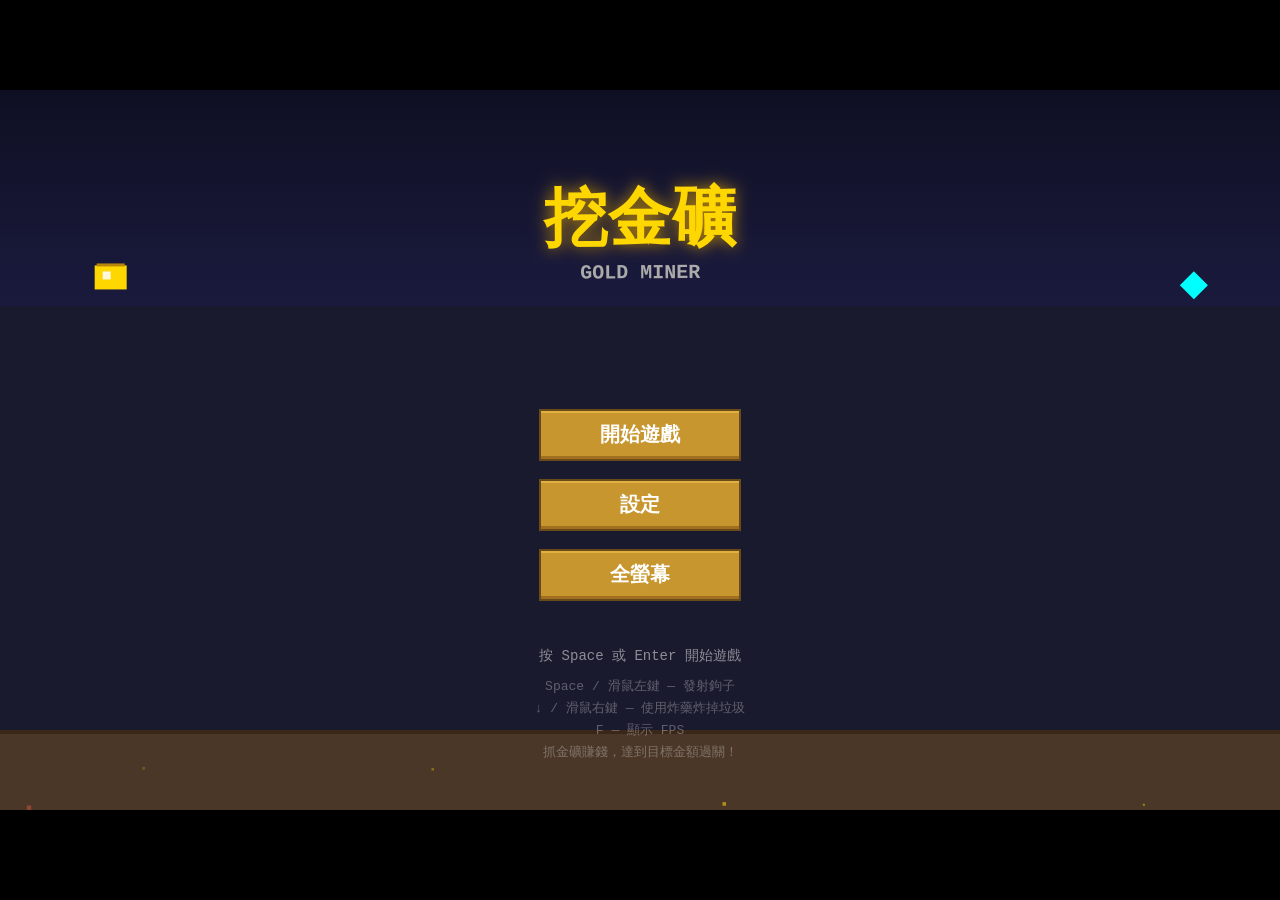
<file: games/挖金礦.html>
<!DOCTYPE html>
<html lang="zh-TW">
<head>
<meta charset="UTF-8">
<meta name="viewport" content="width=device-width,initial-scale=1.0,user-scalable=no">
<title>挖金礦 Gold Miner</title>
<style>
*{margin:0;padding:0;box-sizing:border-box}
html,body{width:100%;height:100%;overflow:hidden;background:#000;display:flex;align-items:center;justify-content:center;font-family:'Courier New',monospace}
canvas{display:block;image-rendering:pixelated;image-rendering:crisp-edges}
</style>
</head>
<body>
<script>
"use strict";

// ============================================================
//  GAME CONFIGURATION
// ============================================================
const CONFIG = {
  WIDTH: 1280,
  HEIGHT: 720,
  FPS_TARGET: 60,
  GRAVITY: 980,
  HOOK_SWING_SPEED: 1.8,
  HOOK_EXTEND_SPEED: 480,
  HOOK_RETRACT_BASE_SPEED: 300,
  HOOK_MAX_LENGTH: 600,
  HOOK_LENGTH: 40,
  LEVEL_COUNT: 10,
  COUNTDOWN_TIME: 3,
  OBJECT_POOL_SIZE: 64,
  COLORS: {
    BG: '#1a1a2e',
    GOLD: '#ffd700',
    GOLD_DARK: '#b8860b',
    ROCK: '#696969',
    ROCK_LIGHT: '#808080',
    DIAMOND: '#00ffff',
    DIAMOND_LIGHT: '#e0ffff',
    DYNAMITE: '#ff4500',
    MYSTERY: '#9932cc',
    GROUND: '#4a3728',
    GROUND_DARK: '#3a2718',
    SKY_TOP: '#0f0f23',
    SKY_BOTTOM: '#1a1a3e',
    UI_TEXT: '#ffffff',
    UI_ACCENT: '#ffd700',
    UI_SHADOW: 'rgba(0,0,0,0.5)',
    MINER_SKIN: '#f5cba7',
    MINER_HAT: '#c0392b',
    MINER_BODY: '#2c3e50',
    HOOK: '#8B4513',
    ROPE: '#a0522d',
    PARTICLE_GOLD: '#ffd700',
    PARTICLE_FIRE: '#ff4500',
    PARTICLE_SPARK: '#ffffff',
    PARTICLE_DIAMOND: '#00ffff'
  }
};

// ============================================================
//  UTILITY FUNCTIONS
// ============================================================
const Util = {
  lerp(a, b, t) { return a + (b - a) * t },
  clamp(v, min, max) { return Math.max(min, Math.min(max, v)) },
  dist(x1, y1, x2, y2) { return Math.hypot(x2 - x1, y2 - y1) },
  rand(min, max) { return Math.random() * (max - min) + min },
  randInt(min, max) { return Math.floor(Util.rand(min, max + 1)) },
  randItem(arr) { return arr[Math.floor(Math.random() * arr.length)] },
  degToRad(deg) { return deg * Math.PI / 180 },
  radToDeg(rad) { return rad * 180 / Math.PI },
  rectOverlap(a, b) {
    return a.x < b.x + b.w && a.x + a.w > b.x &&
           a.y < b.y + b.h && a.y + a.h > b.y;
  },
  easeOutBounce(t) {
    const n1 = 7.5625; const d1 = 2.75;
    if (t < 1 / d1) return n1 * t * t;
    else if (t < 2 / d1) return n1 * (t -= 1.5 / d1) * t + 0.75;
    else if (t < 2.5 / d1) return n1 * (t -= 2.25 / d1) * t + 0.9375;
    else return n1 * (t -= 2.625 / d1) * t + 0.984375;
  },
  easeOutCubic(t) { return 1 - Math.pow(1 - t, 3) },
  easeInCubic(t) { return t * t * t },
  easeOutQuad(t) { return t * (2 - t) },
  easeInOutQuad(t) { return t < 0.5 ? 2 * t * t : -1 + (4 - 2 * t) * t },
  easeOutElastic(t) {
    const c4 = (2 * Math.PI) / 3;
    return t === 0 ? 0 : t === 1 ? 1 : Math.pow(2, -10 * t) * Math.sin((t * 10 - 0.75) * c4) + 1;
  }
};

// ============================================================
//  SAVE MANAGER
// ============================================================
class SaveManager {
  static KEY = 'goldminer_save';
  static load() {
    try {
      const data = localStorage.getItem(SaveManager.KEY);
      if (data) return JSON.parse(data);
    } catch (e) { /* ignore */ }
    return SaveManager.defaults();
  }
  static defaults() {
    return { highScore: 0, highLevel: 1, musicVolume: 0.5, sfxVolume: 0.7, muted: false, totalGold: 0 };
  }
  static save(data) {
    try { localStorage.setItem(SaveManager.KEY, JSON.stringify(data)); } catch (e) { /* ignore */ }
  }
  static get(key) { return SaveManager.load()[key]; }
  static set(key, val) { const d = SaveManager.load(); d[key] = val; SaveManager.save(d); }
}

// ============================================================
//  AUDIO MANAGER (Web Audio API synthesis)
// ============================================================
class AudioManager {
  constructor() {
    this.ctx = null;
    this.musicGain = null;
    this.sfxGain = null;
    this.musicNode = null;
    this.musicPlaying = false;
    this.initialized = false;
  }
  init() {
    if (this.initialized) return;
    try {
      this.ctx = new (window.AudioContext || window.webkitAudioContext)();
      this.musicGain = this.ctx.createGain();
      this.musicGain.gain.value = SaveManager.get('musicVolume');
      this.musicGain.connect(this.ctx.destination);
      this.sfxGain = this.ctx.createGain();
      this.sfxGain.gain.value = SaveManager.get('sfxVolume');
      this.sfxGain.connect(this.ctx.destination);
      this.initialized = true;
    } catch (e) { this.initialized = false; }
  }
  resume() {
    if (this.ctx && this.ctx.state === 'suspended') this.ctx.resume();
  }
  _sfx(freq, duration, type, vol = 0.3, ramp = false) {
    if (!this.initialized || SaveManager.get('muted')) return;
    this.resume();
    const osc = this.ctx.createOscillator();
    const gain = this.ctx.createGain();
    osc.type = type || 'square';
    osc.frequency.setValueAtTime(freq, this.ctx.currentTime);
    if (ramp) osc.frequency.exponentialRampToValueAtTime(freq * 0.01, this.ctx.currentTime + duration);
    gain.gain.setValueAtTime(vol, this.ctx.currentTime);
    gain.gain.exponentialRampToValueAtTime(0.001, this.ctx.currentTime + duration);
    osc.connect(gain);
    gain.connect(this.sfxGain);
    osc.start();
    osc.stop(this.ctx.currentTime + duration);
  }
  playClick() { this._sfx(800, 0.08, 'square', 0.15); }
  playHover() { this._sfx(600, 0.05, 'sine', 0.08); }
  playGold() { this._sfx(1200, 0.15, 'sine', 0.25); this._sfx(1600, 0.1, 'sine', 0.15); }
  playRock() { this._sfx(150, 0.25, 'sawtooth', 0.2, true); }
  playDiamond() {
    this._sfx(2000, 0.1, 'sine', 0.2); this._sfx(2500, 0.1, 'sine', 0.2);
    this._sfx(3000, 0.15, 'sine', 0.15);
  }
  playMystery() { this._sfx(500, 0.1, 'sine', 0.2); this._sfx(700, 0.1, 'sine', 0.2); this._sfx(900, 0.1, 'sine', 0.2); }
  playDynamite() {
    if (!this.initialized || SaveManager.get('muted')) return;
    this.resume();
    const bufferSize = this.ctx.sampleRate * 0.5;
    const buffer = this.ctx.createBuffer(1, bufferSize, this.ctx.sampleRate);
    const data = buffer.getChannelData(0);
    for (let i = 0; i < bufferSize; i++) {
      data[i] = (Math.random() * 2 - 1) * Math.exp(-i / (this.ctx.sampleRate * 0.1));
    }
    const noise = this.ctx.createBufferSource();
    noise.buffer = buffer;
    const gain = this.ctx.createGain();
    gain.gain.setValueAtTime(0.4, this.ctx.currentTime);
    gain.gain.exponentialRampToValueAtTime(0.001, this.ctx.currentTime + 0.4);
    noise.connect(gain);
    gain.connect(this.sfxGain);
    noise.start();
    noise.stop(this.ctx.currentTime + 0.5);
  }
  playCountdown() { this._sfx(660, 0.15, 'square', 0.2); }
  playGo() { this._sfx(880, 0.3, 'square', 0.25); this._sfx(1100, 0.2, 'square', 0.2); }
  playLevelComplete() {
    this._sfx(523, 0.15, 'sine', 0.2); setTimeout(() => this._sfx(659, 0.15, 'sine', 0.2), 150);
    setTimeout(() => this._sfx(784, 0.15, 'sine', 0.2), 300);
    setTimeout(() => this._sfx(1047, 0.3, 'sine', 0.25), 450);
  }
  playGameOver() {
    this._sfx(400, 0.3, 'sawtooth', 0.2, true); setTimeout(() => this._sfx(300, 0.4, 'sawtooth', 0.2, true), 350);
    setTimeout(() => this._sfx(200, 0.6, 'sawtooth', 0.2, true), 750);
  }
  playShopBuy() { this._sfx(900, 0.1, 'sine', 0.2); this._sfx(1200, 0.15, 'sine', 0.2); }
  playShopFail() { this._sfx(300, 0.15, 'square', 0.15); }
  playDynamiteDrop() { this._sfx(200, 0.1, 'square', 0.15); }
  startBGM() {
    if (!this.initialized || this.musicPlaying) return;
    this.musicPlaying = true;
    this._playBGMLoop();
  }
  _playBGMLoop() {
    if (!this.musicPlaying || !this.initialized) return;
    const notes = [
      262, 294, 330, 349, 392, 349, 330, 294,
      262, 330, 392, 523, 392, 330, 294, 262
    ];
    const noteDuration = 0.25;
    const totalDuration = notes.length * noteDuration;
    const now = this.ctx.currentTime;
    for (let i = 0; i < notes.length; i++) {
      const osc = this.ctx.createOscillator();
      const gain = this.ctx.createGain();
      osc.type = 'square';
      const t = now + i * noteDuration;
      osc.frequency.setValueAtTime(notes[i], t);
      gain.gain.setValueAtTime(0.06, t);
      gain.gain.exponentialRampToValueAtTime(0.001, t + noteDuration * 0.9);
      osc.connect(gain);
      gain.connect(this.musicGain);
      osc.start(t);
      osc.stop(t + noteDuration);
    }
    this.musicTimeout = setTimeout(() => this._playBGMLoop(), totalDuration * 1000);
  }
  stopBGM() {
    this.musicPlaying = false;
    if (this.musicTimeout) { clearTimeout(this.musicTimeout); this.musicTimeout = null; }
  }
  setMusicVolume(v) { if (this.musicGain) this.musicGain.gain.value = v; }
  setSFXVolume(v) { if (this.sfxGain) this.sfxGain.gain.value = v; }
  setMuted(m) { SaveManager.set('muted', m); }
}

// ============================================================
//  TWEEN SYSTEM
// ============================================================
class Tween {
  constructor(target, props, duration, easing, onComplete) {
    this.target = target;
    this.props = props;
    this.duration = duration;
    this.easing = easing || (t => t);
    this.onComplete = onComplete;
    this.elapsed = 0;
    this.done = false;
    this.startVals = {};
    for (const key in props) {
      this.startVals[key] = target[key];
    }
  }
  update(dt) {
    if (this.done) return;
    this.elapsed += dt;
    const t = Math.min(this.elapsed / this.duration, 1);
    const e = this.easing(t);
    for (const key in this.props) {
      const from = this.startVals[key];
      const to = this.props[key];
      if (typeof from === 'number' && typeof to === 'number') {
        this.target[key] = from + (to - from) * e;
      }
    }
    if (t >= 1) {
      this.done = true;
      if (this.onComplete) this.onComplete();
    }
  }
}

class TweenManager {
  constructor() { this.tweens = []; }
  add(target, props, duration, easing, onComplete) {
    const tween = new Tween(target, props, duration, easing, onComplete);
    this.tweens.push(tween);
    return tween;
  }
  update(dt) {
    for (let i = this.tweens.length - 1; i >= 0; i--) {
      this.tweens[i].update(dt);
      if (this.tweens[i].done) this.tweens.splice(i, 1);
    }
  }
  clear() { this.tweens.length = 0; }
}

// ============================================================
//  PARTICLE SYSTEM
// ============================================================
class Particle {
  constructor() { this.reset(); }
  reset() {
    this.x = 0; this.y = 0; this.vx = 0; this.vy = 0;
    this.life = 0; this.maxLife = 1; this.size = 4;
    this.color = '#fff'; this.gravity = 200; this.friction = 0.98;
    this.active = false; this.alpha = 1;
    return this;
  }
  init(x, y, config) {
    this.x = x; this.y = y;
    this.vx = config.vx || Util.rand(-100, 100);
    this.vy = config.vy || Util.rand(-200, -50);
    this.life = 0;
    this.maxLife = config.life || Util.rand(0.5, 1.5);
    this.size = config.size || Util.rand(2, 6);
    this.color = config.color || '#fff';
    this.gravity = config.gravity || 200;
    this.friction = config.friction || 0.98;
    this.active = true;
    this.alpha = 1;
    return this;
  }
  update(dt) {
    if (!this.active) return;
    this.life += dt;
    if (this.life >= this.maxLife) { this.active = false; return; }
    this.vx *= this.friction;
    this.vy += this.gravity * dt;
    this.x += this.vx * dt;
    this.y += this.vy * dt;
    this.alpha = 1 - (this.life / this.maxLife);
  }
  draw(ctx) {
    if (!this.active) return;
    ctx.globalAlpha = this.alpha;
    ctx.fillStyle = this.color;
    const s = Math.max(1, this.size * (0.5 + 0.5 * (1 - this.life / this.maxLife)));
    ctx.fillRect(this.x - s / 2, this.y - s / 2, s, s);
    ctx.globalAlpha = 1;
  }
}

class ObjectPool {
  constructor(ctor, size) {
    this.ctor = ctor;
    this.pool = [];
    for (let i = 0; i < size; i++) this.pool.push(new ctor());
  }
  get() {
    for (const obj of this.pool) {
      if (!obj.active) return obj;
    }
    const obj = new this.ctor();
    this.pool.push(obj);
    return obj;
  }
  release(obj) { obj.active = false; }
  clean() { this.pool = this.pool.filter(o => o.active); }
}

class ParticleSystem {
  constructor() {
    this.pool = new ObjectPool(Particle, 128);
  }
  emit(x, y, config) {
    const count = config.count || 10;
    for (let i = 0; i < count; i++) {
      const p = this.pool.get();
      p.init(x, y, config);
    }
  }
  update(dt) {
    for (const p of this.pool.pool) p.update(dt);
  }
  draw(ctx) {
    for (const p of this.pool.pool) p.draw(ctx);
  }
}

// ============================================================
//  CAMERA (Screen Shake)
// ============================================================
class Camera {
  constructor() {
    this.x = 0; this.y = 0;
    this.shakeIntensity = 0;
    this.shakeDuration = 0;
    this.shakeElapsed = 0;
  }
  shake(intensity, duration) {
    this.shakeIntensity = intensity;
    this.shakeDuration = duration;
    this.shakeElapsed = 0;
  }
  update(dt) {
    if (this.shakeDuration > 0) {
      this.shakeElapsed += dt;
      const progress = this.shakeElapsed / this.shakeDuration;
      const strength = this.shakeIntensity * (1 - progress);
      this.x = (Math.random() * 2 - 1) * strength;
      this.y = (Math.random() * 2 - 1) * strength;
      if (progress >= 1) { this.shakeDuration = 0; this.x = 0; this.y = 0; }
    }
  }
  apply(ctx) { ctx.translate(this.x, this.y); }
}

// ============================================================
//  INPUT MANAGER
// ============================================================
class InputManager {
  constructor() {
    this.keys = {};
    this.keysJustPressed = {};
    this.mouse = { x: 0, y: 0, down: false, justClicked: false, rightDown: false, rightJustClicked: false };
    this._prevKeys = {};
    this._prevMouseDown = false;
    this._prevRightDown = false;
    window.addEventListener('keydown', e => {
      this.keys[e.code] = true;
      if (['Space', 'ArrowDown', 'ArrowUp', 'ArrowLeft', 'ArrowRight'].includes(e.code)) e.preventDefault();
    });
    window.addEventListener('keyup', e => { this.keys[e.code] = false; });
    window.addEventListener('mousedown', e => {
      if (e.button === 0) { this.mouse.down = true; this.mouse.justClicked = true; }
      if (e.button === 2) { this.mouse.rightDown = true; this.mouse.rightJustClicked = true; }
      e.preventDefault();
    });
    window.addEventListener('mouseup', e => {
      if (e.button === 0) this.mouse.down = false;
      if (e.button === 2) this.mouse.rightDown = false;
    });
    window.addEventListener('mousemove', e => { this.mouse.clientX = e.clientX; this.mouse.clientY = e.clientY; });
    window.addEventListener('contextmenu', e => e.preventDefault());
  }
  updateMouseFromCanvas(canvas) {
    if (this.mouse.clientX !== undefined) {
      const rect = canvas.getBoundingClientRect();
      this.mouse.x = (this.mouse.clientX - rect.left) * (canvas.width / rect.width);
      this.mouse.y = (this.mouse.clientY - rect.top) * (canvas.height / rect.height);
    }
  }
  update() {
    this.mouse.justClicked = false;
    this.mouse.rightJustClicked = false;
    this._prevKeys = { ...this.keys };
    this._prevMouseDown = this.mouse.down;
    this._prevRightDown = this.mouse.rightDown;
  }
  isKeyPressed(code) { return this.keys[code] && !this._prevKeys[code]; }
  isKeyDown(code) { return !!this.keys[code]; }
  isMouseClicked() { return this.mouse.justClicked; }
  isRightClicked() { return this.mouse.rightJustClicked; }
}

// ============================================================
//  UI BUTTON
// ============================================================
class UIButton {
  constructor(x, y, w, h, text, onClick, config) {
    this.x = x; this.y = y; this.w = w; this.h = h;
    this.text = text; this.onClick = onClick;
    this.config = config || {};
    this.hovered = false;
    this.scale = 1;
    this.targetScale = 1;
    this.alpha = 1;
    this.targetAlpha = 1;
  }
  update(dt, input, cam) {
    const mx = input.mouse.x - cam.x;
    const my = input.mouse.y - cam.y;
    const cx = this.x + this.w / 2;
    const cy = this.y + this.h / 2;
    const hw = this.w / 2 * this.scale;
    const hh = this.h / 2 * this.scale;
    this.hovered = mx >= cx - hw && mx <= cx + hw && my >= cy - hh && my <= cy + hh;
    this.targetScale = this.hovered ? 1.08 : 1;
    this.scale += (this.targetScale - this.scale) * 0.2;
    this.alpha += (this.targetAlpha - this.alpha) * 0.1;
    if (this.hovered && input.isMouseClicked()) {
      if (this.onClick) this.onClick();
      return true;
    }
    return false;
  }
  draw(ctx) {
    const cx = this.x + this.w / 2;
    const cy = this.y + this.h / 2;
    const hw = this.w / 2 * this.scale;
    const hh = this.h / 2 * this.scale;
    ctx.save();
    ctx.globalAlpha = this.alpha;
    ctx.translate(cx, cy);
    ctx.scale(this.scale, this.scale);
    ctx.translate(-cx, -cy);
    const bx = cx - hw; const by = cy - hh; const bw = hw * 2; const bh = hh * 2;
    ctx.fillStyle = this.hovered ? '#f0c040' : '#c8962e';
    ctx.fillRect(bx, by, bw, bh);
    ctx.fillStyle = this.hovered ? '#d4a030' : '#a07020';
    ctx.fillRect(bx, by + bh - 4, bw, 4);
    ctx.fillStyle = this.hovered ? '#ffe080' : '#e0b040';
    ctx.fillRect(bx, by, bw, 3);
    ctx.strokeStyle = '#6b4a1a';
    ctx.lineWidth = 2;
    ctx.strokeRect(bx, by, bw, bh);
    ctx.fillStyle = '#fff';
    ctx.font = 'bold 20px "Courier New",monospace';
    ctx.textAlign = 'center';
    ctx.textBaseline = 'middle';
    ctx.fillText(this.text, cx, by + bh / 2 + 1);
    ctx.restore();
  }
}

// ============================================================
//  GAME OBJECTS
// ============================================================
class GameObject {
  constructor(type, value, weight, color, size) {
    this.type = type;
    this.value = value;
    this.weight = weight;
    this.color = color;
    this.size = size || 32;
    this.x = 0; this.y = 0;
    this.w = this.size; this.h = this.size;
    this.active = false;
    this.collected = false;
    this.bounceOffset = 0;
    this.bounceSpeed = 0;
    this.scale = 1;
    this.targetScale = 1;
    this.rotation = 0;
    this.visualScale = 1;
  }
  init(x, y) {
    this.x = x; this.y = y;
    this.w = this.size * this.visualScale;
    this.h = this.size * this.visualScale;
    this.active = true;
    this.collected = false;
    this.bounceOffset = 0;
    this.scale = 1;
    this.targetScale = 1;
    this.rotation = 0;
  }
  update(dt) {
    this.scale += (this.targetScale - this.scale) * 0.1;
    this.bounceOffset += this.bounceSpeed * dt;
  }
  draw(ctx) { /* override */ }
  getCenterX() { return this.x + this.w / 2; }
  getCenterY() { return this.y + this.h / 2; }
}

class SmallGold extends GameObject {
  constructor() { super('smallGold', 100, 1, '#ffd700', 24); }
  draw(ctx) {
    if (!this.active) return;
    ctx.save(); ctx.translate(this.getCenterX(), this.getCenterY() + this.bounceOffset);
    ctx.scale(this.scale * this.visualScale, this.scale * this.visualScale);
    ctx.fillStyle = '#ffd700'; ctx.fillRect(-10, -8, 20, 16);
    ctx.fillStyle = '#fff8dc'; ctx.fillRect(-6, -5, 8, 6);
    ctx.fillStyle = '#b8860b'; ctx.fillRect(-8, -10, 16, 3);
    ctx.restore();
  }
}

class MediumGold extends GameObject {
  constructor() { super('mediumGold', 100, 3, '#ffd700', 36); }
  draw(ctx) {
    if (!this.active) return;
    ctx.save(); ctx.translate(this.getCenterX(), this.getCenterY() + this.bounceOffset);
    ctx.scale(this.scale * this.visualScale, this.scale * this.visualScale);
    ctx.fillStyle = '#ffd700'; ctx.fillRect(-16, -12, 32, 24);
    ctx.fillStyle = '#fff8dc'; ctx.fillRect(-10, -8, 12, 10);
    ctx.fillStyle = '#b8860b'; ctx.fillRect(-14, -15, 28, 4);
    ctx.fillStyle = '#daa520'; ctx.fillRect(-12, 8, 10, 4);
    ctx.restore();
  }
}

class LargeGold extends GameObject {
  constructor() { super('largeGold', 100, 6, '#ffd700', 52); }
  draw(ctx) {
    if (!this.active) return;
    ctx.save(); ctx.translate(this.getCenterX(), this.getCenterY() + this.bounceOffset);
    ctx.scale(this.scale * this.visualScale, this.scale * this.visualScale);
    ctx.fillStyle = '#ffd700'; ctx.fillRect(-24, -18, 48, 36);
    ctx.fillStyle = '#fff8dc'; ctx.fillRect(-16, -12, 16, 14);
    ctx.fillStyle = '#b8860b'; ctx.fillRect(-22, -22, 44, 5);
    ctx.fillStyle = '#daa520'; ctx.fillRect(-18, 14, 16, 4);
    ctx.fillStyle = '#daa520'; ctx.fillRect(-4, -4, 8, 8);
    ctx.restore();
  }
}

class Rock extends GameObject {
  constructor() { super('rock', 0, 8, '#808080', 44); }
  draw(ctx) {
    if (!this.active) return;
    ctx.save(); ctx.translate(this.getCenterX(), this.getCenterY() + this.bounceOffset);
    ctx.scale(this.scale * this.visualScale, this.scale * this.visualScale);
    ctx.fillStyle = '#808080'; ctx.beginPath();
    ctx.moveTo(-20, -10); ctx.lineTo(-10, -20); ctx.lineTo(10, -20);
    ctx.lineTo(22, -8); ctx.lineTo(20, 12); ctx.lineTo(12, 20);
    ctx.lineTo(-10, 20); ctx.lineTo(-22, 10); ctx.closePath(); ctx.fill();
    ctx.fillStyle = '#999'; ctx.fillRect(-14, -12, 8, 8);
    ctx.fillStyle = '#666'; ctx.fillRect(-6, 8, 10, 6);
    ctx.strokeStyle = '#555'; ctx.lineWidth = 1; ctx.stroke();
    ctx.restore();
  }
}

class Diamond extends GameObject {
  constructor() { super('diamond', 800, 1, '#00ffff', 28); }
  draw(ctx) {
    if (!this.active) return;
    ctx.save(); ctx.translate(this.getCenterX(), this.getCenterY() + this.bounceOffset);
    ctx.scale(this.scale * this.visualScale, this.scale * this.visualScale);
    const d = 14;
    ctx.fillStyle = '#00ffff'; ctx.beginPath();
    ctx.moveTo(0, -d); ctx.lineTo(d, 0); ctx.lineTo(0, d); ctx.lineTo(-d, 0); ctx.closePath(); ctx.fill();
    ctx.fillStyle = '#e0ffff'; ctx.beginPath();
    ctx.moveTo(0, -d + 4); ctx.lineTo(d - 4, 0); ctx.lineTo(0, 0); ctx.closePath(); ctx.fill();
    ctx.fillStyle = '#008b8b'; ctx.strokeStyle = '#008b8b'; ctx.lineWidth = 1;
    ctx.beginPath(); ctx.moveTo(0, -d); ctx.lineTo(d, 0); ctx.lineTo(0, d); ctx.lineTo(-d, 0); ctx.closePath(); ctx.stroke();
    ctx.restore();
  }
}

class MysteryBag extends GameObject {
  constructor() { super('mysteryBag', 0, 2, '#9932cc', 36); }
  draw(ctx) {
    if (!this.active) return;
    ctx.save(); ctx.translate(this.getCenterX(), this.getCenterY() + this.bounceOffset);
    ctx.scale(this.scale * this.visualScale, this.scale * this.visualScale);
    ctx.fillStyle = '#8b008b'; ctx.fillRect(-16, -12, 32, 24);
    ctx.fillStyle = '#9932cc'; ctx.fillRect(-14, -4, 28, 14);
    ctx.fillStyle = '#da70d6'; ctx.fillRect(-6, -14, 12, 4);
    ctx.fillStyle = '#4a0080'; ctx.fillRect(-4, -14, 8, 4);
    ctx.fillStyle = '#fff'; ctx.fillRect(-8, -2, 6, 6);
    ctx.fillRect(2, -2, 6, 6);
    ctx.fillStyle = '#ffd700'; ctx.fillRect(-4, 4, 8, 4);
    ctx.strokeStyle = '#4a0080'; ctx.lineWidth = 1.5; ctx.strokeRect(-16, -12, 32, 24);
    ctx.restore();
  }
}

class DynamiteBarrel extends GameObject {
  constructor() { super('dynamiteBarrel', 0, 5, '#ff4500', 32); }
  draw(ctx) {
    if (!this.active) return;
    ctx.save(); ctx.translate(this.getCenterX(), this.getCenterY() + this.bounceOffset);
    ctx.scale(this.scale * this.visualScale, this.scale * this.visualScale);
    ctx.fillStyle = '#cc0000'; ctx.fillRect(-12, -14, 24, 28);
    ctx.fillStyle = '#ff2222'; ctx.fillRect(-10, -12, 20, 24);
    ctx.fillStyle = '#8b0000'; ctx.fillRect(-14, -8, 28, 4);
    ctx.fillRect(-14, 4, 28, 4);
    ctx.fillStyle = '#ff6600'; ctx.fillRect(-4, -18, 8, 6);
    ctx.fillStyle = '#888'; ctx.fillRect(-3, -20, 6, 4);
    ctx.fillStyle = '#ffd700'; ctx.fillRect(-2, -2, 4, 4);
    ctx.strokeStyle = '#600'; ctx.lineWidth = 1.5; ctx.strokeRect(-12, -14, 24, 28);
    ctx.restore();
  }
}

// ============================================================
//  MYSTERY BAG REWARDS
// ============================================================
const MYSTERY_REWARDS = [
  { type: 'money', value: 200, label: '金幣 +200' },
  { type: 'diamond', value: 800, label: '鑽石 +800' },
  { type: 'rock', value: 0, label: '石頭...' },
  { type: 'dynamite', value: 1, label: '炸藥 +1' },
  { type: 'speed', value: 0, label: '加速!' },
  { type: 'slow', value: 0, label: '減速...' },
  { type: 'double', value: 0, label: '雙倍金錢!' },
  { type: 'empty', value: 0, label: '空的...' }
];

// ============================================================
//  HOOK
// ============================================================
const HOOK_STATE = { SWINGING: 0, EXTENDING: 1, RETRACTING: 2, IDLE: 3 };

class Hook {
  constructor() {
    this.x = CONFIG.WIDTH / 2;
    this.y = 130;
    this.angle = -Math.PI / 4;
    this.swingDir = 1;
    this.swingSpeed = CONFIG.HOOK_SWING_SPEED;
    this.extendSpeed = CONFIG.HOOK_EXTEND_SPEED;
    this.retractSpeed = CONFIG.HOOK_RETRACT_BASE_SPEED;
    this.length = CONFIG.HOOK_LENGTH;
    this.maxLength = CONFIG.HOOK_MAX_LENGTH;
    this.state = HOOK_STATE.SWINGING;
    this.attachedObject = null;
    this.tipX = 0; this.tipY = 0;
    this.ropeSegments = [];
    this.sparkleTimer = 0;
    this.speedMultiplier = 1.0;
  }
  launch() {
    if (this.state !== HOOK_STATE.SWINGING) return;
    this.state = HOOK_STATE.EXTENDING;
    this.length = CONFIG.HOOK_LENGTH;
  }
  reset() {
    this.state = HOOK_STATE.SWINGING;
    this.length = CONFIG.HOOK_LENGTH;
    this.attachedObject = null;
    this.swingSpeed = CONFIG.HOOK_SWING_SPEED;
    this.extendSpeed = CONFIG.HOOK_EXTEND_SPEED;
    this.retractSpeed = CONFIG.HOOK_RETRACT_BASE_SPEED;
    this.speedMultiplier = 1.0;
  }
  update(dt, gameObjects) {
    this.sparkleTimer += dt;
    switch (this.state) {
      case HOOK_STATE.SWINGING: {
        this.angle += this.swingSpeed * this.swingDir * dt;
        const maxAngle = Math.PI / 3;
        const minAngle = -Math.PI / 3;
        if (this.angle > maxAngle) { this.angle = maxAngle; this.swingDir = -1; }
        if (this.angle < minAngle) { this.angle = minAngle; this.swingDir = 1; }
        this.tipX = this.x + Math.sin(this.angle) * this.length;
        this.tipY = this.y + Math.cos(this.angle) * this.length;
        break;
      }
      case HOOK_STATE.EXTENDING: {
        this.length += this.extendSpeed * dt;
        this.tipX = this.x + Math.sin(this.angle) * this.length;
        this.tipY = this.y + Math.cos(this.angle) * this.length;
        if (this.tipY > CONFIG.HEIGHT - 60) {
          this.state = HOOK_STATE.RETRACTING;
          break;
        }
        if (this.length >= this.maxLength) {
          this.state = HOOK_STATE.RETRACTING;
          break;
        }
        for (const obj of gameObjects) {
          if (!obj.active || obj.collected) continue;
          const dx = this.tipX - obj.getCenterX();
          const dy = this.tipY - obj.getCenterY();
          const dist = Math.sqrt(dx * dx + dy * dy);
          const hitDist = Math.max(this.w || 6, obj.w || obj.size) / 2 + 8;
          if (dist < hitDist) {
            this.attachedObject = obj;
            obj.collected = true;
            this.state = HOOK_STATE.RETRACTING;
            if (obj.type === 'rock') {
              this.retractSpeed = CONFIG.HOOK_RETRACT_BASE_SPEED / 3 * this.speedMultiplier;
            } else if (obj.type === 'largeGold') {
              this.retractSpeed = CONFIG.HOOK_RETRACT_BASE_SPEED / 2 * this.speedMultiplier;
            } else if (obj.type === 'mediumGold') {
              this.retractSpeed = CONFIG.HOOK_RETRACT_BASE_SPEED / 1.5 * this.speedMultiplier;
            } else if (obj.type === 'smallGold' || obj.type === 'diamond') {
              this.retractSpeed = CONFIG.HOOK_RETRACT_BASE_SPEED * 1.2 * this.speedMultiplier;
            } else {
              this.retractSpeed = CONFIG.HOOK_RETRACT_BASE_SPEED * this.speedMultiplier;
            }
            break;
          }
        }
        if (this.tipX < 0 || this.tipX > CONFIG.WIDTH) {
          this.state = HOOK_STATE.RETRACTING;
        }
        break;
      }
      case HOOK_STATE.RETRACTING: {
        this.length -= this.retractSpeed * dt;
        this.tipX = this.x + Math.sin(this.angle) * this.length;
        this.tipY = this.y + Math.cos(this.angle) * this.length;
        if (this.attachedObject) {
          this.attachedObject.x = this.tipX - this.attachedObject.w / 2;
          this.attachedObject.y = this.tipY - this.attachedObject.h / 2;
        }
        if (this.length <= CONFIG.HOOK_LENGTH) {
          this.length = CONFIG.HOOK_LENGTH;
          this.state = HOOK_STATE.SWINGING;
        }
        break;
      }
    }
    this._updateRopeSegments();
  }
  _updateRopeSegments() {
    this.ropeSegments = [];
    const segments = Math.floor(this.length / 8);
    for (let i = 0; i <= segments; i++) {
      const t = i / segments;
      const sx = this.x + (this.tipX - this.x) * t;
      const sy = this.y + (this.tipY - this.y) * t;
      const sw = Math.sin(t * Math.PI * 4 + this.sparkleTimer * 2) * 1.5;
      this.ropeSegments.push({ x: sx + sw, y: sy });
    }
  }
  draw(ctx) {
    if (this.state === HOOK_STATE.IDLE) return;
    ctx.save();
    ctx.strokeStyle = CONFIG.COLORS.ROPE;
    ctx.lineWidth = 3;
    ctx.beginPath();
    for (let i = 0; i < this.ropeSegments.length; i++) {
      const s = this.ropeSegments[i];
      if (i === 0) ctx.moveTo(s.x, s.y);
      else ctx.lineTo(s.x, s.y);
    }
    ctx.stroke();
    ctx.fillStyle = CONFIG.COLORS.HOOK;
    ctx.strokeStyle = '#5a3a1a';
    ctx.lineWidth = 2;
    const hx = this.tipX; const hy = this.tipY;
    ctx.save(); ctx.translate(hx, hy); ctx.rotate(this.angle);
    ctx.beginPath(); ctx.moveTo(0, 0); ctx.lineTo(-8, 12); ctx.lineTo(0, 10); ctx.lineTo(8, 12); ctx.closePath(); ctx.fill(); ctx.stroke();
    ctx.restore();
    if (this.state === HOOK_STATE.SWINGING && Math.sin(this.sparkleTimer * 4) > 0.7) {
      ctx.fillStyle = 'rgba(255,215,0,0.5)';
      ctx.beginPath(); ctx.arc(hx, hy, 4, 0, Math.PI * 2); ctx.fill();
    }
    ctx.restore();
  }
  detachObject() {
    this.attachedObject = null;
    this.state = HOOK_STATE.RETRACTING;
  }
}

// ============================================================
//  MINER
// ============================================================
class Miner {
  constructor() {
    this.x = CONFIG.WIDTH / 2;
    this.y = 90;
    this.state = 'idle';
    this.frame = 0;
    this.timer = 0;
    this.armAngle = 0;
    this.targetArmAngle = 0;
    this.bobOffset = 0;
    this.successParticles = 0;
  }
  setState(state) {
    this.state = state;
    this.frame = 0;
    this.timer = 0;
  }
  update(dt) {
    this.timer += dt;
    this.armAngle += (this.targetArmAngle - this.armAngle) * 0.1;
    switch (this.state) {
      case 'idle':
        this.bobOffset = Math.sin(this.timer * 2) * 1.5;
        this.frame = Math.floor(this.timer * 3) % 2;
        this.targetArmAngle = 0.2;
        break;
      case 'pulling':
        this.frame = Math.floor(this.timer * 6) % 3;
        this.targetArmAngle = 0.6 + Math.sin(this.timer * 8) * 0.2;
        this.bobOffset = Math.sin(this.timer * 4) * 2;
        break;
      case 'success':
        this.frame = 0;
        this.targetArmAngle = -0.3;
        this.successParticles += dt;
        break;
      case 'fail':
        this.frame = 2;
        this.targetArmAngle = -0.5;
        this.bobOffset = Math.sin(this.timer * 10) * 3;
        break;
    }
  }
  draw(ctx) {
    ctx.save();
    ctx.translate(this.x, this.y + this.bobOffset);
    const s = 1.2;
    ctx.scale(s, s);
    const mw = 12;
    const mh = 20;
    ctx.fillStyle = CONFIG.COLORS.MINER_BODY;
    ctx.fillRect(-mw, -mh, mw * 2, mh * 2);
    ctx.fillStyle = CONFIG.COLORS.MINER_SKIN;
    ctx.fillRect(-mw + 2, -mh - 6, mw * 2 - 4, 10);
    ctx.fillStyle = CONFIG.COLORS.MINER_HAT;
    ctx.fillRect(-mw - 2, -mh - 10, mw * 2 + 4, 6);
    ctx.fillRect(-mw + 2, -mh - 14, mw * 2 - 4, 6);
    const eyeY = -mh - 3;
    ctx.fillStyle = '#fff';
    ctx.fillRect(-6, eyeY, 4, 4);
    ctx.fillRect(2, eyeY, 4, 4);
    ctx.fillStyle = '#000';
    ctx.fillRect(-4, eyeY, 2, 3);
    ctx.fillRect(4, eyeY, 2, 3);
    ctx.fillStyle = CONFIG.COLORS.MINER_BODY;
    ctx.fillRect(-mw - 4, -mh + 4, 4, 8);
    ctx.fillRect(mw, -mh + 4, 4, 8);
    ctx.save(); ctx.translate(0, -mh + 2);
    ctx.rotate(this.armAngle);
    ctx.fillStyle = CONFIG.COLORS.MINER_SKIN;
    ctx.fillRect(10, -2, 18, 4);
    ctx.fillStyle = CONFIG.COLORS.MINER_BODY;
    ctx.fillRect(14, -4, 4, 4);
    ctx.restore();
    if (this.state === 'success' && this.successParticles > 0) {
      ctx.fillStyle = '#ffd700';
      for (let i = 0; i < 5; i++) {
        const px = Math.sin(this.successParticles * 5 + i * 1.3) * 20;
        const py = -Math.abs(Math.cos(this.successParticles * 4 + i * 1.7)) * 15;
        ctx.fillRect(px - 2, py - 2, 4, 4);
      }
    }
    ctx.restore();
  }
}

// ============================================================
//  LEVEL GENERATOR
// ============================================================
class LevelGenerator {
  static generate(levelIndex) {
    const objects = [];
    const difficulty = Math.min(levelIndex / CONFIG.LEVEL_COUNT, 1);
    const count = Math.floor(8 + difficulty * 14);
    const existing = [];
    const groundY = CONFIG.HEIGHT - 80;
    const visualScale = 1 + Math.max(0, (1 - levelIndex / 5)) * 0.4;
    for (let i = 0; i < count; i++) {
      let obj;
      const r = Math.random();
      if (r < 0.15 + difficulty * 0.1) obj = new SmallGold();
      else if (r < 0.3 + difficulty * 0.15) obj = new MediumGold();
      else if (r < 0.4 + difficulty * 0.1) obj = new LargeGold();
      else if (r < 0.5 + difficulty * 0.05) obj = new Diamond();
      else if (r < 0.55 + difficulty * 0.15) obj = new MysteryBag();
      else if (r < 0.6 + difficulty * 0.1) obj = new DynamiteBarrel();
      else obj = new Rock();
      obj.visualScale = visualScale;
      const objW = obj.size * visualScale;
      const objH = obj.size * visualScale;
      let placed = false;
      const maxAttempts = 50;
      for (let attempt = 0; attempt < maxAttempts; attempt++) {
        const x = Util.rand(60, CONFIG.WIDTH - 60);
        const y = Util.rand(groundY - 200 - difficulty * 100, groundY - 40);
        const overlap = existing.some(e =>
          Util.rectOverlap({ x: x - objW / 2, y: y - objH / 2, w: objW, h: objH },
                           { x: e.x - e.w / 2, y: e.y - e.h / 2, w: e.w, h: e.h })
        );
        if (!overlap) {
          obj.init(x, y);
          existing.push({ x, y, w: objW, h: objH });
          placed = true;
          break;
        }
      }
      if (!placed) {
        const x = Util.rand(60, CONFIG.WIDTH - 60);
        const y = Util.rand(groundY - 150, groundY - 60);
        obj.init(x, y);
        existing.push({ x, y, w: objW, h: objH });
      }
      objects.push(obj);
    }
    return objects;
  }
}

// ============================================================
//  SHOP ITEMS
// ============================================================
const SHOP_ITEMS = [
  { id: 'dynamite', name: '炸藥', desc: '炸掉鉤子上的垃圾', price: 100, icon: '💣', minLevel: 1 },
  { id: 'clover', name: '幸運草', desc: '神秘袋更好的獎勵', price: 200, icon: '🍀', minLevel: 2 },
  { id: 'potion', name: '力量飲料', desc: '伸出+30% 回收+20%', price: 150, icon: '⚡', minLevel: 1 },
  { id: 'polish', name: '鑽石拋光', desc: '鑽石價值 +50%', price: 300, icon: '💎', minLevel: 3 },
  { id: 'mystery', name: '神秘道具', desc: '隨機效果', price: 250, icon: '❓', minLevel: 4 }
];

// ============================================================
//  SCENE BASE
// ============================================================
class Scene {
  constructor(game) { this.game = game; this.alpha = 1; }
  enter() { this.alpha = 1; }
  exit() {}
  update(dt) {}
  draw(ctx) {}
  handleInput(input) {}
}

// ============================================================
//  MENU SCENE
// ============================================================
class MenuScene extends Scene {
  constructor(game) {
    super(game);
    this.buttons = [];
    this.titleOffset = 0;
    this.titleBounce = 0;
    this.particles = [];
    this.enterAlpha = 0;
    this.goldRotation = 0;
  }
  enter() {
    this.enterAlpha = 0;
    this.buttons = [
      new UIButton(CONFIG.WIDTH / 2 - 100, 320, 200, 50, '開始遊戲', () => {
        this.game.audio.playClick();
        this.game.startGame();
      }),
      new UIButton(CONFIG.WIDTH / 2 - 100, 390, 200, 50, '設定', () => {
        this.game.audio.playClick();
        this.game.switchScene('settings');
      }),
      new UIButton(CONFIG.WIDTH / 2 - 100, 460, 200, 50, '全螢幕', () => {
        this.game.audio.playClick();
        if (!document.fullscreenElement) {
          document.documentElement.requestFullscreen().catch(() => {});
        } else {
          document.exitFullscreen().catch(() => {});
        }
      }),
    ];
    this.titleOffset = -200;
    this.titleBounce = 0;
    this.goldRotation = 0;
  }
  update(dt) {
    this.enterAlpha = Math.min(this.enterAlpha + dt * 2, 1);
    this.titleOffset += (0 - this.titleOffset) * 0.05;
    this.titleBounce += dt * 3;
    this.goldRotation += dt * 0.5;
    if (Math.random() < 0.15) {
      this.particles.push({
        x: Util.rand(0, CONFIG.WIDTH), y: CONFIG.HEIGHT + 10,
        speed: Util.rand(40, 100), size: Util.rand(2, 5),
        alpha: Util.rand(0.3, 0.8), color: Math.random() > 0.5 ? '#ffd700' : '#ff6347'
      });
    }
    this.particles = this.particles.filter(p => {
      p.y -= p.speed * dt;
      p.alpha -= dt * 0.2;
      return p.alpha > 0;
    });
    this.buttons.forEach(b => b.update(dt, this.game.input, { x: 0, y: 0 }));
    if (this.game.input.isKeyPressed('Space') || this.game.input.isKeyPressed('Enter')) {
      this.game.audio.playClick();
      this.game.startGame();
    }
  }
  draw(ctx) {
    ctx.fillStyle = CONFIG.COLORS.BG;
    ctx.fillRect(0, 0, CONFIG.WIDTH, CONFIG.HEIGHT);
    ctx.fillStyle = CONFIG.COLORS.SKY_TOP;
    ctx.fillRect(0, 0, CONFIG.WIDTH, CONFIG.HEIGHT * 0.3);
    const gradient = ctx.createLinearGradient(0, 0, 0, CONFIG.HEIGHT * 0.3);
    gradient.addColorStop(0, CONFIG.COLORS.SKY_TOP);
    gradient.addColorStop(1, CONFIG.COLORS.SKY_BOTTOM);
    ctx.fillStyle = gradient;
    ctx.fillRect(0, 0, CONFIG.WIDTH, CONFIG.HEIGHT * 0.3);
    ctx.fillStyle = CONFIG.COLORS.GROUND;
    ctx.fillRect(0, CONFIG.HEIGHT - 80, CONFIG.WIDTH, 80);
    ctx.fillStyle = CONFIG.COLORS.GROUND_DARK;
    ctx.fillRect(0, CONFIG.HEIGHT - 80, CONFIG.WIDTH, 4);
    for (const p of this.particles) {
      ctx.globalAlpha = p.alpha * this.enterAlpha;
      ctx.fillStyle = p.color;
      ctx.fillRect(p.x, p.y, p.size, p.size);
    }
    ctx.globalAlpha = 1;
    ctx.save();
    ctx.globalAlpha = this.enterAlpha;
    ctx.translate(CONFIG.WIDTH / 2, 140 + this.titleOffset);
    ctx.rotate(Math.sin(this.titleBounce) * 0.02);
    ctx.fillStyle = '#ffd700';
    ctx.font = 'bold 64px "Courier New",monospace';
    ctx.textAlign = 'center';
    ctx.textBaseline = 'middle';
    ctx.shadowColor = '#b8860b';
    ctx.shadowBlur = 16;
    ctx.fillText('挖金礦', 0, 0);
    ctx.shadowBlur = 0;
    ctx.font = 'bold 20px "Courier New",monospace';
    ctx.fillStyle = '#aaa';
    ctx.fillText('GOLD MINER', 0, 50);
    ctx.restore();
    ctx.save();
    ctx.globalAlpha = this.enterAlpha;
    ctx.translate(100 + Math.sin(this.goldRotation) * 20, 180 + Math.cos(this.goldRotation * 1.3) * 10);
    ctx.fillStyle = '#ffd700';
    ctx.fillRect(-16, -12, 32, 24);
    ctx.fillStyle = '#b8860b';
    ctx.fillRect(-14, -14, 28, 3);
    ctx.fillStyle = '#fff8dc';
    ctx.fillRect(-8, -6, 8, 8);
    ctx.restore();
    ctx.save();
    ctx.globalAlpha = this.enterAlpha;
    ctx.translate(CONFIG.WIDTH - 100 + Math.cos(this.goldRotation * 0.7) * 15, 190 + Math.sin(this.goldRotation) * 10);
    ctx.fillStyle = '#00ffff';
    ctx.beginPath();
    ctx.moveTo(0, -14); ctx.lineTo(14, 0); ctx.lineTo(0, 14); ctx.lineTo(-14, 0); ctx.closePath(); ctx.fill();
    ctx.restore();
    ctx.globalAlpha = 1;
    this.buttons.forEach(b => b.draw(ctx));
    const hs = SaveManager.get('highScore');
    if (hs > 0) {
      ctx.fillStyle = '#ffd700';
      ctx.font = '16px "Courier New",monospace';
      ctx.textAlign = 'center';
      ctx.fillText(`最高分: ${hs}`, CONFIG.WIDTH / 2, 530);
    }
    ctx.fillStyle = 'rgba(255,255,255,0.5)';
    ctx.font = '14px "Courier New",monospace';
    ctx.textAlign = 'center';
    ctx.fillText('按 Space 或 Enter 開始遊戲', CONFIG.WIDTH / 2, 570);
    ctx.fillStyle = 'rgba(255,255,255,0.3)';
    ctx.font = '13px "Courier New",monospace';
    const instructions = [
      'Space / 滑鼠左鍵 — 發射鉤子',
      '↓ / 滑鼠右鍵 — 使用炸藥炸掉垃圾',
      'F — 顯示 FPS',
      '抓金礦賺錢，達到目標金額過關！'
    ];
    instructions.forEach((line, i) => {
      ctx.fillText(line, CONFIG.WIDTH / 2, 600 + i * 22);
    });
  }
}

// ============================================================
//  COUNTDOWN SCENE
// ============================================================
class CountdownScene extends Scene {
  constructor(game) {
    super(game);
    this.count = 3;
    this.timer = 0;
    this.displayScale = 0;
    this.finished = false;
    this.phaseAlpha = 1;
  }
  enter() {
    this.count = CONFIG.COUNTDOWN_TIME;
    this.timer = 0;
    this.displayScale = 0;
    this.finished = false;
    this.phaseAlpha = 1;
  }
  update(dt) {
    this.timer += dt;
    this.displayScale = 1 + Math.sin(this.timer * 8) * 0.05;
    if (this.timer > 0.8) {
      this.count--;
      this.timer = 0;
      if (this.count > 0) this.game.audio.playCountdown();
      else if (this.count === 0) this.game.audio.playGo();
      if (this.count < 0) {
        this.finished = true;
        this.game.switchScene('play');
        this.game.playScene && this.game.playScene.startLevel();
      }
    }
    this.phaseAlpha = 1 - this.timer / 0.8;
  }
  draw(ctx) {
    ctx.fillStyle = '#000';
    ctx.fillRect(0, 0, CONFIG.WIDTH, CONFIG.HEIGHT);
    ctx.save();
    ctx.translate(CONFIG.WIDTH / 2, CONFIG.HEIGHT / 2);
    ctx.scale(this.displayScale, this.displayScale);
    ctx.globalAlpha = this.phaseAlpha;
    ctx.fillStyle = '#ffd700';
    ctx.font = 'bold 120px "Courier New",monospace';
    ctx.textAlign = 'center';
    ctx.textBaseline = 'middle';
    ctx.shadowColor = '#fff';
    ctx.shadowBlur = 20;
    if (this.count > 0) {
      ctx.fillText(this.count.toString(), 0, 0);
    } else {
      ctx.fillStyle = '#00ff00';
      ctx.font = 'bold 80px "Courier New",monospace';
      ctx.fillText('GO!', 0, 0);
    }
    ctx.shadowBlur = 0;
    ctx.restore();
  }
}

// ============================================================
//  PLAY SCENE
// ============================================================
class PlayScene extends Scene {
  constructor(game) {
    super(game);
    this.level = 1;
    this.score = 0;
    this.targetScore = 100;
    this.timeLimit = 60;
    this.timeRemaining = 60;
    this.dynamiteCount = 0;
    this.hasClover = false;
    this.hasPotion = false;
    this.hasPolish = false;
    this.multiplier = 1;
    this.hook = new Hook();
    this.miner = new Miner();
    this.objects = [];
    this.collectedThisRound = [];
    this.particleSystem = new ParticleSystem();
    this.state = 'playing';
    this.levelComplete = false;
    this.levelFailed = false;
    this.gameOver = false;
    this.showFps = false;
    this.fps = 0;
    this.frameCount = 0;
    this.fpsTimer = 0;
    this.bonusDisplay = 0;
    this.bonusTarget = 0;
    this.comboText = '';
    this.comboTimer = 0;
    this.levelTransition = 0;
    this.flashTimer = 0;
  }
  enter() {
    this.level = this.game.currentLevel || 1;
    this.score = 0;
    this.collectedThisRound = [];
    this.dynamiteCount = this.game.dynamiteCount || 0;
    this.hasClover = this.game.hasClover || false;
    this.hasPotion = this.game.hasPotion || false;
    this.hasPolish = this.game.hasPolish || false;
    this.multiplier = 1;
    this.state = 'idle';
    this.levelComplete = false;
    this.levelFailed = false;
    this.gameOver = false;
    this.levelTransition = 0;
    this.flashTimer = 0;
    this.paused = false;
    this.pauseButtons = [];
  }
  exit() {
    this.game.audio.stopBGM();
  }
  _buildPauseButtons() {
    this.pauseButtons = [
      new UIButton(CONFIG.WIDTH / 2 - 100, 260, 200, 45, '繼續遊戲', () => {
        this.game.audio.playClick();
        this.paused = false;
      }),
      new UIButton(CONFIG.WIDTH / 2 - 100, 325, 200, 45, '重新開始', () => {
        this.game.audio.playClick();
        this.paused = false;
        this.score = 0;
        this.collectedThisRound = [];
        this.dynamiteCount = this.game.dynamiteCount || 0;
        this.state = 'playing';
        this.levelComplete = false;
        this.levelFailed = false;
        this.gameOver = false;
        this.levelTransition = 0;
        this.particleSystem = new ParticleSystem();
        this.startLevel();
      }),
      new UIButton(CONFIG.WIDTH / 2 - 100, 390, 200, 45, '返回主選單', () => {
        this.game.audio.playClick();
        this.game.switchScene('menu');
      })
    ];
  }
  startLevel() {
    this.objects = LevelGenerator.generate(this.level);
    this.targetScore = this._calculateTarget(this.objects);
    this.timeLimit = Math.max(30, 60 - this.level * 2);
    this.timeRemaining = this.timeLimit;
    this.hook.reset();
    this.hook.speedMultiplier = this.hasPotion ? 1.2 : 1.0;
    if (this.hasPotion) {
      this.hook.extendSpeed = CONFIG.HOOK_EXTEND_SPEED * 1.3;
    }
    this.state = 'playing';
    this.miner.setState('idle');
    this.game.audio.startBGM();
  }
  _calculateTarget(objects) {
    const goldCount = objects.filter(o => o.type === 'smallGold' || o.type === 'mediumGold' || o.type === 'largeGold').length;
    return Math.max(100, (goldCount - 1) * 100);
  }
  update(dt) {
    if (this.state === 'idle') return;
    if (this.game.input.isKeyPressed('Escape')) {
      if (!this.levelComplete && !this.levelFailed && this.state === 'playing') {
        this.paused = !this.paused;
        if (this.paused) {
          this._buildPauseButtons();
          this.game.audio.playClick();
        }
      }
    }
    if (this.paused) {
      this.pauseButtons.forEach(b => b.update(dt, this.game.input, { x: 0, y: 0 }));
      return;
    }
    if (this.levelComplete || this.levelFailed) {
      this.levelTransition += dt;
      if (this.levelComplete) {
        this.bonusDisplay += (this.bonusTarget - this.bonusDisplay) * 0.05;
        if (this.levelTransition > 2.5) this._goToShop();
      }
      if (this.levelFailed && this.levelTransition > 2.0) this._gameOver();
      this.particleSystem.update(dt);
      this.miner.update(dt);
      return;
    }
    this.particleSystem.update(dt);
    this.hook.update(dt, this.objects);
    if (this.comboTimer > 0) this.comboTimer -= dt;
    this.flashTimer = Math.max(0, this.flashTimer - dt);
    const collected = this.hook.attachedObject;
    if (collected) {
      const dist = Util.dist(this.hook.x, this.hook.y, collected.getCenterX(), collected.getCenterY());
      if (dist < CONFIG.HOOK_LENGTH + 20) {
        this.hook.attachedObject = null;
        this._processCollected(collected);
      }
    }
    if (this.hook.state === HOOK_STATE.EXTENDING || this.hook.state === HOOK_STATE.RETRACTING) {
      this.miner.setState('pulling');
    } else if (this.hook.state === HOOK_STATE.SWINGING) {
      this.miner.setState('idle');
    }
    this.miner.update(dt);
    this.timeRemaining -= dt;
    if (this.timeRemaining <= 0) {
      this.timeRemaining = 0;
      this._failLevel();
    }
    this.fpsTimer += dt;
    this.frameCount++;
    if (this.fpsTimer >= 1) {
      this.fps = this.frameCount;
      this.frameCount = 0;
      this.fpsTimer -= 1;
    }
    if (this.game.input.isKeyPressed('KeyF')) this.showFps = !this.showFps;
    if (this.game.input.isKeyPressed('ArrowDown') || this.game.input.isRightClicked()) {
      this._useDynamite();
    }
    if (this.game.input.isKeyPressed('Space') || this.game.input.isMouseClicked()) {
      if (this.hook.state === HOOK_STATE.SWINGING) {
        this.game.audio.playClick();
        this.hook.launch();
      }
    }
    for (const obj of this.objects) {
      if (obj.active) obj.update(dt);
    }
  }
  _processCollected(obj) {
    let value = obj.value;
    if (obj.type === 'mysteryBag') {
      this._processMysteryBag(obj);
      obj.active = false;
      return;
    }
    if (obj.type === 'dynamiteBarrel') {
      this.dynamiteCount++;
      this.game.audio.playDynamite();
      this._showCombo('炸藥 +1');
      obj.active = false;
      return;
    }
    if (obj.type === 'diamond' && this.hasPolish) {
      value = Math.floor(value * 1.5);
    }
    if (obj.type === 'rock') {
      this.game.audio.playRock();
      this.game.camera.shake(6, 0.3);
      this._showCombo('石頭! 沒價值');
      obj.active = false;
      return;
    }
    if (this.multiplier > 1) {
      value = Math.floor(value * this.multiplier);
      this.multiplier = 1;
    }
    value = Math.floor(value);
    this.score += value;
    this.collectedThisRound.push({ type: obj.type, value });
    obj.active = false;
    if (value > 0) {
      if (obj.type === 'diamond') {
        this.game.audio.playDiamond();
        this.particleSystem.emit(obj.getCenterX(), obj.getCenterY(), {
          color: CONFIG.COLORS.PARTICLE_DIAMOND, count: 20, life: 0.8, size: 3
        });
        this.game.camera.shake(3, 0.2);
        this._showCombo(`鑽石 +${value}!`);
      } else {
        this.game.audio.playGold();
        this.particleSystem.emit(obj.getCenterX(), obj.getCenterY(), {
          color: CONFIG.COLORS.PARTICLE_GOLD, count: 12, life: 0.6, size: 4
        });
        this._showCombo(`+${value}G`);
      }
    }
    if (this.score >= this.targetScore) {
      this._completeLevel();
    }
  }
  _processMysteryBag(obj) {
    const rewards = [...MYSTERY_REWARDS];
    let filtered;
    if (this.hasClover) {
      filtered = rewards.filter(r => r.type !== 'rock' && r.type !== 'empty' && r.type !== 'slow');
    } else {
      filtered = rewards;
    }
    const reward = Util.randItem(filtered);
    this._applyMysteryReward(reward, obj);
  }
  _applyMysteryReward(reward, obj) {
    this.game.audio.playMystery();
    this.particleSystem.emit(obj.getCenterX(), obj.getCenterY(), {
      color: CONFIG.COLORS.MYSTERY, count: 15, life: 0.7, size: 4
    });
    switch (reward.type) {
      case 'money':
        this.score += reward.value;
        this._showCombo(`金幣 +${reward.value}!`);
        break;
      case 'diamond':
        this.score += reward.value;
        this._showCombo(`鑽石 +${reward.value}!`);
        break;
      case 'rock':
        this._showCombo('石頭... 倒楣!');
        break;
      case 'dynamite':
        this.dynamiteCount++;
        this._showCombo('炸藥 +1!');
        break;
      case 'speed':
        this.hook.retractSpeed *= 1.5;
        this._showCombo('加速!!');
        break;
      case 'slow':
        this.hook.retractSpeed *= 0.6;
        this._showCombo('減速...');
        break;
      case 'double':
        this.multiplier = 2;
        this._showCombo('雙倍金錢!!');
        break;
      case 'empty':
        this._showCombo('空的...');
        break;
    }
    obj.active = false;
    if (this.score >= this.targetScore) this._completeLevel();
  }
  _showCombo(text) {
    this.comboText = text;
    this.comboTimer = 1.5;
  }
  _useDynamite() {
    if (this.dynamiteCount <= 0) return;
    if (this.hook.attachedObject) {
      this.dynamiteCount--;
      this.game.audio.playDynamiteDrop();
      const obj = this.hook.attachedObject;
      this.particleSystem.emit(obj.getCenterX(), obj.getCenterY(), {
        color: CONFIG.COLORS.PARTICLE_FIRE, count: 25, life: 0.6, size: 5
      });
      this.particleSystem.emit(obj.getCenterX(), obj.getCenterY(), {
        color: CONFIG.COLORS.PARTICLE_SPARK, count: 15, life: 0.4, size: 3
      });
      this.game.camera.shake(10, 0.4);
      this.game.audio.playDynamite();
      obj.active = false;
      this.hook.detachObject();
      this.hook.retractSpeed = CONFIG.HOOK_RETRACT_BASE_SPEED * this.hook.speedMultiplier;
      this._showCombo('BOOM!');
    }
  }
  _completeLevel() {
    if (this.levelComplete) return;
    this.state = 'levelComplete';
    this.levelComplete = true;
    this.levelTransition = 0;
    this.miner.setState('success');
    this.game.audio.stopBGM();
    this.game.audio.playLevelComplete();
    this.particleSystem.emit(CONFIG.WIDTH / 2, CONFIG.HEIGHT / 2, {
      color: '#ffd700', count: 30, life: 1.0, size: 5
    });
    const timeBonus = Math.floor(this.timeRemaining * 5);
    this.bonusTarget = this.score + timeBonus;
    this.bonusDisplay = this.score;
    const hs = SaveManager.get('highScore');
    if (this.bonusTarget > hs) SaveManager.set('highScore', this.bonusTarget);
    const hl = SaveManager.get('highLevel');
    if (this.level >= hl) SaveManager.set('highLevel', this.level + 1);
    setTimeout(() => {
      this.score = this.bonusTarget;
    }, 2000);
  }
  _failLevel() {
    if (this.levelFailed) return;
    this.state = 'failed';
    this.levelFailed = true;
    this.levelTransition = 0;
    this.miner.setState('fail');
    this.game.audio.stopBGM();
    this.game.audio.playGameOver();
    setTimeout(() => {
      this.game.audio.stopBGM();
    }, 1000);
  }
  _goToShop() {
    this.game.dynamiteCount = this.dynamiteCount;
    this.game.hasClover = this.hasClover;
    this.game.hasPotion = this.hasPotion;
    this.game.hasPolish = this.hasPolish;
    this.game.currentScore += this.score;
    this.game.currentLevel = this.level;
    this.game.switchScene('shop');
  }
  _gameOver() {
    this.game.currentScore += this.score;
    this.game.currentLevel = this.level;
    const total = this.game.currentScore;
    const hs = SaveManager.get('highScore');
    if (total > hs) SaveManager.set('highScore', total);
    this.game.switchScene('gameOver');
  }
  draw(ctx) {
    ctx.fillStyle = CONFIG.COLORS.SKY_TOP;
    const gradient = ctx.createLinearGradient(0, 0, 0, CONFIG.HEIGHT * 0.6);
    gradient.addColorStop(0, CONFIG.COLORS.SKY_TOP);
    gradient.addColorStop(1, CONFIG.COLORS.SKY_BOTTOM);
    ctx.fillStyle = gradient;
    ctx.fillRect(0, 0, CONFIG.WIDTH, CONFIG.HEIGHT);
    ctx.fillStyle = CONFIG.COLORS.GROUND;
    ctx.fillRect(0, CONFIG.HEIGHT - 80, CONFIG.WIDTH, 80);
    ctx.fillStyle = CONFIG.COLORS.GROUND_DARK;
    ctx.fillRect(0, CONFIG.HEIGHT - 80, CONFIG.WIDTH, 3);
    ctx.fillStyle = '#5a4a38';
    ctx.fillRect(0, CONFIG.HEIGHT - 78, CONFIG.WIDTH, 2);
    for (let i = 0; i < CONFIG.WIDTH; i += 40) {
      ctx.fillStyle = '#4a3a28';
      ctx.fillRect(i, CONFIG.HEIGHT - 60, 20, 2);
      ctx.fillRect(i + 20, CONFIG.HEIGHT - 40, 15, 2);
    }
    ctx.save(); this.game.camera.apply(ctx);
    for (const obj of this.objects) {
      if (obj.active) obj.draw(ctx);
    }
    this.miner.draw(ctx);
    this.hook.draw(ctx);
    this.particleSystem.draw(ctx);
    ctx.restore();
    this._drawUI(ctx);
    if (this.levelComplete) {
      ctx.fillStyle = 'rgba(0,0,0,0.3)';
      ctx.fillRect(0, 0, CONFIG.WIDTH, CONFIG.HEIGHT);
      ctx.fillStyle = '#ffd700';
      ctx.font = 'bold 48px "Courier New",monospace';
      ctx.textAlign = 'center';
      ctx.textBaseline = 'middle';
      ctx.fillText('過關!', CONFIG.WIDTH / 2, CONFIG.HEIGHT / 2 - 60);
      ctx.font = '24px "Courier New",monospace';
      ctx.fillStyle = '#fff';
      ctx.fillText(`分數: ${Math.floor(this.bonusDisplay)}`, CONFIG.WIDTH / 2, CONFIG.HEIGHT / 2 + 10);
      const timeBonus = Math.floor(this.timeRemaining * 5);
      ctx.fillStyle = '#aaa';
      ctx.font = '18px "Courier New",monospace';
      ctx.fillText(`時間獎勵: ${timeBonus}`, CONFIG.WIDTH / 2, CONFIG.HEIGHT / 2 + 50);
      ctx.fillStyle = '#ff6600';
      ctx.font = '16px "Courier New",monospace';
      ctx.fillText(`炸藥剩餘: ${this.dynamiteCount}`, CONFIG.WIDTH / 2, CONFIG.HEIGHT / 2 + 85);
    }
    if (this.levelFailed) {
      ctx.fillStyle = 'rgba(0,0,0,0.5)';
      ctx.fillRect(0, 0, CONFIG.WIDTH, CONFIG.HEIGHT);
      ctx.fillStyle = '#ff4444';
      ctx.font = 'bold 48px "Courier New",monospace';
      ctx.textAlign = 'center';
      ctx.textBaseline = 'middle';
      ctx.fillText('時間到!', CONFIG.WIDTH / 2, CONFIG.HEIGHT / 2 - 30);
      ctx.fillStyle = '#fff';
      ctx.font = '24px "Courier New",monospace';
      ctx.fillText(`得分: ${this.score} / 目標: ${this.targetScore}`, CONFIG.WIDTH / 2, CONFIG.HEIGHT / 2 + 30);
    }
    if (this.paused) {
      ctx.fillStyle = 'rgba(0,0,0,0.6)';
      ctx.fillRect(0, 0, CONFIG.WIDTH, CONFIG.HEIGHT);
      ctx.fillStyle = '#ffd700';
      ctx.font = 'bold 36px "Courier New",monospace';
      ctx.textAlign = 'center';
      ctx.textBaseline = 'middle';
      ctx.fillText('暫 停', CONFIG.WIDTH / 2, 180);
      this.pauseButtons.forEach(b => b.draw(ctx));
    }
    if (this.comboTimer > 0) {
      ctx.save();
      ctx.globalAlpha = Math.min(1, this.comboTimer * 2);
      ctx.fillStyle = '#ffd700';
      ctx.font = 'bold 28px "Courier New",monospace';
      ctx.textAlign = 'center';
      ctx.textBaseline = 'middle';
      ctx.shadowColor = 'rgba(0,0,0,0.8)';
      ctx.shadowBlur = 8;
      ctx.fillText(this.comboText, CONFIG.WIDTH / 2, 180);
      ctx.restore();
    }
    if (this.showFps) {
      ctx.fillStyle = 'rgba(0,255,0,0.8)';
      ctx.font = '14px "Courier New",monospace';
      ctx.textAlign = 'right';
      ctx.fillText(`FPS: ${this.fps}`, CONFIG.WIDTH - 12, 68);
    }
  }
  _drawUI(ctx) {
    ctx.fillStyle = 'rgba(0,0,0,0.6)';
    ctx.fillRect(0, 0, CONFIG.WIDTH, 44);
    ctx.fillStyle = '#ffd700';
    ctx.font = 'bold 16px "Courier New",monospace';
    ctx.textAlign = 'left';
    ctx.textBaseline = 'middle';
    ctx.fillText(`關卡 ${this.level}`, 12, 22);
    ctx.fillStyle = '#fff';
    ctx.fillText(`分數 ${this.score}`, 110, 22);
    ctx.fillStyle = '#ffd700';
    ctx.fillText(`/ ${this.targetScore}`, 220, 22);
    const timeColor = this.timeRemaining < 10 ? '#ff4444' : '#fff';
    ctx.fillStyle = timeColor;
    ctx.fillText(`時間 ${Math.ceil(this.timeRemaining)}s`, 340, 22);
    ctx.fillStyle = '#ff6600';
    ctx.fillText(`炸藥 ${this.dynamiteCount}`, 480, 22);
    const hs = SaveManager.get('highScore');
    ctx.fillStyle = '#aaa';
    ctx.fillText(`紀錄 ${hs}`, 590, 22);
    ctx.fillStyle = 'rgba(255,255,255,0.3)';
    ctx.font = '12px "Courier New",monospace';
    ctx.textAlign = 'right';
    ctx.fillText('[F]FPS [ESC]選單', CONFIG.WIDTH - 12, 22);
    const targetProgress = Math.min(this.score / this.targetScore, 1);
    ctx.fillStyle = 'rgba(255,255,255,0.1)';
    ctx.fillRect(0, 44, CONFIG.WIDTH, 4);
    ctx.fillStyle = targetProgress >= 1 ? '#00ff00' : '#ffd700';
    ctx.fillRect(0, 44, CONFIG.WIDTH * targetProgress, 4);
    let bx = CONFIG.WIDTH - 12;
    const buffs = [];
    if (this.hasPotion) buffs.push({ text: '⚡ 力量飲料 (本關有效)', color: '#00ccff' });
    if (this.hasClover) buffs.push({ text: '🍀 幸運草 (本關有效)', color: '#00cc00' });
    if (this.hasPolish) buffs.push({ text: '💎 鑽石拋光 (本關有效)', color: '#ff00ff' });
    ctx.textAlign = 'right';
    ctx.textBaseline = 'middle';
    for (let bi = buffs.length - 1; bi >= 0; bi--) {
      const b = buffs[bi];
      const bw = ctx.measureText(b.text).width + 20;
      bx -= bw;
      ctx.fillStyle = 'rgba(0,0,0,0.5)';
      ctx.fillRect(bx, 50, bw, 20);
      ctx.fillStyle = b.color;
      ctx.font = '12px "Courier New",monospace';
      ctx.fillText(b.text, bx + bw - 10, 60);
    }
  }
}

// ============================================================
//  SHOP SCENE
// ============================================================
class ShopScene extends Scene {
  constructor(game) {
    super(game);
    this.buttons = [];
    this.items = [];
    this.selectedItem = -1;
    this.itemAlpha = [];
    this.message = '';
    this.messageTimer = 0;
    this.enterOffset = 0;
    this.purchaseToast = null;
    this.purchaseToastTimer = 0;
  }
  enter() {
    this.score = this.game.currentScore || 0;
    this.level = this.game.currentLevel || 1;
    this.dynamiteCount = this.game.dynamiteCount || 0;
    this.items = SHOP_ITEMS.filter(item => item.minLevel <= this.level);
    this.selectedItem = -1;
    this.message = '';
    this.messageTimer = 0;
    this.purchaseToast = null;
    this.purchaseToastTimer = 0;
    this.enterOffset = 120;
    this.itemAlpha = this.items.map(() => 0);
    this.buttons = [
      new UIButton(CONFIG.WIDTH / 2 - 100, CONFIG.HEIGHT - 80, 200, 50, '下一關', () => {
        this.game.audio.playClick();
        this.game.currentLevel++;
        this.game.dynamiteCount = this.dynamiteCount;
        this.game.currentScore = this.score;
        this.game.switchScene('play');
        this.game.playScene && this.game.playScene.enter();
        this.game.playScene && this.game.playScene.startLevel();
      })
    ];
    this._buildShopUI();
  }
  _getItemDetailLines(item) {
    const price = this._getPrice(item);
    switch (item.id) {
      case 'dynamite':
        return [
          `── ${item.name} ──`,
          `價格：${price}G`,
          '效果：炸掉鉤子上抓住的物件',
          '使用方式：在遊戲中按 ↓ 鍵',
          '一次性消耗品',
        ];
      case 'clover':
        return [
          `── ${item.name} ──`,
          `價格：${price}G`,
          '效果：神秘袋不會開出石頭、',
          '　　　空的或減速',
          '使用方式：購買後自動生效',
          '本關有效',
        ];
      case 'potion':
        return [
          `── ${item.name} ──`,
          `價格：${price}G`,
          '效果：鉤子伸出速度 +30%',
          '　　　回收速度 +20%',
          '使用方式：購買後自動生效',
          '一次性：否（本關有效）',
        ];
      case 'polish':
        return [
          `── ${item.name} ──`,
          `價格：${price}G`,
          '效果：鑽石價值 +50%',
          '使用方式：購買後自動生效',
          '本關有效',
        ];
      case 'mystery':
        return [
          `── ${item.name} ──`,
          `價格：${price}G`,
          '效果：隨機獲得一種道具效果',
          '使用方式：購買後立即獲得',
          '一次性消耗品',
        ];
      default: return [];
    }
  }
  _getItemPurchaseDetail(item) {
    switch (item.id) {
      case 'dynamite': return { title: `✓ 已購買 ${item.name}`, desc: '獲得 3 個炸藥', color: '#ff6600' };
      case 'clover': return { title: `✓ 已購買 ${item.name}`, desc: '神秘袋獎勵提升', color: '#00cc00' };
      case 'potion': return { title: `✓ 已購買 ${item.name}`, desc: '本關鉤子回收速度 +20%', color: '#00ccff' };
      case 'polish': return { title: `✓ 已購買 ${item.name}`, desc: '本關鑽石價值 +50%', color: '#ff00ff' };
      case 'mystery': return { title: `✓ 已購買 ${item.name}`, desc: '獲得隨機效果！', color: '#9932cc' };
      default: return { title: `✓ 已購買 ${item.name}`, desc: '', color: '#00ff00' };
    }
  }
  _drawHoverTooltip(ctx) {
    for (let i = 0; i < this.items.length; i++) {
      const btn = this.shopButtons[i];
      if (!btn || !btn.hovered) continue;
      const item = this.items[i];
      const lines = this._getItemDetailLines(item);
      if (!lines.length) return;
      const lineH = 20;
      const pad = 10;
      const tw = 280;
      const th = lines.length * lineH + pad * 2;
      const tx = btn.x + btn.w + 12;
      let ty = btn.y;
      if (ty + th > CONFIG.HEIGHT - 20) ty = CONFIG.HEIGHT - 20 - th;
      if (ty < 10) ty = 10;
      ctx.save();
      ctx.fillStyle = 'rgba(0,0,0,0.85)';
      ctx.fillRect(tx, ty, tw, th);
      ctx.strokeStyle = '#ffd700';
      ctx.lineWidth = 2;
      ctx.strokeRect(tx, ty, tw, th);
      ctx.textAlign = 'left';
      ctx.textBaseline = 'top';
      lines.forEach((line, li) => {
        const isTitle = line.startsWith('──');
        ctx.fillStyle = isTitle ? '#ffd700' : (line.includes('：') ? '#fff' : '#aaa');
        ctx.font = isTitle ? 'bold 14px "Courier New",monospace' : '13px "Courier New",monospace';
        ctx.fillText(line, tx + pad, ty + pad + li * lineH);
      });
      ctx.restore();
      break;
    }
  }
  _buildShopUI() {
    this.shopButtons = [];
    this.items.forEach((item, i) => {
      const y = 140 + i * 80;
      const btn = new UIButton(CONFIG.WIDTH / 2 - 200, y, 400, 60, '', () => {
        this._buyItem(i);
      });
      btn.itemIndex = i;
      this.shopButtons.push(btn);
    });
  }
  _buyItem(index) {
    const item = this.items[index];
    if (!item) return;
    const price = this._getPrice(item);
    if (this.score >= price) {
      this.score -= price;
      this.game.audio.playShopBuy();
      this._applyItemEffect(item);
      const detail = this._getItemPurchaseDetail(item);
      this.purchaseToast = detail;
      this.purchaseToastTimer = 2.5;
    } else {
      this.game.audio.playShopFail();
      this.purchaseToast = null;
      this.purchaseToastTimer = 0;
      this.message = '金幣不足!';
      this.messageTimer = 2;
    }
  }
  _getPrice(item) {
    return item.price + (this.level - 1) * 30;
  }
  _applyItemEffect(item) {
    switch (item.id) {
      case 'dynamite': this.dynamiteCount += 3; break;
      case 'clover': this.game.hasClover = true; break;
      case 'potion': this.game.hasPotion = true; break;
      case 'polish': this.game.hasPolish = true; break;
      case 'mystery':
        const r = Util.randItem(['dynamite', 'clover', 'potion', 'polish']);
        this._applyItemEffect({ id: r, name: r });
        break;
    }
  }
  update(dt) {
    this.enterOffset += (0 - this.enterOffset) * 0.15;
    this.messageTimer = Math.max(0, this.messageTimer - dt);
    this.purchaseToastTimer = Math.max(0, this.purchaseToastTimer - dt);
    this.itemAlpha = this.itemAlpha.map(a => Math.min(1, a + dt * 2));
    this.buttons.forEach(b => b.update(dt, this.game.input, this.game.camera));
    this.shopButtons.forEach(b => b.update(dt, this.game.input, this.game.camera));
    if (this.game.input.isKeyPressed('Escape')) {
      this.game.currentLevel++;
      this.game.dynamiteCount = this.dynamiteCount;
      this.game.switchScene('play');
      this.game.playScene && this.game.playScene.enter();
      this.game.playScene && this.game.playScene.startLevel();
    }
  }
  draw(ctx) {
    ctx.fillStyle = '#0a0a1a';
    ctx.fillRect(0, 0, CONFIG.WIDTH, CONFIG.HEIGHT);
    ctx.save();
    ctx.translate(0, this.enterOffset);
    ctx.fillStyle = '#ffd700';
    ctx.font = 'bold 40px "Courier New",monospace';
    ctx.textAlign = 'center';
    ctx.textBaseline = 'middle';
    ctx.fillText('商 店', CONFIG.WIDTH / 2, 60);
    ctx.fillStyle = '#fff';
    ctx.font = '20px "Courier New",monospace';
    ctx.fillText(`關卡 ${this.level}  金幣: ${this.score}`, CONFIG.WIDTH / 2, 100);
    this.items.forEach((item, i) => {
      const y = 140 + i * 80;
      const price = this._getPrice(item);
      const canBuy = this.score >= price;
      ctx.globalAlpha = this.itemAlpha[i] || 0;
      ctx.fillStyle = canBuy ? 'rgba(255,215,0,0.15)' : 'rgba(80,80,80,0.4)';
      ctx.fillRect(CONFIG.WIDTH / 2 - 200, y, 400, 60);
      ctx.strokeStyle = canBuy ? '#ffd700' : '#ff6666';
      ctx.lineWidth = 2;
      ctx.strokeRect(CONFIG.WIDTH / 2 - 200, y, 400, 60);
      ctx.fillStyle = '#ffd700';
      ctx.font = 'bold 20px "Courier New",monospace';
      ctx.textAlign = 'left';
      ctx.textBaseline = 'middle';
      ctx.fillText(item.name, CONFIG.WIDTH / 2 - 180, y + 30);
      ctx.fillStyle = '#ccc';
      ctx.font = '13px "Courier New",monospace';
      ctx.fillText(item.desc, CONFIG.WIDTH / 2 - 180, y + 50);
      ctx.fillStyle = canBuy ? '#00ff00' : '#ff4444';
      ctx.textAlign = 'right';
      ctx.font = 'bold 18px "Courier New",monospace';
      ctx.fillText(`${price}G`, CONFIG.WIDTH / 2 + 180, y + 30);
      ctx.globalAlpha = 1;
    });
    this._drawHoverTooltip(ctx);
    this.buttons.forEach(b => b.draw(ctx));
    if (this.messageTimer > 0) {
      ctx.save();
      ctx.globalAlpha = this.messageTimer;
      ctx.fillStyle = '#ff4444';
      ctx.font = 'bold 24px "Courier New",monospace';
      ctx.textAlign = 'center';
      ctx.fillText(this.message, CONFIG.WIDTH / 2, CONFIG.HEIGHT - 140);
      ctx.restore();
    }
    if (this.purchaseToastTimer > 0 && this.purchaseToast) {
      ctx.save();
      ctx.globalAlpha = Math.min(1, this.purchaseToastTimer);
      const tx = CONFIG.WIDTH / 2, ty = CONFIG.HEIGHT - 160;
      const tw = 360, th = 70;
      ctx.fillStyle = 'rgba(0,0,0,0.8)';
      ctx.fillRect(tx - tw / 2, ty - th / 2, tw, th);
      ctx.strokeStyle = this.purchaseToast.color;
      ctx.lineWidth = 2;
      ctx.strokeRect(tx - tw / 2, ty - th / 2, tw, th);
      ctx.fillStyle = '#00ff00';
      ctx.font = 'bold 18px "Courier New",monospace';
      ctx.textAlign = 'center';
      ctx.textBaseline = 'middle';
      ctx.fillText(this.purchaseToast.title, tx, ty - 12);
      ctx.fillStyle = '#fff';
      ctx.font = '14px "Courier New",monospace';
      ctx.fillText(this.purchaseToast.desc, tx, ty + 16);
      ctx.restore();
    }
    ctx.fillStyle = 'rgba(255,255,255,0.2)';
    ctx.font = '12px "Courier New",monospace';
    ctx.textAlign = 'center';
    ctx.fillText('按 ESC 跳過商店', CONFIG.WIDTH / 2, CONFIG.HEIGHT - 20);
    ctx.restore();
  }
}

// ============================================================
//  GAME OVER SCENE
// ============================================================
class GameOverScene extends Scene {
  constructor(game) {
    super(game);
    this.buttons = [];
    this.displayScore = 0;
    this.targetScore = 0;
    this.enterScale = 0;
    this.isNewHigh = false;
  }
  enter() {
    this.enterScale = 0;
    this.displayScore = 0;
    this.targetScore = this.game.currentScore || 0;
    this.isNewHigh = this.targetScore >= SaveManager.get('highScore') && this.targetScore > 0;
    this.buttons = [
      new UIButton(CONFIG.WIDTH / 2 - 120, 440, 240, 50, '重新開始', () => {
        this.game.audio.playClick();
        this.game.currentLevel = 1;
        this.game.currentScore = 0;
        this.game.dynamiteCount = 0;
        this.game.hasClover = false;
        this.game.hasPotion = false;
        this.game.hasPolish = false;
        this.game.startGame();
      }),
      new UIButton(CONFIG.WIDTH / 2 - 120, 510, 240, 50, '主選單', () => {
        this.game.audio.playClick();
        this.game.switchScene('menu');
      })
    ];
    this.game.audio.playGameOver();
  }
  update(dt) {
    this.enterScale = Math.min(this.enterScale + dt * 2, 1);
    this.displayScore += (this.targetScore - this.displayScore) * 0.05;
    this.buttons.forEach(b => b.update(dt, this.game.input, { x: 0, y: 0 }));
  }
  draw(ctx) {
    ctx.fillStyle = '#000';
    ctx.fillRect(0, 0, CONFIG.WIDTH, CONFIG.HEIGHT);
    ctx.save();
    ctx.translate(CONFIG.WIDTH / 2, CONFIG.HEIGHT / 2);
    const s = 0.3 + 0.7 * Util.easeOutBounce(this.enterScale);
    ctx.scale(s, s);
    ctx.fillStyle = '#ff4444';
    ctx.font = 'bold 64px "Courier New",monospace';
    ctx.textAlign = 'center';
    ctx.textBaseline = 'middle';
    ctx.shadowColor = '#ff0000';
    ctx.shadowBlur = 20;
    ctx.fillText('GAME OVER', 0, -100);
    ctx.shadowBlur = 0;
    ctx.fillStyle = '#fff';
    ctx.font = '28px "Courier New",monospace';
    ctx.fillText(`得分: ${Math.floor(this.displayScore)}`, 0, 0);
    if (this.isNewHigh) {
      ctx.fillStyle = '#ffd700';
      ctx.font = 'bold 24px "Courier New",monospace';
      ctx.fillText('★ 新紀錄! ★', 0, 50);
    }
    ctx.fillStyle = '#aaa';
    ctx.font = '18px "Courier New",monospace';
    ctx.fillText(`最高分: ${SaveManager.get('highScore')}`, 0, 90);
    ctx.fillText(`最高關卡: ${SaveManager.get('highLevel')}`, 0, 120);
    ctx.restore();
    this.buttons.forEach(b => b.draw(ctx));
  }
}

// ============================================================
//  SETTINGS SCENE
// ============================================================
class SettingsScene extends Scene {
  constructor(game) {
    super(game);
    this.buttons = [];
    this.sliders = [];
    this.enterAlpha = 0;
  }
  enter() {
    this.enterAlpha = 0;
    this.musicVol = SaveManager.get('musicVolume');
    this.sfxVol = SaveManager.get('sfxVolume');
    this.muted = SaveManager.get('muted');
    this.buttons = [
      new UIButton(CONFIG.WIDTH / 2 - 120, 320, 240, 50, '', () => {
        this.muted = !this.muted;
        SaveManager.set('muted', this.muted);
        this.game.audio.setMuted(this.muted);
        this.game.audio.playClick();
      }),
      new UIButton(CONFIG.WIDTH / 2 - 120, 430, 240, 50, '清除紀錄', () => {
        this.game.audio.playClick();
        SaveManager.save(SaveManager.defaults());
        this.musicVol = 0.5; this.sfxVol = 0.7; this.muted = false;
      }),
      new UIButton(CONFIG.WIDTH / 2 - 120, 500, 240, 50, '全螢幕', () => {
        this.game.audio.playClick();
        if (!document.fullscreenElement) {
          document.documentElement.requestFullscreen().catch(() => {});
        } else {
          document.exitFullscreen().catch(() => {});
        }
      }),
      new UIButton(CONFIG.WIDTH / 2 - 120, 570, 240, 50, '返回', () => {
        this.game.audio.playClick();
        this.game.switchScene('menu');
      })
    ];
    this._updateMuteButton();
  }
  _updateMuteButton() {
    if (this.buttons[0]) this.buttons[0].text = this.muted ? '🔇 靜音 (開啟)' : '🔊 靜音 (關閉)';
  }
  update(dt) {
    this.enterAlpha = Math.min(this.enterAlpha + dt * 2, 1);
    this.buttons.forEach(b => b.update(dt, this.game.input, { x: 0, y: 0 }));
    this._updateMuteButton();
    if (this.game.input.isKeyPressed('Escape')) {
      this.game.switchScene('menu');
    }
    this._handleSliderInput(dt);
  }
  _handleSliderInput(dt) {
    const mx = this.game.input.mouse.x;
    const my = this.game.input.mouse.y;
    if (this.game.input.isMouseClicked()) {
      const sliderY = 220;
      if (my >= sliderY && my <= sliderY + 30) {
        const v = Util.clamp((mx - CONFIG.WIDTH / 2 + 150) / 300, 0, 1);
        this.musicVol = v;
        SaveManager.set('musicVolume', v);
        this.game.audio.setMusicVolume(v);
      }
      const sliderY2 = 270;
      if (my >= sliderY2 && my <= sliderY2 + 30) {
        const v = Util.clamp((mx - CONFIG.WIDTH / 2 + 150) / 300, 0, 1);
        this.sfxVol = v;
        SaveManager.set('sfxVolume', v);
        this.game.audio.setSFXVolume(v);
      }
    }
  }
  draw(ctx) {
    ctx.fillStyle = '#0a0a2a';
    ctx.fillRect(0, 0, CONFIG.WIDTH, CONFIG.HEIGHT);
    ctx.save();
    ctx.globalAlpha = this.enterAlpha;
    ctx.fillStyle = '#ffd700';
    ctx.font = 'bold 40px "Courier New",monospace';
    ctx.textAlign = 'center';
    ctx.textBaseline = 'middle';
    ctx.fillText('設 定', CONFIG.WIDTH / 2, 60);
    ctx.fillStyle = '#fff';
    ctx.font = '18px "Courier New",monospace';
    ctx.fillText(`音樂音量: ${Math.round(this.musicVol * 100)}%`, CONFIG.WIDTH / 2, 210);
    ctx.fillStyle = 'rgba(255,255,255,0.2)';
    ctx.fillRect(CONFIG.WIDTH / 2 - 150, 225, 300, 6);
    ctx.fillStyle = '#ffd700';
    ctx.fillRect(CONFIG.WIDTH / 2 - 150, 225, 300 * this.musicVol, 6);
    ctx.fillStyle = '#fff';
    ctx.font = '18px "Courier New",monospace';
    ctx.fillText(`音效音量: ${Math.round(this.sfxVol * 100)}%`, CONFIG.WIDTH / 2, 260);
    ctx.fillStyle = 'rgba(255,255,255,0.2)';
    ctx.fillRect(CONFIG.WIDTH / 2 - 150, 275, 300, 6);
    ctx.fillStyle = '#ffd700';
    ctx.fillRect(CONFIG.WIDTH / 2 - 150, 275, 300 * this.sfxVol, 6);
    this.buttons.forEach(b => b.draw(ctx));
    ctx.fillStyle = 'rgba(255,255,255,0.3)';
    ctx.font = '12px "Courier New",monospace';
    ctx.textAlign = 'center';
    ctx.fillText('按 ESC 返回', CONFIG.WIDTH / 2, CONFIG.HEIGHT - 20);
    ctx.restore();
  }
}

// ============================================================
//  MAIN GAME CLASS
// ============================================================
class Game {
  constructor() {
    this.canvas = document.createElement('canvas');
    this.canvas.width = CONFIG.WIDTH;
    this.canvas.height = CONFIG.HEIGHT;
    document.body.appendChild(this.canvas);
    this.ctx = this.canvas.getContext('2d');
    this.ctx.imageSmoothingEnabled = false;
    this.audio = new AudioManager();
    this.input = new InputManager();
    this.camera = new Camera();
    this.tweens = new TweenManager();
    this.scenes = {};
    this.currentScene = null;
    this.currentLevel = 1;
    this.currentScore = 0;
    this.dynamiteCount = 0;
    this.hasClover = false;
    this.hasPotion = false;
    this.hasPolish = false;
    this.lastTime = 0;
    this.running = false;
    this._setup();
  }
  _setup() {
    this._registerScenes();
    this._handleResize();
    window.addEventListener('resize', () => this._handleResize());
    this.audio.init();
    this.switchScene('menu');
  }
  _registerScenes() {
    this.scenes.menu = new MenuScene(this);
    this.scenes.countdown = new CountdownScene(this);
    this.scenes.play = new PlayScene(this);
    this.scenes.shop = new ShopScene(this);
    this.scenes.gameOver = new GameOverScene(this);
    this.scenes.settings = new SettingsScene(this);
    this.playScene = this.scenes.play;
  }
  _handleResize() {
    const scaleX = window.innerWidth / CONFIG.WIDTH;
    const scaleY = window.innerHeight / CONFIG.HEIGHT;
    const scale = Math.min(scaleX, scaleY);
    this.canvas.style.width = (CONFIG.WIDTH * scale) + 'px';
    this.canvas.style.height = (CONFIG.HEIGHT * scale) + 'px';
  }
  switchScene(name) {
    if (this.currentScene) this.currentScene.exit();
    this.currentScene = this.scenes[name];
    if (this.currentScene) {
      this.currentScene.enter();
      this.audio.resume();
    }
  }
  startGame() {
    this.currentLevel = 1;
    this.currentScore = 0;
    this.dynamiteCount = 0;
    this.hasClover = false;
    this.hasPotion = false;
    this.hasPolish = false;
    this.switchScene('countdown');
  }
  gameLoop(timestamp) {
    if (!this.running) return;
    const dt = Math.min((timestamp - this.lastTime) / 1000, 0.05);
    this.lastTime = timestamp;
    this.camera.update(dt);
    this.tweens.update(dt);
    this.input.updateMouseFromCanvas(this.canvas);
    if (this.currentScene) {
      this.currentScene.update(dt);
      this.currentScene.handleInput && this.currentScene.handleInput(this.input);
    }
    this.input.update();
    this.ctx.save();
    this.ctx.setTransform(1, 0, 0, 1, 0, 0);
    this.ctx.clearRect(0, 0, CONFIG.WIDTH, CONFIG.HEIGHT);
    this.camera.apply(this.ctx);
    if (this.currentScene) this.currentScene.draw(this.ctx);
    this.ctx.restore();
    requestAnimationFrame(t => this.gameLoop(t));
  }
  run() {
    this.running = true;
    this.lastTime = performance.now();
    requestAnimationFrame(t => this.gameLoop(t));
  }
}

// ============================================================
//  BOOT
// ============================================================
window.addEventListener('DOMContentLoaded', () => {
  const game = new Game();
  game.run();
});
</script>
</body>
</html>
</file>
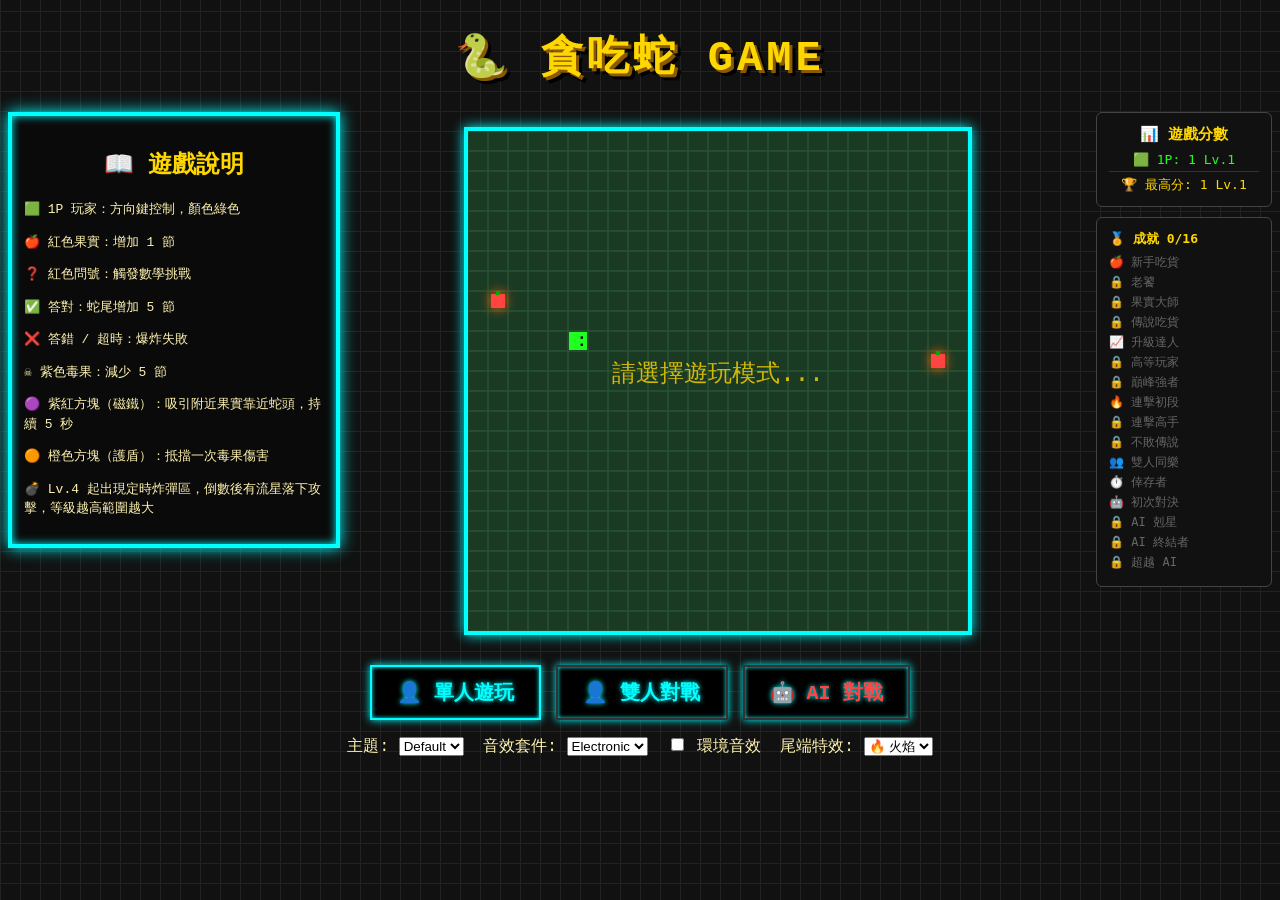
<file: games/貪吃蛇.html>
<!DOCTYPE html>
<html>

<html>
<head>
  <meta charset="utf-8">
  <meta name="viewport" content="width=device-width, initial-scale=1">
  <title>貪吃蛇</title>

  <style>
    body {
  background: #111111;
  color: #fff3b0;
  text-align: center;
  font-family: "Courier New", monospace;
  image-rendering: pixelated;
  background-image: repeating-linear-gradient(0deg, #222222 0, #222222 1px, transparent 1px, transparent 20px),
                    repeating-linear-gradient(90deg, #222222 0, #222222 1px, transparent 1px, transparent 20px);
}

h1 {
  font-size: 42px;
  color: #ffd700;
  text-shadow: 3px 3px #8b5a00, 6px 6px #000;
  letter-spacing: 4px;
}

.game-panel {
  width: 300px;
  background: #0a0a0a;
  border: 4px solid #0ff;
  padding: 12px;
  box-shadow: 0 0 15px #0ff, inset 0 0 8px #0ff;
}

.game-panel h2 {
  color: #ffd700;
}

  .guide {
    text-align: left;
    font-size: 13px;
    line-height: 1.5;
  }

.btn-group {
  display: flex;
  justify-content: center;
  gap: 15px;
  margin: 15px 0;
}

button {
  padding: 12px 25px;
  font-size: 20px;
  font-weight: bold;
  font-family: "Courier New", monospace;
  background: #000;
  color: #0ff;
  border: 2px solid #0ff;
  box-shadow: 0 0 8px #0ff, inset 0 0 4px #0ff;
  cursor: pointer;
  text-shadow: 0 0 5px #0ff;
}

button:hover {
  background: #111;
  box-shadow: 0 0 12px #0ff, inset 0 0 6px #0ff;
}

button:active {
  transform: translate(3px, 3px);
  box-shadow: 2px 2px #000;
}

button#start2PBtn {
  background: #000;
  border-color: #333;
  color: #0ff;
}

button#start2PBtn:hover {
  background: #80ecff;
}

button#startAIBtn {
  background: #000;
  border-color: #333;
  color: #f44;
}

button#startAIBtn:hover {
  background: #ff8080;
}

/* --- 下方為本次修改重點 --- */
#countdown {
  height: 45px;
  font-size: 40px;
  color: #ff5555;
  text-shadow: 3px 3px #000;
  /* 原本為 margin: 5px 0; 
     改為下方留出 30px 的大空白，讓文字與畫布拉開距離 */
  margin: 10px 0 20px 0; 
}

canvas {
  background: #000;
  border: 4px solid #0ff;
  image-rendering: pixelated;
  box-shadow: 0 0 12px #0ff, inset 0 0 6px #0ff;
  margin: 15px auto;
}
/* --- 修改重點結束 --- */

.score-panel {
  margin-top: 20px;
  font-size: 22px;
  font-weight: bold;
}

#scoreDisplay {
  color: #7cff00;
  font-size: 26px;
}

#scoreDisplayP2 {
  font-size: 26px;
}

#status {
  color: #ffd700;
  font-size: 20px;
}
  .game-wrapper {
  display: flex;
  justify-content: center;
  align-items: flex-start;
  gap: 25px;
  margin-top: 15px;
}
        .vortex-effect {
            animation: vortexAnim 3s ease-out forwards;
        }
        @keyframes vortexAnim {
            from { transform: rotate(0deg) scale(1); }
            to { transform: rotate(1080deg) scale(0); }
        }
        /* 主題樣式 */
        .theme-pixel body { background:#222; color:#fff; font-family:"Courier New",monospace; }
        .theme-pixel canvas { border:4px solid #fff; }
        .theme-retro body { background:#341; color:#ffb; }
        .theme-retro canvas { border:4px solid #b85; }
    /* 主題按鈕樣式 */
    .theme-default .btn-group button { background:#000; color:#0ff; border:2px solid #0ff; }
    .theme-pixel .btn-group button { background:#222; color:#fff; border:2px solid #fff; }
    .theme-retro .btn-group button { background:#331; color:#ffb; border:2px solid #ffb; }
    </style>
    <style>
      /* 主題樣式差異化 */
      .theme-pixel body { background:#222; color:#fff; font-family:"Courier New",monospace; }
      .theme-pixel .btn-group button { background:#555; color:#fff; border-color:#fff; }
      .theme-pixel canvas { background:#333; border-color:#fff; }
      .theme-retro body { background:#341; color:#ffb; }
      .theme-retro .btn-group button { background:#550; color:#ffb; border-color:#ffb; }
      .theme-retro canvas { background:#221; border-color:#ffb; }
    </style>

  
</head>
<body>
  <h1>🐍 貪吃蛇 GAME</h1>

<!-- 遊戲說明 -->
<div class="game-wrapper">
<div class="game-panel">
  <h2>📖 遊戲說明</h2>
  <div class="guide">
    <p>🟩 1P 玩家：方向鍵控制，顏色綠色</p>
    <p id="p2Instruction" style="display:none;">🟦 2P 玩家：WASD 控制，顏色藍色</p>
    <p>🍎 紅色果實：增加 1 節</p>
    <p>❓ 紅色問號：觸發數學挑戰</p>
    <p>   ✅ 答對：蛇尾增加 5 節</p>
    <p>   ❌ 答錯 / 超時：爆炸失敗</p>
    <p>☠️ 紫色毒果：減少 5 節</p>
    <p>🟣 紫紅方塊（磁鐵）：吸引附近果實靠近蛇頭，持續 5 秒</p>
    <p>🟠 橙色方塊（護盾）：抵擋一次毒果傷害</p>
    <p>💣 Lv.4 起出現定時炸彈區，倒數後有流星落下攻擊，等級越高範圍越大</p>
    <p id="battleRules" style="display:none;">⚔️ 對戰規則：撞牆、自撞或撞到對方身體即判定失敗！</p>
  </div>
</div>



<!-- 遊戲畫布 -->
<canvas id="gameCanvas" width="500" height="500"></canvas>
<div style="display:inline-block;vertical-align:top;">
<div id="scoreSidebar" style="background:#111;border:1px solid #444;border-radius:6px;padding:12px;min-width:150px;font-family:monospace;font-size:13px;">
  <div style="color:#ffd700;font-weight:bold;font-size:15px;margin-bottom:8px;text-align:center;">📊 遊戲分數</div>
  <div id="sb1P" style="color:#20ff20;margin-bottom:4px;">🟩 1P: 0 Lv.0</div>
  <div id="sb2P" style="color:#00d8ff;margin-bottom:4px;display:none;">🟦 2P: 0 Lv.0</div>
  <div id="sbAI" style="color:#ff4444;margin-bottom:4px;display:none;">🤖 AI: 0 Lv.0</div>
  <div id="sbHigh" style="color:#ffd700;border-top:1px solid #333;padding-top:4px;margin-top:4px;">🏆 最高分: 1 Lv.1</div>
</div>
<div id="achSidebar" style="margin-top:10px;background:#111;border:1px solid #444;border-radius:6px;padding:12px;min-width:150px;font-family:monospace;font-size:12px;text-align:left;"></div>
</div>
</div>

<!-- 開始按鈕區 -->
    <div class="btn-group">
      <button id="start1PBtn">👤 單人遊玩</button>
      <button id="start2PBtn">👤 雙人對戰</button>
      <button id="startAIBtn">🤖 AI 對戰</button>
    </div>
    <div class="control-panel" style="margin-top:15px;">
      <label>主題:
        <select id="themeSelect">
          <option value="default">Default</option>
          <option value="pixel">像素</option>
          <option value="retro">復古</option>
        </select>
      </label>
      <label style="margin-left:10px;">音效套件:
        <select id="audioSelect">
          <option value="electronic">Electronic</option>
          <option value="lofi">Lo‑Fi</option>
          <option value="epic">熱血</option>
        </select>
      </label>
      <label style="margin-left:10px;">
        <input type="checkbox" id="ambientToggle"> 環境音效
      </label>
      <label style="margin-left:10px;">尾端特效:
        <select id="tailEffectSelect">
          <option value="fire">🔥 火焰</option>
          <option value="star">⭐ 星星</option>
          <option value="trail">💫 粒子</option>
        </select>
      </label>
    </div>
    <div id="achTooltip" style="display:none;position:fixed;background:#111;border:1px solid #ffd700;color:#ffd700;padding:6px 10px;font-size:13px;border-radius:4px;pointer-events:none;z-index:999;max-width:260px;line-height:1.4;"></div>
    <div id="achSlide" style="display:none;position:fixed;right:-300px;top:60px;background:linear-gradient(135deg,#1a1a2e,#16213e);border:2px solid #ffd700;border-radius:8px 0 0 8px;padding:14px 18px;z-index:1000;width:240px;box-shadow:-4px 4px 20px rgba(255,215,0,0.3);transition:right 0.5s ease;font-family:monospace;">
      <div style="color:#ffd700;font-size:14px;font-weight:bold;margin-bottom:6px;">🏅 成就解鎖</div>
      <div id="achSlideContent" style="color:#fff;font-size:13px;line-height:1.5;"></div>
    </div>

    <!-- 倒數顯示 -->
<h2 id="countdown"></h2>

<!-- 資訊區（隱藏，保留供內部參考） -->
<div style="display:none;">
  <p id="scoreDisplay">🟩 1P: 0 Lv.0</p>
  <p id="scoreDisplayP2" style="display: none; color: #00d8ff;">🟦 2P: 0 Lv.0</p>
  <p id="scoreDisplayAI" style="display: none; color: #ff4444;">🤖 AI: 0 Lv.0</p>
  <p id="highScoreDisplay">🏆 最高分: 1 Lv.1</p>
  <p id="status"></p>
</div>

  <script>
    window.onload = function () {
    originalTitle = document.querySelector('h1').textContent;
    const canvas = document.getElementById("gameCanvas");
    const ctx = canvas.getContext("2d");
    const box = 20;
    const rows = canvas.width / box;

    //================================
    // 音效系統
    //================================
    const audioCtx = new (window.AudioContext || window.webkitAudioContext)();

    function playSound(type) {
        if (audioCtx.state === "suspended") audioCtx.resume();
        let osc = audioCtx.createOscillator();
        let gain = audioCtx.createGain();
        osc.connect(gain);
        gain.connect(audioCtx.destination);

        switch (type) {
            case "eat": osc.type = "square"; osc.frequency.value = 700; break;
            case "question": osc.type = "square"; osc.frequency.value = 450; break;
            case "poison": osc.type = "sawtooth"; osc.frequency.value = 160; break;
            case "hit": osc.type = "square"; osc.frequency.value = 120; break;
            case "explode": osc.type = "sawtooth"; osc.frequency.value = 70; break;
            case "gameover": osc.type = "triangle"; osc.frequency.value = 60; break;
            case "special": osc.type = "square"; osc.frequency.value = 1000; break;
            case "levelup": osc.type = "square"; osc.frequency.value = 900; break;
        }
        gain.gain.value = 0.2;
        osc.start();
        gain.gain.exponentialRampToValueAtTime(0.001, audioCtx.currentTime + 0.25);
        osc.stop(audioCtx.currentTime + 0.25);
    }

    let bgmTimer = null;
    function startBGM() {
        if (bgmTimer) return;
        let notes = audioKits[currentAudioKit];
        let index = 0;
        bgmTimer = setInterval(() => {
            let osc = audioCtx.createOscillator();
            let gain = audioCtx.createGain();
            osc.type = oscTypes[currentAudioKit] || "square";
            osc.frequency.value = notes[index];
            gain.gain.value = 0.04;
            osc.connect(gain);
            gain.connect(audioCtx.destination);
            osc.start();
            gain.gain.exponentialRampToValueAtTime(0.001, audioCtx.currentTime + 0.15);
            osc.stop(audioCtx.currentTime + 0.15);
            index = (index + 1) % notes.length;
        }, 250);
    }
    function stopBGM() { clearInterval(bgmTimer); bgmTimer = null; }
    // 更刺激的背景音樂（旋渦時使用）
    let intenseBgmTimer = null;
    function startIntenseBGM() {
        if (intenseBgmTimer) return;
        // 使用較高頻率與較快節奏的音階
        const notes = [659, 784, 987, 1318];
        let idx = 0;
        intenseBgmTimer = setInterval(() => {
            const osc = audioCtx.createOscillator();
            const gain = audioCtx.createGain();
            osc.type = oscTypes[currentAudioKit] || "square";
            osc.frequency.value = notes[idx];
            gain.gain.value = 0.06;
            osc.connect(gain);
            gain.connect(audioCtx.destination);
            osc.start();
            gain.gain.exponentialRampToValueAtTime(0.001, audioCtx.currentTime + 0.1);
            osc.stop(audioCtx.currentTime + 0.1);
            idx = (idx + 1) % notes.length;
        }, 150);
    }
    function stopIntenseBGM() { clearInterval(intenseBgmTimer); intenseBgmTimer = null; }

    
    //================================
    // 遊戲變數與最高分記憶
    //================================
    let gameMode = 1; // 1:單人, 2:雙人
    let p1 = { body: [], dir: "RIGHT", changing: false, score: 1, alive: true, name: "1P (綠蛇)", level: 1, magnetActive: false, magnetTimer: null, shieldActive: false, wallPassAvailable: false, headSize: 1 };
    let p2 = { body: [], dir: "LEFT", changing: false, score: 1, alive: true, name: "2P (藍蛇)", level: 1, magnetActive: false, magnetTimer: null, shieldActive: false, wallPassAvailable: false, headSize: 1 };
    let p3 = { body: [], dir: "UP", changing: false, score: 1, alive: true, name: "AI (紅蛇)", level: 1, magnetActive: false, magnetTimer: null, shieldActive: false, wallPassAvailable: false, headSize: 1 };

    let foods = [];
    let poisonFoods = [];
    let questionItem = null;
    let powerUps = []; // 新增：各種道具（加速、凍結、穿牆）

    let level = 1;
  let shrink = 0;
    let gameSpeed = 120;
    let gameLoop = null;
    let itemTimer = null;
    let bombTimer = null;
    let gameRunning = false;
    let gameStartTime = 0;
    // 主題與音效設定
    let currentTheme = 'default';
    let currentAudioKit = 'electronic';
    let ambientEnabled = false;
    let tailEffect = 'glow';
    // 成就系统
    const ACHIEVEMENT_KEY = 'snakeAchievements';
    const achievementDefs = [
        { id: 'eat10', name: '新手吃貨', desc: '累積吃掉 10 顆果實', icon: '🍎', check: s => s.totalEaten >= 10 },
        { id: 'eat50', name: '老饕', desc: '累積吃掉 50 顆果實', icon: '🍎', check: s => s.totalEaten >= 50, requires: 'eat10' },
        { id: 'eat100', name: '果實大師', desc: '累積吃掉 100 顆果實', icon: '🏆', check: s => s.totalEaten >= 100, requires: 'eat50' },
        { id: 'eat200', name: '傳說吃貨', desc: '累積吃掉 200 顆果實', icon: '👑', check: s => s.totalEaten >= 200, requires: 'eat100' },
        { id: 'lv5', name: '升級達人', desc: '達到 Lv.5', icon: '📈', check: s => s.maxLevel >= 5 },
        { id: 'lv10', name: '高等玩家', desc: '達到 Lv.10', icon: '💎', check: s => s.maxLevel >= 10, requires: 'lv5' },
        { id: 'lv15', name: '巔峰強者', desc: '達到 Lv.15', icon: '🔥', check: s => s.maxLevel >= 15, requires: 'lv10' },
        { id: 'combo5', name: '連擊初段', desc: '連擊達到 5', icon: '🔥', check: s => s.maxCombo >= 5 },
        { id: 'combo15', name: '連擊高手', desc: '連擊達到 15', icon: '⚡', check: s => s.maxCombo >= 15, requires: 'combo5' },
        { id: 'combo30', name: '不敗傳說', desc: '連擊達到 30', icon: '👑', check: s => s.maxCombo >= 30, requires: 'combo15' },
        { id: 'dual', name: '雙人同樂', desc: '玩過雙人模式', icon: '👥', check: s => s.dualPlayed },
        { id: 'survive5', name: '倖存者', desc: '單場存活超過 5 分鐘', icon: '⏱️', check: s => s.survive5 },
        { id: 'aiPlayed', name: '初次對決', desc: '玩過 AI 對戰模式', icon: '🤖', check: s => s.aiPlayed },
        { id: 'aiFirstWin', name: 'AI 剋星', desc: '首次在 AI 對戰中獲勝', icon: '🏆', check: s => s.aiWins >= 1, requires: 'aiPlayed' },
        { id: 'aiFiveWins', name: 'AI 終結者', desc: '在 AI 對戰中累積獲勝 5 次', icon: '👑', check: s => s.aiWins >= 5, requires: 'aiFirstWin' },
        { id: 'aiLv5', name: '超越 AI', desc: '在 AI 對戰中達到 Lv.5', icon: '💡', check: s => s.aiMaxLevel >= 5, requires: 'aiPlayed' },
        { id: 'hiddenClick', name: '發現彩蛋', desc: '點擊標題「貪吃蛇 GAME」', icon: '🥚', hidden: true, check: () => false },
    ];
    let unlockedAchievements = [];
    let achievementStats = { totalEaten: 0, maxLevel: 0, maxCombo: 0, dualPlayed: false, survive5: false, aiPlayed: false, aiWins: 0, aiMaxLevel: 0 };

    function loadAchievements() {
        try {
            const data = JSON.parse(localStorage.getItem(ACHIEVEMENT_KEY));
            if (data) {
                if (data.unlocked) unlockedAchievements = data.unlocked;
                if (data.stats) achievementStats = { ...achievementStats, ...data.stats };
            }
        } catch (e) {}
        updateAchievementPanel();
    }
    function saveAchievements() {
        localStorage.setItem(ACHIEVEMENT_KEY, JSON.stringify({ unlocked: unlockedAchievements, stats: achievementStats }));
    }
    function checkAchievements() {
        let newUnlock = false;
        achievementDefs.forEach(def => {
            if (!unlockedAchievements.includes(def.id) && def.check(achievementStats)) {
                if (def.requires && !unlockedAchievements.includes(def.requires)) return;
                unlockedAchievements.push(def.id);
                showAchievementSlide(def);
                newUnlock = true;
                playSound('levelup');
            }
        });
        if (newUnlock) {
            saveAchievements();
            updateAchievementPanel();
        }
    }
    function showAchievementSlide(def) {
        const el = document.getElementById('achSlide');
        const content = document.getElementById('achSlideContent');
        content.innerHTML = `恭喜玩家解鎖［<b>${def.icon} ${def.name}</b>］成就`;
        el.style.right = '10px';
        el.style.display = 'block';
        setTimeout(() => { el.style.right = '-300px'; }, 3500);
        setTimeout(() => { el.style.display = 'none'; }, 4000);
    }
    function updateAchievementPanel() {
        const side = document.getElementById('achSidebar');
        if (!side) return;
        const visible = achievementDefs.filter(d => !d.hidden || unlockedAchievements.includes(d.id));
        const doneVisible = visible.filter(d => unlockedAchievements.includes(d.id)).length;
        const total = visible.length;
        // 右側直列
        let sideHtml = `<div style="color:#ffd700;font-weight:bold;font-size:13px;margin-bottom:6px;text-align:left;">🏅 成就 ${doneVisible}/${total}</div>`;
        visible.forEach(def => {
            const ok = unlockedAchievements.includes(def.id);
            const chainLocked = !ok && def.requires && !unlockedAchievements.includes(def.requires);
            const icon = chainLocked ? '🔒' : def.icon;
            sideHtml += `<div class="ach-row" data-idx="${achievementDefs.indexOf(def)}" style="color:${ok?'#ffd700':'#666'};margin-bottom:3px;cursor:pointer;white-space:nowrap;">${icon} ${def.name}</div>`;
        });
        side.innerHTML = sideHtml;
        // 綁定 hover 事件
        const tooltip = document.getElementById('achTooltip');
        const bindTip = (el) => {
            const idx = parseInt(el.dataset.idx);
            const def = achievementDefs[idx];
            const ok = unlockedAchievements.includes(def.id);
            el.addEventListener('mouseenter', e => {
                let descText, status;
                if (ok) {
                    status = '✅ 已解鎖';
                    descText = def.desc;
                } else if (def.requires && !unlockedAchievements.includes(def.requires)) {
                    const reqDef = achievementDefs.find(d => d.id === def.requires);
                    status = `🔒 需解鎖「${reqDef ? reqDef.name : def.requires}」`;
                    descText = '???';
                } else {
                    status = '🔒 未解鎖';
                    descText = def.desc;
                }
                tooltip.innerHTML = `<b>${def.icon} ${def.name}</b><br>${descText}<br><small>${status}</small>`;
                tooltip.style.display = 'block';
            });
            el.addEventListener('mousemove', e => {
                tooltip.style.left = (e.clientX + 12) + 'px';
                tooltip.style.top = (e.clientY + 12) + 'px';
                const rect = tooltip.getBoundingClientRect();
                if (rect.right > window.innerWidth) {
                    tooltip.style.left = (e.clientX - rect.width - 12) + 'px';
                }
                if (rect.bottom > window.innerHeight) {
                    tooltip.style.top = (e.clientY - rect.height - 12) + 'px';
                }
            });
            el.addEventListener('mouseleave', () => { tooltip.style.display = 'none'; });
        };
        side.querySelectorAll('.ach-row').forEach(bindTip);
    }
// ==== 主題設定映射 (canvas 用) ====
const themeSettings = {
    default: { bg: "#1b3a24", grid: "#285535", fruit: "#ff4444", fruitSpot: "#00aa00", snakeStart: "#20ff20", snakeStartP2: "#00aaff", poison: "#ff00aa", poisonInner: "#000" },
    pixel:   { bg: "#111111", grid: "#555555", fruit: "#ff5555", fruitSpot: "#fff", snakeStart: "#0f0", snakeStartP2: "#00aaff", poison: "#ff00ff", poisonInner: "#000" },
    retro:   { bg: "#341", grid: "#654", fruit: "#ffb", fruitSpot: "#000", snakeStart: "#ff0", snakeStartP2: "#00aaff", poison: "#ff6600", poisonInner: "#000" }
};
// 音效套件與振盪器類型
const audioKits = {
    electronic: [262,330,392,523,392,330,262,196],
    lofi: [196,262,330,392,523,392,330,262],
    epic: [440,523,587,659,587,523,440,349]
};
const oscTypes = { electronic: "square", lofi: "sine", epic: "sawtooth" };

// ==== 連擊系統與語音回饋 ====
let comboCount = 0;
let maxCombo = 0;
let comboTimer = null;
let lastSpokenMilestone = 0;
function speak(text) {
    if (window.speechSynthesis) {
        const utt = new SpeechSynthesisUtterance(text);
        utt.rate = 1.2;
        utt.volume = 0.6;
        speechSynthesis.speak(utt);
    }
}
function resetCombo() {
    comboCount = 0;
    if (comboTimer) { clearTimeout(comboTimer); comboTimer = null; }
}
function addCombo() {
    comboCount++;
    if (comboCount > maxCombo) {
        maxCombo = comboCount;
        if (comboCount > achievementStats.maxCombo) {
            achievementStats.maxCombo = comboCount;
            checkAchievements();
        }
    }
    clearTimeout(comboTimer);
    comboTimer = setTimeout(() => resetCombo(), 3000);
    // 里程碑語音
    const milestones = [3,5,8,10,15,20,30,50];
    for (const m of milestones) {
        if (comboCount === m && lastSpokenMilestone < m) {
            lastSpokenMilestone = m;
            const texts = {3:"太棒了",5:"漂亮",8:"驚人",10:"不可思議",15:"神乎其技",20:"無敵",30:"傳奇",50:"超凡入聖"};
            speak(texts[m] || `連擊 ${m}`);
            // 連擊特效
            emitComboVFX(m);
            break;
        }
    }
}
function emitComboVFX(m) {
    for (let i = 0; i < Math.min(m * 3, 60); i++) {
        addParticle({
            x: canvas.width/2 + (Math.random() - 0.5) * canvas.width,
            y: canvas.height/2 + (Math.random() - 0.5) * canvas.height,
            vx: (Math.random() - 0.5) * 6,
            vy: (Math.random() - 0.5) * 6,
            size: Math.random() * 6 + 3,
            life: 40,
            color: `hsl(${Math.random() * 360},100%,60%)`
        });
    }
    screenShake = Math.min(m, 15);
}

    let questionPause = false; // UI 初始化
    // 控制面板元素 (加上錯誤保護)
    try {
        const themeSelect = document.getElementById('themeSelect');
        const audioSelect = document.getElementById('audioSelect');
        const ambientToggle = document.getElementById('ambientToggle');
        if (themeSelect) themeSelect.addEventListener('change',()=>{
            document.body.classList.remove('theme-default','theme-pixel','theme-retro');
            document.body.classList.add('theme-'+themeSelect.value);
            currentTheme = themeSelect.value; // 同步變數
            // 更新按鈕圖示依主題
            const btnIcons = {
                default: {single:'👤', dual:'👥'},
                pixel:   {single:'⌨️', dual:'🕹️'},
                retro:   {single:'🕹️', dual:'👾'}
            };
            const icons = btnIcons[currentTheme] || btnIcons['default'];
            const start1 = document.getElementById('start1PBtn');
            const start2 = document.getElementById('start2PBtn');
            if (start1) start1.textContent = `${icons.single} 單人遊玩`;
            if (start2) start2.textContent = `${icons.dual} 雙人對戰`;
        });
        if (audioSelect) audioSelect.addEventListener('change',()=>{ currentAudioKit = audioSelect.value; restartBGM(); });
        const tailEffectSelect = document.getElementById('tailEffectSelect');
        if (tailEffectSelect) tailEffectSelect.addEventListener('change',()=>{ tailEffect = tailEffectSelect.value; });
        if (ambientToggle) ambientToggle.addEventListener('change',()=>{ ambientEnabled = ambientToggle.checked; if(ambientEnabled){ startAmbient(); } else { stopAmbient(); } });
        function restartBGM(){ stopBGM(); startBGM(); }
        function startAmbient(){ if(!window.ambientOsc){ window.ambientOsc = audioCtx.createOscillator(); window.ambientGain = audioCtx.createGain(); window.ambientOsc.type='sine'; window.ambientOsc.frequency.value=40;             window.ambientGain.gain.value=0.5; window.ambientOsc.connect(window.ambientGain).connect(audioCtx.destination); window.ambientOsc.start(); } }
        function stopAmbient(){ if(window.ambientOsc){ window.ambientOsc.stop(); window.ambientOsc.disconnect(); window.ambientOsc=null; } }
    } catch (e) { console.error('Control panel init error:', e); }

    let exploding = false;
    let questionStartTime = 0;
    const questionTime = 15000;
    let particles = [];
    let burstParticles = [];
    let floatTexts = [];
    let tailParticles = [];
let stars = [];
   let vortices = [];
let obstacles = [];
let bombZones = [];
let meteors = [];
let aiSnake = null;
   let countdownText = "";
let timeUp = false;
// Time Challenge variables
let timeLeft = 0;
let timeTimer = null;

    let screenShake = 0;
    let levelUpFlash = 0;
    // level‑up overlay文字
    let levelUpMessage = "";
    let levelUpAlpha = 0;
    let levelUpTimer = 0;
    // 結束動畫：大蛇從側邊衝過畫布
    let ending = false;
    let endingSnakeX = -canvas.width; // 初始在畫布左側外
    let endingTimer = null;
    const endingSpeed = 12;
    // 用於結束時顯示分數、等級與最高分的資訊物件
    let gameOverInfo = null;
    // VFX Helpers
    function addParticle(p) { particles.push(p); }
    function addFloatText(text, x, y, color) {
        floatTexts.push({ x, y, text, color, life: 60, dy: -0.5, alpha: 1 });
    }
    function emitEatVFX(x, y) {
        for (let i = 0; i < 12; i++) {
            addParticle({
                x: x * box + box / 2,
                y: y * box + box / 2,
                vx: (Math.random() - 0.5) * 4,
                vy: (Math.random() - 0.5) * 4,
                size: Math.random() * 3 + 2,
                life: 30,
                color: "#ffd700"
            });
        }
        addFloatText("+1", x, y, "#ffd700");
    }
    function emitPoisonVFX(x, y) {
        for (let i = 0; i < 15; i++) {
            addParticle({
                x: x * box + box / 2,
                y: y * box + box / 2,
                vx: (Math.random() - 0.5) * 3,
                vy: (Math.random() - 0.5) * 3,
                size: Math.random() * 4 + 2,
                life: 35,
                color: "#8a2be2"
            });
        }
        addFloatText("-5", x, y, "#8a2be2");
        screenShake = 6;
    }
    function emitQuestionCorrectVFX(x, y) {
        for (let i = 0; i < 20; i++) {
            addParticle({
                x: x * box + box / 2,
                y: y * box + box / 2,
                vx: (Math.random() - 0.5) * 5,
                vy: (Math.random() - 0.5) * 5,
                size: Math.random() * 4 + 3,
                life: 40,
                color: "#ff6600"
            });
        }
        addFloatText("+5", x, y, "#ff6600");
        screenShake = 4;
    }
    function emitLevelUpVFX() {
        for (let i = 0; i < 30; i++) {
            addParticle({
                x: Math.random() * canvas.width,
                y: Math.random() * canvas.height,
                vx: (Math.random() - 0.5) * 6,
                vy: (Math.random() - 0.5) * 6,
                size: Math.random() * 5 + 3,
                life: 50,
                color: "hsl(" + Math.random() * 360 + ",100%,60%)"
            });
        }
        levelUpFlash = 12;
    }
    function emitDeathExplosion(x, y) {
        for (let i = 0; i < 150; i++) {
            addParticle({
                x: x * box + box / 2,
                y: y * box + box / 2,
                vx: (Math.random() - 0.5) * 8,
                vy: (Math.random() - 0.5) * 8,
                size: Math.random() * 6 + 4,
                life: 45,
                color: "#ff4500"
            });
        }
        screenShake = 12;
    }
    function renderParticles() {
        particles.forEach(p => {
            p.x += p.vx; p.y += p.vy; p.life--;
            ctx.fillStyle = p.color || "#fff";
            ctx.fillRect(p.x, p.y, p.size, p.size);
        });
        particles = particles.filter(p => p.life > 0);
    }
    function renderFloatTexts() {
        floatTexts.forEach(t => {
            t.y += t.dy; t.life--; t.alpha -= 0.016;
            ctx.fillStyle = t.color + Math.round(t.alpha * 255).toString(16).padStart(2, "0");
            ctx.font = "16px monospace";
            ctx.fillText(t.text, t.x * box, t.y * box);
        });
        floatTexts = floatTexts.filter(t => t.life > 0 && t.alpha > 0);
    }
    function renderTailParticles() {
        tailParticles.forEach(p => {
            p.x += p.vx; p.y += p.vy; p.life--;
            ctx.fillStyle = p.color || '#fff';
            ctx.globalAlpha = p.life / 40;
            ctx.fillRect(p.x - p.size/2, p.y - p.size/2, p.size, p.size);
        });
        ctx.globalAlpha = 1;
        tailParticles = tailParticles.filter(p => p.life > 0);
    }
    
    // 讀取最高分與最高級數
    let highScore = Number(localStorage.getItem("snakeHighScore")) || 1;
    let storedLevel = localStorage.getItem("snakeHighLevel");
    let highLevel = 1;
    if (storedLevel) {
        highLevel = Number(storedLevel);
    } else {
        while (highScore >= Math.pow(2, highLevel)) highLevel++;
    }

    //================================
    // 初始化與安全座標
    //================================
    function resetGame(mode) {
        clearInterval(gameLoop);
        clearInterval(itemTimer);
        gameMode = mode;

        p1 = { body: [{ x: 5, y: 10 }], dir: "RIGHT", changing: false, score: 1, alive: true, name: "1P (綠蛇)", level: 1, magnetActive: false, magnetTimer: null, shieldActive: false, wallPassAvailable: false, headSize: 1 };
        p2 = { body: [{ x: 14, y: 10 }], dir: "LEFT", changing: false, score: 1, alive: true, name: "2P (藍蛇)", level: 1, magnetActive: false, magnetTimer: null, shieldActive: false, wallPassAvailable: false, headSize: 1 };
        p3 = { body: [{ x: 15, y: 5 }], dir: "UP", changing: false, score: 1, alive: true, name: "AI (紅蛇)", level: 1, magnetActive: false, magnetTimer: null, shieldActive: false, wallPassAvailable: false, headSize: 1 };

        foods = [];
        poisonFoods = [];
        powerUps = [];
        bombZones = [];
        meteors = [];
        questionItem = null;
        level = 1;
        gameSpeed = 120;
        particles = [];
        burstParticles = [];
floatTexts = [];
stars = [];
  shrink = 0;
        screenShake = 0;
        levelUpFlash = 0;
        // 重設升級提示相關變數
        levelUpMessage = "";
        levelUpAlpha = 0;
        levelUpTimer = 0;
        exploding = false;
        resetCombo();
        if (p1.magnetTimer) { clearTimeout(p1.magnetTimer); p1.magnetTimer = null; }
        if (p2.magnetTimer) { clearTimeout(p2.magnetTimer); p2.magnetTimer = null; }
        // reset ending animation
        ending = false;
        if (endingTimer) clearInterval(endingTimer);
        endingSnakeX = -canvas.width;
        // reset question state
        questionPause = false;
        questionStartTime = 0;

        document.getElementById("sb2P").style.display = (gameMode === 2) ? "block" : "none";
        document.getElementById("sbAI").style.display = (gameMode === 3) ? "block" : "none";
        document.getElementById("battleRules").style.display = (gameMode === 2 || gameMode === 3) ? "block" : "none";
        document.getElementById("p2Instruction").style.display = (gameMode === 2) ? "block" : "none";

        for (let i = 0; i < foodCountForLevel(level); i++) {
            createFood();
        }
        updateDisplay();
        // Mode‑specific initialization

        // 闖關模式初始化
        if (mode === 4) {
            level = 3; // 起始較高等級
            gameSpeed = 100; // 稍快的節奏
            document.getElementById('status').textContent = '闖關模式：從 Lv.3 開始';
        }

    }

    function getRandomPosition() {
        let posX, posY, onSnake;
        do {
            posX = Math.floor(Math.random() * rows);
            posY = Math.floor(Math.random() * rows);
            let onP1 = p1.body.some(seg => seg.x === posX && seg.y === posY);
            let onP2 = gameMode === 2 && p2.body.some(seg => seg.x === posX && seg.y === posY);
            let onP3 = gameMode === 3 && p3.body.some(seg => seg.x === posX && seg.y === posY);
            onSnake = onP1 || onP2 || onP3;
        } while (onSnake);
        return { x: posX, y: posY };
    }

    //================================
    // 雙人鍵盤控制監聽
    //================================
    document.addEventListener("keydown", function (e) {
        if (!gameRunning || exploding) return;

        const arrowKeys = ["ArrowUp", "ArrowDown", "ArrowLeft", "ArrowRight"];
        const wasdKeys = ["w", "W", "a", "A", "s", "S", "d", "D"];

        if (arrowKeys.includes(e.key) || wasdKeys.includes(e.key)) {
            e.preventDefault();
        }

        // --- 玩家 1 (方向鍵) ---
        if (!p1.changing) {
            if (e.key === "ArrowUp" && p1.dir !== "DOWN") { p1.dir = "UP"; p1.changing = true; }
            if (e.key === "ArrowDown" && p1.dir !== "UP") { p1.dir = "DOWN"; p1.changing = true; }
            if (e.key === "ArrowLeft" && p1.dir !== "RIGHT") { p1.dir = "LEFT"; p1.changing = true; }
            if (e.key === "ArrowRight" && p1.dir !== "LEFT") { p1.dir = "RIGHT"; p1.changing = true; }
        }

        // --- 玩家 2 (WASD) ---
        if (gameMode === 2 && !p2.changing) {
            let key = e.key.toLowerCase();
            if ((key === "w" || e.code === "KeyW") && p2.dir !== "DOWN") { p2.dir = "UP"; p2.changing = true; }
            if ((key === "s" || e.code === "KeyS") && p2.dir !== "UP") { p2.dir = "DOWN"; p2.changing = true; }
            if ((key === "a" || e.code === "KeyA") && p2.dir !== "RIGHT") { p2.dir = "LEFT"; p2.changing = true; }
            if ((key === "d" || e.code === "KeyD") && p2.dir !== "LEFT") { p2.dir = "RIGHT"; p2.changing = true; }
        }
    });

    //================================
    // 遊戲主迴圈與移動判定
    //================================
    function draw(preview = false) {
        if (exploding) return;
        p1.changing = false;
        p2.changing = false;

        // screen shake
        let shakeX = 0, shakeY = 0;
        if (screenShake > 0) {
            shakeX = (Math.random() - 0.5) * 6;
            shakeY = (Math.random() - 0.5) * 6;
            screenShake--;
        }
        ctx.save();
        ctx.translate(shakeX, shakeY);

        // 使用當前主題色彩
        ctx.fillStyle = themeSettings[currentTheme].bg;
        ctx.fillRect(0, 0, canvas.width, canvas.height);
        /* 時間挑戰倒數已移至 #status，畫布內不再顯示 */

        for (let x = 0; x < rows; x++) {
            for (let y = 0; y < rows; y++) {
                ctx.strokeStyle = themeSettings[currentTheme].grid;
                ctx.strokeRect(x * box, y * box, box, box);
            }
        }
        if (countdownText) {
            ctx.fillStyle = "#ffd700";
            ctx.font = "36px monospace";
            ctx.textAlign = "center";
            ctx.fillText(countdownText, canvas.width/2, canvas.height/2);
        }
        if (!gameRunning && !exploding && !countdownText) {
            ctx.fillStyle = "#ffd700";
            ctx.font = "24px monospace";
            ctx.textAlign = "center";
            ctx.globalAlpha = 0.6 + Math.sin(Date.now() / 500) * 0.3;
            ctx.fillText("請選擇遊玩模式...", canvas.width / 2, canvas.height / 2);
            ctx.globalAlpha = 1;
        }
        drawFoods();
        drawQuestion();
        drawPoison();
        drawPowerUps();
        drawVortex();
        drawBombZones();
        drawMeteors();

        drawSnake(p1, false);
        if (gameMode === 2) drawSnake(p2, true);
        if (gameMode === 3) drawSnake(p3, 'ai');

        // render VFX
        renderParticles();
        renderFloatTexts();
        renderTailParticles();

        if (levelUpFlash > 0) {
            ctx.fillStyle = "rgba(255,255,255," + (levelUpFlash / 12) + ")";
            ctx.fillRect(0, 0, canvas.width, canvas.height);
            levelUpFlash--;
        }

        // 顯示升級文字（半透明、淡出）
        if (levelUpMessage && levelUpTimer > 0) {
            ctx.save();
            ctx.globalAlpha = levelUpAlpha;
            ctx.fillStyle = "#fff";
            ctx.font = "24px monospace";
            ctx.textAlign = "center";
            ctx.fillText(levelUpMessage, canvas.width / 2, 30);
            ctx.restore();
            levelUpAlpha -= 0.01;
            levelUpTimer--;
            if (levelUpTimer <= 0) {
                levelUpMessage = "";
                levelUpAlpha = 0;
            }
        }

        ctx.restore();

        if (preview) return;

        // 磁鐵吸引果實
        updateMagnet();

        // 更新障礙物與炸彈
        updateMeteors();
        updateBombZones();

        if (gameMode === 3) {
            movePlayer(p1, p3);
            moveAI();
        } else {
            movePlayer(p1, p2);
            if (gameMode === 2) movePlayer(p2, p1);
        }

        if ((gameMode === 3 && (!p1.alive || !p3.alive)) || (!p1.alive || (gameMode === 2 && !p2.alive))) {
            let deadBody = !p1.alive ? p1.body : (gameMode === 3 ? p3.body : p2.body);
            let winMsg = "";
            if (gameMode === 3) {
                if (!p1.alive && !p3.alive) winMsg = "🤝 平手！";
                else if (!p1.alive) winMsg = "🤖 AI 獲勝！";
                else winMsg = "🏆 玩家 1 獲勝！";
            } else if (gameMode === 1) {
                winMsg = "";
            } else {
                if (!p1.alive && !p2.alive) winMsg = "🤝 同歸於盡，平手！";
                else if (!p1.alive) winMsg = "🏆 玩家 2 (藍蛇) 獲勝！";
                else winMsg = "🏆 玩家 1 (綠蛇) 獲勝！";
            }
            explode(deadBody, winMsg);
            return;
        }

        updateLevel();
        updateDisplay();
        // 成就：存活 5 分鐘
        if (!achievementStats.survive5 && gameRunning && Date.now() - gameStartTime >= 300000) {
            achievementStats.survive5 = true;
            checkAchievements();
        }
    }

    function movePlayer(p, otherP) {
        if (!p.alive) return;
        let x = p.body[0].x;
        let y = p.body[0].y;

        if (p.dir === "UP") y--;
        if (p.dir === "DOWN") y++;
        if (p.dir === "LEFT") x--;
        if (p.dir === "RIGHT") x++;

        // 根據 headSize 計算頭部碰撞箱（像素）
        const hs = p.headSize;
        const halfSize = ((box - 2) * hs) / 2;
        const cx = x * box + box / 2;
        const cy = y * box + box / 2;
        const hLeft = cx - halfSize;
        const hRight = cx + halfSize;
        const hTop = cy - halfSize;
        const hBottom = cy + halfSize;

        function headOverlapsCell(gx, gy) {
            return hLeft < (gx + 1) * box && hRight > gx * box &&
                   hTop < (gy + 1) * box && hBottom > gy * box;
        }

        // 邊界檢查
        if (hLeft < 0 || hRight > canvas.width || hTop < 0 || hBottom > canvas.height) {
            if (p.wallPassAvailable) {
                p.wallPassAvailable = false;
                if (hLeft < 0) x = rows - 1;
                if (hRight > canvas.width) x = 0;
                if (hTop < 0) y = rows - 1;
                if (hBottom > canvas.height) y = 0;
            } else {
                p.alive = false;
                return;
            }
        }

        // 自撞檢測（跳過頭部）
        for (let i = 1; i < p.body.length; i++) {
            if (headOverlapsCell(p.body[i].x, p.body[i].y)) { p.alive = false; return; }
        }
        // 撞其他玩家
        if ((gameMode === 2 || gameMode === 3) && otherP.alive) {
            for (let i = 0; i < otherP.body.length; i++) {
                if (headOverlapsCell(otherP.body[i].x, otherP.body[i].y)) { p.alive = false; return; }
            }
        }

        // 旋渦碰撞檢測（使用中心格）
        if (vortices.some(v => {
            const sz = v.sizeFactor;
            return x >= v.x && x < v.x + sz && y >= v.y && y < v.y + sz;
        })) {
            // 暫停遊戲並加入旋轉效果
            gameRunning = false;
        clearInterval(gameLoop);
        clearInterval(itemTimer);
        clearInterval(bombTimer);
        if (timeTimer) { clearInterval(timeTimer); timeTimer = null; }
            document.body.classList.add('vortex-effect');
        stopBGM(); // 停止原本背景音樂
        startIntenseBGM(); // 播放更刺激的音樂
            setTimeout(() => {
document.body.classList.remove('vortex-effect');
// 隱藏所有 UI（說明、計分、按鈕、倒數、狀態、Canvas）
document.querySelector('.game-panel').style.display = 'none';
document.querySelector('.score-panel').style.display = 'none';
document.querySelector('.btn-group').style.display = 'none';
document.getElementById('countdown').style.display = 'none';
document.getElementById('status').style.display = 'none';
canvas.style.display = 'none';
// 清空遊戲資料
foods = []; poisonFoods = []; questionItem = null; vortices = [];
// 更改標題為「🕹️副本世界🎮」
const titleEl = document.querySelector('h1');
if (titleEl) titleEl.textContent = '🕹️副本世界🎮';
// 暫停遊戲，等待玩家自行重啟或在遊戲結束時恢復 UI
gameRunning = false;
            }, 3000);
            return;
        }
        // 道具/物品檢測（遍歷頭部碰撞箱覆蓋的所有格子）
        const minGX = Math.max(0, Math.floor(hLeft / box));
        const maxGX = Math.min(rows - 1, Math.floor((hRight - 0.001) / box));
        const minGY = Math.max(0, Math.floor(hTop / box));
        const maxGY = Math.min(rows - 1, Math.floor((hBottom - 0.001) / box));
        for (let gx = minGX; gx <= maxGX; gx++) {
            for (let gy = minGY; gy <= maxGY; gy++) {
                checkPowerUps(gx, gy, p);
            }
        }
        let grow = false;
        for (let gx = minGX; gx <= maxGX; gx++) {
            for (let gy = minGY; gy <= maxGY; gy++) {
                const result = checkItems(gx, gy, p);
                if (result === true || typeof result === "number") grow = result;
            }
        }
        p.body.unshift({ x: x, y: y });

        if (grow === false) {
            p.body.pop();
        } else if (typeof grow === "number" && grow > 1) {
            for (let i = 0; i < grow - 1; i++) {
                let tail = p.body[p.body.length - 1] || { x: x, y: y };
                p.body.push({ x: tail.x, y: tail.y });
            }
        }
        p.score = p.body.length;
        if (p.score <= 0) p.alive = false;
    }

    //================================
    // 蛇身繪製
    //================================
    function drawSnake(p, colorMode) {
        // colorMode: false=1P綠, true=2P藍, 'ai'=AI紅
        let length = p.body.length;
        p.body.forEach((s, index) => {
            let ratio = index / Math.max(length - 1, 1);
            let r, g, b;
            if (colorMode === 'ai') {
                r = Math.floor(255 - ratio * 100);
                g = Math.floor(30 + ratio * 60);
                b = Math.floor(30 + ratio * 60);
            } else if (colorMode) {
                r = Math.floor(0 + ratio * 30);
                g = Math.floor(100 - ratio * 60);
                b = Math.floor(255 - ratio * 30);
            } else {
                r = Math.floor(20 + ratio * 120);
                g = Math.floor(255 - ratio * 100);
                b = Math.floor(40 + ratio * 80);
            }

            ctx.fillStyle = `rgb(${r},${g},${b})`;
            ctx.fillRect(s.x * box + 1, s.y * box + 1, box - 2, box - 2);

            if (index === 0) {
                // 頭部依 headSize 縮放
                const hs = p.headSize;
                const headW = (box - 2) * hs;
                const headH = (box - 2) * hs;
                const offX = (box - headW) / 2;
                const offY = (box - headH) / 2;
                ctx.fillStyle = colorMode === 'ai' ? '#ff4444' : (colorMode ? themeSettings[currentTheme].snakeStartP2 : themeSettings[currentTheme].snakeStart);
                ctx.fillRect(s.x * box + offX, s.y * box + offY, headW, headH);
                drawEyes(s, p.dir, hs);
                if (p.shieldActive) {
                    ctx.save();
                    ctx.strokeStyle = 'rgba(100,200,255,0.7)';
                    ctx.lineWidth = 3;
                    const pulse = Math.sin(Date.now()/200)*2;
                    ctx.beginPath();
                    ctx.arc(s.x*box+box/2, s.y*box+box/2, box*0.8+pulse, 0, Math.PI*2);
                    ctx.stroke();
                    ctx.restore();
                }
            }
        });
        // 尾端特效
        if (length > 0) {
            const tail = p.body[length - 1];
            const tx = tail.x * box + box / 2;
            const ty = tail.y * box + box / 2;
            const now = Date.now();
            switch (tailEffect) {
                case 'fire':
                    if (Math.random() < 0.7) {
                        tailParticles.push({ x: tx, y: ty, vx: (Math.random() - 0.5) * 2, vy: -Math.random() * 3 - 1, life: 30, color: Math.random() > 0.5 ? '#ff4400' : '#ffaa00', size: 3 });
                    }
                    break;
                case 'star':
                    if (Math.random() < 0.6) {
                        tailParticles.push({ x: tx + (Math.random() - 0.5) * 10, y: ty, vx: (Math.random() - 0.5) * 1, vy: -Math.random() * 2 - 0.5, life: 40, color: '#ffd700', size: 3 });
                    }
                    break;
                case 'trail':
                    if (Math.random() < 0.8) {
                        tailParticles.push({ x: tx + (Math.random() - 0.5) * 8, y: ty + (Math.random() - 0.5) * 8, vx: (Math.random() - 0.5) * 0.5, vy: (Math.random() - 0.5) * 0.5, life: 20, color: colorMode === 'ai' ? '#ff4444' : (colorMode ? '#00d8ff' : '#20ff20'), size: 2 });
                    }
                    break;
            }
        }
    }

    function drawEyes(s, dir, hs = 1) {
        const cx = s.x * box + box/2;
        const cy = s.y * box + box/2;
        const halfHead = (box - 2) * hs / 2;
        const eyeOff = halfHead * 0.4;
        const eyeSize = Math.max(2, 3 * hs * 0.8);
        ctx.fillStyle = "#000";
        if (dir === "RIGHT") { ctx.fillRect(cx+eyeOff-1, cy-eyeOff-1, eyeSize, eyeSize); ctx.fillRect(cx+eyeOff-1, cy+eyeOff-1, eyeSize, eyeSize); }
        if (dir === "LEFT")  { ctx.fillRect(cx-eyeOff-1, cy-eyeOff-1, eyeSize, eyeSize); ctx.fillRect(cx-eyeOff-1, cy+eyeOff-1, eyeSize, eyeSize); }
        if (dir === "UP")    { ctx.fillRect(cx-eyeOff-1, cy-eyeOff-1, eyeSize, eyeSize); ctx.fillRect(cx+eyeOff-1, cy-eyeOff-1, eyeSize, eyeSize); }
        if (dir === "DOWN")  { ctx.fillRect(cx-eyeOff-1, cy+eyeOff-1, eyeSize, eyeSize); ctx.fillRect(cx+eyeOff-1, cy+eyeOff-1, eyeSize, eyeSize); }
    }

    //================================
    // 物品判斷與問答
    //================================
    function checkItems(x, y, p) {
        for (let i = 0; i < foods.length; i++) {
            if (x === foods[i].x && y === foods[i].y) {
                let fx = foods[i].x, fy = foods[i].y;
                foods.splice(i, 1);
                playSound("eat");
                emitEatVFX(fx, fy);
                achievementStats.totalEaten++;
                checkAchievements();
                createFood();
                addCombo();
                return true;
            }
        }
        if (questionItem && x === questionItem.x && y === questionItem.y) {
            questionItem = null;
            playSound("question");
            questionPause = true;
            clearInterval(gameLoop);
            setTimeout(() => mathChallenge(p), 50);
            return true;
        }
        for (let i = 0; i < poisonFoods.length; i++) {
            const po = poisonFoods[i];
            const sz = po.sizeFactor;
            if (x >= po.x && x < po.x + sz && y >= po.y && y < po.y + sz) {
                // 使用左上角作為特效起點
                let px = po.x, py = po.y;
                poisonFoods.splice(i, 1);
                if (p.shieldActive) {
                    p.shieldActive = false;
                    playSound("question");
                    emitEatVFX(px, py);
                    document.getElementById("status").textContent = "🛡️ 護盾抵擋毒果！";
                } else {
                    playSound("poison");
                    emitPoisonVFX(px, py);
                    reduceSnake(p);
                }
                return false;
            }
        }
        return false;
    }

    function reduceSnake(p) {
        for (let i = 0; i < 5; i++) {
            if (p.body.length > 0) p.body.pop();
        }
        p.score = p.body.length;
        if (p.score <= 0) p.alive = false;
        document.getElementById("status").textContent = `${p.name} 吃到毒果 -5節`;
        resetCombo();
    }

    function mathChallenge(p) {
        let a = Math.floor(Math.random() * 50) + 10;
        let b = Math.floor(Math.random() * 50) + 10;
        let add = Math.random() > 0.5;
        let answer = add ? a + b : a - b;

        if (p === p3) {
            // AI 自動答對
            questionPause = false;
            for (let i = 0; i < 4; i++) {
                let tail = p.body[p.body.length - 1] || { x: p.body[0].x, y: p.body[0].y };
                p.body.push({ x: tail.x, y: tail.y });
            }
            p.score = p.body.length;
            playSound("question");
            document.getElementById("status").textContent = `🤖 AI 答對 +5節！`;
            resumeAfterQuestion();
            return;
        }

        let result = prompt(`【${p.name} 的數學挑戰！】\n請回答：${a} ${add ? "+" : "-"} ${b} = ?\n(答對 +5節，答錯自爆！)`);
        if (result === null || result.trim() === "" || Number(result) !== answer) {
            p.alive = false;
            questionPause = false;
            explode(p.body, `${p.name} 數學題答錯，自爆！`);
            return;
        }

        for (let i = 0; i < 4; i++) {
            let tail = p.body[p.body.length - 1] || { x: p.body[0].x, y: p.body[0].y };
            p.body.push({ x: tail.x, y: tail.y });
        }
        p.score = p.body.length;
        playSound("question");
        document.getElementById("status").textContent = `✅ ${p.name} 答對 +5節！`;
        resumeAfterQuestion();
    }

    function drawFoods() {
        const now = Date.now();
        foods.forEach(food => {
            const fx = food.x * box + box/2;
            const fy = food.y * box + box/2;
            ctx.save();
            ctx.translate(fx, fy);
            // 發光脈動
            const glow = Math.sin(now/120)*6;
            ctx.shadowBlur = 12 + glow;
            ctx.shadowColor = '#ff6600';
            // 果實外框
            ctx.fillStyle = themeSettings[currentTheme].fruit;
            ctx.fillRect(-box/2+3, -box/2+3, box-6, box-6);
            // 果實內點
            ctx.fillStyle = themeSettings[currentTheme].fruitSpot;
            ctx.fillRect(-box/2+8, -box/2, 4, 4);
            ctx.shadowBlur = 0;
            ctx.restore();
        });
    }

    function foodCountForLevel(lv) {
        let a = 1, b = 1;
        for (let i = 1; i < lv + 1; i++) { let t = a + b; a = b; b = t; }
        return a * 2;
    }
    function createFood() {
        const maxFood = Math.min(foodCountForLevel(level), 60);
        if (foods.length < maxFood) foods.push(getRandomPosition());
    }

    function drawQuestion() {
        if (!questionItem) return;
        const now = Date.now();
        let remain = questionTime - (now - questionStartTime);
        if (remain <= 0) { questionItem = null; return; }
        const cx = questionItem.x * box + box/2;
        const cy = questionItem.y * box + box/2;
        ctx.save();
        ctx.translate(cx, cy);
        // 脈動外框
        const pulse = Math.sin(now / 150) * 4;
        ctx.shadowBlur = 15 + pulse;
        ctx.shadowColor = `hsl(${now / 10 % 360}, 100%, 60%)`;
        ctx.fillStyle = `hsl(${now / 8 % 360}, 80%, 55%)`;
        ctx.fillRect(-box/2+2, -box/2+2, box-4, box-4);
        ctx.shadowBlur = 0;
        // 問號
        ctx.fillStyle = "#fff";
        ctx.font = `${16 + Math.sin(now/200)*2}px monospace`;
        ctx.textAlign = "center";
        ctx.textBaseline = "middle";
        ctx.fillText("?", 0, 1);
        ctx.restore();
        // 倒數條
        ctx.fillStyle = `hsl(${now / 12 % 360}, 100%, 50%)`;
        ctx.fillRect(questionItem.x * box, questionItem.y * box - 6, box * (remain / questionTime), 4);
    }

    function spawnQuestion() {
        if (!questionItem) {
            questionItem = getRandomPosition();
            questionStartTime = Date.now();
            playSound("special");
        }
    }

    function drawPoison() {
        poisonFoods.forEach(poison => {
            // size based on level: 2×2 at Lv4, 3×3 at Lv8, 4×4 at Lv16, etc.
            const sizeFactor = poison.sizeFactor;
            const size = box * sizeFactor;
            const offset = (box - size) / 2;
            ctx.fillStyle = themeSettings[currentTheme].poison;
            ctx.fillRect(poison.x * box + offset - 1, poison.y * box + offset - 1, size + 2, size + 2);
            ctx.fillStyle = themeSettings[currentTheme].poisonInner;
            ctx.fillRect(poison.x * box + offset + 2, poison.y * box + offset + 2, size - 4, size - 4);
        });
    }

    // 繪製旋渦（3x3）
    function drawVortex() {
        if (vortices.length === 0) return;
        vortices.forEach(v => {
            const size = box * v.sizeFactor; // always 3*box
            const offset = (box - size) / 2;
            // 繪製旋渦外框（淡藍色）
            ctx.fillStyle = "rgba(0, 180, 255, 0.3)";
            ctx.fillRect(v.x * box + offset, v.y * box + offset, size, size);
            // 繪製內部旋轉線條（白色）
            ctx.strokeStyle = "rgba(255,255,255,0.6)";
            ctx.lineWidth = 2;
            ctx.save();
            ctx.translate((v.x + v.sizeFactor/2) * box, (v.y + v.sizeFactor/2) * box);
            const t = (Date.now() % 2000) / 2000 * Math.PI * 2;
            ctx.rotate(t);
            ctx.beginPath();
            ctx.moveTo(-box, 0);
            ctx.lineTo(box, 0);
            ctx.moveTo(0, -box);
            ctx.lineTo(0, box);
            ctx.stroke();
            ctx.restore();
        });
    }

    function createPoison() {
        if (level >= 2 && poisonFoods.length < Math.min((level - 1) * 2, 10)) {
            // 毒果根據等級決定區塊大小 (2×2、3×3、4×4…)
            const sizeFactor = Math.max(1, Math.floor(Math.log2(level)));
            let pos;
            // 產生不與蛇身重疊的區塊位置
            do {
                pos = {
                    x: Math.floor(Math.random() * (rows - sizeFactor + 1)),
                    y: Math.floor(Math.random() * (rows - sizeFactor + 1))
};
// 音效套件對應音階
                var overlap = p1.body.some(seg => seg.x >= pos.x && seg.x < pos.x + sizeFactor && seg.y >= pos.y && seg.y < pos.y + sizeFactor);
                if (gameMode === 2) {
                    overlap = overlap || p2.body.some(seg => seg.x >= pos.x && seg.x < pos.x + sizeFactor && seg.y >= pos.y && seg.y < pos.y + sizeFactor);
                }
                if (gameMode === 3) {
                    overlap = overlap || p3.body.some(seg => seg.x >= pos.x && seg.x < pos.x + sizeFactor && seg.y >= pos.y && seg.y < pos.y + sizeFactor);
                }
            } while (overlap);
            poisonFoods.push({ x: pos.x, y: pos.y, sizeFactor: sizeFactor });
        }
}
    // === Power‑up 系統 ===
    function spawnPowerUps(){
        // 每 10 秒產生一個隨機道具（無機率門檻）
        const types = ['magnet','shield'];
        const type = types[Math.floor(Math.random()*types.length)];
        let pos;
        let onSnake, onOther;
        do{
            pos = { x: Math.floor(Math.random()*rows), y: Math.floor(Math.random()*rows) };
            onSnake = p1.body.some(s=>s.x===pos.x&&s.y===pos.y) || (gameMode===2 && p2.body.some(s=>s.x===pos.x&&s.y===pos.y)) || (gameMode===3 && p3.body.some(s=>s.x===pos.x&&s.y===pos.y));
            onOther = powerUps.some(p=>p.x===pos.x&&p.y===pos.y);
        }while(onSnake||onOther);
        powerUps.push({type, x:pos.x, y:pos.y, createdAt: Date.now()});
    }
    function cleanOldPowerUps(){
        const now = Date.now();
        powerUps = powerUps.filter(pu => now - pu.createdAt < 20000);
    }
    // === 定時炸彈區 ===
    function spawnBombZone(size) {
        let pos;
        do {
            pos = { x: Math.floor(Math.random() * (rows - size + 1)), y: Math.floor(Math.random() * (rows - size + 1)) };
        } while (
            p1.body.some(s => s.x >= pos.x && s.x < pos.x + size && s.y >= pos.y && s.y < pos.y + size) ||
            (gameMode === 2 && p2.body.some(s => s.x >= pos.x && s.x < pos.x + size && s.y >= pos.y && s.y < pos.y + size)) ||
            (gameMode === 3 && p3.body.some(s => s.x >= pos.x && s.x < pos.x + size && s.y >= pos.y && s.y < pos.y + size))
        );
        bombZones.push({ x: pos.x, y: pos.y, size: size, timer: 3000, createdAt: Date.now() });
    }
    function updateBombZones() {
        const now = Date.now();
        for (let i = bombZones.length - 1; i >= 0; i--) {
            const bz = bombZones[i];
            const elapsed = now - bz.createdAt;
            if (elapsed >= bz.timer) {
                // 從畫面側邊生成流星
                const side = Math.floor(Math.random() * 4);
                let sx, sy;
                const cx = bz.x * box + (bz.size * box) / 2;
                const cy = bz.y * box + (bz.size * box) / 2;
                if (side === 0) { sx = -30; sy = cy + (Math.random() - 0.5) * 100; } // 左
                else if (side === 1) { sx = canvas.width + 30; sy = cy + (Math.random() - 0.5) * 100; } // 右
                else if (side === 2) { sx = cx + (Math.random() - 0.5) * 100; sy = -30; } // 上
                else { sx = cx + (Math.random() - 0.5) * 100; sy = canvas.height + 30; } // 下
                meteors.push({ x: sx, y: sy, targetX: cx, targetY: cy, progress: 0, speed: 0.08, size: bz.size, bombX: bz.x, bombY: bz.y });
                bombZones.splice(i, 1);
            }
        }
    }
    function updateMeteors() {
        for (let i = meteors.length - 1; i >= 0; i--) {
            const m = meteors[i];
            m.progress += m.speed;
            if (m.progress >= 1) {
                const ex = m.bombX, ey = m.bombY, sz = m.size;
                [p1, ...(gameMode === 2 ? [p2] : []), ...(gameMode === 3 ? [p3] : [])].forEach(p => {
                    if (!p.alive) return;
                    for (let gx = ex; gx < ex + sz; gx++) {
                        for (let gy = ey; gy < ey + sz; gy++) {
                            if (gx === p.body[0].x && gy === p.body[0].y) {
                                p.alive = false;
                                return;
                            }
                        }
                    }
                });
                emitBombVFX(m.targetX, m.targetY);
                meteors.splice(i, 1);
            }
        }
    }
    // === AI 對手 ===
    function moveAI() {
        if (!p3.alive) return;
        const head = p3.body[0];
        // 找最近果實
        let target = null, minDist = Infinity;
        foods.forEach(f => {
            const d = Math.hypot(f.x - head.x, f.y - head.y);
            if (d < minDist) { minDist = d; target = f; }
        });
        if (!target) return;
        const dirs = [
            { dx: 0, dy: -1, name: 'UP' },
            { dx: 0, dy: 1, name: 'DOWN' },
            { dx: -1, dy: 0, name: 'LEFT' },
            { dx: 1, dy: 0, name: 'RIGHT' }
        ];
        // 依目標方向排序（靠近目標的優先）
        const inBomb = (nx, ny) => bombZones.some(bz => nx >= bz.x && nx < bz.x + bz.size && ny >= bz.y && ny < bz.y + bz.size);
        const inPoison = (nx, ny) => poisonFoods.some(pf => nx >= pf.x && nx < pf.x + pf.sizeFactor && ny >= pf.y && ny < pf.y + pf.sizeFactor);
        const scored = dirs.map(d => {
            const nx = head.x + d.dx, ny = head.y + d.dy;
            const dist = Math.hypot(target.x - nx, target.y - ny);
            const blocked = nx < 0 || nx >= rows || ny < 0 || ny >= rows ||
                p3.body.some(s => s.x === nx && s.y === ny) ||
                (p1.alive && p1.body.some(s => s.x === nx && s.y === ny)) ||
                inBomb(nx, ny) || inPoison(nx, ny);
            return { ...d, dist, blocked, nx, ny };
        }).sort((a, b) => a.blocked - b.blocked || a.dist - b.dist);
        // 取最佳方向
        const best = scored[0];
        if (!best || best.blocked) { p3.alive = false; return; }
        p3.dir = best.name;
        let x = head.x + best.dx, y = head.y + best.dy;
        // 邊界／自撞（已在上方檢查，但保留安全）
        if (x < 0 || y < 0 || x >= rows || y >= rows) { p3.alive = false; return; }
        if (p3.body.some(s => s.x === x && s.y === y)) { p3.alive = false; return; }
        if (p1.alive && p1.body.some(s => s.x === x && s.y === y)) { p3.alive = false; return; }
        // 道具/食物
        checkPowerUps(x, y, p3);
        let grow = checkItems(x, y, p3);
        p3.body.unshift({ x, y });
        if (!grow) p3.body.pop();
        p3.score = p3.body.length;
    }
    function drawMeteors() {
        meteors.forEach(m => {
            const x = m.x + (m.targetX - m.x) * m.progress;
            const y = m.y + (m.targetY - m.y) * m.progress;
            ctx.save();
            ctx.shadowBlur = 20;
            ctx.shadowColor = '#ff6600';
            ctx.fillStyle = '#ff4400';
            ctx.beginPath();
            ctx.arc(x, y, 5 + m.progress * 4, 0, Math.PI * 2);
            ctx.fill();
            // 尾焰
            ctx.fillStyle = '#ffaa00';
            ctx.beginPath();
            ctx.arc(x - (m.targetX - m.x) * 0.02, y - (m.targetY - m.y) * 0.02, 3, 0, Math.PI * 2);
            ctx.fill();
            ctx.restore();
        });
    }
    function emitBombVFX(x, y) {
        for (let i = 0; i < 20; i++) {
            addParticle({
                x, y,
                vx: (Math.random() - 0.5) * 6,
                vy: (Math.random() - 0.5) * 6,
                size: Math.random() * 4 + 2,
                life: 25,
                color: Math.random() > 0.5 ? '#ff4400' : '#ffdd00'
            });
        }
        screenShake = 10;
    }
    function drawBombZones() {
        const now = Date.now();
        bombZones.forEach(bz => {
            const elapsed = now - bz.createdAt;
            const remaining = bz.timer - elapsed;
            const alpha = Math.max(0.2, remaining / bz.timer);
            ctx.save();
            ctx.globalAlpha = alpha;
            // 警告紅框脈動
            const pulse = Math.sin(now / 80) * 2;
            ctx.strokeStyle = '#ff0000';
            ctx.lineWidth = 3 + pulse;
            ctx.strokeRect(bz.x * box - 1, bz.y * box - 1, bz.size * box + 2, bz.size * box + 2);
            // 半透明危險區域
            ctx.fillStyle = `rgba(255, 0, 0, ${alpha * 0.15})`;
            ctx.fillRect(bz.x * box, bz.y * box, bz.size * box, bz.size * box);
            // 倒數秒數
            ctx.fillStyle = '#ff4444';
            ctx.font = '14px monospace';
            ctx.textAlign = 'center';
            ctx.textBaseline = 'middle';
            ctx.fillText(Math.ceil(remaining / 1000) + 's', bz.x * box + bz.size * box / 2, bz.y * box + bz.size * box / 2);
            ctx.restore();
        });
    }
    function drawPowerUps(){
        cleanOldPowerUps();
        const now = Date.now();
        const iconMap = {
            magnet:{color:'#f0f', char:'🧲'},
            shield:{color:'#ff8800', char:'🛡'}
        };
        powerUps.forEach(pu=>{
            const info = iconMap[pu.type] || {color:'#fff', char:'?'};
            ctx.save();
            ctx.translate(pu.x*box+box/2, pu.y*box+box/2);
            // 外框發光效果（脈動）
            const glow = Math.sin(now/150)*6;
            ctx.shadowBlur = 12 + glow;
            ctx.shadowColor = info.color;
            ctx.fillStyle = info.color;
            ctx.fillRect(-box/2+2, -box/2+2, box-4, box-4);
            ctx.shadowBlur = 0;
            // 中央圖示
            ctx.fillStyle = '#fff';
            ctx.font = '16px monospace';
            ctx.textAlign = 'center';
            ctx.textBaseline = 'middle';
            ctx.fillText(info.char, 0, 0);
            ctx.restore();
        });
    }
    // 檢查玩家取得道具
    function checkPowerUps(x,y,p){
        for(let i=0;i<powerUps.length;i++){
            const pu = powerUps[i];
            if(pu.x===x && pu.y===y){
                powerUps.splice(i,1);
                if(pu.type==='magnet'){
                    if (p.magnetTimer) clearTimeout(p.magnetTimer);
                    p.magnetActive = true;
                    p.magnetTimer = setTimeout(()=>{p.magnetActive=false; p.magnetTimer=null;},5000);
                    document.getElementById("status").textContent = "🧲 磁鐵啟動！果實正在靠近！";
                    playSound('special');
                }else if(pu.type==='shield'){
                    p.shieldActive = true;
                    document.getElementById("status").textContent = "🛡️ 獲得護盾！抵擋一次毒果！";
                    playSound('special');
                }
                return true;
            }
        }
        return false;
    }
    function updateMagnet() {
        const anyMagnet = p1.magnetActive || (gameMode === 2 && p2.alive && p2.magnetActive) || (gameMode === 3 && p3.alive && p3.magnetActive);
        if (!anyMagnet) return;
        foods.forEach(f => {
            let targetX, targetY;
            if (p1.magnetActive) {
                targetX = p1.body[0].x;
                targetY = p1.body[0].y;
            } else if (gameMode === 2 && p2.alive && p2.magnetActive) {
                targetX = p2.body[0].x;
                targetY = p2.body[0].y;
            } else if (gameMode === 3 && p3.alive && p3.magnetActive) {
                targetX = p3.body[0].x;
                targetY = p3.body[0].y;
            } else {
                return;
            }
            const dx = targetX - f.x;
            const dy = targetY - f.y;
            const dist = Math.sqrt(dx*dx + dy*dy);
            if (dist > 0.5) {
                const speed = 1.5;
                f.x += (dx / dist) * speed;
                f.y += (dy / dist) * speed;
                f.x = Math.round(f.x);
                f.y = Math.round(f.y);
            }
        });
        // 自動吃下與蛇頭同格的果實
        for (let i = foods.length - 1; i >= 0; i--) {
            const f = foods[i];
            const eat = (f.x === p1.body[0].x && f.y === p1.body[0].y) ||
                        (gameMode === 2 && p2.alive && f.x === p2.body[0].x && f.y === p2.body[0].y) ||
                        (gameMode === 3 && p3.alive && f.x === p3.body[0].x && f.y === p3.body[0].y);
            if (eat) {
                const fx = f.x, fy = f.y;
                foods.splice(i, 1);
                playSound("eat");
                emitEatVFX(fx, fy);
                achievementStats.totalEaten++;
                checkAchievements();
                createFood();
                addCombo();
                // 增加得分蛇身
                const owner = (gameMode === 2 && p2.alive && f.x === p2.body[0].x && f.y === p2.body[0].y) ? p2 :
                              (gameMode === 3 && p3.alive && f.x === p3.body[0].x && f.y === p3.body[0].y) ? p3 : p1;
                owner.body.push({ x: owner.body[owner.body.length-1].x, y: owner.body[owner.body.length-1].y });
                owner.score = owner.body.length;
            }
        }
    }
    // 旋渦循環：等級 >=3 時每 30 秒產生 3x3 旋渦，持續 15 秒
    function startVortexCycle() {
        // Vortex feature disabled – no vortex will be generated.
    }

    function resumeAfterQuestion() {
        let count = 3;
        // 在倒數期間持續渲染畫布
        let previewTimer = setInterval(() => draw(true), 100);
        let timer = setInterval(() => {
            if (count >= 0) {
                countdownText = `繼續遊戲 ${count}`;
            } else {
                countdownText = "GO";
            }
            count--;
            if (count < -1) {
                clearInterval(timer);
                clearInterval(previewTimer);
                countdownText = "";
                setTimeout(() => {
                    document.getElementById("status").textContent = "遊戲繼續";
                    questionPause = false;
                    gameLoop = setInterval(draw, gameSpeed);
                }, 500);
            }
        }, 1000);
    }

    function updateLevel() {
        function calcLevel(score) {
            let lv = 1;
            while (score >= Math.pow(2, lv)) lv++;
            return lv;
        }
        const prevMaxLevel = Math.max(p1.level, p2.level, p3.level);
        p1.level = calcLevel(p1.score);
        p2.level = calcLevel(p2.score);
        p3.level = calcLevel(p3.score);
        const maxLevel = Math.max(p1.level, p2.level, p3.level);
        level = maxLevel;
        if (maxLevel > achievementStats.maxLevel) {
            achievementStats.maxLevel = maxLevel;
            checkAchievements();
        }
        if (gameMode === 3 && p3.level > achievementStats.aiMaxLevel) {
            achievementStats.aiMaxLevel = p3.level;
            checkAchievements();
        }

        if (maxLevel !== prevMaxLevel) {
            if (prevMaxLevel < 3 && maxLevel >= 3) startVortexCycle();
            if (maxLevel > prevMaxLevel) {
                playSound("levelup");
                speak(`Level ${maxLevel}`);
                levelUpMessage = `Lv.${maxLevel} UP`;
                levelUpAlpha = 0.8;
                levelUpTimer = 60;
                clearInterval(gameLoop);
                if (gameRunning && !questionPause) gameLoop = setInterval(draw, gameSpeed);
                if (maxLevel >= 2) createPoison();
                document.getElementById("status").textContent = `📈 Lv.${maxLevel} UP`;
            }
        }
    }
    
    // 統一雙人的分數與最高分顯示格式（放在倒數與畫布之間的資訊區）
    function updateDisplay() {
        p1.score = p1.body.length;
        p2.score = p2.body.length;
        p3.score = p3.body.length;
        document.getElementById("sb1P").textContent = `🟩 1P: ${p1.score} Lv.${p1.level}${comboCount > 1 ? ` 🔥x${comboCount}` : ''}`;
        document.getElementById("sb2P").textContent = `🟦 2P: ${p2.score} Lv.${p2.level}`;
        document.getElementById("sbAI").textContent = `🤖 AI: ${p3.score} Lv.${p3.level}`;
        document.getElementById("sbHigh").textContent = `🏆 最高分: ${highScore} Lv.${highLevel}`;
    }

    //================================
    // 爆炸與結束遊戲結算
    //================================
    function explode(targetBody, customMsg = "") {
        if (exploding) return;
        gameRunning = false;
        exploding = true;
        clearInterval(gameLoop);
        clearInterval(itemTimer);
        clearInterval(bombTimer);
        playSound("hit");
        particles = [];

        let startX = targetBody.length > 0 ? targetBody[0].x : 10;
        let startY = targetBody.length > 0 ? targetBody[0].y : 10;

        for (let i = 0; i < 120; i++) {
            particles.push({
                x: startX * box + 10, y: startY * box + 10,
                vx: (Math.random() - 0.5) * 14, vy: (Math.random() - 0.5) * 14,
                life: 40, size: Math.random() * 8 + 3
            });
        }

        setTimeout(() => playSound("explode"), 300);
        let explosionTimer = setInterval(() => {
            ctx.fillStyle = "#1b3a24";
            ctx.fillRect(0, 0, canvas.width, canvas.height);
            particles.forEach(p => {
                p.x += p.vx; p.y += p.vy; p.life--;
                ctx.fillStyle = "#FFD700";
                ctx.fillRect(p.x, p.y, p.size, p.size);
            });
            particles = particles.filter(p => p.life > 0);
            if (particles.length === 0) {
                clearInterval(explosionTimer);
                gameOver(customMsg);
            }
        }, 30);
    }

    // 遊戲結算顯示
// 遊戲結算顯示 (更新版)
    function gameOver(winMsg) {
        stopBGM();
        gameLoop = null; itemTimer = null;
        gameRunning = false; exploding = false;
        playSound("gameover");
        speak("Game Over");

        // 判定與更新歷史最高分
        let currentScore = (gameMode === 2) ? Math.max(p1.score, p2.score) : (gameMode === 3 ? Math.max(p1.score, p3.score) : p1.score);
        if (gameMode === 3 && p1.alive && !p3.alive) {
            achievementStats.aiWins = (achievementStats.aiWins || 0) + 1;
            checkAchievements();
        }
        if (currentScore > highScore) {
            highScore = currentScore;
            highLevel = level;
            localStorage.setItem("snakeHighScore", highScore);
            localStorage.setItem("snakeHighLevel", highLevel);
        }

        // 組合結算顯示文字
        let msg = "";
        if (gameMode === 1) {
            msg = `💥GAME OVER💥\n目前分數:${p1.score}/Lv.${p1.level}\n歷史最高分:${highScore}/Lv.${highLevel}`;
        } else if (gameMode === 3) {
            let resultText = "";
            if (p1.score > p3.score) resultText = "🏆 玩家 1 獲勝！";
            else if (p3.score > p1.score) resultText = "🤖 AI 獲勝！";
            else resultText = "🤝 平手！";
            msg = `${resultText}\n\n💥GAME OVER💥\n1P 目前分數:${p1.score}/Lv.${p1.level}\nAI 目前分數:${p3.score}/Lv.${p3.level}\n歷史最高分:${highScore}/Lv.${highLevel}`;
        } else {
            // 判斷雙人勝負
            let resultText = "";
            if (p1.score > p2.score) {
                resultText = "🏆 玩家 1 (綠蛇) 獲勝！";
            } else if (p2.score > p1.score) {
                resultText = "🏆 玩家 2 (藍蛇) 獲勝！";
            } else {
                resultText = "🤝 分數相同，平手！";
            }

            msg = `${resultText}\n\n💥GAME OVER💥\n1P 目前分數:${p1.score}/Lv.${p1.level}\n2P 目前分數:${p2.score}/Lv.${p2.level}\n歷史最高分:${highScore}/Lv.${highLevel}`;
        }
        // alert(msg); // 已改為畫布內顯示 Game Over，使用結束動畫取代

        // 保存結束資訊，供 drawEnding 使用
        gameOverInfo = {
            p1Score: p1.score,
            p2Score: p2.score,
            p3Score: p3.score,
            level: Math.max(p1.level, p2.level, p3.level),
            highScore: highScore,
            highLevel: highLevel
        };
        showGameOverOverlay();

        document.getElementById("status").textContent = winMsg || "💥 GAME OVER 💥";
        function showGameOverOverlay(){
    // 半透明黑色背景
    ctx.fillStyle = "rgba(0,0,0,0.7)";
    ctx.fillRect(0,0,canvas.width,canvas.height);
    // 顯示 GAME OVER 文字
    ctx.fillStyle = "#FFD700";
    ctx.font = "36px monospace";
    ctx.textAlign = "center";
    ctx.fillText("GAME OVER", canvas.width/2, canvas.height/2 - 40);
    ctx.font = "24px monospace";
    if (gameMode===1) {
        ctx.fillText(`Score: ${p1.score}  Lv.${level}`, canvas.width/2, canvas.height/2);
    } else if (gameMode===3) {
        ctx.fillText(`1P: ${p1.score}  AI: ${p3.score}`, canvas.width/2, canvas.height/2);
        let winTxt = "";
        if (!p1.alive && !p3.alive) winTxt = "🤝 平手！";
        else if (!p1.alive) winTxt = "🤖 AI 獲勝！";
        else winTxt = "🏆 玩家 1 獲勝！";
        ctx.font = "20px monospace";
        ctx.fillText(winTxt, canvas.width/2, canvas.height/2 + 35);
    } else {
        ctx.fillText(`1P: ${p1.score}  2P: ${p2.score}`, canvas.width/2, canvas.height/2);
    }
    // 2 秒後重顯開始按鈕
setTimeout(()=>{
        // 恢復所有模式按鈕
        document.getElementById("start1PBtn").style.display = "inline-block";
        document.getElementById("start2PBtn").style.display = "inline-block";
        document.getElementById("startAIBtn").style.display = "inline-block";
        
        document.getElementById("startLevelBtn").style.display = "inline-block";

        // 恢復狀態欄顯示（已在畫布外顯示倒數）
        document.getElementById('status').style.display = 'block';
        document.getElementById('status').textContent = '';
    },2000);
}
    }

    // 啟動流程與按鈕事件
    function startWithMode(mode) {
        if (gameRunning) return;
        stopBGM();
        resetGame(mode);
        if (mode === 2 && !achievementStats.dualPlayed) {
            achievementStats.dualPlayed = true;
            checkAchievements();
        }
        if (mode === 3 && !achievementStats.aiPlayed) {
            achievementStats.aiPlayed = true;
            checkAchievements();
        }
        // hide start buttons during a game session
        document.getElementById("start1PBtn").style.display = "none";
        document.getElementById("start2PBtn").style.display = "none";
        document.getElementById("startAIBtn").style.display = "none";

        spawnQuestion();
        spawnPowerUps(); // 初始產生一個道具
        draw(true);

        let count = 3;
        let previewTimer = setInterval(() => draw(true), 100);
        let timer = setInterval(() => {
            if (count >= 0) {
                countdownText = count.toString();
            } else {
                countdownText = "GO!";
            }
            count--;
        if (count < -1) {
            clearInterval(timer);
            clearInterval(previewTimer);
            // 倒數結束，立即啟動遊戲
            gameRunning = true;
            gameStartTime = Date.now();
            speak("開始遊戲");
            startBGM();
            draw(); // 首次正式繪製（不預覽）
            gameLoop = setInterval(draw, gameSpeed);
            itemTimer = setInterval(() => {
                spawnQuestion();
                createFood();
                createPoison();
                spawnPowerUps();
            }, 10000);
            bombTimer = setInterval(() => {
                if (level >= 4) {
                    const bombCount = Math.max(0, level - 3);
                    const bombSize = Math.min(2 + Math.floor((level - 4) / 2), 4);
                    for (let i = bombZones.length; i < bombCount && i < 3; i++) {
                        spawnBombZone(bombSize);
                    }
                }
            }, 5000);
            countdownText = "";
        }
        }, 1000);
    }

    document.getElementById("start1PBtn").onclick = () => { clearInterval(gameLoop); clearInterval(itemTimer); clearInterval(bombTimer); startWithMode(1); };
    document.getElementById("start2PBtn").onclick = () => { clearInterval(gameLoop); clearInterval(itemTimer); clearInterval(bombTimer); startWithMode(2); };
    document.getElementById("startAIBtn").onclick = () => { clearInterval(gameLoop); clearInterval(itemTimer); clearInterval(bombTimer); startWithMode(3); };

    // 隱藏成就：點擊標題
    document.querySelector('h1').onclick = () => {
        if (!unlockedAchievements.includes('hiddenClick')) {
            unlockedAchievements.push('hiddenClick');
            const def = achievementDefs.find(d => d.id === 'hiddenClick');
            if (def) showAchievementSlide(def);
            playSound('levelup');
            saveAchievements();
            updateAchievementPanel();
        }
    };
    // 點擊「遊戲說明」重置成就與分數
    document.querySelector('.game-panel h2').onclick = () => {
        if (confirm('確定要重置所有成就與最高分記錄嗎？')) {
            localStorage.removeItem(ACHIEVEMENT_KEY);
            localStorage.removeItem('snakeHighScore');
            localStorage.removeItem('snakeHighLevel');
            unlockedAchievements = [];
            achievementStats = { totalEaten: 0, maxLevel: 0, maxCombo: 0, dualPlayed: false, survive5: false, aiPlayed: false, aiWins: 0, aiMaxLevel: 0 };
            highScore = 1;
            highLevel = 1;
            updateAchievementPanel();
            updateDisplay();
            alert('已重置所有成就與最高分記錄！');
        }
    };

    loadAchievements();
    resetGame(1);
    draw(true);
};
  </script>
</body>
</html>
</file>
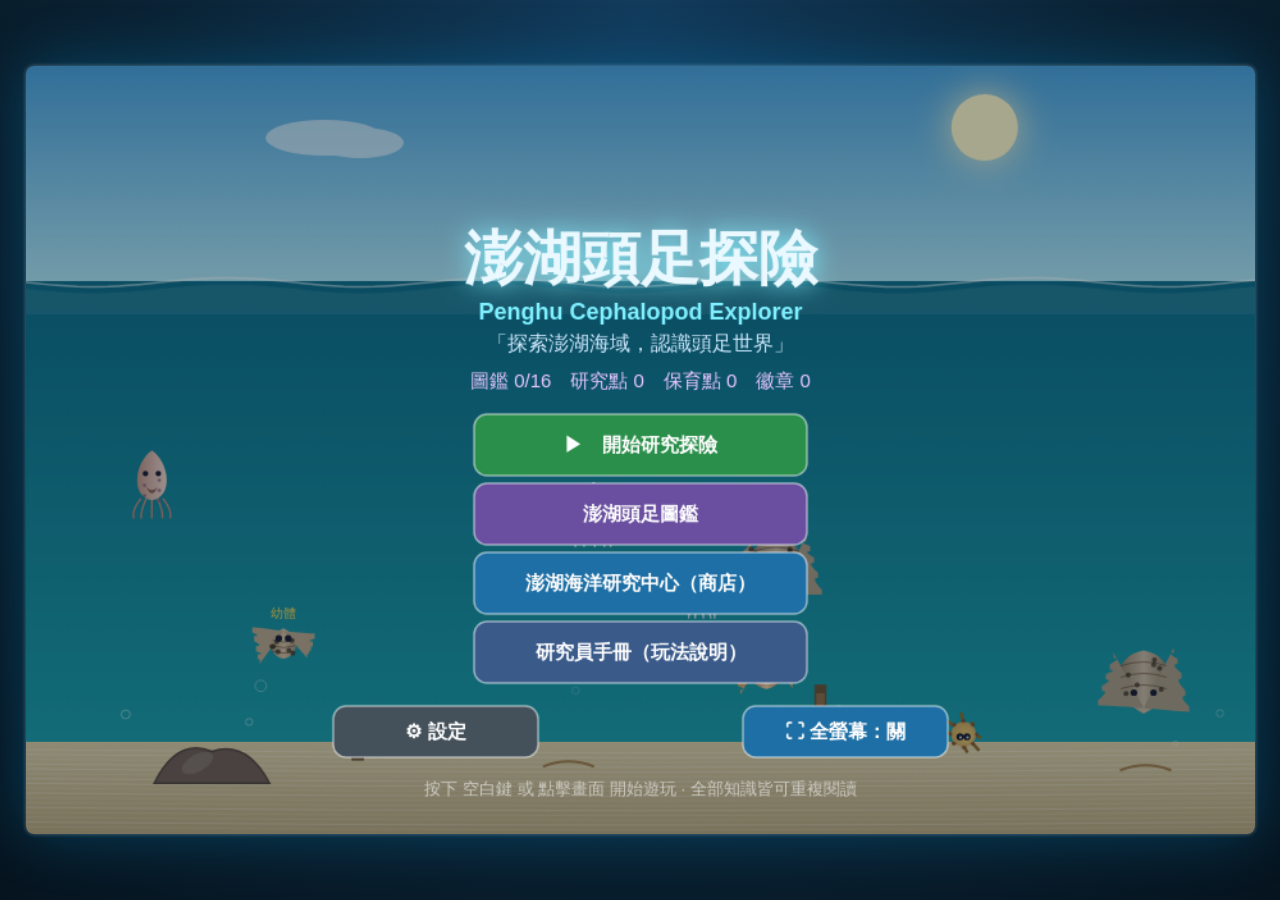
<file: games/頭足類遊戲.html>
﻿<!DOCTYPE html>
<html lang="zh-Hant">
<head>
<meta charset="UTF-8">
<meta name="viewport" content="width=device-width, initial-scale=1.0, user-scalable=no">
<title>澎湖頭足探險 | Penghu Cephalopod Explorer</title>
<style>
/* ============================================================
   [CSS 樣式] 僅負責頁面排版與畫布縮放，所有遊戲 UI 皆由 Canvas 繪製
   ============================================================ */
html, body {
  margin: 0;
  padding: 0;
  height: 100%;
  background: radial-gradient(ellipse at 50% 0%, #123b5c 0%, #0a2233 55%, #06141f 100%);
  overflow: hidden;
  font-family: "Microsoft JhengHei", "PingFang TC", "Noto Sans TC", sans-serif;
}
#stage {
  position: fixed;
  inset: 0;
  display: flex;
  align-items: center;
  justify-content: center;
}
canvas#game {
  image-rendering: auto;
  background: #0a2233;
  box-shadow: 0 0 60px rgba(0, 180, 255, 0.25), 0 0 4px rgba(255,255,255,0.35);
  border-radius: 8px;
  touch-action: none;
  cursor: pointer;
}
</style>
</head>
<body>
<div id="stage">
  <canvas id="game"></canvas>
</div>
<script>
'use strict';
/* ============================================================
   澎湖頭足探險（Penghu Cephalopod Explorer）
   探索澎湖海域，認識頭足世界
   技術：HTML5 / CSS3 / Vanilla JS / Canvas
   模組化設計，全部程式碼置於單一 index.html
   ============================================================ */

/* ============================================================
   [模組 1] 全域設定與工具函式
   ============================================================ */
const CFG = {
  W: 960,            // 畫布邏輯寬度
  H: 600,            // 畫布邏輯高度
  SEA_Y: 168,        // 海面（水平線）Y 座標
  FLOOR_Y: 528,      // 海底預設 Y 座標
  BOAT_X: 480,       // 船身中心 X
  BOAT_Y: 118,       // 船身中心 Y
  ARM_LEN: 58,       // 吊臂長度
  PIVOT_Y: 148,      // 吊臂轉軸 Y
  MAX_LINE: 352,     // 捕撈器最長放下距離
  SWING_MIN: -0.9,   // 擺動最小弧度
  SWING_MAX: 0.9,    // 擺動最大弧度
  SWING_SPEED: 0.75, // 擺動角速度
  DROP_SPEED: 300,   // 放下速度 (px/s)
  REEL_SPEED: 190,   // 基礎收回速度 (px/s)
  BASE_CAPACITY: 2.6,// 基礎可負荷重量
  SAVE_KEY: 'penghu_ceph_save_v1'
};

/* ============================================================
   [GameState] 統一狀態機
   任何 Popup / 選單開啟時，背景遊戲一律凍結（不偷偷繼續更新）。
   HOME       主選單
   SETTINGS   設定
   TEST_MODE  測試模式設定
   PLAYING    進行遊戲（測試模式也是 PLAYING + testing 旗標）
   PAUSED     暫停選單（☰）
   MISSION    任務簡報（brief）
   INFO_CARD  資訊小卡（捕獲後）
   SHOP       商城
   ENCYCLOPEDIA 圖鑑
   GAME_OVER  結束關卡（timeout）
   CLEAR      關卡完成
   END        全部完成
   HELP       研究員手冊
   ============================================================ */
const GameState = {
  HOME: 'menu',
  SETTINGS: 'settings',
  TEST_MODE: 'test',
  PLAYING: 'play',
  PAUSED: 'paused',
  MISSION: 'brief',
  INFO_CARD: 'card',
  CONSERVATION_CHOICE: 'choice',
  SHOP: 'shop',
  ENCYCLOPEDIA: 'encyclopedia',
  GAME_OVER: 'gameover',
  CLEAR: 'clear',
  END: 'end',
  HELP: 'help'
};

/* --- 隨機與數學工具 --- */
function rand(a, b) { return a + Math.random() * (b - a); }
function randInt(a, b) { return Math.floor(rand(a, b + 1)); }
function pick(arr) { return arr[Math.floor(Math.random() * arr.length)]; }
function clamp(v, lo, hi) { return v < lo ? lo : (v > hi ? hi : v); }
function lerp(a, b, t) { return a + (b - a) * t; }
function dist(x1, y1, x2, y2) { const dx = x2 - x1, dy = y2 - y1; return Math.sqrt(dx * dx + dy * dy); }
function shuffle(arr) { for (let i = arr.length - 1; i > 0; i--) { const j = randInt(0, i); const t = arr[i]; arr[i] = arr[j]; arr[j] = t; } return arr; }
function starsString(n) { let s = ''; for (let i = 0; i < 5; i++) s += (i < n) ? '★' : '☆'; return s; }
function pad(n) { return n < 10 ? '0' + n : '' + n; }
function fmtTime(sec) { sec = Math.max(0, Math.ceil(sec)); return pad(Math.floor(sec / 60)) + ':' + pad(sec % 60); }

/* --- 儲存/載入 --- */
function loadSave() {
  try {
    const raw = localStorage.getItem(CFG.SAVE_KEY);
    if (raw) return JSON.parse(raw);
  } catch (e) { /* 忽略讀取錯誤 */ }
  return null;
}
function saveState(state) {
  /* 測試模式：不得污染正式存檔（除非明確儲存測試結果） */
  if (state && state.test && state.test.active) return;
  try {
    localStorage.setItem(CFG.SAVE_KEY, JSON.stringify({
      points: state.points,
      conserve: state.conserve,
      encyclopedia: state.encyclopedia,
      upgrades: state.upgrades,
      badges: state.badges,
      totalCatch: state.totalCatch,
      levelIndex: state.levelIndex
    }));
  } catch (e) { /* 忽略寫入錯誤 */ }
}

/* --- 全螢幕偏好（localStorage 記憶） --- */
const FS_KEY = 'penghu_ceph_fs_v1';
function loadFsPref() { try { return localStorage.getItem(FS_KEY) === '1'; } catch (e) { return false; } }
function saveFsPref(v) { try { localStorage.setItem(FS_KEY, v ? '1' : '0'); } catch (e) { /* 忽略 */ } }
function isFsSupported() {
  return !!(document.documentElement.requestFullscreen || document.documentElement.webkitRequestFullscreen || document.documentElement.msRequestFullscreen);
}
function isFullscreen() {
  return !!(document.fullscreenElement || document.webkitFullscreenElement || document.msFullscreenElement);
}
function requestFullscreen() {
  const el = document.documentElement;
  const fn = el.requestFullscreen || el.webkitRequestFullscreen || el.msRequestFullscreen;
  if (fn) { const p = fn.call(el); if (p && p.catch) p.catch(() => { /* 忽略 rejected promise */ }); }
}
function exitFullscreen() {
  const fn = document.exitFullscreen || document.webkitExitFullscreen || document.msExitFullscreen;
  if (fn) fn.call(document);
}

/* --- 音量偏好（localStorage 記憶，0.0 ~ 1.0） --- */
const SFX_VOL_KEY = 'penghu_ceph_sfx_v1';
const BGM_VOL_KEY = 'penghu_ceph_bgm_v1';
function loadVolPref(k, def) { try { const v = parseFloat(localStorage.getItem(k)); if (isFinite(v)) return clamp(v, 0, 1); } catch (e) { /* 忽略 */ } return def; }
function saveVolPref(k, v) { try { localStorage.setItem(k, String(clamp(v, 0, 1))); } catch (e) { /* 忽略 */ } }

/* ============================================================
   [模組 2] 音效引擎（Web Audio API 合成，無外部音檔）
   ============================================================ */
const Sfx = (() => {
  let ctx = null, master = null, noiseBuf = null;
  let sfxGain = null, bgmGain = null;
  let wavesGain = null, wavesOsc = null, wavesSrc = null;
  let musicTimer = null, reelTimer = null;
  const PENTA = [261.63, 293.66, 329.63, 392.00, 440.00, 523.25, 587.33];

  /* 音量（load.localStorage；各自獨立，事件音效與背景音樂分開控制） */
  let sfxVol = loadVolPref(SFX_VOL_KEY, 0.9);
  let bgmVol = loadVolPref(BGM_VOL_KEY, 0.5);

  /* 音效冷卻：避免短時間內連發（300 ~ 800ms），防每個影格觸發造成音效卡痰 */
  const COOLDOWN = {
    drop: 0.4, splash: 0.4, catchPop: 0.5, miss: 0.5, escape: 0.6,
    inkBlast: 0.6, coin: 0.3, buy: 0.4, deny: 0.4, click: 0.3,
    struggle: 0.7, snap: 0.5, researchChime: 0.9, unlockJingle: 0.9,
    fanfare: 0.9, boatHum: 0.7, seagull: 1.0
  };
  const lastPlayed = {};
  function okToPlay(key) {
    if (key && ctx) {
      const now = ctx.currentTime;
      const cd = COOLDOWN[key] || 0.3;
      if (now - (lastPlayed[key] || -1) < cd) return false;
      lastPlayed[key] = now;
    }
    return true;
  }

  function init() {
    if (ctx) return;
    const AC = window.AudioContext || window.webkitAudioContext;
    if (!AC) return;
    ctx = new AC();
    master = ctx.createGain();
    master.gain.value = 1;
    master.connect(ctx.destination);
    /* 事件音效與背景音樂分流：兩者可獨立調整音量 */
    sfxGain = ctx.createGain();
    sfxGain.gain.value = sfxVol * 0.55;
    sfxGain.connect(master);
    bgmGain = ctx.createGain();
    bgmGain.gain.value = bgmVol * 0.5;
    bgmGain.connect(master);
    /* 建立雜訊 buffer（用於海浪、水花等） */
    const len = ctx.sampleRate * 2;
    noiseBuf = ctx.createBuffer(1, len, ctx.sampleRate);
    const d = noiseBuf.getChannelData(0);
    for (let i = 0; i < len; i++) d[i] = Math.random() * 2 - 1;
  }
  function resume() { if (ctx && ctx.state === 'suspended') ctx.resume(); }
  function setSfxVolume(v) { sfxVol = clamp(v, 0, 1); saveVolPref(SFX_VOL_KEY, sfxVol); if (sfxGain) sfxGain.gain.value = sfxVol * 0.55; }
  function setBgmVolume(v) { bgmVol = clamp(v, 0, 1); saveVolPref(BGM_VOL_KEY, bgmVol); if (bgmGain) bgmGain.gain.value = bgmVol * 0.5; }
  function getSfxVolume() { return sfxVol; }
  function getBgmVolume() { return bgmVol; }

  /* 基本音色（bus 參數：'sfx' 事件音效 / 'bgm' 背景音樂） */
  function tone(freq, dur, type, vol, slideTo, bus) {
    if (!ctx) return;
    const t0 = ctx.currentTime;
    const osc = ctx.createOscillator();
    const g = ctx.createGain();
    osc.type = type || 'sine';
    osc.frequency.setValueAtTime(freq, t0);
    if (slideTo) osc.frequency.exponentialRampToValueAtTime(slideTo, t0 + dur);
    g.gain.setValueAtTime(vol || 0.2, t0);
    g.gain.exponentialRampToValueAtTime(0.0001, t0 + dur);
    osc.connect(g); g.connect(bus === 'bgm' ? bgmGain : sfxGain);
    osc.start(t0); osc.stop(t0 + dur + 0.02);
  }
  function noise(dur, filterFreq, vol, sweepTo, bus) {
    if (!ctx) return;
    const t0 = ctx.currentTime;
    const src = ctx.createBufferSource();
    src.buffer = noiseBuf; src.loop = true;
    const f = ctx.createBiquadFilter();
    f.type = 'lowpass';
    f.frequency.setValueAtTime(filterFreq, t0);
    if (sweepTo) f.frequency.exponentialRampToValueAtTime(sweepTo, t0 + dur);
    const g = ctx.createGain();
    g.gain.setValueAtTime(vol || 0.2, t0);
    g.gain.exponentialRampToValueAtTime(0.0001, t0 + dur);
    src.connect(f); f.connect(g); g.connect(bus === 'bgm' ? bgmGain : sfxGain);
    src.start(t0); src.stop(t0 + dur + 0.02);
  }

  /* 海浪背景：持續低頻雜訊，音量隨正弦起伏 */
  function startWaves() {
    if (!ctx || wavesGain) return;
    wavesSrc = ctx.createBufferSource();
    wavesSrc.buffer = noiseBuf; wavesSrc.loop = true;
    const f = ctx.createBiquadFilter();
    f.type = 'lowpass'; f.frequency.value = 350;
    wavesGain = ctx.createGain(); wavesGain.gain.value = 0.0;
    wavesOsc = ctx.createOscillator(); wavesOsc.frequency.value = 0.14;
    const wg = ctx.createGain(); wg.gain.value = 0.05;
    wavesOsc.connect(wg); wg.connect(wavesGain.gain);
    wavesSrc.connect(f); f.connect(wavesGain); wavesGain.connect(bgmGain);
    wavesSrc.start(); wavesOsc.start();
    wavesGain.gain.setTargetAtTime(0.12, ctx.currentTime, 1.5);
  }
  function stopWaves() { if (wavesGain) wavesGain.gain.setTargetAtTime(0, ctx.currentTime, 0.4); }

  /* 海鳥叫聲：偶發兩聲尖銳滑音（背景环境音，走 bgm bus + 冷卻） */
  function seagull() {
    if (!okToPlay('seagull')) return;
    if (Math.random() > 0.25) return;
    const f = rand(900, 1400);
    tone(f, 0.25, 'triangle', 0.05, f * 1.35, 'bgm');
    setTimeout(() => tone(f * 1.2, 0.2, 'triangle', 0.04, f * 0.8, 'bgm'), 350);
  }

  /* 收線：週期性喀聲 */
  function reelTick() { if (okToPlay('reelTick')) tone(1500 + Math.random() * 300, 0.03, 'square', 0.025); }
  function startReel() {
    if (reelTimer || !ctx) return;
    reelTick();
    reelTimer = setInterval(reelTick, 110);
  }
  function stopReel() { if (reelTimer) { clearInterval(reelTimer); reelTimer = null; } }

  /* 遊戲事件音效（皆帶冷卻，避免同幀連發） */
  function drop() { if (!okToPlay('drop')) return; tone(240, 0.18, 'triangle', 0.12, 120); }
  function splash() { if (!okToPlay('splash')) return; noise(0.35, 900, 0.25, 200); }
  function catchPop() {
    if (!okToPlay('catchPop')) return;
    tone(520, 0.12, 'sine', 0.2, 300); tone(760, 0.1, 'sine', 0.15, 500);
  }
  function miss() { if (!okToPlay('miss')) return; tone(300, 0.15, 'sine', 0.12, 150); }
  function escape() { if (!okToPlay('escape')) return; tone(700, 0.2, 'sawtooth', 0.08, 1200); }
  function inkBlast() { if (!okToPlay('inkBlast')) return; noise(0.5, 600, 0.3, 80); }
  function coin() { if (!okToPlay('coin')) return; tone(880, 0.08, 'square', 0.06, 1320); }
  function buy() {
    if (!okToPlay('buy')) return;
    tone(700, 0.09, 'square', 0.09); setTimeout(() => tone(1050, 0.14, 'square', 0.09), 90);
  }
  function deny() { if (!okToPlay('deny')) return; tone(220, 0.2, 'sawtooth', 0.1, 160); }
  function click() { if (!okToPlay('click')) return; tone(500, 0.05, 'triangle', 0.12); }
  /* 掙扎：快速不規則短音（冷卻較長，避免拖行時連發） */
  function struggle() {
    if (!okToPlay('struggle')) return;
    for (let i = 0; i < 6; i++) {
      const f = rand(180, 300);
      setTimeout(() => tone(f, 0.06, 'sawtooth', 0.05, rand(140, 220)), i * 55);
    }
  }
  /* 脫鉤：清脆彈響 */
  function snap() { if (!okToPlay('snap')) return; tone(1000, 0.05, 'square', 0.08, 320); }

  /* 研究完成：上行三連音 */
  function researchChime() {
    if (!okToPlay('researchChime')) return;
    const ns = [523.25, 659.25, 783.99];
    ns.forEach((n, i) => setTimeout(() => tone(n, 0.18, 'triangle', 0.14), i * 120));
  }
  /* 圖鑑解鎖：清脆亮音 */
  function unlockJingle() {
    if (!okToPlay('unlockJingle')) return;
    const ns = [783.99, 1046.5, 1318.5, 1568];
    ns.forEach((n, i) => setTimeout(() => tone(n, 0.22, 'sine', 0.12), i * 100));
  }
  /* 徽章：大氣四連音 */
  function fanfare() {
    if (!okToPlay('fanfare')) return;
    const ns = [392, 523.25, 659.25, 783.99];
    ns.forEach((n, i) => setTimeout(() => tone(n, 0.3, 'triangle', 0.16), i * 150));
  }
  /* 船聲：低沉引擎哼鳴（背景音，走 bgm bus） */
  function boatHum() {
    if (!okToPlay('boatHum')) return;
    tone(70, 0.8, 'sine', 0.05, 55, 'bgm');
  }

  /* 背景音樂：五聲音階琶音循環（bgm bus） */
  function startMusic() {
    if (musicTimer || !ctx) return;
    let step = 0;
    musicTimer = setInterval(() => {
      const note = PENTA[step % PENTA.length];
      tone(note, 0.5, 'sine', 0.045, null, 'bgm');
      if (step % 4 === 0) tone(note / 2, 0.7, 'sine', 0.04, null, 'bgm');
      step++;
    }, 420);
  }
  function stopMusic() { if (musicTimer) { clearInterval(musicTimer); musicTimer = null; } }

  return {
    init, resume, startWaves, stopWaves, seagull,
    reelTick, startReel, stopReel,
    drop, splash, catchPop, miss, escape, inkBlast, coin, buy, deny, click, struggle, snap,
    researchChime, unlockJingle, fanfare, boatHum,
    startMusic, stopMusic,
    setSfxVolume, setBgmVolume, getSfxVolume, getBgmVolume
  };
})();

/* ============================================================
   [模組 3] 資料庫：澎湖頭足圖鑑
   每種頭足類皆依照真實生態設定
   ============================================================ */
const SPECIES = [
  {
    id: 'xiaoquan', name: '白魷（小卷）', latin: 'Uroteuthis duvaucelii',
    displayName: '白魷（小卷）', scientificName: 'Uroteuthis duvaucelii',
    asset: 'uroteuthis-duvaucelii.jpg',
    image: 'uroteuthis-duvaucelii.jpg', imageSource: 'Wikimedia Commons',
    imageSourceUrl: 'https://commons.wikimedia.org/wiki/File:Uroteuthis_duvaucelii_122342233.jpg',
    imageLicense: 'CC BY 4.0',
    local: '小卷、噘仔卷', habitat: '近岸淺海', time: '夜間', season: '夏季',
    diet: '小魚、磷蝦、甲殼類幼體',
    feature: '身體半透明、遊速極快，是澎湖夏季夜釣的明星。',
    cuisine: '小卷麵線、五味燙小卷，澎湖夜市的招牌美味。',
    conserve: '幼體體長未滿 8 公分請放生，讓小卷長大。',
    fact: '白魷體表棲息發光細菌，夜晚會散發淡藍色的螢光！',
    weight: 0.8, value: 35, speed: 7.0, flee: 0.85, size: 17,
    starSeason: 5, starTime: 5, starShore: 5, starWeight: 1,
    habitatW: { harbor: 0.15, coastal: 0.6, sandy: 0.4, reef: 0.15, seagrass: 0.5, night: 0.9, intertidal: 0.05 },
    seasonW: { spring: 1.0, summer: 2.2, autumn: 1.2, winter: 0.4 },
    timeW: { day: 0.6, night: 2.2, dusk: 1.4, dawn: 0.7 },
    depth: [0.30, 0.75], behavior: 'dart', palette: ['#e9f4f7', '#bfd9e2', '#f6fbff'],
    escape: 'dart', escapeHint: '白魷游泳速度快，受到驚嚇時容易迅速逃離。'
  },
  {
    id: 'suoguan', name: '小管', latin: 'Uroteuthis edulis',
    displayName: '小管', scientificName: 'Uroteuthis edulis',
    asset: 'uroteuthis-edulis.jpg',
    image: 'uroteuthis-edulis.jpg', imageSource: 'iNaturalist',
    imageSourceUrl: 'https://www.inaturalist.org/observations/69139625',
    imageLicense: 'CC BY 4.0',
    local: '透抽、真小管', habitat: '近海、海草床', time: '晨昏', season: '春～秋季',
    diet: '小魚、蝦類',
    feature: '體型比白魷大，背部有淡紫色的斑點。',
    cuisine: '香煎小管、小管飯湯，澎湖人最愛的下酒菜。',
    conserve: '春季產卵期請避免捕捉抱卵個體。',
    fact: '小管會把卵塊黏在礁石或海草上，一團像葡萄。',
    weight: 1.5, value: 50, speed: 5.5, flee: 0.65, size: 22,
    starSeason: 4, starTime: 4, starShore: 4, starWeight: 2,
    habitatW: { harbor: 0.1, coastal: 0.55, sandy: 0.3, reef: 0.3, seagrass: 0.6, night: 0.5, intertidal: 0.1 },
    seasonW: { spring: 1.6, summer: 1.5, autumn: 1.2, winter: 0.6 },
    timeW: { day: 1.0, night: 1.2, dusk: 1.8, dawn: 1.6 },
    depth: [0.30, 0.70], behavior: 'hover', palette: ['#f3d9e0', '#c997ab', '#7f5a75'],
    escape: 'wiggle', escapeHint: '小管游泳速度快，受到驚嚇時容易迅速逃離。'
  },
  {
    id: 'huazhi', name: '花枝', latin: 'Sepia pharaonis',
    displayName: '花枝', scientificName: 'Sepia pharaonis',
    asset: 'sepia-pharaonis.jpg',
    image: 'sepia-pharaonis.jpg', imageSource: 'Wikimedia Commons',
    imageSourceUrl: 'https://commons.wikimedia.org/wiki/File:Sepia_pharaonis.jpg',
    imageLicense: 'CC BY 2.0',
    local: '虎斑烏賊、花枝', habitat: '沙泥淺海', time: '白天', season: '全年（秋冬最肥）',
    diet: '小魚、蝦、螃蟹',
    feature: '重量級選手，體側有一圈波浪狀的鰭，會變換花紋。',
    cuisine: '花枝丸、花枝沙拉，澎湖名產之一。',
    conserve: '花枝卵直接產在淺灘珊瑚枝上，誤捕請放回。',
    fact: '花枝卵黑黑圓圓一顆顆掛成一串，俗稱「花枝蛋」。',
    weight: 4.5, value: 120, speed: 2.5, flee: 0.35, size: 34,
    starSeason: 3, starTime: 3, starShore: 5, starWeight: 5,
    habitatW: { harbor: 0.2, coastal: 0.4, sandy: 0.9, reef: 0.4, seagrass: 0.3, night: 0.2, intertidal: 0.25 },
    seasonW: { spring: 1.2, summer: 1.1, autumn: 1.3, winter: 1.2 },
    timeW: { day: 1.6, night: 0.4, dusk: 0.8, dawn: 1.3 },
    depth: [0.50, 0.95], behavior: 'bottom', palette: ['#e8c9a0', '#7a5230', '#c9a06a'],
    escape: 'ink', escapeHint: '花枝會噴出墨汁遮蔽視線，趁機迅速游離。'
  },
  {
    id: 'ruansi', name: '軟絲', latin: 'Sepioteuthis lessoniana',
    displayName: '軟絲', scientificName: 'Sepioteuthis lessoniana',
    asset: 'sepioteuthis-lessoniana.gif',
    image: 'sepioteuthis-lessoniana.gif', imageSource: 'Wikimedia Commons (video→gif)',
    imageSourceUrl: 'https://commons.wikimedia.org/wiki/File:Sepioteuthis_lessoniana_2010.ogv',
    imageLicense: 'CC BY-SA 3.0',
    local: '軟翅仔、擬烏賊', habitat: '珊瑚礁、岩礁', time: '晨昏', season: '夏季～初秋',
    diet: '小魚、蝦類',
    feature: '全身包覆一圈橢圓形鰭，會以體色變化躲避敵人。',
    cuisine: '軟絲三杯、生魚片，肉質細嫩甘甜。',
    conserve: '礁區請勿使用細網，減少誤捕。',
    fact: '軟絲的鰭幾乎包住整個外套膜，像一頂降落傘。',
    weight: 2.0, value: 70, speed: 4.5, flee: 0.55, size: 27,
    starSeason: 4, starTime: 4, starShore: 3, starWeight: 3,
    habitatW: { harbor: 0.05, coastal: 0.3, sandy: 0.15, reef: 0.9, seagrass: 0.4, night: 0.6, intertidal: 0.0 },
    seasonW: { spring: 1.0, summer: 1.8, autumn: 1.4, winter: 0.5 },
    timeW: { day: 0.9, night: 1.2, dusk: 2.0, dawn: 1.6 },
    depth: [0.30, 0.65], behavior: 'hover', palette: ['#f0d9b8', '#b98d5e', '#e8c9a0'],
    escape: 'dash', escapeHint: '軟絲肌肉強健，受驚時會瞬間向前衝刺逃離。'
  },
  {
    id: 'zhangyu', name: '章魚', latin: 'Octopus vulgaris',
    displayName: '章魚', scientificName: 'Octopus vulgaris',
    asset: 'octopus-vulgaris.gif',
    image: 'octopus-vulgaris.gif', imageSource: 'Wikimedia Commons (video→gif)',
    imageSourceUrl: 'https://commons.wikimedia.org/wiki/File:Octopus_Vulgaris_-_Poulpe_commun.webm',
    imageLicense: 'CC BY-SA 4.0',
    local: '真蛸、章魚', habitat: '岩礁', time: '夜晚', season: '全年（秋冬最肥）',
    diet: '螃蟹、貝類',
    feature: '八隻腕足、智慧超群，會鑽進岩縫躲藏。',
    cuisine: '章魚乾、涼拌章魚，澎湖冬季限定的珍饈。',
    conserve: '章魚易被過漁，請以體重 400g 以上為採捕標準。',
    fact: '章魚有三個心臟、藍色血液，還會打開寶特瓶蓋！',
    weight: 2.5, value: 80, speed: 2.0, flee: 0.4, size: 30,
    starSeason: 3, starTime: 5, starShore: 4, starWeight: 3,
    habitatW: { harbor: 0.25, coastal: 0.2, sandy: 0.1, reef: 0.8, seagrass: 0.15, night: 0.85, intertidal: 0.7 },
    seasonW: { spring: 1.2, summer: 1.0, autumn: 1.3, winter: 1.3 },
    timeW: { day: 0.5, night: 2.2, dusk: 1.2, dawn: 1.0 },
    depth: [0.75, 0.98], behavior: 'hide', palette: ['#c67b5c', '#8f4a33', '#e8a87c'],
    escape: 'shrink', escapeHint: '章魚會先縮成一團，再迅速躲進岩石之間。'
  },
  {
    id: 'wusei', name: '烏賊（金烏賊）', latin: 'Sepia esculenta',
    displayName: '烏賊（金烏賊）', scientificName: 'Sepia esculenta',
    asset: 'sepia-esculenta.jpg',
    image: 'sepia-esculenta.jpg', imageSource: 'Wikimedia Commons',
    imageSourceUrl: 'https://commons.wikimedia.org/wiki/File:Golden_Cuttlefish_(Sepia_esculenta)_(49152874797).jpg',
    imageLicense: 'CC BY 2.0',
    local: '墨賊、烏賊', habitat: '沙泥淺海、海草床', time: '白天', season: '秋～冬季',
    diet: '小魚、小蝦',
    feature: '遇到危險會噴出墨汁，掩護自己逃脫。',
    cuisine: '墨魚義大利麵、烏賊膘，墨汁還能做天然色素。',
    conserve: '抱卵個體請放生，保護下一代。',
    fact: '烏賊墨汁含黑色素，科學家還用它研發抗癌藥物。',
    weight: 3.0, value: 95, speed: 3.0, flee: 0.7, size: 30,
    starSeason: 4, starTime: 3, starShore: 4, starWeight: 4,
    habitatW: { harbor: 0.1, coastal: 0.45, sandy: 0.8, seagrass: 0.5, intertidal: 0.3, night: 0.3, reef: 0.1 },
    seasonW: { spring: 1.0, summer: 0.6, autumn: 1.7, winter: 1.7 },
    timeW: { day: 1.5, night: 0.5, dusk: 1.0, dawn: 1.2 },
    depth: [0.40, 0.90], behavior: 'ink', palette: ['#c8b6a0', '#7a6a55', '#a89880'],
    escape: 'inkrand', escapeHint: '烏賊會噴出墨汁，再朝隨機方向迅速逃離。'
  },
  {
    id: 'duanxiao', name: '短蛸', latin: 'Octopus minor',
    displayName: '短蛸', scientificName: 'Octopus minor',
    image: 'octopus-minor.jpg', imageSource: 'Wikimedia Commons',
    imageSourceUrl: 'https://commons.wikimedia.org/wiki/File:Long_arm_octopus_(Octopus_minor).jpg',
    imageLicense: 'CC0',
    local: '短腿仔、小章魚', habitat: '潮間帶、淺岩礁', time: '夜晚', season: '全年',
    diet: '螃蟹、貝類、小型甲殼類',
    feature: '腕短體圓、體色多變，是澎湖潮池常見的小型章魚。',
    cuisine: '小章魚快炒、涼拌，肉質Ｑ彈。',
    conserve: '未滿 200g 請放生，讓短蛸長大再捕。',
    fact: '短蛸會在螺殼裡產卵，母親護卵到孵化才離開。',
    weight: 1.0, value: 55, speed: 2.2, flee: 0.45, size: 20,
    starSeason: 3, starTime: 4, starShore: 5, starWeight: 1,
    habitatW: { harbor: 0.2, coastal: 0.25, sandy: 0.15, reef: 0.7, seagrass: 0.2, night: 0.75, intertidal: 0.85 },
    seasonW: { spring: 1.2, summer: 1.2, autumn: 1.2, winter: 1.1 },
    timeW: { day: 0.5, night: 2.2, dusk: 1.2, dawn: 1.0 },
    depth: [0.55, 0.96], behavior: 'hide', palette: ['#c08a6a', '#7a4a33', '#e0b896'],
    escape: 'shrink', escapeHint: '短蛸會縮成一團躲進石縫，難以拉回船上。'
  },
  {
    id: 'nini', name: '擬烏賊', latin: 'Loligo japonica',
    displayName: '擬烏賊', scientificName: 'Loligo japonica',
    image: 'loliolus-japonica.jpg', imageSource: 'Wikimedia Commons',
    imageSourceUrl: 'https://commons.wikimedia.org/wiki/File:Transparent_frame_specimen.jpg',
    imageLicense: 'CC BY 2.0',
    local: '日本槍魷仔', habitat: '近岸淺海', time: '夜晚', season: '夏季',
    diet: '小魚、磷蝦',
    feature: '小型槍魷，外套膜細長，常結群在近岸游動。',
    cuisine: '炸小卷、汆燙小卷，夜市人氣小吃。',
    conserve: '體長未滿 6 公分請放生。',
    fact: '擬烏賊成群追逐時，海面會閃爍著牠們的螢光。',
    weight: 1.2, value: 60, speed: 5.0, flee: 0.6, size: 25,
    starSeason: 4, starTime: 4, starShore: 4, starWeight: 1,
    habitatW: { harbor: 0.25, coastal: 0.6, sandy: 0.35, reef: 0.2, seagrass: 0.5, night: 0.85, intertidal: 0.1 },
    seasonW: { spring: 1.1, summer: 2.0, autumn: 1.3, winter: 0.4 },
    timeW: { day: 0.6, night: 2.2, dusk: 1.4, dawn: 0.8 },
    depth: [0.30, 0.70], behavior: 'hover', palette: ['#e6f0f4', '#a8c6d4', '#7fa8bb'],
    escape: 'dart', escapeHint: '擬烏賊受驚時會高速竄入深處。'
  },
  {
    id: 'changwan', name: '長腕鎖管', latin: 'Uroteuthis chinensis',
    displayName: '長腕鎖管', scientificName: 'Uroteuthis chinensis',
    image: 'uroteuthis-chinensis.jpg', imageSource: 'Wikimedia Commons',
    imageSourceUrl: 'https://commons.wikimedia.org/wiki/File:Specimen_of_Uroteuthis_(Photololigo)_chinensis_in_National_Museum_of_Natural_Science_in_Taiwan.JPG',
    imageLicense: 'CC BY-SA 3.0',
    local: '大尾、透抽', habitat: '近海、深水', time: '晨昏', season: '春～秋季',
    diet: '小魚、蝦類',
    feature: '體型修長、鰭長達外套膜後半，游速極快。',
    cuisine: '三杯中卷、鹽烤透抽，燒烤攤的明星。',
    conserve: '產卵期請避免捕捉抱卵個體。',
    fact: '長腕鎖管靠噴射推進，短時間內可達時速 30 公里。',
    weight: 2.2, value: 85, speed: 4.5, flee: 0.6, size: 26,
    starSeason: 4, starTime: 4, starShore: 3, starWeight: 2,
    habitatW: { harbor: 0.1, coastal: 0.5, sandy: 0.3, reef: 0.35, seagrass: 0.4, night: 0.7, intertidal: 0.05 },
    seasonW: { spring: 1.4, summer: 1.6, autumn: 1.3, winter: 0.6 },
    timeW: { day: 1.0, night: 1.3, dusk: 1.7, dawn: 1.6 },
    depth: [0.35, 0.75], behavior: 'hover', palette: ['#f2d9d0', '#b9887a', '#8a5f55'],
    escape: 'wiggle', escapeHint: '長腕鎖管加速逃離，動作又急又快。'
  },
  {
    id: 'jiwuzei', name: '姬烏賊', latin: 'Sepia japonica',
    displayName: '姬烏賊', scientificName: 'Sepia japonica',
    image: 'sepiella-japonica.jpg', imageSource: 'Wikimedia Commons',
    imageSourceUrl: 'https://commons.wikimedia.org/wiki/File:Sepiella_japonica.jpg',
    imageLicense: 'CC BY-SA 4.0',
    local: '小墨仔', habitat: '沙泥淺海', time: '白天', season: '秋～冬季',
    diet: '小魚、小蝦',
    feature: '體型小巧的烏賊，殼薄易碎，常在沙底藏身。',
    cuisine: '炸小烏賊、烏賊醋溜，小巧美味。',
    conserve: '抱卵個體請放生。',
    fact: '姬烏賊的墨囊小小一顆，但噴出來一樣能瞬間遮蔽視線。',
    weight: 1.8, value: 75, speed: 3.2, flee: 0.5, size: 24,
    starSeason: 4, starTime: 3, starShore: 4, starWeight: 2,
    habitatW: { harbor: 0.15, coastal: 0.45, sandy: 0.8, seagrass: 0.4, night: 0.3, reef: 0.1, intertidal: 0.25 },
    seasonW: { spring: 1.0, summer: 0.6, autumn: 1.6, winter: 1.8 },
    timeW: { day: 1.5, night: 0.5, dusk: 1.0, dawn: 1.2 },
    depth: [0.40, 0.85], behavior: 'bottom', palette: ['#d4bda0', '#95826a', '#b8a488'],
    escape: 'ink', escapeHint: '姬烏賊噴墨後朝深海方向逃離。'
  },
  {
    id: 'rocket', name: '火箭魷', latin: 'Sthenoteuthis oualaniensis',
    displayName: '火箭魷', scientificName: 'Sthenoteuthis oualaniensis',
    image: 'sthenoteuthis-oualaniensis.jpg', imageSource: 'Wikimedia Commons',
    imageSourceUrl: 'https://commons.wikimedia.org/wiki/File:Sthenoteuthis_oualaniensis_Egypt_01.jpg',
    imageLicense: 'CC0',
    local: '火箭小管、菱鰭魷', habitat: '外洋、深水', time: '夜晚', season: '夏季',
    diet: '小魚、浮游動物',
    feature: '全身流線、鰭呈菱形，是推進速度最快的魷類之一。',
    cuisine: '火箭小管湯、鹽烤，肉質彈牙。',
    conserve: '幼體請放生，保護大洋族群。',
    fact: '火箭魷能跳出水面滑行，躲避掠食者。',
    weight: 1.6, value: 90, speed: 6.5, flee: 0.85, size: 22,
    starSeason: 4, starTime: 4, starShore: 2, starWeight: 1,
    habitatW: { harbor: 0.05, coastal: 0.3, sandy: 0.2, reef: 0.15, seagrass: 0.25, night: 0.9, intertidal: 0.0 },
    seasonW: { spring: 1.0, summer: 2.1, autumn: 1.4, winter: 0.3 },
    timeW: { day: 0.4, night: 2.4, dusk: 1.5, dawn: 0.6 },
    depth: [0.25, 0.60], behavior: 'dart', palette: ['#cfe6f0', '#8fb2c4', '#5f8aa0'],
    escape: 'dash', escapeHint: '火箭魷瞬間衝刺，難以追上。'
  },
  {
    id: 'giantoct', name: '巨型章魚', latin: 'Enteroctopus dofleini',
    displayName: '巨型章魚', scientificName: 'Enteroctopus dofleini',
    image: 'enterocotopus-dofleini.jpg', imageSource: 'Wikimedia Commons',
    imageSourceUrl: 'https://commons.wikimedia.org/wiki/File:Giant_Pacific_Octopus_(Octopus_dofleini)_(7007259144).jpg',
    imageLicense: 'CC BY 2.0',
    local: '太平洋巨章、相撲章魚', habitat: '深岩礁、洞穴', time: '夜晚', season: '全年',
    diet: '螃蟹、龍蝦、大型貝類',
    feature: '可長到數十公斤，是體型最大的章魚，腕展超過 4 公尺。',
    cuisine: '章魚腳切片、炭烤章魚，澎湖冬季名菜。',
    conserve: '體重未滿 3 公斤請放生，保護親代種群。',
    fact: '巨型章魚智商極高，能開瓶拆罐、學會走出迷宮。',
    weight: 15.0, value: 260, speed: 1.5, flee: 0.3, size: 52,
    starSeason: 3, starTime: 5, starShore: 3, starWeight: 5,
    habitatW: { harbor: 0.05, coastal: 0.15, sandy: 0.1, reef: 0.8, seagrass: 0.1, night: 0.9, intertidal: 0.1 },
    seasonW: { spring: 1.2, summer: 0.9, autumn: 1.3, winter: 1.4 },
    timeW: { day: 0.4, night: 2.4, dusk: 1.1, dawn: 0.8 },
    depth: [0.70, 0.99], behavior: 'hide', palette: ['#a8553a', '#6e3a28', '#c88060'],
    escape: 'shrink', escapeHint: '巨型章魚力大無窮，一旦鑽進岩洞就很難拉回。'
  },
  {
    id: 'mimic', name: '擬態章魚', latin: 'Thaumoctopus mimicus',
    displayName: '擬態章魚', scientificName: 'Thaumoctopus mimicus',
    image: 'thaumoctopus-mimicus.jpg', imageSource: 'Wikimedia Commons',
    imageSourceUrl: 'https://commons.wikimedia.org/wiki/File:Mimic_octopus_(Thaumoctopus_mimicus)_(14217664448).jpg',
    imageLicense: 'CC BY-SA 2.0',
    local: '模仿章魚', habitat: '珊瑚礁、泥沙交錯區', time: '白天', season: '全年',
    diet: '小魚、小蝦、螃蟹',
    feature: '能模仿海蛇、比目魚、獅子魚等多種生物的形態與行為。',
    cuisine: '性情特殊，主要為研究與觀賞用途。',
    conserve: '數量稀少，請以觀察代替捕撈。',
    fact: '擬態章魚是目前已知唯一會模仿其他物種的章魚。',
    weight: 1.6, value: 110, speed: 2.5, flee: 0.5, size: 28,
    starSeason: 3, starTime: 4, starShore: 5, starWeight: 2,
    habitatW: { harbor: 0.05, coastal: 0.3, sandy: 0.55, reef: 0.7, seagrass: 0.4, night: 0.4, intertidal: 0.3 },
    seasonW: { spring: 1.2, summer: 1.3, autumn: 1.2, winter: 1.0 },
    timeW: { day: 1.6, night: 0.4, dusk: 1.2, dawn: 1.2 },
    depth: [0.45, 0.85], behavior: 'hover', palette: ['#e0c5a8', '#a88a6e', '#7a5f4a'],
    escape: 'dart', escapeHint: '擬態章魚會假裝成別的生物，趁機溜走。'
  },
  {
    id: 'blueoct', name: '藍環章魚', latin: 'Hapalochlaena maculosa',
    displayName: '藍環章魚', scientificName: 'Hapalochlaena maculosa',
    image: 'hapalochlaena-maculosa.jpg', imageSource: 'Wikimedia Commons',
    imageSourceUrl: 'https://commons.wikimedia.org/wiki/File:Hapalochlaena_maculosa_side.jpg',
    imageLicense: 'CC BY 4.0',
    local: '太平洋藍環章魚', habitat: '潮池、淺礁', time: '夜晚', season: '全年',
    diet: '螃蟹、小蝦、貝類',
    feature: '體型嬌小卻身懷劇毒，受驚時體表會亮起鮮豔的藍色圓環。',
    cuisine: '毒性極強，不可食用。',
    conserve: '切勿徒手碰觸，避免被咬傷。',
    fact: '藍環章魚的毒液足以麻痺神經，是目前對人最危險的章魚之一。',
    weight: 0.3, value: 200, speed: 1.8, flee: 0.4, size: 14,
    starSeason: 3, starTime: 5, starShore: 5, starWeight: 1,
    habitatW: { harbor: 0.05, coastal: 0.2, sandy: 0.1, reef: 0.75, seagrass: 0.15, night: 0.8, intertidal: 0.9 },
    seasonW: { spring: 1.2, summer: 1.2, autumn: 1.2, winter: 1.2 },
    timeW: { day: 0.5, night: 2.3, dusk: 1.2, dawn: 1.0 },
    depth: [0.55, 0.9], behavior: 'hide', palette: ['#c9a05a', '#8a6a2a', '#e0c06a'],
    escape: 'shrink', escapeHint: '藍環章魚受驚縮成一團，並亮起警告的藍環。'
  },
  {
    id: 'giantsq', name: '大王魷', latin: 'Architeuthis dux',
    displayName: '大王魷', scientificName: 'Architeuthis dux',
    image: 'architeuthis-dux.jpg', imageSource: 'Wikimedia Commons',
    imageSourceUrl: 'https://commons.wikimedia.org/wiki/File:Architeuthis_dux_specimen_F_74346.jpg',
    imageLicense: 'CC BY 4.0',
    local: '巨魷、深海大王', habitat: '極深洋底', time: '夜晚', season: '冬季',
    diet: '深海魚、其他魷類',
    feature: '世界上最長的軟體動物之一，成體可達十幾公尺，兩根長腕拖曳如鞭。',
    cuisine: '深海霸主，以科學研究為主。',
    conserve: '極少現身，捕獲請通報研究單位。',
    fact: '大王魷的眼睛比籃球還大，是動物界最大的眼睛。',
    weight: 50.0, value: 500, speed: 8.0, flee: 0.9, size: 60,
    starSeason: 2, starTime: 5, starShore: 1, starWeight: 5,
    habitatW: { harbor: 0.0, coastal: 0.05, sandy: 0.05, reef: 0.2, seagrass: 0.05, night: 0.6, intertidal: 0.0 },
    seasonW: { spring: 1.0, summer: 0.5, autumn: 1.3, winter: 1.8 },
    timeW: { day: 0.3, night: 2.4, dusk: 0.8, dawn: 0.4 },
    depth: [0.85, 1.0], behavior: 'dart', palette: ['#8a0d1f', '#5c0a14', '#c23040'],
    escape: 'ink', escapeHint: '大王魷噴出大量墨汁後，朝深海長驅直入。'
  },
  {
    id: 'vampire', name: '吸血鬼魷', latin: 'Vampyroteuthis infernalis',
    displayName: '吸血鬼魷', scientificName: 'Vampyroteuthis infernalis',
    image: 'vampyroteuthis-infernalis.jpg', imageSource: 'Wikimedia Commons',
    imageSourceUrl: 'https://commons.wikimedia.org/wiki/File:Pu_-_Vampyroteuthis_infernalis_-_2.jpg',
    imageLicense: 'CC BY-SA 4.0',
    local: '吸血鬼烏賊', habitat: '深海無光帶', time: '夜晚', season: '全年',
    diet: '海洋雪（有機碎屑）',
    feature: '不是真正的魷魚，腕間有薄膜如斗篷，是遠古的秘密物種。',
    cuisine: '深海居民，不適合食用。',
    conserve: '棲息深海，捕獲請放回原棲地。',
    fact: '吸血鬼魷的眼睛在黑暗深海裡會發出幽藍微光，因而得名。',
    weight: 0.5, value: 300, speed: 2.5, flee: 0.5, size: 20,
    starSeason: 3, starTime: 5, starShore: 1, starWeight: 1,
    habitatW: { harbor: 0.0, coastal: 0.02, sandy: 0.02, reef: 0.15, seagrass: 0.02, night: 0.45, intertidal: 0.0 },
    seasonW: { spring: 1.1, summer: 0.8, autumn: 1.2, winter: 1.4 },
    timeW: { day: 0.3, night: 2.5, dusk: 0.7, dawn: 0.4 },
    depth: [0.9, 1.0], behavior: 'hover', palette: ['#5a3a6a', '#2a1a3a', '#7a5a8a'],
    escape: 'dash', escapeHint: '吸血鬼魷翻起斗篷般的薄膜，消失在黑暗深海。'
  }
];

/* ============================================================
   [模組 3.2] 物種運動檔 MovementProfile
   每種頭足類真實的游泳/逃離參數。Ceph 移動 AI 一律以本檔為主
   （speed / acceleration / turnRate / preferredDepth / depthRange /
   activityPeriod / schooling / phototaxis / seabedPreference /
   escapeSpeed / escapeDuration / escapeDistance / escapeProbability /
   habitat / movementPattern）。
   ============================================================ */
const MOVEMENT_DEFAULTS = {
  speed: 4.0, acceleration: 3.5, turnRate: 2.6, preferredDepth: 0.55, depthRange: 0.5,
  activity: ['day', 'night', 'dusk', 'dawn'], schooling: false, phototaxis: false,
  seabed: false, escapeSpeed: 2.0, escapeDuration: 1.6, escapeDistance: 220,
  escapeProbability: 0.5, habitat: [], pattern: 'hover', approach: 'normal', lure: 0
};
const MOVEMENT = {
  xiaoquan: { speed: 7.0, acceleration: 7, turnRate: 4.5, preferredDepth: 0.5, depthRange: 0.45,
    activity: ['night', 'dusk', 'dawn', 'day'], schooling: false, phototaxis: true, seabed: false,
    escapeSpeed: 2.6, escapeDuration: 1.4, escapeDistance: 260, escapeProbability: 0.85,
    habitat: ['coastal', 'sandy', 'seagrass'], pattern: 'fast', approach: 'fast', lure: 0 },
  suoguan: { speed: 5.5, acceleration: 4.2, turnRate: 3.0, preferredDepth: 0.5, depthRange: 0.4,
    activity: ['dusk', 'dawn', 'night', 'day'], schooling: true, phototaxis: true, seabed: false,
    escapeSpeed: 2.0, escapeDuration: 1.2, escapeDistance: 200, escapeProbability: 0.35,
    habitat: ['coastal', 'sandy', 'seagrass', 'reef'], pattern: 'school', approach: 'wary', lure: 0.6 },
  huazhi: { speed: 2.5, acceleration: 1.4, turnRate: 1.2, preferredDepth: 0.75, depthRange: 0.45,
    activity: ['day', 'dawn', 'dusk'], schooling: false, phototaxis: false, seabed: true,
    escapeSpeed: 1.8, escapeDuration: 1.9, escapeDistance: 130, escapeProbability: 0.4,
    habitat: ['sandy', 'coastal', 'harbor'], pattern: 'benthic', approach: 'shy', lure: 0.4 },
  ruansi: { speed: 4.5, acceleration: 5, turnRate: 3.4, preferredDepth: 0.5, depthRange: 0.35,
    activity: ['dusk', 'dawn', 'night'], schooling: false, phototaxis: true, seabed: false,
    escapeSpeed: 2.8, escapeDuration: 1.5, escapeDistance: 240, escapeProbability: 0.55,
    habitat: ['reef', 'seagrass', 'coastal'], pattern: 'smooth', approach: 'dash', lure: 0.5 },
  zhangyu: { speed: 2.0, acceleration: 1.2, turnRate: 1.0, preferredDepth: 0.85, depthRange: 0.25,
    activity: ['night', 'dusk'], schooling: false, phototaxis: false, seabed: true,
    escapeSpeed: 2.0, escapeDuration: 1.8, escapeDistance: 150, escapeProbability: 0.85,
    habitat: ['reef', 'harbor', 'intertidal'], pattern: 'crawl', approach: 'hide', lure: 0.3 },
  wusei: { speed: 3.0, acceleration: 2.2, turnRate: 1.8, preferredDepth: 0.65, depthRange: 0.5,
    activity: ['day', 'dawn', 'dusk'], schooling: false, phototaxis: false, seabed: true,
    escapeSpeed: 2.0, escapeDuration: 1.6, escapeDistance: 180, escapeProbability: 0.6,
    habitat: ['sandy', 'seagrass', 'coastal'], pattern: 'hover', approach: 'shy', lure: 0.3 },
  duanxiao: { speed: 2.2, acceleration: 1.5, turnRate: 1.1, preferredDepth: 0.78, depthRange: 0.4,
    activity: ['night', 'dusk'], schooling: false, phototaxis: false, seabed: true,
    escapeSpeed: 1.9, escapeDuration: 1.8, escapeDistance: 140, escapeProbability: 0.7,
    habitat: ['intertidal', 'reef', 'harbor'], pattern: 'crawl', approach: 'hide', lure: 0.3 },
  nini: { speed: 5.0, acceleration: 4.5, turnRate: 3.2, preferredDepth: 0.5, depthRange: 0.4,
    activity: ['night', 'dusk', 'dawn'], schooling: true, phototaxis: false, seabed: false,
    escapeSpeed: 2.2, escapeDuration: 1.3, escapeDistance: 210, escapeProbability: 0.6,
    habitat: ['coastal', 'harbor', 'sandy'], pattern: 'school', approach: 'wary', lure: 0.4 },
  changwan: { speed: 4.5, acceleration: 4.0, turnRate: 3.0, preferredDepth: 0.55, depthRange: 0.4,
    activity: ['dusk', 'dawn', 'night'], schooling: true, phototaxis: true, seabed: false,
    escapeSpeed: 2.3, escapeDuration: 1.4, escapeDistance: 220, escapeProbability: 0.6,
    habitat: ['coastal', 'reef', 'sandy'], pattern: 'school', approach: 'wary', lure: 0.5 },
  jiwuzei: { speed: 3.2, acceleration: 2.2, turnRate: 1.6, preferredDepth: 0.62, depthRange: 0.45,
    activity: ['day', 'dawn', 'dusk'], schooling: false, phototaxis: false, seabed: true,
    escapeSpeed: 1.8, escapeDuration: 1.6, escapeDistance: 160, escapeProbability: 0.5,
    habitat: ['sandy', 'coastal', 'seagrass'], pattern: 'benthic', approach: 'shy', lure: 0.4 },
  rocket: { speed: 6.5, acceleration: 8, turnRate: 4.0, preferredDepth: 0.4, depthRange: 0.35,
    activity: ['night', 'dusk'], schooling: false, phototaxis: true, seabed: false,
    escapeSpeed: 3.0, escapeDuration: 1.3, escapeDistance: 300, escapeProbability: 0.85,
    habitat: ['coastal', 'sandy', 'seagrass'], pattern: 'fast', approach: 'fast', lure: 0.5 },
  giantoct: { speed: 1.5, acceleration: 0.8, turnRate: 0.8, preferredDepth: 0.85, depthRange: 0.25,
    activity: ['night', 'dusk'], schooling: false, phototaxis: false, seabed: true,
    escapeSpeed: 1.6, escapeDuration: 2.0, escapeDistance: 160, escapeProbability: 0.9,
    habitat: ['reef', 'coastal'], pattern: 'crawl', approach: 'hide', lure: 0.2 },
  mimic: { speed: 2.5, acceleration: 2.0, turnRate: 1.6, preferredDepth: 0.65, depthRange: 0.4,
    activity: ['day', 'dawn', 'dusk'], schooling: false, phototaxis: false, seabed: true,
    escapeSpeed: 2.0, escapeDuration: 1.5, escapeDistance: 170, escapeProbability: 0.5,
    habitat: ['sandy', 'reef', 'coastal'], pattern: 'stealth', approach: 'sneak', lure: 0.5 },
  blueoct: { speed: 1.8, acceleration: 1.2, turnRate: 1.0, preferredDepth: 0.72, depthRange: 0.35,
    activity: ['night', 'dusk'], schooling: false, phototaxis: false, seabed: true,
    escapeSpeed: 1.7, escapeDuration: 1.7, escapeDistance: 130, escapeProbability: 0.6,
    habitat: ['reef', 'intertidal'], pattern: 'crawl', approach: 'hide', lure: 0.3 },
  giantsq: { speed: 8.0, acceleration: 6, turnRate: 3.0, preferredDepth: 0.92, depthRange: 0.12,
    activity: ['night'], schooling: false, phototaxis: false, seabed: false,
    escapeSpeed: 2.9, escapeDuration: 2.4, escapeDistance: 360, escapeProbability: 0.92,
    habitat: ['reef', 'coastal'], pattern: 'deep', approach: 'fast', lure: 0.2 },
  vampire: { speed: 2.5, acceleration: 1.8, turnRate: 1.4, preferredDepth: 0.95, depthRange: 0.08,
    activity: ['night'], schooling: false, phototaxis: false, seabed: true,
    escapeSpeed: 1.9, escapeDuration: 2.2, escapeDistance: 240, escapeProbability: 0.7,
    habitat: ['reef'], pattern: 'deep', approach: 'sneak', lure: 0.2 }
};
function mpOf(sp) { return Object.assign({}, MOVEMENT_DEFAULTS, MOVEMENT[sp.id] || {}); }
/* 深海限定物種：僅在深海關卡（levelIsDeep）自然出現 */
const DEEP_SEA = { giantsq: true, vampire: true };

/* ============================================================
   [模組 3.5] 真實素材（Wikimedia Commons 合法授權影像）
   整合範圍：圖鑑 / 資訊小卡 / 保育選擇。照片以 cover-fit 繪製、
   未載入完成時自動回退到程式繪製，不影響既有遊玩機制。
   完整授權明細（author/license/sourceUrl）見 assets/cephalopods/cephalopods.json
   ============================================================ */
const ASSET_MAP = {
  xiaoquan: 'assets/cephalopods/uroteuthis-duvaucelii.jpg',
  suoguan: 'assets/cephalopods/uroteuthis-edulis.jpg',
  huazhi: 'assets/cephalopods/sepia-pharaonis.jpg',
  ruansi: 'assets/cephalopods/sepioteuthis-lessoniana.gif',
  zhangyu: 'assets/cephalopods/octopus-vulgaris.gif',
  wusei: 'assets/cephalopods/sepia-esculenta.jpg',
  duanxiao: 'assets/cephalopods/octopus-minor.jpg',
  nini: 'assets/cephalopods/loliolus-japonica.jpg',
  changwan: 'assets/cephalopods/uroteuthis-chinensis.jpg',
  jiwuzei: 'assets/cephalopods/sepiella-japonica.jpg',
  rocket: 'assets/cephalopods/sthenoteuthis-oualaniensis.jpg',
  giantoct: 'assets/cephalopods/enterocotopus-dofleini.jpg',
  mimic: 'assets/cephalopods/thaumoctopus-mimicus.jpg',
  blueoct: 'assets/cephalopods/hapalochlaena-maculosa.jpg',
  giantsq: 'assets/cephalopods/architeuthis-dux.jpg',
  vampire: 'assets/cephalopods/vampyroteuthis-infernalis.jpg'
};
const IMAGES = {};   // { speciesId: HTMLImageElement }
window.__SPECIES = SPECIES;   /* 供自動化測試 / 除錯使用 */
window.__ASSET_MAP = ASSET_MAP;   /* 供自動化測試 / 除錯使用 */
window.__IMAGES = IMAGES;
function loadCephImages() {
  if (typeof Image === 'undefined') return;   // Node 測試環境跳過
  for (const id in ASSET_MAP) {
    const img = new Image();
    img.onload = () => { img._ok = true; };
    img.onerror = () => { img._ok = false; };
    img.src = ASSET_MAP[id];
    IMAGES[id] = img;
  }
}
window.loadCephImages = loadCephImages;   /* 供自動化測試 / 除錯使用 */
/* ============================================================
   [模組 4] 資料庫：關卡（海域）設定
   ============================================================ */
const LEVELS = [
  /*
    15 個正式任務。保留引擎既有欄位（levelLoc/loc/name/tod/season/weather/time/mission），
    新增需求欄位：levelId / levelName / timeOfDay / targetSpecies / timeLimit /
    habitat / depth / temperature / environment / spawnProbability /
    captureDifficulty / captureStrategy / researchReward / conservationReward。
    extended = true → 教育延伸研究關（世界遠洋 / 深層內容，非澎湖鄰海原生限制地）。
    final = true → 最終階段。
  */
  { levelId: 1, levelName: '澎湖港・新手演習', loc: 'harbor', name: '澎湖港', tod: 'day', timeOfDay: 'day', season: 'spring',
    weather: ['sunny'], time: 75, mission: { sid: 'xiaoquan', n: 2 },
    targetSpecies: 'xiaoquan', timeLimit: 75, habitat: '近岸淺海、海草床', depth: '近海', temperature: 27, environment: 'sunny',
    spawnProbability: 0.9, captureDifficulty: 1, captureStrategy: '小卷遊速快，先等游近再快速放下捕撈器。',
    researchReward: 5, conservationReward: 0 },
  { levelId: 2, levelName: '近海・夜間漁火', loc: 'coastal', name: '近海', tod: 'night', timeOfDay: 'night', season: 'summer',
    weather: ['clear'], time: 85, mission: { sid: 'suoguan', n: 2 },
    targetSpecies: 'suoguan', timeLimit: 85, habitat: '近海（夜間群游）', depth: '近海', temperature: 26, environment: 'night',
    spawnProbability: 1.0, captureDifficulty: 2, captureStrategy: '夜間照明誘集，小管大量出現。',
    researchReward: 7, conservationReward: 1 },
  { levelId: 3, levelName: '海草床・晨昏小管', loc: 'seagrass', name: '海草床', tod: 'dusk', timeOfDay: 'dusk', season: 'spring',
    weather: ['sunny', 'rainy'], time: 80, mission: { sid: 'suoguan', n: 3 },
    targetSpecies: 'suoguan', timeLimit: 80, habitat: '海草床（晨昏出遊）', depth: '近海', temperature: 24, environment: 'dusk',
    spawnProbability: 1.1, captureDifficulty: 2, captureStrategy: '清晨黃昏為小管活躍時刻，動作與時機並重。',
    researchReward: 8, conservationReward: 2 },
  { levelId: 4, levelName: '初夏沙波・透抽', loc: 'sandy', name: '沙地淺海', tod: 'day', timeOfDay: 'day', season: 'summer',
    weather: ['sunny', 'cloudy'], time: 85, mission: { sid: 'xiaoquan', n: 3 },
    targetSpecies: 'xiaoquan', timeLimit: 85, habitat: '沙泥淺海', depth: '近海', temperature: 29, environment: 'sunny',
    spawnProbability: 0.95, captureDifficulty: 1, captureStrategy: '透抽夏天最活躍，動作要快。',
    researchReward: 4, conservationReward: 1 },
  { levelId: 5, levelName: '秋・沙泥花枝', loc: 'sandy', name: '沙泥淺海', tod: 'day', timeOfDay: 'day', season: 'autumn',
    weather: ['sunny', 'cloudy'], time: 95, mission: { sid: 'huazhi', n: 2 },
    targetSpecies: 'huazhi', timeLimit: 95, habitat: '沙泥淺海', depth: '近海', temperature: 25, environment: 'sandy',
    spawnProbability: 1.1, captureDifficulty: 3, captureStrategy: '花枝重量大且會噴墨，需先升捲線器與防墨。',
    researchReward: 11, conservationReward: 3 },
  { levelId: 6, levelName: '珊瑚礁・軟絲之舞', loc: 'reef', name: '珊瑚礁', tod: 'dusk', timeOfDay: 'dusk', season: 'autumn',
    weather: ['sunny', 'rainy'], time: 95, mission: { sid: 'ruansi', n: 3 },
    targetSpecies: 'ruansi', timeLimit: 95, habitat: '珊瑚礁、岩礁', depth: '近海', temperature: 26, environment: 'reef',
    spawnProbability: 1.1, captureDifficulty: 3, captureStrategy: '軟絲敏捷常躲礁縫，時機要精準。',
    researchReward: 8, conservationReward: 2 },
  { levelId: 7, levelName: '礁間夜探・章魚', loc: 'reef', name: '礁岩區', tod: 'night', timeOfDay: 'night', season: 'autumn',
    weather: ['clear'], time: 100, mission: { sid: 'zhangyu', n: 2 },
    targetSpecies: 'zhangyu', timeLimit: 100, habitat: '岩礁（夜間出沒）', depth: '中層', temperature: 23, environment: 'nightreef',
    spawnProbability: 1.2, captureDifficulty: 4, captureStrategy: '章魚夜間在礁石縫穿梭，需配合聲納。',
    researchReward: 9, conservationReward: 3 },
  { levelId: 8, levelName: '寒冬墨賊來襲', loc: 'sandy', name: '沙泥淺海', tod: 'day', timeOfDay: 'day', season: 'winter',
    time: 90, weather: ['sunny', 'stormy'], mission: { sid: 'wusei', n: 3 },
    targetSpecies: 'wusei', timeLimit: 90, habitat: '沙泥・海草床', depth: '中層', temperature: 16, environment: 'winter',
    spawnProbability: 1.2, captureDifficulty: 4, captureStrategy: '烏賊冬天肥美且噴墨，需防墨對策。',
    researchReward: 8, conservationReward: 2 },
  { levelId: 9, levelName: '深海監測・斷層', loc: 'seagrass', name: '深水海草', tod: 'dusk', timeOfDay: 'dusk', season: 'autumn',
    time: 100, weather: ['sunny'], mission: { sid: 'wusei', n: 4 },
    targetSpecies: 'wusei', timeLimit: 100, habitat: '深水區', depth: '深海', temperature: 12, environment: 'deep',
    spawnProbability: 1.15, captureDifficulty: 5, captureStrategy: '深海光線不足，依聲納導航。',
    researchReward: 12, conservationReward: 2, extended: true },
  { levelId: 10, levelName: '極限洄游・白魷', loc: 'coastal', name: '洄游帶', season: 'all', tod: 'dawn', timeOfDay: 'dawn',
    time: 100, weather: ['clear'], mission: { sid: 'xiaoquan', n: 8 },
    targetSpecies: 'xiaoquan', timeLimit: 120, habitat: '大洋洄游帶', depth: '中/深', temperature: 20, environment: 'migration',
    spawnProbability: 1.2, captureDifficulty: 5, captureStrategy: '洄游速度快，需極敏捷的操作。',
    researchReward: 12, conservationReward: 2, extended: true },
  { levelId: 11, levelName: '終夜・全域整合', loc: 'night', name: '全海域', tod: 'night', timeOfDay: 'night', season: 'all',
    time: 120, weather: ['stormy'], mission: { sid: 'huazhi', n: 3 },
    targetSpecies: 'huazhi', timeLimit: 120, habitat: '全域', depth: '深層', temperature: 10, environment: 'apex',
    spawnProbability: 1.2, captureDifficulty: 5, captureStrategy: '終極關卡：橫跨全棲地，決戰肥美花枝。',
    researchReward: 12, conservationReward: 3, final: true },
  { levelId: 12, levelName: '寒冬・手撈好時', loc: 'intertidal', name: '潮間帶', tod: 'dawn', timeOfDay: 'dawn', season: 'winter',
    time: 80, weather: ['sunny', 'stormy'], mission: { sid: 'zhangyu', n: 2 },
    targetSpecies: 'zhangyu', timeLimit: 80, habitat: '潮間帶礁岩', depth: '潮間帶', temperature: 16, environment: 'tidal',
    spawnProbability: 1.0, captureDifficulty: 3, captureStrategy: '章魚躲岩縫，先誘其現身再快速收鉤。',
    researchReward: 9, conservationReward: 4 },
  { levelId: 13, levelName: '深礁・軟絲探照', loc: 'reef', name: '深礁', tod: 'night', timeOfDay: 'night', season: 'autumn',
    time: 100, weather: ['clear'], mission: { sid: 'ruansi', n: 4 },
    targetSpecies: 'ruansi', timeLimit: 100, habitat: '深礁與大礁岩', depth: '深海', temperature: 14, environment: 'nightreef',
    spawnProbability: 1.2, captureDifficulty: 5, captureStrategy: '夜晚軟絲於深礁棲息，需搭配聲納跟夜燈。',
    researchReward: 12, conservationReward: 3, extended: true },
  { levelId: 14, levelName: '蒼月・極深海', loc: 'intertidal', name: '極深水', tod: 'night', timeOfDay: 'night', season: 'winter',
    time: 110, weather: ['stormy'], mission: { sid: 'zhangyu', n: 4 },
    targetSpecies: 'zhangyu', timeLimit: 110, habitat: '極深層（熔岩洞）', depth: '極深', temperature: 8, environment: 'abyss',
    spawnProbability: 1.1, captureDifficulty: 6, captureStrategy: '極深水壓大，挑戰最大章魚。',
    researchReward: 15, conservationReward: 4, extended: true },
  { levelId: 15, levelName: '曙・最終試煉', loc: 'seagrass', name: '曙光海', tod: 'dawn', timeOfDay: 'dawn', season: 'spring',
    time: 60, weather: ['clear'], mission: { sid: 'xiaoquan', n: 10 },
    targetSpecies: 'xiaoquan', timeLimit: 60, habitat: '最終試煉場', depth: '中層', temperature: 21, environment: 'final',
    spawnProbability: 1.4, captureDifficulty: 5, captureStrategy: '終極技巧考驗，限時一分鐘大豐收。',
    researchReward: 0, conservationReward: 0, final: true }
];
for (const L of LEVELS) {
  /* 生成數量 = 需求數量 + 1（容錯一隻）。requiredCount 與 mission.n 為「通關需求」，
     spawnCount 僅控制場上「目標物種」的生成上限。 */
  L.requiredCount = (L.requiredCount !== undefined) ? L.requiredCount : L.mission.n;
  L.spawnCount = L.requiredCount + 1;
}
const LOC_NAMES = {
  harbor: '澎湖港', coastal: '近海', sandy: '沙地', reef: '珊瑚礁',
  seagrass: '海草床', night: '夜間海域', intertidal: '潮間帶'
};
const SEASON_NAMES = { spring: '春季', summer: '夏季', autumn: '秋季', winter: '冬季' };
const TOD_NAMES = { day: '白天', night: '夜晚', dusk: '黃昏', dawn: '清晨' };
const WEATHER_NAMES = { sunny: '晴朗', cloudy: '多雲', rainy: '降雨', stormy: '暴風雨', clear: '星空' };
const TIDE_NAMES = { high: '漲潮', mid: '平潮', low: '退潮' };

/* ============================================================
   [模組 5] 資料庫：澎湖海洋研究中心（商店）
   ============================================================ */
const SHOP = [
  { id: 'reel',  name: '高性能捲線器', icon: 'reel',  base: 120, step: 70, max: 4, dur: '永久',
    desc: '加快收回速度並提高可負荷重量，重型花枝需要它。', use: '讓捕撈器收得更快、更能拖起大型頭足類。' },
  { id: 'sonar', name: '聲納探測器',   icon: 'sonar', base: 150, step: 90, max: 3, dur: '永久',
    desc: '每隔數秒發射聲納脈衝，短暫顯示所有頭足類位置。', use: '不再大海撈針，快速找到目標物種。' },
  { id: 'light', name: '夜間照明燈',   icon: 'light', base: 130, step: 80, max: 3, dur: '永久',
    desc: '夜晚海域亮度提升，夜行性頭足類更容易現身。', use: '夜晚關卡目標物種出現機率大幅提高。' },
  { id: 'bait',  name: '特殊誘餌',     icon: 'bait',  base: 100, step: 60, max: 3, dur: '永久',
    desc: '本關任務目標物種更容易被吸引過來。', use: '研究任務指定物種出現機率提高。' },
  { id: 'gear',  name: '研究設備',     icon: 'gear',  base: 110, step: 70, max: 4, dur: '永久',
    desc: '升級測量儀器，每隻頭足類可獲得更多研究點數。', use: '捕獲獲得的研究點數 +10%/級。' },
  { id: 'ink',   name: '防墨裝置',     icon: 'ink',   base: 90,  step: 60, max: 2, dur: '永久',
    desc: '配備護目鏡與抽風罩，烏賊噴墨不再影響你的視野。', use: '完全抵擋烏賊的墨汁攻擊。' }
];

/* ============================================================
   [模組 6] 繪圖工具與字型
   ============================================================ */
let canvas, ctx;
const FONT = '"Microsoft JhengHei","PingFang TC","Noto Sans TC",sans-serif';

/* 多行文字繪製（自動換行） */
function drawText(text, x, y, size, color, align, weight, maxW, lh) {
  ctx.font = (weight ? weight + ' ' : '') + size + 'px ' + FONT;
  ctx.fillStyle = color;
  ctx.textAlign = align || 'left';
  ctx.textBaseline = 'alphabetic';
  if (maxW && ctx.measureText(text).width > maxW) {
    let line = '', yy = y;
    for (const ch of text) {
      const t = line + ch;
      if (ctx.measureText(t).width > maxW && line) { ctx.fillText(line, x, yy); yy += (lh || size * 1.35); line = ch; }
      else line = t;
    }
    ctx.fillText(line, x, yy);
    return yy + (lh || size * 1.35);
  }
  ctx.fillText(text, x, y);
  return y + (lh || size * 1.35);
}

/* 圓角矩形 */
function roundRect(x, y, w, h, r) {
  r = Math.min(r, w / 2, h / 2);
  ctx.beginPath();
  ctx.moveTo(x + r, y);
  ctx.arcTo(x + w, y, x + w, y + h, r);
  ctx.arcTo(x + w, y + h, x, y + h, r);
  ctx.arcTo(x, y + h, x, y, r);
  ctx.arcTo(x, y, x + w, y, r);
  ctx.closePath();
}

/* 柔和陰影 */
function glow(color, blur) {
  ctx.shadowColor = color;
  ctx.shadowBlur = blur || 12;
}
function noGlow() { ctx.shadowBlur = 0; }

/* ============================================================
   [模組 6c] UI Layout System
   統一排版元件：間距主題、TextBlock、流向佈局、Icon、Button、Panel、Card
   所有畫面共用同一套間距與排版規則，禁止各畫面自行計算座標。
   ============================================================ */
const UI = {
  pad: 16,         // 容器內邊距
  gap: 10,         // 元素垂直間距
  para: 8,         // 段落間距
  titleGap: 6,     // 標題與內文間距
  lh: 1.5,         // 行高倍率
  iconSize: 48,    // 圖示尺寸
  iconGap: 12,     // 圖示與文字間距
  btnH: 38,        // 標準按鈕高度
  btnPadX: 18,     // 按鈕水平內邊距
  radius: 10,      // 按鈕圓角
  panelRadius: 14, // 面板圓角
  labelCol: 44     // 標籤與值欄位間距
};

/* 以字元為單位自動換行（適合中日文） */
function wrapLines(text, maxW, size, bold) {
  ctx.font = (bold ? 'bold ' : '') + size + 'px ' + FONT;
  const out = [];
  let line = '';
  for (const ch of String(text)) {
    const t = line + ch;
    if (ctx.measureText(t).width > maxW && line) { out.push(line); line = ch; }
    else line = t;
  }
  if (line) out.push(line);
  return out;
}
function lineH(size) { return Math.round(size * UI.lh); }

/* ---------- TextBlock：自動換行 / 自動高度 / 對齊 / 基準線 / 最大寬度 ---------- */
class UIText {
  constructor(text, o) {
    o = o || {};
    this.text = String(text);
    this.size = o.size || 14;
    this.color = o.color || '#d8ecf8';
    this.bold = !!o.bold;
    this.align = o.align || 'left';          // left / center / right
    this.baseline = o.baseline || 'alphabetic';
    this.maxW = o.maxW != null ? o.maxW : 1e9;
    this.lh = o.lh || lineH(this.size);
    this.gap = o.gap != null ? o.gap : 0;    // 區塊後額外間距
  }
  get height() { return this.lines.length * this.lh + this.gap; }
  draw(x, y, w) {
    const maxW = Math.min(this.maxW, w != null ? w : this.maxW);
    this.lines = wrapLines(this.text, maxW, this.size, this.bold);
    ctx.font = (this.bold ? 'bold ' : '') + this.size + 'px ' + FONT;
    ctx.fillStyle = this.color;
    ctx.textBaseline = this.baseline;
    ctx.textAlign = this.align;
    const ax = this.align === 'center' ? x + maxW / 2 : this.align === 'right' ? x + maxW : x;
    let by = y + this.size;
    for (const ln of this.lines) { ctx.fillText(ln, ax, by); by += this.lh; }
    ctx.textAlign = 'left'; ctx.textBaseline = 'alphabetic';
    return this.height;
  }
}

/* ---------- Icon：固定大小、水平置中、垂直基準線對齊 ---------- */
class UIIcon {
  constructor(symbol, o) {
    o = o || {};
    this.symbol = symbol;
    this.color = o.color || '#1d6fa5';
    this.size = o.size || UI.iconSize;
  }
  get height() { return this.size; }
  /* x,y = 置中點；於指定寬度 box 內水平置中 */
  draw(cx, cy, box) {
    const b = box != null ? box : this.size;
    ctx.fillStyle = this.color;
    ctx.beginPath(); ctx.arc(cx, cy, this.size / 2, 0, 7); ctx.fill();
    ctx.strokeStyle = 'rgba(126,240,255,0.9)'; ctx.lineWidth = 1.5; ctx.stroke();
    ctx.fillStyle = '#7ef0ff';
    ctx.font = Math.round(this.size * 0.55) + 'px ' + FONT;
    ctx.textAlign = 'center'; ctx.textBaseline = 'middle';
    ctx.fillText(this.symbol, cx, cy + 1);
    ctx.textAlign = 'left'; ctx.textBaseline = 'alphabetic';
  }
}

/* ---------- Button：Normal / Hover / Pressed / Disabled / Purchased / Upgrade ---------- */
class UIButton {
  constructor(label, o) {
    o = o || {};
    this.label = label;
    this.color = o.color || '#1d6fa5';
    this.fn = o.fn || null;
    this.x = o.x || 0; this.y = o.y || 0;
    this.w = o.w || 0; this.h = o.h || UI.btnH;
    this.padX = o.padX != null ? o.padX : UI.btnPadX;
    this.base = o.state || 'normal';         // normal / disabled / purchased / upgrade
    this.state = 'normal';                   // normal / hover / pressed（互動狀態）
    this._hov = false;
  }
  measure() {
    if (this.w) return this.w;
    ctx.font = 'bold 15px ' + FONT;
    this.w = Math.max(84, ctx.measureText(this.label).width + this.padX * 2);
    return this.w;
  }
  place(x, y) { this.x = x; this.y = y; this.measure(); }
  hit(mx, my) { return mx >= this.x && mx <= this.x + this.w && my >= this.y && my <= this.y + this.h; }
  get clickable() { return this.base !== 'disabled' && this.base !== 'purchased'; }
  updateHover(mx, my, down) {
    this._hov = this.hit(mx, my);
    if (!this.clickable) { this.state = 'normal'; return; }
    this.state = this._hov ? (down ? 'pressed' : 'hover') : 'normal';
  }
  render() {
    this.measure();
    let fill;
    if (this.base === 'purchased') fill = this._hov ? shadeHex('#2a8f4a', 0.85) : '#2a8f4a';
    else if (this.base === 'upgrade') fill = this._hov ? shadeHex('#b8860b', 0.85) : '#b8860b';
    else if (this.base === 'disabled') fill = '#44505a';
    else if (this.state === 'pressed') fill = shadeHex(this.color, 0.6);
    else if (this.state === 'hover') fill = shadeHex(this.color, 0.75);
    else fill = this.color;
    ctx.fillStyle = fill;
    roundRect(this.x, this.y, this.w, this.h, UI.radius); ctx.fill();
    ctx.strokeStyle = 'rgba(255,255,255,0.5)'; ctx.lineWidth = 1.5; ctx.stroke();
    ctx.font = 'bold 15px ' + FONT; ctx.textAlign = 'center'; ctx.textBaseline = 'middle';
    ctx.fillStyle = '#fff';
    ctx.fillText(this.label, this.x + this.w / 2, this.y + this.h / 2 + 1);
    ctx.textAlign = 'left'; ctx.textBaseline = 'alphabetic';
  }
}

/* ---------- Flow：垂直流向佈局（自動換行、自動高度、自動推進游標） ---------- */
class UIFlow {
  constructor(x, y, w, o) {
    o = o || {};
    this.pad = o.pad != null ? o.pad : UI.pad;
    this.gapSize = o.gap != null ? o.gap : UI.gap;
    this.x = x + this.pad;
    this.y = y + this.pad;
    this.w = Math.max(1, w - this.pad * 2);
    this.cursor = this.y;
  }
  get height() { return this.cursor - this.y; }
  text(text, o) {
    o = o || {};
    const maxW = o.maxW != null ? o.maxW : this.w;
    const t = new UIText(text, Object.assign({}, o, { maxW }));
    this.cursor += t.draw(this.x, this.cursor, maxW);
    return this;
  }
  title(text, o) {
    o = o || {};
    this.text(text, Object.assign({ size: 18, bold: true, color: '#ffe08a' }, o));
    this.cursor += (o.titleGap != null ? o.titleGap : UI.titleGap);
    return this;
  }
  gap(h) { this.cursor += (h == null ? this.gapSize : h); return this; }
  /* 同一行繪製多個文字（以測量寬度 + 間距自動推進 x） */
  row(items) {
    let x = this.x;
    ctx.textBaseline = 'alphabetic';
    for (const it of items) {
      ctx.font = (it.bold ? 'bold ' : '') + (it.size || 14) + 'px ' + FONT;
      ctx.fillStyle = it.color || '#fff';
      ctx.textAlign = it.align || 'left';
      ctx.fillText(it.text, it.align === 'right' ? x + it.w : x, this.cursor);
      x += ctx.measureText(it.text).width + (it.gap != null ? it.gap : this.gapSize);
    }
    ctx.textAlign = 'left';
    this.cursor += (items[0] ? items[0].size || 14 : 14) + this.gapSize;
    return this;
  }
  line() {
    ctx.strokeStyle = 'rgba(255,255,255,0.15)'; ctx.lineWidth = 1;
    const ly = this.cursor + this.gapSize / 2;
    ctx.beginPath(); ctx.moveTo(this.x, ly); ctx.lineTo(this.x + this.w, ly); ctx.stroke();
    this.cursor += this.gapSize;
    return this;
  }
  /* 標籤 + 值：固定標籤欄寬（對齊用），值可自動換行，基準線與 text() 一致 */
  labelValue(label, value, o) {
    o = o || {};
    const size = o.size || 14;
    const lh = o.lh || lineH(size);
    const col = o.col != null ? o.col : 100;
    const valMaxW = Math.max(40, this.w - col);
    const lines = wrapLines(String(value), valMaxW, size, !!o.bold);
    ctx.font = (o.bold ? 'bold ' : '') + size + 'px ' + FONT;
    ctx.textAlign = 'left'; ctx.textBaseline = 'alphabetic';
    ctx.fillStyle = o.labelColor || '#cfe9ff';
    ctx.fillText(String(label), this.x, this.cursor + size);
    ctx.fillStyle = o.valueColor || '#ffffff';
    for (let i = 0; i < lines.length; i++) ctx.fillText(lines[i], this.x + col, this.cursor + size + i * lh);
    ctx.textAlign = 'left'; ctx.textBaseline = 'alphabetic';
    this.cursor += lines.length * lh;
    return this;
  }
}

/* ---------- Panel：暗幕 + 框架 + 標題，回傳內容流 ---------- */
class UIPanel {
  /* 徽章（標題）佔用的垂直空間：比 (y-18 到 y+16) 再留 margin，防內容重疊。 */
  static BADGE_TOP = 18;
  static BADGE_BOTTOM = 16;
  static open(x, y, w, h, title) {
    ctx.fillStyle = 'rgba(4,20,34,0.93)';
    roundRect(x, y, w, h, UI.panelRadius); ctx.fill();
    ctx.strokeStyle = '#3aa7c8'; ctx.lineWidth = 2; ctx.stroke();
    let contentPad = UI.pad;
    if (title) {
      const tw = ctx.measureText(title).width + 34;
      ctx.fillStyle = '#1d6fa5';
      roundRect(x + 20, y - 18, tw, 18 + UIPanel.BADGE_BOTTOM, 17); ctx.fill();
      ctx.font = 'bold 17px ' + FONT; ctx.textAlign = 'left'; ctx.fillStyle = '#fff';
      ctx.fillText(title, x + 37, y + 5);
      ctx.textAlign = 'left';
      /* 內容從徽章底緣（y + BADGE_BOTTOM）下方開始，保證標題與統計不重疊 */
      contentPad = UIPanel.BADGE_BOTTOM + UI.gap;
    }
    const fl = new UIFlow(x, y, w, { pad: contentPad });
    return fl;
  }
}

/* ---------- Card：Header / Body / Footer、Padding、Gap、Auto Height、Hover ---------- */
class UICard {
  constructor(o) {
    o = o || {};
    this.pad = o.pad != null ? o.pad : UI.pad;
    this.gap = o.gap != null ? o.gap : UI.gap;
    this.radius = o.radius || 12;
    this.bg = o.bg || 'rgba(10,45,70,0.95)';
    this.border = o.border || '#3aa7c8';
    this.iconSize = o.iconSize || UI.iconSize;
    this.iconGap = o.iconGap || 8;
    this.lh = o.lh || lineH(12);
  }
  /* 開啟卡片：背景 + 懸停微放大，之後所有內容都繪製於縮放座標系 */
  open(x, y, w, h, o) {
    o = o || {};
    this.x = x; this.y = y; this.w = w; this.h = h;
    this.scale = o.scale || 1;
    this.hover = !!o.hover;
    const cx0 = x + w / 2, cy0 = y + h / 2;
    ctx.save();
    ctx.translate(cx0, cy0); ctx.scale(this.scale, this.scale); ctx.translate(-cx0, -cy0);
    ctx.fillStyle = this.bg;
    roundRect(x, y, w, h, this.radius); ctx.fill();
    return this;
  }
  /* 關閉卡片：外框（懸停發光或一般） */
  close() {
    ctx.restore();
    if (this.hover) {
      ctx.save();
      glow('#7ef0ff', 14);
      ctx.strokeStyle = '#7ef0ff'; ctx.lineWidth = 2.5;
      roundRect(this.x, this.y, this.w, this.h, this.radius); ctx.stroke();
      ctx.restore();
    } else {
      ctx.strokeStyle = this.border; ctx.lineWidth = 1.5;
      roundRect(this.x, this.y, this.w, this.h, this.radius); ctx.stroke();
    }
    return this;
  }
  get icx() { return this.x + this.pad + this.iconSize / 2; }   // 圖示中心 x
  get icy() { return this.y + this.pad + this.iconSize / 2; }   // 圖示中心 y
  get tx() { return this.x + this.pad + this.iconSize + this.iconGap; } // 文字起點 x
  get descW() { return this.w - this.tx + this.x - 148; }               // 效果描述可用寬度（避開底部按鈕）
  /* Header：圖示（置中）+ 標題（含 Lv）+ 右側狀態徽章 */
  header(iconSym, iconColor, title, lv, badge, badgeColor, glowAmt) {
    if (glowAmt) { ctx.save(); glow('#7ef0ff', glowAmt); }
    new UIIcon(iconSym, { size: this.iconSize, color: iconColor || '#1d6fa5' })
      .draw(this.icx, this.icy, this.iconSize);
    if (glowAmt) ctx.restore();
    ctx.font = 'bold 16px ' + FONT; ctx.textAlign = 'left'; ctx.textBaseline = 'alphabetic';
    ctx.fillStyle = '#fff';
    ctx.fillText(title + (lv ? ' ' + lv : ''), this.tx, this.y + this.pad + 8);
    if (badge) {
      ctx.fillStyle = badgeColor;
      roundRect(this.x + this.w - 96, this.y + this.gap, 80, 20, 10); ctx.fill();
      ctx.font = 'bold 12px ' + FONT; ctx.textAlign = 'center';
      ctx.fillStyle = '#fff';
      ctx.fillText(badge, this.x + this.w - 56, this.y + this.gap + 13);
    }
    ctx.textAlign = 'left';
    return this;
  }
  /* Body：標籤 + 值 的欄位列 */
  row(label, value, y, o) {
    o = o || {};
    const x = this.tx + (o.x || 0);
    ctx.font = (o.bold ? 'bold ' : '') + (o.size || 12) + 'px ' + FONT;
    ctx.textAlign = 'left'; ctx.textBaseline = 'alphabetic';
    ctx.fillStyle = o.labelColor || '#ffe08a';
    ctx.fillText(label, x, y);
    ctx.fillStyle = o.valueColor || '#cfe9ff';
    ctx.fillText(String(value), x + (o.valueX || UI.labelCol), y);
    ctx.textAlign = 'left';
    return this;
  }
  /* Body：可換行的效果描述，回傳消耗高度 */
  desc(text, y, o) {
    o = o || {};
    const t = new UIText(text, Object.assign({ size: 12, color: '#d8ecf8', lh: this.lh }, o, { maxW: this.descW }));
    t.draw(this.tx, y, this.descW);
    return t.height;
  }
}

/* ---------- Header 統一排版：標題 + StatsRow ----------
   以 padding / margin / gap / fontMetrics 計算位置，
   禁止各處自行決定 y 座標；文字統一使用 textBaseline='top'。
   以後新增項目（時間/關卡/任務…）只要把項目加到 items，
   就會自動排列、不重疊、不隨數字變長而碰撞。 */
class Header {
  constructor(x, y, w, o) {
    o = o || {};
    this.x = x; this.y = y; this.w = w;
    this.padTop = o.padTop != null ? o.padTop : 20;
    this.padL = o.padLeft != null ? o.padLeft : 24;
    this.padR = o.padRight != null ? o.padRight : 24;
    this.margin = o.margin != null ? o.margin : 16;      // 標題與 Stats 間距（margin-top 14~20）
    this.gap = o.gap != null ? o.gap : 24;               // Stats 內容間距
    this.titleSize = o.titleSize || 22;
    this.statSize = o.statSize || 18;
    this.titleColor = o.titleColor || '#eaf9ff';
    this.statColor = o.statColor || '#ffffff';
    this.accentColor = o.accentColor || '#7ef0ff';
    this.weakColor = o.weakColor || '#9fb8c8';
    this.iconGap = o.iconGap != null ? o.iconGap : 8;    // 統計圖示與文字間距
    this._y = this.y + this.padTop;                      // 目前繪製頂端（top-baseline）
    this._x = this.x + this.padL;
    this._w = Math.max(1, this.w - this.padL - this.padR);
    this._limitW = o.maxColW || Math.max(1, this.w - this.padL * 2);
  }
  /* 標題行（top-baseline）；回傳本身以利鏈接 */
  title(text, o) {
    o = o || {};
    ctx.font = 'bold ' + (o.size || this.titleSize) + 'px ' + FONT;
    ctx.textAlign = 'left'; ctx.textBaseline = 'top';
    ctx.fillStyle = o.color || this.titleColor;
    ctx.fillText(text, this._x, this._y);
    this._y += this.titleSize;
    this._y += this.margin;
    return this;
  }
  /* 統計列：以量測寬度逐項前推 x；『研究點：10,000』再長也不會撞到下一項 */
  row(items, o) {
    o = o || {};
    let x = this._x;
    ctx.textAlign = 'left'; ctx.textBaseline = 'top';
    for (const it of items) {
      const size = it.size || it.sz || o.size || this.statSize;
      ctx.font = (it.bold ? 'bold ' : '') + size + 'px ' + FONT;
      ctx.fillStyle = it.color || it.c || this.statColor;
      ctx.fillText(String(it.text), x, this._y);
      x += ctx.measureText(String(it.text)).width + (it.gap != null ? it.gap : this.gap);
    }
    this._y += this.statSize;
    return this;
  }
  /* 給定 Header 參數，回傳其總高度（供背景先畫） */
  static heightFor(o) {
    o = o || {};
    const padTop = o.padTop != null ? o.padTop : 20;
    const titleSize = o.titleSize || 22;
    const margin = o.margin != null ? o.margin : 16;
    const statSize = o.statSize || 18;
    const padBottom = o.padBottom != null ? o.padBottom : 14;
    return padTop + titleSize + margin + statSize + padBottom;
  }
}

/* 一列按鈕：水平置中、固定間距、自動寬度（掛到 game.buttons） */
function buttonRow(game, y, specs, o) {
  o = o || {};
  const gap = o.gap != null ? o.gap : UI.gap;
  const bs = specs.map(s => new UIButton(s.label, {
    color: s.color, fn: s.fn, state: s.state, w: s.w || 0, h: s.h || UI.btnH, padX: s.padX
  }));
  const total = bs.reduce((a, b) => a + b.measure(), 0) + gap * (bs.length - 1);
  let x = CFG.W / 2 - total / 2;
  for (const b of bs) { b.place(x, y); x += b.w + gap; game.buttons.push(b); }
  return bs;
}

/* 一欄按鈕：垂直置中、固定間距（掛到 game.buttons） */
function buttonCol(game, cx, y0, specs, o) {
  o = o || {};
  const gap = o.gap != null ? o.gap : UI.gap + 6;
  let y = y0;
  for (const s of specs) {
    const b = new UIButton(s.label, {
      color: s.color, fn: s.fn, state: s.state, w: s.w || 0, h: s.h || UI.btnH, padX: s.padX
    });
    b.measure();
    b.place(cx - b.w / 2, y);
    y += b.h + gap;
    game.buttons.push(b);
  }
  return y;
}

/* ============================================================
   [模組 7] 粒子系統（海浪 / 泡泡 / 水花 / 墨汁 / 星星）
   ============================================================ */
const Particles = {
  list: [],
  spawn(x, y, type, opts) {
    this.list.push(Object.assign({ x, y, type, life: 0, age: 0 }, opts || {}));
  },
  bubble(x, y) { this.spawn(x, y, 'bubble', { vy: rand(-55, -35), r: rand(2, 6), a: rand(0.2, 0.5) }); },
  splash(x, y) {
    for (let i = 0; i < 14; i++) {
      this.spawn(x + rand(-12, 12), y, 'drop', { vx: rand(-90, 90), vy: rand(-160, -40), r: rand(1.5, 4), a: 0.9, grav: 1 });
    }
  },
  sparkle(x, y, color) { this.spawn(x, y, 'sparkle', { r: rand(3, 8), a: 1, color: color || '#ffe08a' }); },
  ink(x, y) {
    for (let i = 0; i < 22; i++) {
      this.spawn(x + rand(-10, 10), y + rand(-10, 10), 'ink', { vx: rand(-70, 70), vy: rand(-70, 70), r: rand(8, 20), a: rand(0.5, 0.9) });
    }
  },
  catchBurst(x, y) {
    for (let i = 0; i < 12; i++) {
      this.spawn(x, y, 'sparkle', { r: rand(4, 10), a: 1, vx: rand(-60, 60), vy: rand(-90, -20), color: pick(['#7ef0ff', '#ffe08a', '#b3ffab']) });
    }
  },
  update(dt) {
    for (let i = this.list.length - 1; i >= 0; i--) {
      const p = this.list[i];
      p.age += dt; p.life += dt;
      const dead = p.life > (p.maxLife || 1.4);
      if (!dead) {
        if (p.vx) p.x += p.vx * dt;
        if (p.vy) p.y += p.vy * dt;
        if (p.grav) p.vy += 300 * dt;
        if (p.type === 'bubble') p.y += p.vy * dt;
      }
      if (dead || (p.type === 'bubble' && p.y < CFG.SEA_Y)) this.list.splice(i, 1);
    }
  },
  draw() {
    for (const p of this.list) {
      const t = p.life / (p.maxLife || 1.4);
      const alpha = p.a * (1 - t);
      if (p.type === 'bubble') {
        ctx.strokeStyle = 'rgba(255,255,255,' + (alpha * 0.6) + ')';
        ctx.lineWidth = 1.2;
        ctx.beginPath(); ctx.arc(p.x, p.y, p.r, 0, 7); ctx.stroke();
        ctx.fillStyle = 'rgba(255,255,255,' + alpha * 0.15 + ')';
        ctx.fill();
      } else if (p.type === 'drop') {
        ctx.fillStyle = 'rgba(220,240,255,' + alpha + ')';
        ctx.beginPath(); ctx.arc(p.x, p.y, p.r, 0, 7); ctx.fill();
      } else if (p.type === 'sparkle') {
        ctx.save();
        ctx.translate(p.x, p.y);
        ctx.rotate(p.life * 3);
        ctx.fillStyle = p.color || '#ffe08a';
        ctx.globalAlpha = alpha;
        ctx.beginPath();
        for (let k = 0; k < 4; k++) {
          const a = k * Math.PI / 2;
          ctx.moveTo(0, 0); ctx.lineTo(Math.cos(a) * p.r, Math.sin(a) * p.r);
          ctx.lineTo(Math.cos(a + 0.3) * p.r * 0.3, Math.sin(a + 0.3) * p.r * 0.3);
        }
        ctx.fill(); ctx.restore(); ctx.globalAlpha = 1;
      } else if (p.type === 'ink') {
        ctx.fillStyle = 'rgba(20,15,25,' + alpha + ')';
        ctx.beginPath(); ctx.arc(p.x, p.y, p.r * (1 - t * 0.3), 0, 7); ctx.fill();
      }
    }
  }
};

/* 泡泡環境（持續產生的海底氣泡） */
const Bubbles = {
  list: [],
  update(dt) {
    if (Math.random() < 0.25) {
      this.list.push({ x: rand(20, CFG.W - 20), y: CFG.FLOOR_Y + rand(0, 30), r: rand(1.5, 5), a: rand(0.15, 0.4) });
    }
    for (let i = this.list.length - 1; i >= 0; i--) {
      const b = this.list[i];
      b.y -= (25 + b.r * 4) * dt;
      b.x += Math.sin(b.y * 0.02) * 8 * dt;
      if (b.y < CFG.SEA_Y) this.list.splice(i, 1);
    }
  },
  draw() {
    for (const b of this.list) {
      ctx.strokeStyle = 'rgba(255,255,255,' + b.a + ')';
      ctx.lineWidth = 1;
      ctx.beginPath(); ctx.arc(b.x, b.y, b.r, 0, 7); ctx.stroke();
    }
  }
};

/* ============================================================
   [模組 8] 背景：場景、天氣、潮汐繪製
   ============================================================ */
const Backdrop = {
  /* 天空與海面分層，依時間帶（day/night/dusk/dawn）改變色調 */
  skyColors(tod) {
    switch (tod) {
      case 'night': return { top: '#060d2e', bot: '#12275a', sun: 'moon', star: true };
      case 'dusk': return { top: '#3b3a6b', bot: '#e08a5a', sun: 'sunset', star: false };
      case 'dawn': return { top: '#7aa2b8', bot: '#f0c98a', sun: 'sunrise', star: false };
      default: return { top: '#4a9fd8', bot: '#aee3f2', sun: 'sun', star: false };
    }
  },
  seaColors(loc, tod) {
    const shade = (tod === 'night') ? 0.45 : (tod === 'dusk' ? 0.75 : 1);
    const base = {
      harbor: ['#0e6b86', '#1b9aa6'],
      coastal: ['#0a5c85', '#1a8fbf'],
      sandy: ['#0f7a8a', '#33b3ab'],
      reef: ['#0b5f8a', '#2aa0c8'],
      seagrass: ['#0c6a70', '#2fae8f'],
      night: ['#08183a', '#14325e'],
      intertidal: ['#0a6a80', '#3ab8a8']
    }[loc];
    return base.map(c => shadeColor(c, shade));
  },
  /* 海底底色（沙泥/礁岩/海草） */
  floorColors(loc) {
    return {
      harbor: ['#d9c9a0', '#b8a37a'],
      coastal: ['#e3d8b8', '#c4b390'],
      sandy: ['#f0e0bd', '#d2b98a'],
      reef: ['#d8b5a0', '#a97a6a'],
      seagrass: ['#a8c88a', '#7aa860'],
      night: ['#3c4a68', '#2a3450'],
      intertidal: ['#c8d0b0', '#98a878']
    }[loc];
  },
  draw(ctx, game, timeOverride) {
    const tod = game.level.tod, loc = game.level.loc;
    const sky = this.skyColors(tod);
    const sea = this.seaColors(loc, tod);
    const floor = this.floorColors(loc);
    const t = (timeOverride != null ? timeOverride : game.time) * 0.001;

    /* 天空 */
    const g = ctx.createLinearGradient(0, 0, 0, CFG.SEA_Y);
    g.addColorStop(0, sky.top); g.addColorStop(1, sky.bot);
    ctx.fillStyle = g; ctx.fillRect(0, 0, CFG.W, CFG.SEA_Y);

    /* 星星（夜晚） */
    if (sky.star) {
      for (let i = 0; i < 60; i++) {
        const sx = (i * 157.3) % CFG.W;
        const sy = (i * 89.7) % 130;
        const tw = 0.4 + 0.6 * Math.sin(t * 2 + i);
        ctx.globalAlpha = tw;
        ctx.fillStyle = '#fff';
        ctx.fillRect(sx, sy, 1.5, 1.5);
      }
      ctx.globalAlpha = 1;
    }
    /* 太陽 / 月亮 */
    const sx = CFG.W * 0.78, sy = 48;
    if (sky.sun === 'sun' || sky.sun === 'sunrise' || sky.sun === 'sunset') {
      const c = (sky.sun === 'sun') ? '#fff6c8' : '#ffca88';
      glow(c, 30); ctx.fillStyle = c; ctx.beginPath(); ctx.arc(sx, sy, 26, 0, 7); ctx.fill(); noGlow();
    } else if (sky.sun === 'moon') {
      ctx.fillStyle = '#f4f2e8'; ctx.beginPath(); ctx.arc(sx, sy, 20, 0, 7); ctx.fill();
      ctx.fillStyle = sky.top; ctx.beginPath(); ctx.arc(sx - 8, sy - 6, 17, 0, 7); ctx.fill();
    }
    /* 雲 */
    const clouds = game.weather === 'rainy' ? 4 : game.weather === 'stormy' ? 5 : 2;
    ctx.fillStyle = game.weather === 'stormy' ? 'rgba(90,95,105,0.7)' : (game.weather === 'rainy' ? 'rgba(160,175,190,0.6)' : 'rgba(255,255,255,0.55)');
    for (let i = 0; i < clouds; i++) {
      const cx = ((i * 333 + t * (8 + i * 3)) % (CFG.W + 200)) - 100;
      const cy = 30 + i * 26;
      ctx.beginPath();
      ctx.ellipse(cx, cy, 46, 14, 0, 0, 7);
      ctx.ellipse(cx + 28, cy + 4, 34, 12, 0, 0, 7);
      ctx.fill();
    }
    /* 天氣效果：雨 / 雷電閃爍 */
    if (game.weather === 'rainy' || game.weather === 'stormy') {
      ctx.strokeStyle = 'rgba(190,215,235,0.5)'; ctx.lineWidth = 1;
      for (let i = 0; i < 40; i++) {
        const rx = (i * 97 + t * 700) % CFG.W;
        const ry = (i * 61 + t * 900) % (CFG.SEA_Y - 30);
        ctx.beginPath(); ctx.moveTo(rx, ry); ctx.lineTo(rx - 3, ry + 12); ctx.stroke();
      }
      if (game.weather === 'stormy' && Math.sin(t * 3) > 0.97) {
        ctx.fillStyle = 'rgba(255,255,255,0.85)';
        ctx.fillRect(0, 0, CFG.W, 20);
      }
    }

    /* 海面 */
    const sg = ctx.createLinearGradient(0, CFG.SEA_Y, 0, CFG.FLOOR_Y);
    sg.addColorStop(0, sea[0]); sg.addColorStop(1, sea[1]);
    ctx.fillStyle = sg; ctx.fillRect(0, CFG.SEA_Y, CFG.W, CFG.FLOOR_Y - CFG.SEA_Y);

    /* 海底 */
    const fg = ctx.createLinearGradient(0, CFG.FLOOR_Y, 0, CFG.H);
    fg.addColorStop(0, floor[0]); fg.addColorStop(1, floor[1]);
    ctx.fillStyle = fg; ctx.fillRect(0, CFG.FLOOR_Y, CFG.W, CFG.H - CFG.FLOOR_Y);
    /* 海底紋理 */
    ctx.strokeStyle = 'rgba(255,255,255,0.12)'; ctx.lineWidth = 1;
    for (let i = 0; i < 26; i++) {
      const fy = CFG.FLOOR_Y + 6 + (i * 11.3 % (CFG.H - CFG.FLOOR_Y - 8));
      ctx.beginPath(); ctx.moveTo(0, fy); ctx.quadraticCurveTo(CFG.W * 0.5, fy + 5, CFG.W, fy); ctx.stroke();
    }

    /* 海面波浪（動態） */
    ctx.fillStyle = 'rgba(255,255,255,0.08)';
    ctx.beginPath(); ctx.moveTo(0, CFG.SEA_Y + 6);
    for (let x = 0; x <= CFG.W; x += 16) ctx.lineTo(x, CFG.SEA_Y + 6 + Math.sin(x * 0.03 + t * 2.2) * 3.5);
    ctx.lineTo(CFG.W, CFG.SEA_Y + 26); ctx.lineTo(0, CFG.SEA_Y + 26); ctx.closePath(); ctx.fill();
    ctx.strokeStyle = 'rgba(255,255,255,0.5)'; ctx.lineWidth = 1.5;
    ctx.beginPath(); ctx.moveTo(0, CFG.SEA_Y + 1);
    for (let x = 0; x <= CFG.W; x += 8) ctx.lineTo(x, CFG.SEA_Y + 1 + Math.sin(x * 0.03 + t * 2.2) * 3.5);
    ctx.stroke();
  }
};

function shadeColor(hex, f) {
  const n = parseInt(hex.slice(1), 16);
  let r = (n >> 16) & 255, g = (n >> 8) & 255, b = n & 255;
  r = Math.round(r * f); g = Math.round(g * f); b = Math.round(b * f);
  return 'rgb(' + r + ',' + g + ',' + b + ')';
}

/* ============================================================
   [模組 9] 場景裝飾：岩石、珊瑚、海草、珊瑚礁等
   ============================================================ */
const Decor = {
  list: [],
  gen(loc, seed) {
    this.list = [];
    const rnd = mulberry(seed);
    const N = { harbor: 6, coastal: 5, sandy: 6, reef: 10, seagrass: 12, night: 5, intertidal: 8 }[loc] || 6;
    for (let i = 0; i < N; i++) {
      const x = rnd() * (CFG.W - 60) + 30;
      const y = CFG.FLOOR_Y + rnd() * (CFG.H - CFG.FLOOR_Y - 18);
      let type;
      if (loc === 'reef') type = pick(['coral', 'rock', 'seaflower']);
      else if (loc === 'seagrass') type = pick(['seagrass', 'rock', 'shell']);
      else if (loc === 'intertidal') type = pick(['rock', 'shell', 'starfish']);
      else if (loc === 'harbor') type = pick(['pile', 'rope', 'rock', 'shell']);
      else type = pick(['rock', 'shell', 'seagrass']);
      this.list.push({ type, x, y, s: 0.7 + rnd() * 0.8, phase: rnd() * 6.28, fg: rnd() < 0.3 });
    }
    this.list.sort((a, b) => (a.fg ? 1 : 0) - (b.fg ? 1 : 0));
  },
  draw(t, fgOnly) {
    for (const d of this.list) {
      if (d.fg !== fgOnly) continue;
      this.drawOne(d, t);
    }
  },
  drawOne(d, t) {
    const w = 34 * d.s;
    switch (d.type) {
      case 'rock': {
        ctx.fillStyle = '#6f5b52'; ctx.strokeStyle = '#54443d'; ctx.lineWidth = 1.5;
        ctx.beginPath();
        ctx.moveTo(d.x - w, d.y);
        ctx.quadraticCurveTo(d.x - w * 0.6, d.y - w * 0.8, d.x, d.y - w * 0.55);
        ctx.quadraticCurveTo(d.x + w * 0.6, d.y - w * 0.75, d.x + w, d.y);
        ctx.closePath(); ctx.fill(); ctx.stroke();
        ctx.fillStyle = 'rgba(255,255,255,0.12)';
        ctx.beginPath(); ctx.ellipse(d.x - w * 0.25, d.y - w * 0.35, w * 0.3, w * 0.15, -0.5, 0, 7); ctx.fill();
        break;
      }
      case 'coral': {
        ctx.strokeStyle = '#e8628a'; ctx.lineWidth = 3;
        for (let k = -1; k <= 1; k++) {
          ctx.beginPath(); ctx.moveTo(d.x, d.y);
          ctx.quadraticCurveTo(d.x + k * w * 0.4, d.y - w * 0.6, d.x + k * w * 0.8, d.y - w * 0.9);
          ctx.quadraticCurveTo(d.x + k * w, d.y - w * 1.2, d.x + k * w * 1.15, d.y - w * 1.35);
          ctx.stroke();
          ctx.beginPath(); ctx.moveTo(d.x + k * w * 0.6, d.y - w * 0.7);
          ctx.lineTo(d.x + k * w * 0.5, d.y - w * 1.0); ctx.stroke();
        }
        ctx.fillStyle = '#ffb3c8';
        ctx.beginPath(); ctx.arc(d.x, d.y - w * 1.4, 3.5, 0, 7); ctx.arc(d.x + w * 0.7, d.y - w * 0.9, 3, 0, 7); ctx.fill();
        break;
      }
      case 'seaflower': {
        ctx.fillStyle = '#7ed0ff';
        for (let k = -1; k <= 1; k++) {
          ctx.beginPath(); ctx.arc(d.x + k * w * 0.4, d.y - 4, 3, 0, 7); ctx.fill();
        }
        ctx.strokeStyle = '#6ab6ee'; ctx.lineWidth = 1.5;
        ctx.beginPath(); ctx.moveTo(d.x, d.y); ctx.lineTo(d.x, d.y - 4); ctx.stroke();
        break;
      }
      case 'seagrass': {
        ctx.strokeStyle = '#4e9e58'; ctx.lineWidth = 2.5;
        for (let k = -2; k <= 2; k++) {
          const sway = Math.sin(t * 1.5 + d.phase + k) * 5;
          ctx.beginPath(); ctx.moveTo(d.x + k * 5, d.y);
          ctx.quadraticCurveTo(d.x + k * 5 + sway * 0.3, d.y - w, d.x + k * 5 + sway, d.y - w * 1.6);
          ctx.stroke();
        }
        break;
      }
      case 'shell': {
        ctx.fillStyle = 'rgba(255,240,220,0.85)'; ctx.strokeStyle = 'rgba(180,150,120,0.8)'; ctx.lineWidth = 1;
        ctx.beginPath();
        ctx.moveTo(d.x - w * 0.4, d.y);
        ctx.quadraticCurveTo(d.x, d.y - w * 0.6, d.x + w * 0.4, d.y);
        ctx.closePath(); ctx.fill(); ctx.stroke();
        ctx.beginPath(); ctx.moveTo(d.x, d.y); ctx.lineTo(d.x, d.y - w * 0.5); ctx.stroke();
        break;
      }
      case 'starfish': {
        ctx.fillStyle = '#ff9966';
        ctx.save(); ctx.translate(d.x, d.y); ctx.rotate(0.3);
        ctx.beginPath();
        for (let k = 0; k < 10; k++) {
          const r = (k % 2 === 0) ? w * 0.5 : w * 0.2;
          const a = k * Math.PI / 5;
          if (k === 0) ctx.moveTo(Math.cos(a) * r, Math.sin(a) * r);
          else ctx.lineTo(Math.cos(a) * r, Math.sin(a) * r);
        }
        ctx.closePath(); ctx.fill(); ctx.restore();
        break;
      }
      case 'pile': {
        ctx.fillStyle = '#8a6b45';
        ctx.fillRect(d.x - 4, d.y - 46 * d.s, 8, 46 * d.s);
        ctx.fillStyle = 'rgba(0,0,0,0.25)';
        ctx.fillRect(d.x - 4, d.y - 46 * d.s, 8, 6);
        ctx.strokeStyle = '#6b5234'; ctx.lineWidth = 1.5;
        ctx.strokeRect(d.x - 4, d.y - 46 * d.s, 8, 46 * d.s);
        break;
      }
      case 'rope': {
        ctx.strokeStyle = '#a07a4a'; ctx.lineWidth = 2;
        ctx.beginPath(); ctx.moveTo(d.x - 20, d.y);
        ctx.quadraticCurveTo(d.x, d.y - 8, d.x + 20, d.y);
        ctx.stroke();
        break;
      }
    }
  }
};

/* 確定性亂數（用於場景產生） */
function mulberry(a) {
  return function () {
    a |= 0; a = a + 0x6D2B79F5 | 0;
    let t = Math.imul(a ^ a >>> 15, 1 | a);
    t = t + Math.imul(t ^ t >>> 7, 61 | t) ^ t;
    return ((t ^ t >>> 14) >>> 0) / 4294967296;
  };
}

/* ============================================================
   [模組 10] 頭足類生物實體與 AI 行為
   ============================================================ */
class Ceph {
  constructor(spec, game, opts) {
    this.spec = spec;
    this.game = game;
    /* MovementProfile：每個物種的運動 AI 參數（須在 resetPosition 前建立） */
    this.mp = mpOf(spec);
    this.phase = rand(0, 6.28);              // 群游去同步相位
    this.schoolVX = 0; this.schoolVY = 0;    // 群游轉向力（member，避免每幀分配）
    this.vx = 0; this.vy = 0;                // 目前速度（加速度趨近目標速度）
    /* 出生位置依深度區間隨機 */
    this.depthMin = spec.depth[0];
    this.depthMax = spec.depth[1];
    /* 預覽模式（UI 圖示）：固定於原點，由呼叫端 translate 定位，避免每幀隨機座標造成閃爍 */
    if (opts && opts.preview) {
      this.x = 0; this.y = 0;
    } else {
      this.resetPosition(true);
    }
    this.size = spec.size * (opts && opts.sizeMul ? opts.sizeMul : 1);
    this.weight = spec.weight * (opts && opts.weightMul ? opts.weightMul : 1);
    this.value = Math.round(spec.value * (opts && opts.valueMul ? opts.valueMul : 1));
    this.speed = spec.speed * rand(0.8, 1.2);
    this.isJuvenile = !!(opts && opts.isJuvenile);
    this.isRare = !!(opts && opts.isRare);
    this.dir = (opts && opts.preview) ? 1 : (Math.random() < 0.5 ? -1 : 1);
    this.swimT = rand(0, 6.28);
    this.state = 'swim';       // swim / hide / flee / caught / struggle / escape / released
    this.attached = false;
    this.fleeTimer = 0;
    this.hideTimer = 0;
    this.inkCooldown = 0;
    this.escapeTries = 0;
    this.targetX = this.x;
    this.targetY = this.y;
    this.releaseMsg = '';
    /* 捕獲流程狀態機 */
    this.caughtT = 0;         // 掛鉤停留計時
    this.caughtLine = 0;      // 被捕獲時的釣線長度（計算拖行距離）
    this.escapeAfter = 0;     // 允許逃脫的釣線臨界值
    this.struggleT = 0;       // 掙扎計時
    this.escapeT = 0;         // 逃離計時
    this.escapeVX = 0;        // 逃離水平速度
    this.escapeVY = 0;        // 逃離垂直速度
    this.escapeStyle = spec.escape || 'dart';
    this.trail = [];          // 殘影
    this.shrink = 1;          // 縮團比例（章魚）
    this.spd = this.mp.speed * rand(0.8, 1.2);
  }

  /* 重置到隨機位置（考慮章魚偏好岩石附近） */
  resetPosition(initial) {
    const g = this.game;
    if (this.spec.behavior === 'hide' && g.rocks.length) {
      const r = pick(g.rocks);
      this.x = clamp(r.x + rand(-25, 25), 30, CFG.W - 30);
      this.y = clamp(r.y + rand(-6, 6), CFG.SEA_Y + 40, CFG.FLOOR_Y - 6);
      if (initial) { this.homeX = r.x; this.homeY = r.y; }
    } else {
      this.x = rand(40, CFG.W - 40);
      /* 依 MovementProfile：偏好深度正態偏佈（仍限制在物種深度區間內） */
      const dr = Math.max(0.06, this.depthMax - this.depthMin);
      const f = clamp(this.mp.preferredDepth + rand(-1, 1) * Math.min(dr, this.mp.depthRange) * 0.5, this.depthMin, this.depthMax);
      this.y = lerp(CFG.SEA_Y + 30, CFG.FLOOR_Y - 8, f);
    }
    this.targetX = this.x; this.targetY = this.y;
    this.ang = Math.random() < 0.5 ? 0 : Math.PI;
  }

  /* 更新 AI */
  update(dt) {
    const g = this.game;
    this.swimT += dt;
    if (this.inkCooldown > 0) this.inkCooldown -= dt;

    /* 殘影壽命 */
    for (let i = this.trail.length - 1; i >= 0; i--) {
      this.trail[i].life -= dt;
      if (this.trail[i].life <= 0) this.trail.splice(i, 1);
    }

    if (this.state === 'released') {
      /* 被放生/逃脫：加速遠離 */
      this.x += this.dir * this.speed * 1.6 * dt;
      this.y -= this.speed * 0.7 * dt;
      if (this.y < CFG.SEA_Y + 6) { this.game.removeCeph(this); return; }
      return;
    }

    /* 被鉤住：跟隨鉤子（Hook Pivot + Offset），由鉤子移動控制 */
    if (this.state === 'caught') {
      const h = g.hook;
      /* 沿鉤子延伸方向，掛在鉤尖下方（偏移由鉤子樞紐 + 釣線方向計算） */
      const offX = Math.sin(h.angle) * this.size * 0.6;
      const offY = Math.cos(h.angle) * this.size * 0.6 + 8;
      this.x = h.x + offX;
      this.y = h.y + offY;
      this.caughtT += dt;
      return;
    }

    /* 掙扎：左右擺動，鉤子由 Game 端持續震動 */
    if (this.state === 'struggle') {
      this.struggleT -= dt;
      /* 身體快速左右擺動 */
      this.x += Math.sin(this.swimT * 22) * 60 * dt;
      /* 章魚：縮成一團 */
      if (this.escapeStyle === 'shrink') this.shrink = Math.max(0.45, this.shrink - dt * 1.2);
      /* 偶爾濺起水花與泡泡 */
      if (Math.random() < 0.15) { Particles.bubble(this.x, this.y); Particles.splash(this.x, this.y); }
      if (this.struggleT <= 0) {
        /* 脫鉤 → 逃離 */
        this.attached = false;
        this.beginEscape();
      }
      return;
    }

    /* 逃離：快速游離 + 殘影/水花/泡泡，離開畫面才移除 */
    if (this.state === 'escape') {
      this.escapeT -= dt;
      const h = g.hook;
      const away = h && h.target === this ? (this.x < h.x ? -1 : 1) : this.dir;
      this.dir = away;
      /* 依物種逃離方向調整（一律朝海中靠外側 / 海底，不得向上） */
      let vx = this.escapeVX, vy = this.escapeVY;
      if (this.escapeStyle === 'dash') { this.escapeVX = away * this.spd * this.mp.escapeSpeed * 1.15; vx = this.escapeVX; vy = 45; }
      else if (this.escapeStyle === 'shrink') {
        /* 朝礁岩方向逃走（岩石在海中，方向必為向下/斜下） */
        const r = g.nearestRock(this);
        if (r) {
          const dx = r.x - this.x, dy = r.y - this.y, d = Math.max(1, Math.sqrt(dx * dx + dy * dy));
          vx = dx / d * this.spd * this.mp.escapeSpeed * 0.9;
          vy = Math.max(0, dy / d * this.spd * this.mp.escapeSpeed * 0.9);   /* 章魚：只往礁岩/海底，不向上 */
        }
      } else if (this.escapeStyle === 'inkrand') {
        /* 隨機水平方向，但一律向下往海中 */
        if (this.escapeT > 0.4) { vx = away * this.spd * this.mp.escapeSpeed * 0.55; vy = 25; }
        else if (!this._randDir) { this._randDir = (Math.random() < 0.5 ? -1 : 1); }
        if (this._randDir) { vx = this._randDir * this.spd * this.mp.escapeSpeed * 0.85; vy = rand(15, 45); }
      }
      this.x += vx * dt;
      this.y += vy * dt;
      /* 硬性限制：永遠不得游到海面以上 */
      if (this.y < CFG.SEA_Y + 6) { this.y = CFG.SEA_Y + 6; vy = Math.max(vy, 10); }
      /* 游離特效：泡泡 / 水花 / 殘影 */
      if (Math.random() < 0.5) Particles.bubble(this.x, this.y);
      if (Math.random() < 0.3) Particles.splash(this.x, this.y);
      this.trail.push({ x: this.x, y: this.y, rot: this.dir, life: 0.3 });
      if (this.trail.length > 12) this.trail.shift();
      /* 完全離開畫面才移除 */
      if (this.x < -60 || this.x > CFG.W + 60 || this.y < -60 || this.y > CFG.FLOOR_Y + 60) {
        this.game.removeCeph(this);
      }
      return;
    }

    const hook = g.hook;
    const dToHook = dist(this.x, this.y, hook.x, hook.y);

    /* 烏賊：當鉤子靠近時機率噴墨並逃跑 */
    if (this.spec.behavior === 'ink' && this.inkCooldown <= 0 && hook.state === 'drop' && dToHook < 70 && Math.random() < 0.3 * dt * 4) {
      this.inkCooldown = 5;
      g.inkTimer = 4;
      Particles.ink(this.x, this.y);
      /* 防墨裝置：墨汁仍在（粒子可見），但視野遮蔽時間大減 */
      if (g.upgrade('ink') > 0) g.inkTimer = 1.6;
      Sfx.inkBlast();
      this.fleeFrom(hook.x);
      return;
    }

    /* 章魚：靠近岩石躲藏 */
    if (this.spec.behavior === 'hide' && g.rocks.length) {
      const nearest = g.nearestRock(this);
      if (dToHook < 60 || this.state === 'hide') {
        this.state = 'hide';
        const dRock = dist(this.x, this.y, nearest.x, nearest.y);
        if (dRock > 8) {
          this.x += (nearest.x - this.x) * 2 * dt;
          this.y += (nearest.y - this.y) * 2 * dt;
        }
        return;
      } else this.state = 'swim';
    }

    /* 對鉤子產生警戒：依 MovementProfile 逃離機率；聲納降低警覺（可更靠近） */
    const alertR = (50 + this.spec.speed * 6) / (1 + g.upgrade('sonar') * 0.15);
    if (hook.state === 'drop' && dToHook < alertR && Math.random() < this.mp.escapeProbability * 0.045 * 4 * dt) {
      this.fleeFrom(hook.x);
      return;
    }

    /* ----- 移動目標挑選：避鉤警戒用 targetY 隨時可能被吸引覆寫，優先序：趨光 > 趨餌 > 隨機 ----- */
    const lightOn = this.mp.phototaxis && this.mp.pattern !== 'deep'
      && g.itemLightOn && g.upgrade('light') > 0
      && (g.level.tod === 'night' || g.level.tod === 'dusk' || g.level.tod === 'dawn');
    const baitOn = this.mp.lure > 0 && g.upgrade('bait') > 0
      && (hook.state === 'drop' || hook.state === 'returning')
      && dToHook < 230 && dToHook > 20;

    if (lightOn) {
      const lc = g.lightCenter();
      if (dist(this.x, this.y, lc.x, lc.y) < 320) {
        this.targetX = lc.x + Math.sin(this.swimT * 0.9 + this.phase) * 46;
        this.targetY = lc.y + Math.cos(this.swimT * 0.6 + this.phase) * 14;
      }
    } else if (baitOn) {
      /* 誘餌：緩慢逐步靠近鉤子（非瞬移），接近後略往下避開鉤尖 */
      this.targetX = hook.x;
      this.targetY = hook.y + (dToHook < 60 ? 12 : 0);
    }

    /* 群游（分離 / 凝聚 / 對齊 + 每隻去同步相位，避免全場一致） */
    if (this.mp.schooling && this.state === 'swim') {
      let cx = 0, cy = 0, n = 0, sx = 0, sy = 0;
      for (const o of g.creatures) {
        if (o === this || o.spec.id !== this.spec.id || o.state !== 'swim') continue;
        const dx = o.x - this.x, dy = o.y - this.y;
        const d = Math.sqrt(dx * dx + dy * dy);
        if (d > 0.001 && d < this.size * 4.5) {
          n++; cx += o.x; cy += o.y;
          if (d < this.size * 2.2) { sx += -dx / d; sy += -dy / d; }
        }
      }
      if (n) {
        this.schoolVX = (cx / n - this.x) * 0.5 + sx * 5 + Math.sin(this.swimT * 1.7 + this.phase) * 22;
        this.schoolVY = (cy / n - this.y) * 0.5 + sy * 5 + Math.cos(this.swimT * 1.3 + this.phase) * 12;
      } else {
        this.schoolVX = Math.sin(this.swimT + this.phase) * 34;
        this.schoolVY = Math.cos(this.swimT * 0.8 + this.phase) * 16;
      }
    } else {
      this.schoolVX = 0; this.schoolVY = 0;
    }

    /* 隨機漫遊目標（含 MovementProfile 偏好深度；趨光/趨餌時不覆寫） */
    if (!lightOn && !baitOn && (Math.random() < 0.02 || dist(this.x, this.y, this.targetX, this.targetY) < 20)) {
      this.targetX = rand(40, CFG.W - 40);
      const f = clamp(this.mp.preferredDepth + rand(-1, 1) * this.mp.depthRange, this.depthMin, this.depthMax);
      this.targetY = lerp(CFG.SEA_Y + 30, CFG.FLOOR_Y - 8, f);
    }

    /* 平滑轉向 + 加速度逼近（turnRate 限制迴轉速度，不會瞬間 180°） */
    const tx = this.targetX + this.schoolVX * 0.6;
    const ty = this.targetY + this.schoolVY * 0.6;
    const want = Math.atan2(ty - this.y, tx - this.x);
    let dAng = want - this.ang;
    while (dAng > Math.PI) dAng -= Math.PI * 2;
    while (dAng < -Math.PI) dAng += Math.PI * 2;
    const maxTurn = Math.max(0.4, this.mp.turnRate) * dt;
    this.ang += clamp(dAng, -maxTurn, maxTurn);
    this.dir = (Math.cos(this.ang) >= 0) ? 1 : -1;

    const bottom = this.mp.seabed || this.spec.behavior === 'bottom' || this.spec.behavior === 'hide';
    /* 誘餌接近時稍微提速（被誘餌吸引的興奮游速），讓吸引力在玩法上可見 */
    const spK = (bottom ? 0.55 : 1) * (baitOn ? 1.5 : 1);
    const tvx = Math.cos(this.ang) * this.spd * spK;
    const tvy = Math.sin(this.ang) * this.spd * spK * 0.85;
    this.vx += (tvx - this.vx) * Math.min(1, this.mp.acceleration * dt);
    this.vy += (tvy - this.vy) * Math.min(1, this.mp.acceleration * dt);
    this.x += this.vx * dt;
    this.y += this.vy * dt;
    /* 遊動波浪感（細微，保留泳姿） */
    this.y += Math.sin(this.swimT * 2) * 4 * dt;
    this.x += Math.sin(this.swimT * 1.3) * 8 * dt;
    /* 邊界 */
    this.x = clamp(this.x, 30, CFG.W - 30);
    this.y = clamp(this.y, CFG.SEA_Y + 26, CFG.FLOOR_Y - 6);
    if (this.x <= 32 || this.x >= CFG.W - 32) { this.targetX = rand(60, CFG.W - 60); }
  }

  /* 驚慌逃跑：一律朝海中（外側）+ 往下，永不朝船 / 岸 / 海面 */
  fleeFrom(fx) {
    this.state = 'flee';
    const seaDir = this.x < fx ? -1 : 1;
    this.dir = seaDir;
    this.targetX = clamp(this.x + seaDir * rand(180, 300), 30, CFG.W - 30);
    this.targetY = this.y + rand(8, 55);
    /* 以高速逃跑數秒 */
    this.fleeTimer = 1.2;
    Sfx.escape();
  }

  /* 嘗試逃脫鉤子（依 MovementProfile 逃離機率；spec.flee>=1 視為強制逃脫）：
     觸發「拖行→掙扎→脫鉤→逃離」流程 */
  tryEscape() {
    const p = this.spec.flee >= 1 ? 1 : this.mp.escapeProbability * 0.22;
    if (Math.random() < p) {
      this.escapeTries++;
      this.state = 'struggle';
      this.struggleT = rand(0.4, 0.7);
      this.escapeVX = 0; this.escapeVY = 0;
      this.releaseMsg = this.spec.name + ' 用力掙脫逃走了！';
      Sfx.struggle();
      return true;
    }
    return false;
  }

  /* 脫鉤後開始逃離（依物種 MovementProfile 設定方向與速度） */
  beginEscape() {
    const g = this.game;
    this.state = 'escape';
    this.attached = false;
    this.escapeT = this.mp.escapeDuration;
    this._randDir = null;
    this.escapeStyle = this.spec.escape || 'dart';
    const away = this.x < g.hook.x ? -1 : 1;
    this.dir = away;
    /* 依物種：先噴墨再逃離（一律朝海中靠外側 / 海底，不得向上） */
    if (this.escapeStyle === 'ink' || this.escapeStyle === 'inkrand') {
      /* 花枝 / 烏賊：噴墨後朝海中斜下 */
      this.inkCooldown = 4;
      g.inkTimer = Math.max(g.inkTimer, 1.8);   /* 畫面短暫變暗 */
      Particles.ink(this.x, this.y);
      Sfx.inkBlast();
      this.escapeVX = away * this.spd * this.mp.escapeSpeed;
      this.escapeVY = 25;
    } else if (this.escapeStyle === 'shrink') {
      /* 章魚：縮團後朝礁岩（向下）沉入海底 */
      this.escapeVX = away * this.spd * this.mp.escapeSpeed * 0.7;
      this.escapeVY = 30;
    } else if (this.escapeStyle === 'dash') {
      /* 軟絲 / 火箭魷：加速游向深水區 */
      this.escapeVX = away * this.spd * this.mp.escapeSpeed * 1.15;
      this.escapeVY = 45;
    } else {
      /* 小管（wiggle）：斜下方衝刺；白魷（dart）：游向中層 */
      this.escapeVX = away * this.spd * this.mp.escapeSpeed;
      this.escapeVY = rand(15, 45);
    }
    Sfx.snap();
    Particles.splash(this.x, this.y);
  }

  /* 繪製生物 */
  draw(t) {
    const ctx = this.game.ctx;
    const s = this.size;
    /* 殘影（逃離時） */
    for (const tr of this.trail) {
      ctx.globalAlpha = Math.max(0, tr.life / 0.3) * 0.35;
      ctx.save();
      ctx.translate(tr.x, tr.y);
      if (tr.rot < 0) ctx.rotate(Math.PI);
      ctx.fillStyle = this.spec.palette[0];
      ctx.beginPath();
      ctx.ellipse(0, 0, s * 0.5, s * 0.7, 0, 0, 7);
      ctx.fill();
      ctx.restore();
    }
    ctx.globalAlpha = 1;
    ctx.save();
    ctx.translate(this.x, this.y);
    if (this.state === 'caught') ctx.rotate(this.dir * -0.35);
    else if (this.dir < 0) ctx.rotate(Math.PI);
    /* 章魚縮團（逃離時） */
    if (this.shrink < 1) ctx.scale(this.shrink, this.shrink);
    const swimK = Math.sin(this.swimT * 4) * (this.state === 'caught' ? 0.15 : 1);

    /* 依種類繪製身體 */
    switch (this.spec.id) {
      case 'xiaoquan': this.drawSquid(s, swimK, true); break;
      case 'suoguan': this.drawSquid(s, swimK, false); break;
      case 'ruansi': this.drawSoftsquid(s, swimK); break;
      case 'huazhi': this.drawCuttle(s, swimK, true); break;
      case 'wusei': this.drawCuttle(s, swimK, false); break;
      case 'zhangyu': this.drawOcto(s, swimK); break;
      /* 擴充物種：魷類 / 烏賊類 / 章魚類，直接重用現有繪製函式 */
      case 'rocket': this.drawSquid(s, swimK, true); break;      /* 火箭魷：偏白魷體色 */
      case 'nini': case 'changwan': this.drawSquid(s, swimK, false); break;
      case 'giantsq': this.drawSquid(s, swimK, false); break;    /* 大王魷：深色大型魷 */
      case 'jiwuzei':
        this.drawCuttle(s, swimK, false);
        break;
      case 'duanxiao': case 'giantoct': case 'mimic': case 'blueoct': case 'vampire':
        this.drawOcto(s, swimK);
        break;
    }
    /* 特殊標記 */
    if (this.isJuvenile) {
      ctx.fillStyle = '#ffd54d';
      ctx.font = '10px ' + FONT;
      ctx.textAlign = 'center';
      ctx.fillText('幼體', 0, -s - 8);
    }
    if (this.isRare) {
      glow('#ffe08a', 14);
      ctx.strokeStyle = '#ffe08a'; ctx.lineWidth = 2;
      ctx.beginPath(); ctx.arc(0, 0, s + 5, 0, 7); ctx.stroke();
      noGlow();
      ctx.fillStyle = '#ffe08a';
      ctx.font = '10px ' + FONT;
      ctx.textAlign = 'center';
      ctx.fillText('稀有', 0, -s - 8);
    }
    ctx.restore();
  }

  /* --- 魷魚 / 小管（紡錘形 + 鰭 + 觸腕） --- */
  drawSquid(s, k, isWhite) {
    const c = this.spec.palette;
    const w = s * 0.55;
    /* 觸腕 */
    ctx.strokeStyle = c[1]; ctx.lineWidth = 1.4;
    ctx.beginPath();
    for (let i = -2; i <= 2; i++) {
      ctx.moveTo(i * w * 0.3, s * 0.45);
      ctx.quadraticCurveTo(i * w * 0.5 + Math.sin(k + i) * 2, s * 0.8, i * w * 0.4 + Math.sin(k * 1.5 + i) * 3, s * 1.05);
    }
    ctx.stroke();
    /* 身體 */
    const g = ctx.createLinearGradient(-w, 0, w, 0);
    g.addColorStop(0, c[1]); g.addColorStop(1, c[0]);
    ctx.fillStyle = isWhite ? 'rgba(235,246,250,0.88)' : g;
    ctx.beginPath();
    ctx.moveTo(0, -s);
    ctx.bezierCurveTo(w, -s * 0.6, w * 1.15, s * 0.4, 0, s * 0.5);
    ctx.bezierCurveTo(-w * 1.15, s * 0.4, -w, -s * 0.6, 0, -s);
    ctx.closePath(); ctx.fill();
    /* 鰭 */
    ctx.fillStyle = c[2];
    ctx.beginPath();
    ctx.moveTo(-w * 0.3, s * 0.1);
    ctx.quadraticCurveTo(0, s * 0.3 + Math.sin(k) * 2, w * 0.3, s * 0.1);
    ctx.quadraticCurveTo(0, s * 0.5, -w * 0.3, s * 0.1);
    ctx.closePath(); ctx.fill();
    /* 眼睛 */
    ctx.fillStyle = '#1a1a2e';
    ctx.beginPath(); ctx.arc(-w * 0.35, -s * 0.3, 2.2, 0, 7); ctx.arc(w * 0.35, -s * 0.3, 2.2, 0, 7); ctx.fill();
    /* 小管的斑點 */
    if (!isWhite) {
      ctx.fillStyle = 'rgba(127,90,117,0.7)';
      for (let i = 0; i < 5; i++) {
        const px = (i % 2 ? -1 : 1) * w * 0.4;
        ctx.beginPath(); ctx.arc(px, -s * 0.1 + i * 4, 1.4, 0, 7); ctx.fill();
      }
    }
  }

  /* --- 軟絲（橢圓鰭包全身） --- */
  drawSoftsquid(s, k) {
    const w = s * 0.6;
    ctx.strokeStyle = 'rgba(185,141,94,0.9)'; ctx.lineWidth = 1.2;
    ctx.beginPath();
    for (let i = -2; i <= 2; i++) {
      ctx.moveTo(i * w * 0.25, s * 0.4);
      ctx.quadraticCurveTo(i * w * 0.4 + Math.sin(k + i) * 2, s * 0.75, i * w * 0.35, s * 1.0);
    }
    ctx.stroke();
    ctx.fillStyle = this.spec.palette[0];
    ctx.beginPath();
    ctx.moveTo(0, -s);
    ctx.bezierCurveTo(w * 1.3, -s * 0.5, w * 1.3, s * 0.4, 0, s * 0.55);
    ctx.bezierCurveTo(-w * 1.3, s * 0.4, -w * 1.3, -s * 0.5, 0, -s);
    ctx.closePath(); ctx.fill();
    /* 包全身的鰭 */
    ctx.fillStyle = 'rgba(232,201,160,0.85)';
    ctx.beginPath();
    ctx.ellipse(0, s * 0.05, w * 1.5, s * 0.95, 0, 0, 7);
    ctx.fill();
    ctx.strokeStyle = 'rgba(185,141,94,0.5)'; ctx.lineWidth = 1.5;
    ctx.stroke();
    /* 斑點 */
    ctx.fillStyle = 'rgba(170,110,70,0.8)';
    for (let i = 0; i < 6; i++) {
      const px = (i % 2 ? -1 : 1) * rand(3, w * 0.9);
      const py = rand(-s * 0.5, s * 0.4);
      ctx.beginPath(); ctx.arc(px, py, 1.8, 0, 7); ctx.fill();
    }
    ctx.fillStyle = '#1a1a2e';
    ctx.beginPath(); ctx.arc(-w * 0.3, -s * 0.3, 2.4, 0, 7); ctx.arc(w * 0.3, -s * 0.3, 2.4, 0, 7); ctx.fill();
  }

  /* --- 花枝 / 烏賊（寬扁外套膜 + 兩側波浪鰭） --- */
  drawCuttle(s, k, isHuazhi) {
    const w = s * 0.85;
    const g = ctx.createLinearGradient(-w, 0, w, 0);
    g.addColorStop(0, this.spec.palette[1]); g.addColorStop(0.5, this.spec.palette[0]); g.addColorStop(1, this.spec.palette[1]);
    ctx.fillStyle = g;
    ctx.beginPath();
    ctx.moveTo(0, -s * 0.95);
    ctx.bezierCurveTo(w * 1.1, -s * 0.5, w * 1.0, s * 0.55, 0, s * 0.7);
    ctx.bezierCurveTo(-w * 1.0, s * 0.55, -w * 1.1, -s * 0.5, 0, -s * 0.95);
    ctx.closePath(); ctx.fill();
    /* 兩側波浪鰭 */
    ctx.fillStyle = this.spec.palette[2];
    for (let side = -1; side <= 1; side += 2) {
      ctx.beginPath();
      ctx.moveTo(0, -s * 0.8);
      for (let i = 0; i <= 4; i++) {
        const px = side * w * (0.85 - i * 0.12);
        const py = -s * 0.8 + i * s * 0.35 + Math.sin(k + i + side) * 3;
        ctx.quadraticCurveTo(px + side * 8, py, px + side * 14, py);
        ctx.lineTo(px + side * 14, py + 4);
      }
      ctx.closePath(); ctx.fill();
    }
    /* 紋路 */
    ctx.strokeStyle = 'rgba(90,60,35,0.55)'; ctx.lineWidth = 1;
    for (let i = 1; i <= 3; i++) {
      ctx.beginPath(); ctx.moveTo(-w * 0.7, -s * 0.6 + i * s * 0.3);
      ctx.quadraticCurveTo(0, -s * 0.4 + i * s * 0.3, w * 0.7, -s * 0.6 + i * s * 0.3);
      ctx.stroke();
    }
    if (isHuazhi) {
      /* 花枝虎斑 */
      ctx.fillStyle = 'rgba(122,82,48,0.7)';
      for (let i = 0; i < 4; i++) {
        ctx.beginPath(); ctx.ellipse((i % 2 ? 1 : -1) * w * 0.4, -s * 0.3 + i * s * 0.22, w * 0.22, s * 0.12, 0.4, 0, 7); ctx.fill();
      }
    } else {
      /* 烏賊墨點 */
      ctx.fillStyle = 'rgba(60,48,35,0.75)';
      for (let i = 0; i < 7; i++) {
        ctx.beginPath(); ctx.arc((i % 2 ? 1 : -1) * rand(4, w * 0.8), rand(-s * 0.5, s * 0.5), 2, 0, 7); ctx.fill();
      }
    }
    ctx.fillStyle = '#1a1a2e';
    ctx.beginPath(); ctx.arc(-w * 0.3, -s * 0.4, 2.6, 0, 7); ctx.arc(w * 0.3, -s * 0.4, 2.6, 0, 7); ctx.fill();
  }

  /* --- 章魚（圓頭 + 八腕足） --- */
  drawOcto(s, k) {
    const w = s * 0.7;
    ctx.strokeStyle = this.spec.palette[1]; ctx.lineWidth = 2.5;
    for (let i = 0; i < 8; i++) {
      const a = (i / 8) * Math.PI * 2 + Math.PI * 0.5;
      const ox = Math.cos(a) * w * 0.6;
      const oy = Math.sin(a) * w * 0.6;
      const lx = Math.cos(a) * w * 1.5 + Math.sin(k * 0.8 + i) * 3;
      const ly = Math.sin(a) * w * 1.5 + Math.cos(k * 0.8 + i) * 3;
      ctx.beginPath(); ctx.moveTo(ox, oy); ctx.quadraticCurveTo(ox * 1.5, oy * 1.5, lx, ly); ctx.stroke();
    }
    const g = ctx.createRadialGradient(-w * 0.3, -w * 0.3, 2, 0, 0, w);
    g.addColorStop(0, this.spec.palette[2]); g.addColorStop(1, this.spec.palette[0]);
    ctx.fillStyle = g;
    ctx.beginPath(); ctx.arc(0, 0, w, 0, 7); ctx.fill();
    ctx.fillStyle = '#1a1a2e';
    ctx.beginPath(); ctx.arc(-w * 0.28, -w * 0.2, 2.8, 0, 7); ctx.arc(w * 0.28, -w * 0.2, 2.8, 0, 7); ctx.fill();
    ctx.fillStyle = 'rgba(255,255,255,0.8)';
    ctx.beginPath(); ctx.arc(-w * 0.32, -w * 0.26, 1, 0, 7); ctx.arc(w * 0.24, -w * 0.26, 1, 0, 7); ctx.fill();
    /* 吸盤 */
    ctx.fillStyle = 'rgba(120,60,45,0.6)';
    for (let i = 0; i < 8; i++) {
      const a = (i / 8) * Math.PI * 2 + Math.PI * 0.5;
      ctx.beginPath(); ctx.arc(Math.cos(a) * w * 1.05, Math.sin(a) * w * 1.05, 1.6, 0, 7); ctx.fill();
    }
  }
}

/* ============================================================
   [模組 11] 主遊戲類 Game
   ============================================================ */
class Game {
  constructor() {
    this.ctx = ctx;
    this.time = 0;
    this.bgTime = 0;           // 背景凍結時間：Modal 開啟時停止推進
    this.state = 'menu';       // menu / settings / brief / play / card / choice / shop / encyclopedia / help / clear / end
    this.paused = false;
    this.frame = 0;

    /* 玩家持久資料 */
    const save = loadSave() || {};
    this.points = save.points || 0;
    this.conserve = save.conserve || 0;
    this.encyclopedia = save.encyclopedia || {};  // { speciesId: count }
    this.upgrades = save.upgrades || {};          // { upgradeId: level }
    this.badges = save.badges || [];
    this.totalCatch = save.totalCatch || 0;
    this.levelIndex = save.levelIndex || 0;

    /* 本關狀態（預設第一站作為主選單背景） */
    this.level = LEVELS[0];
    Decor.gen(this.level.loc, 20240808);
    this.rocks = Decor.list.filter(d => d.type === 'rock');
    if (!this.rocks.length) this.rocks = [{ x: CFG.W * 0.3, y: CFG.FLOOR_Y - 20 }, { x: CFG.W * 0.7, y: CFG.FLOOR_Y - 16 }];
    this.levelCatch = {};
    this.timeLeft = 0;
    this.weather = 'sunny';
    this.tide = 'high';
    this.creatures = [];
    this.hook = { x: 0, y: 0, angle: 0, dir: 1, state: 'idle', line: CFG.ARM_LEN, target: null, liftFail: 0, t: 0, vibT: 0, fxDone: false };
    this.inkTimer = 0;
    this.catchCount = 0;
    this.missionDone = false;
    this.spawnTimer = 0;
    this.sonarTimer = 0;
    this.itemLightOn = false;   // 夜間照明燈：遊戲內開關（升級後可用）
    this.researchFx = 0;        // 研究設備掃描特效計時（捕獲時觸發）
    this.toasts = [];
    this.floats = [];
    this.pulses = [];       // 商店點擊縮放動畫
    this.buyGlow = {};      // 道具圖示購買後發光 { itemId: 剩餘秒數 }
    this.shopIconPos = {};  // 商店圖示座標（供購買特效使用）
    this.mouse = { x: -100, y: -100, down: false };
    this.buttons = [];
    this.prevState = 'menu';

    /* 暫存：捕獲等待選擇 */
    this.pendingCatch = null;
    this.cardData = null;
    this.encyPage = 0;   /* 圖鑑分頁（物種擴充後用） */

    /* 測試模式（GameState.TEST_MODE / 進行中的 PLAYING + testing 旗標）
       進入時快照正式資料；離開未儲存則完全還原，不污染正式進度。 */
    this.test = {
      active: false,        // 目前身處測試階段
      snapshot: null,       // 進入測試時的正規資料備份
      cfg: {                // 測試模式設定（自由選擇）
        levelIndex: 0,
        speciesIdx: 0,
        timeOfDay: 'day',
        season: 'spring',
        depth: 'near',
        probability: 1.0,
        infiniteTime: true,
        infinitePoints: true,
        infiniteConserve: true
      },
      debug: false          // Debug Panel 開關
    };

    this.sfxOn = true;
    this.sfxVol = Sfx.getSfxVolume();   // 音效音量 0~1（設定滑桿用）
    this.bgmVol = Sfx.getBgmVolume();   // 背景音樂音量 0~1（設定滑桿用）
    this.fsPref = loadFsPref();   // 全螢幕偏好（localStorage 記憶）
    this.clearConfirm = false;    // 清除資料確認視窗旗標
    this.fsFade = 0;              // 全螢幕切換淡入動畫
    this.boatShake = 0;           // 收穫時船隻晃動強度
    this.camShake = 0;            // 相機震動（噴墨/逃離）
  }

  /* ---------- 關卡初始化 ---------- */
  startLevel(idx) {
    this.levelIndex = clamp(idx, 0, LEVELS.length - 1);
    const L = LEVELS[this.levelIndex];
    this.level = L;
    this.timeLeft = L.time;
    this.weather = pick(L.weather);
    this.tide = pick(['high', 'mid', 'low']);
    this.levelCatch = {};
    this.creatures = [];
    this.rocks = [];
    this.hook = { x: CFG.BOAT_X, y: 0, angle: 0, dir: 1, state: 'idle', line: CFG.ARM_LEN, target: null, liftFail: 0, t: 0, vibT: 0, fxDone: false };
    this.inkTimer = 0;
    this.catchCount = 0;
    this.missionDone = false;
    this.spawnTimer = 0;
    this.targetSpawned = 0;    // 目標物種已生成數量（每關從 0 起算）
    this.itemLightOn = false;  // 每關重新關閉夜燈
    this.researchFx = 0;
    this.toasts = [];
    this.floats = [];
    this.state = 'brief';
    /* 產生場景裝飾與岩石 */
    Decor.gen(L.loc, this.levelIndex * 7919 + 13);
    this.rocks = Decor.list.filter(d => d.type === 'rock');
    if (!this.rocks.length) this.rocks = [{ x: CFG.W * 0.3, y: CFG.FLOOR_Y - 20 }, { x: CFG.W * 0.7, y: CFG.FLOOR_Y - 16 }];
    /* 初始生物：先硬性生成目標物種配額（需求+1，不可被隨機吃掉），再隨機補其他物種 */
    this.ensureTargetQuota();
    for (let i = 0; i < 6; i++) this.spawnCeph();
    this.pendingCatch = null;
    this.cardData = null;
    saveState(this);
    Sfx.startWaves();
    Sfx.boatHum();
    Sfx.seagull();
  }

  /* 產生一隻生物（依棲地/季節/時間權重；測試模式可覆寫出現機率） */
  spawnCeph() {
    const L = this.level;
    /* 目標物種配額：僅正式遊玩（brief/play）計數並設上限，選單背景不消耗配額 */
    const inSession = this.state === GameState.MISSION || this.state === GameState.PLAYING;
    const targetSid = (L && L.mission) ? L.mission.sid : null;
    const targetCap = (L && L.spawnCount) ? L.spawnCount : 0;
    const wts = [];
    /* 測試模式：強制指定物種 + 指定出現機率 */
    const testMode = this.test && this.test.active;
    const forced = testMode ? SPECIES[this.test.cfg.speciesIdx] : null;
    for (const sp of SPECIES) {
      let w = (sp.habitatW[L.loc] || 0.05) * (sp.seasonW[L.season] || 1) * (sp.timeW[L.tod] || 1);
      if (testMode) {
        if (forced && sp.id === forced.id) w = 1.0 * this.test.cfg.probability;   // 指定物種
        else w = 0.02;                                                             // 其餘幾乎不出現
      } else {
        if (sp.id === targetSid) {
          if (inSession && targetCap > 0 && this.targetSpawned >= targetCap) w = 0; // 已達上限，不再生成
          else w *= 2.2 * (1 + this.upgrade('bait') * 0.7);                           // 任務目標 + 誘餌加成
        }
        if (sp.id === targetSid && this.missionDone) w *= 0.6;               // 任務完成後遞減
        if (L.tod === 'night' && this.upgrade('light') > 0) w *= 1 + this.upgrade('light') * 0.35;
        /* 深海限定物種：僅在深海關卡自然出現（測試模式可強制指定） */
        if (DEEP_SEA[sp.id]) w = this.levelIsDeep() ? w * 3.2 : 0;
      }
      if (w > 0.001) wts.push({ sp, w });
    }
    if (!wts.length) return;
    const total = wts.reduce((a, b) => a + b.w, 0);
    let r = Math.random() * total, chosen = wts[0].sp;
    for (const it of wts) { r -= it.w; if (r <= 0) { chosen = it.sp; break; } }
    const opts = {};
    if (!testMode && Math.random() < 0.2 && chosen.weight > 1) { opts.isJuvenile = true; opts.sizeMul = 0.6; opts.weightMul = 0.5; opts.valueMul = 0.4; }
    if (!testMode && Math.random() < 0.06) { opts.isRare = true; opts.valueMul = 2.2; }
    this.postSpawn(chosen, inSession, targetSid);
    const c = new Ceph(chosen, this, opts);
    this.creatures.push(c);
    return c;
  }
  /* 生成後：正式遊玩中每次「目標物種」誕生都計數一次（捕獲前逃逸仍視為已生成，不重複補） */
  postSpawn(chosen, inSession, targetSid) {
    if (!this.test || !this.test.active) {
      if (inSession && targetSid && chosen.id === targetSid) this.targetSpawned += 1;
    }
  }

  /* 硬性保證：目標物種至少 spawnCount（需求+1）隻真正出現在場上。
     完全繞過隨機權重，任何隨機機制都無法把目標名額吃掉。 */
  ensureTargetQuota() {
    const L = this.level;
    if (!L || !L.mission) return;
    const sid = L.mission.sid;
    const spec = SPECIES.find(s => s.id === sid);
    if (!spec) return;
    const cap = (L.spawnCount !== undefined && L.spawnCount > 0) ? L.spawnCount : ((L.requiredCount || L.mission.n) + 1);
    let alive = 0;
    for (const c of this.creatures) if (c.spec && c.spec.id === sid) alive++;
    let guard = 0;
    while (alive < cap && guard < 60) {
      if (!this.spawnTargetDirect(spec)) break;
      alive++;
      guard++;
    }
  }

  /* 目標可完成性維護：目標被捕捉/逃脫/移除後補生成，確保任何時點場上仍有
     尚未完成的需求數（多留 1 隻緩衝），關卡永遠不會變成不可能完成。 */
  maintainTargetQuota() {
    const L = this.level;
    if (!L || !L.mission || this.missionDone) return;
    const sid = L.mission.sid;
    const spec = SPECIES.find(s => s.id === sid);
    if (!spec) return;
    const remaining = (L.mission.n || 1) - (this.levelCatch[sid] || 0);
    if (remaining <= 0) return;
    const maxTgt = (L.spawnCount !== undefined && L.spawnCount > 0) ? L.spawnCount : (remaining + 1);
    const cap = Math.min(maxTgt, remaining + 1);
    let alive = 0;
    for (const c of this.creatures) if (c.spec && c.spec.id === sid) alive++;
    let guard = 0;
    while (alive < cap && guard < 40) {
      if (!this.spawnTargetDirect(spec)) break;
      alive++;
      guard++;
    }
  }

  /* 直接實例化一隻目標個體並加入場景；位置不合適時重試（不降低生成數） */
  spawnTargetDirect(spec) {
    const c = new Ceph(spec, this, {});
    let tries = 0;
    while (tries < 40 && !this.spotOk(c)) {
      c.resetPosition();
      tries++;
    }
    this.creatures.push(c);
    this.postSpawn(spec, true, spec.id);
    return c;
  }

  /* 位置有效檢查：不與其他生物/岩礁過度重疊（hide 行為本就要靠岩縫，只檢查生物重疊） */
  spotOk(c) {
    const minGap = Math.max(c.size * 0.7, 14);
    for (const o of this.creatures) {
      if (dist(c.x, c.y, o.x, o.y) < minGap + o.size * 0.4) return false;
    }
    if (c.spec.behavior !== 'hide') {
      for (const r of this.rocks) {
        if (dist(c.x, c.y, r.x, r.y) < c.size * 0.55 + 14) return false;
      }
    }
    return true;
  }

  removeCeph(c) {
    const i = this.creatures.indexOf(c);
    if (i >= 0) this.creatures.splice(i, 1);
  }

  nearestRock(c) {
    let best = null, bd = 1e9;
    for (const r of this.rocks) {
      const d = dist(c.x, c.y, r.x, r.y);
      if (d < bd) { bd = d; best = r; }
    }
    return best;
  }

  upgrade(id) { return this.upgrades[id] || 0; }
  shopItem(id) { return SHOP.find(s => s.id === id); }
  shopPrice(item) { return Math.round(item.base + item.step * this.upgrade(item.id)); }

  /* 夜間照明燈光束中心（水中）：船下方、偏中層，讓趨光性頭足類聚集 */
  lightCenter() {
    return { x: CFG.BOAT_X + Math.sin(this.time * 0.4) * 18, y: lerp(CFG.SEA_Y + 20, CFG.FLOOR_Y - 14, 0.62) };
  }
  /* 目前關卡是否屬深海（決定大王魷 / 吸血鬼魷等深海物種能否出現） */
  levelIsDeep() {
    const L = this.level;
    if (!L) return false;
    const d = String(L.depth || '');
    return d.indexOf('深') >= 0 || L.environment === 'deep' || L.environment === 'abyss';
  }

  /* ---------- 升級數值計算 ---------- */
  reelSpeed() {
    return CFG.REEL_SPEED * (1 + this.upgrade('reel') * 0.22);
  }
  capacity() {
    return CFG.BASE_CAPACITY + this.upgrade('reel') * 1.2;
  }
  valueMult() {
    return 1 + this.upgrade('gear') * 0.1;
  }

  /* Popup / Modal 狀態：開啟時背景場景完全停止（GameState.PAUSED / 資訊卡等） */
  isModal() {
    return this.state === 'card' || this.state === 'choice' || this.state === 'shop' ||
      this.state === 'settings' || this.state === 'help' || this.state === 'encyclopedia' ||
      this.state === 'end' || this.state === 'paused' || this.state === 'test';
  }

  /* ---------- 主更新迴圈 ---------- */
  update(dt) {
    this.time += dt;
    this.frame++;
    /* 暫停（GameState.PAUSED）：停止所有進度相關更新，僅保留 UI 渲染。
       粒子 / 泡泡 / 生物 / 鉤子 / SpawnTimer / Countdown / 動畫全部凍結。 */
    if (this.state === GameState.PAUSED) {
      this.fsFade -= dt;
      if (this.fsFade < 0) this.fsFade = 0;
      return;
    }
    Particles.update(dt);
    if (!this.isModal()) Bubbles.update(dt);
    if (!this.isModal()) this.bgTime = this.time;
    if (this.inkTimer > 0) this.inkTimer -= dt;
    if (this.fsFade > 0) this.fsFade -= dt;
    if (this.boatShake > 0) this.boatShake -= dt;
    if (this.camShake > 0) this.camShake -= dt;
    if (this.researchFx > 0) this.researchFx -= dt;
    /* 浮動文字 */
    for (let i = this.floats.length - 1; i >= 0; i--) {
      const f = this.floats[i];
      f.y -= 30 * dt; f.life += dt;
      if (f.life > 1.2) this.floats.splice(i, 1);
    }
    /* 通知 */
    for (let i = this.toasts.length - 1; i >= 0; i--) {
      const t = this.toasts[i];
      t.life += dt;
      if (t.life > t.dur) this.toasts.splice(i, 1);
    }
    /* 商店動畫計時（點擊脈衝 / 圖示發光） */
    for (let i = this.pulses.length - 1; i >= 0; i--) {
      this.pulses[i].t += dt;
      if (this.pulses[i].t > this.pulses[i].max) this.pulses.splice(i, 1);
    }
    for (const k in this.buyGlow) {
      this.buyGlow[k] -= dt;
      if (this.buyGlow[k] <= 0) delete this.buyGlow[k];
    }

    if (this.paused) return;
    switch (this.state) {
      case 'play': this.updatePlay(dt); break;
      case 'menu': this.updateMenu(dt); break;
    }
    Sfx.seagull();
  }

  updateMenu(dt) {
    /* 選單背景生物遊動 */
    if (Math.random() < 0.3 && this.creatures.length < 8) this.spawnCeph();
    for (const c of this.creatures) c.update(dt);
  }

  /* ---------- 遊玩狀態更新 ---------- */
  updatePlay(dt) {
    const h = this.hook;
    /* 測試模式：無限時間（不遞減計時，也不觸發結束） */
    const infTime = this.test && this.test.active && this.test.cfg.infiniteTime;
    if (!infTime) this.timeLeft -= dt;

    /* 計時結束 */
    if (!infTime && this.timeLeft <= 0) {
      this.timeLeft = 0;
      this.finishLevel();
      return;
    }

    /* 鉤子狀態機：SWING / THROW / HOOKED / RETURNING / STRUGGLE / ARRIVE_BOAT / COLLECT */
    this.updateHook(dt);

    /* 生物 AI */
    for (const c of this.creatures) c.update(dt);

    /* 生成更多生物 */
    this.spawnTimer -= dt;
    const maxC = 7 + this.levelIndex;
    if (this.spawnTimer <= 0 && this.creatures.length < maxC) {
      this.spawnCeph();
      this.spawnTimer = rand(1.5, 3.5);
    }

    /* 目標可完成性維護：目標被捕捉/逃脫/移除後補生成，關卡永遠保持可完成 */
    this.maintainTargetQuota();

    /* 聲納 */
    if (this.upgrade('sonar') > 0) {
      this.sonarTimer -= dt;
      if (this.sonarTimer <= 0) { this.sonarTimer = 4.5 - this.upgrade('sonar'); Particles.sparkle(h.x, h.y, '#7ef0ff'); }
    }
  }

  /* ---------- 鉤子狀態機（捕獲流程） ---------- */
  updateHook(dt) {
    const h = this.hook;
    switch (h.state) {
      case 'idle': this.hookIdle(dt); break;
      case 'drop': this.hookDrop(dt); break;
      case 'caught': this.hookCaught(dt); break;
      case 'returning': this.hookReturning(dt); break;
      case 'struggle': this.hookStruggle(dt); break;
      case 'arrive': this.hookArrive(dt); break;
      case 'collect': this.hookCollect(dt); break;
    }
  }

  /* SWING：吊臂擺動 */
  hookIdle(dt) {
    const h = this.hook;
    h.angle += h.dir * CFG.SWING_SPEED * dt;
    if (h.angle > CFG.SWING_MAX) { h.angle = CFG.SWING_MAX; h.dir = -1; }
    if (h.angle < CFG.SWING_MIN) { h.angle = CFG.SWING_MIN; h.dir = 1; }
    h.x = CFG.BOAT_X + Math.sin(h.angle) * CFG.ARM_LEN;
    h.y = CFG.PIVOT_Y + Math.cos(h.angle) * CFG.ARM_LEN;
  }

  /* THROW：放下捕撈器 */
  hookDrop(dt) {
    const h = this.hook;
    h.line += CFG.DROP_SPEED * dt;
    const current = this.tide === 'high' ? 8 : (this.tide === 'mid' ? 3 : 0);
    h.x += Math.sin(this.time * 0.7) * current * dt;
    this.hookPos(h);
    this.checkCatch();
    if (h.y >= CFG.FLOOR_Y - 2) {
      h.y = CFG.FLOOR_Y - 2;
      Particles.splash(h.x, CFG.SEA_Y);
      Particles.splash(h.x, h.y);
      Sfx.splash();
      h.state = 'idle'; h.line = CFG.ARM_LEN;
    }
  }

  /* HOOKED：剛掛住，短暫停留 */
  hookCaught(dt) {
    const h = this.hook;
    const c = h.target;
    if (!c) { h.state = 'idle'; h.line = CFG.ARM_LEN; return; }
    /* 太重：無法拉起 */
    if (c.weight > this.capacity()) {
      h.liftFail += dt;
      if (h.liftFail > 0.5) {
        this.toast('太重了！「' + c.spec.name + '」需要升級捲線器');
        Sfx.deny();
        c.state = 'flee'; c.attached = false; c.fleeFrom(h.x);
        h.target = null; h.state = 'idle'; h.line = CFG.ARM_LEN; h.liftFail = 0;
      } else { this.hookPos(h); }
      return;
    }
    h.liftFail = 0;
    h.t += dt;
    if (h.t >= 0.12) {          /* 掛住後短暫停留再開始收線 */
      c.escapeAfter = c.caughtLine - (c.caughtLine - CFG.ARM_LEN) * rand(0.15, 0.30); /* 拖行 15%~30% 後才允許逃脫 */
      h.state = 'returning';
      h.t = 0;
      Sfx.startReel();
    }
  }

  /* RETURNING：拉回船上（拖行） */
  hookReturning(dt) {
    const h = this.hook;
    const c = h.target;
    if (!c) { h.state = 'idle'; h.line = CFG.ARM_LEN; return; }
    /* 逃脫嘗試：拖行超過 15%~30% 距離後才可能（依 MovementProfile 逃離機率） */
    if (c.escapeTries < 2 && h.line <= c.escapeAfter && Math.random() < dt * c.mp.escapeProbability * 0.5) {
      if (c.tryEscape()) {
        this.toast('「' + c.spec.name + '成功逃脫！」　小知識：' + (c.spec.escapeHint || '受驚的頭足類會迅速逃離。'), 3);
        this.camShake = 0.4;
        h.state = 'struggle';
        h.t = 0;
        Sfx.stopReel();
        return;
      }
    }
    /* 拉回水面（依重量減速） */
    const sp = this.reelSpeed() / (1 + c.weight * 0.28);
    h.line -= sp * dt;
    this.hookPos(h);
    /* 到達船上 */
    if (h.line <= CFG.ARM_LEN + 4) {
      h.line = CFG.ARM_LEN + 4;
      h.state = 'arrive';
      h.t = 0;
      Sfx.stopReel();
    }
  }

  /* STRUGGLE：鉤子震動等待生物完成掙扎或脫鉤 */
  hookStruggle(dt) {
    const h = this.hook;
    const c = h.target;
    h.t += dt;
    h.vibT += dt;
    if (!c || c.attached === false) {
      /* 已脫鉤：鉤子回彈到待機 */
      h.target = null; h.state = 'idle'; h.line = CFG.ARM_LEN; h.t = 0; h.vibT = 0;
      Sfx.stopReel();
      return;
    }
    /* 生物仍在掙扎：鉤子原地震動 */
    this.hookPos(h);
  }

  /* ARRIVE_BOAT：到達船上，停留約 0.5 秒 */
  hookArrive(dt) {
    const h = this.hook;
    const c = h.target;
    if (!c) { h.state = 'idle'; h.line = CFG.ARM_LEN; return; }
    h.t += dt;
    if (h.t >= 0.5) {
      h.state = 'collect';
      h.t = 0;
      Sfx.boatHum();
    }
  }

  /* COLLECT：收穫動畫 + 研究點數 */
  hookCollect(dt) {
    const h = this.hook;
    const c = h.target;
    if (!c) { h.state = 'idle'; h.line = CFG.ARM_LEN; return; }
    if (!h.fxDone) {
      h.fxDone = true;
      /* 船隻輕微晃動 */
      this.boatShake = 0.6;
      /* 收穫粒子效果 */
      Particles.catchBurst(CFG.BOAT_X, CFG.BOAT_Y - 20);
      Particles.splash(CFG.BOAT_X, CFG.SEA_Y);
      for (let i = 0; i < 10; i++) Particles.sparkle(CFG.BOAT_X + rand(-30, 30), CFG.BOAT_Y - rand(0, 40), '#7ef0ff');
      /* 研究設備：捕獲瞬間觸發短暫掃描分析動畫 */
      if (this.upgrade('gear') > 0) {
        this.researchFx = 1.2;
        for (let i = 0; i < 6; i++) Particles.sparkle(CFG.BOAT_X + rand(-40, 40), CFG.BOAT_Y + rand(-20, 10), '#b3ffab');
      }
      Sfx.researchChime();
    }
    h.t += dt;
    if (h.t >= 0.6) {
      this.catchSuccess(c);
    }
  }

  /* 計算鉤子位置（沿吊臂方向放下） */
  hookPos(h) {
    h.x = CFG.BOAT_X + Math.sin(h.angle) * h.line;
    h.y = CFG.PIVOT_Y + Math.cos(h.angle) * h.line;
  }

  /* 放下捕撈器 */
  dropHook() {
    const h = this.hook;
    if (h.state !== 'idle') return;
    h.state = 'drop';
    h.line = CFG.ARM_LEN;
    this.hookPos(h);
    Sfx.drop();
    Particles.splash(h.x, h.y);
  }

  /* 檢查是否抓到生物 */
  checkCatch() {
    const h = this.hook;
    for (const c of this.creatures) {
      if (c.state === 'caught' || c.state === 'released' || c.state === 'struggle' || c.state === 'escape') continue;
      const d = dist(h.x, h.y, c.x, c.y);
      if (d < c.size + 8) {
        h.target = c;
        c.attached = true;
        c.state = 'caught';
        c.caughtT = 0;
        c.caughtLine = h.line;
        h.state = 'caught';
        h.liftFail = 0;
        h.t = 0;
        h.fxDone = false;
        Particles.catchBurst(c.x, c.y);
        Sfx.catchPop();
        return;
      }
    }
  }

  /* ---------- 捕獲成功處理（於 COLLECT 動畫結束時呼叫） ---------- */
  catchSuccess(c) {
    this.removeCeph(c);
    this.hook.state = 'idle';
    this.hook.target = null;
    this.hook.line = CFG.ARM_LEN;
    this.hook.t = 0;
    this.hook.vibT = 0;
    this.hook.fxDone = false;
    this.hook.liftFail = 0;
    this.hookPos(this.hook);
    this.catchCount++;
    this.totalCatch++;
    this.levelCatch[c.spec.id] = (this.levelCatch[c.spec.id] || 0) + 1;

    /* 第一次捕獲：解鎖圖鑑 */
    const firstTime = !(this.encyclopedia[c.spec.id]);
    this.encyclopedia[c.spec.id] = (this.encyclopedia[c.spec.id] || 0) + 1;

    /* 計算研究點數 */
    const pts = Math.round(c.value * this.valueMult());
    this.floats.push({ x: CFG.BOAT_X, y: CFG.BOAT_Y - 10, text: '+' + pts + ' 研究點', color: '#7ef0ff', life: 0 });

    /* 任務目標完成檢查 */
    this.checkMission(c.spec.id);

    /* 保育選擇：幼體或稀有 → 進入 choice 畫面 */
    if (c.isJuvenile || c.isRare) {
      this.pendingCatch = { ceph: c, pts, firstTime };
      this.state = 'choice';
    } else {
      /* 直接給點數並顯示資訊卡 */
      this.addPoints(pts);
      this.showCard(c, firstTime, pts);
    }
    saveState(this);
  }

  checkMission(sid) {
    const m = this.level.mission;
    if (sid !== m.sid || this.missionDone) return;
    const count = this.levelCatch[sid] || 0;
    if (count >= m.n) {
      this.missionDone = true;
      const badge = '研究徽章・' + this.level.name;
      if (!this.badges.includes(badge)) this.badges.push(badge);
      this.toast('研究任務完成！獲得徽章：' + badge, 3);
      Sfx.fanfare();
    }
  }

  addPoints(n) {
    /* 測試模式：無限研究點（不實際增減，僅顯示效果） */
    if (this.test && this.test.active && this.test.cfg.infinitePoints) { this.toast('+∞ 研究點（測試）', 1.2); return; }
    this.points += n;
    saveState(this);
  }
  addConserve(n) {
    /* 測試模式：無限保育點 */
    if (this.test && this.test.active && this.test.cfg.infiniteConserve) { this.toast('+∞ 保育點（測試）', 1.2); return; }
    this.conserve += n;
    saveState(this);
  }

  /* 顯示資訊卡（第一次完整 / 之後簡短） */
  showCard(ceph, firstTime, pts) {
    this.cardData = { ceph, firstTime, pts };
    this.state = 'card';
    if (firstTime) Sfx.unlockJingle();
    else Sfx.coin();
  }

  /* ---------- 任務完成/結束關卡 ---------- */
  finishLevel() {
    Sfx.stopReel();
    const missionClear = this.missionDone;
    /* 結算獎勵 */
    const bonus = missionClear ? 100 + this.levelIndex * 30 : 20;
    this.addPoints(bonus);
    this.floats.push({ x: CFG.BOAT_X, y: 200, text: '關卡完成 +' + bonus + ' 研究點', color: '#ffe08a', life: 0 });
    this.toast('本關捕獲 ' + this.catchCount + ' 隻頭足類', 2.5);
    this.state = 'clear';
    Sfx.researchChime();
    saveState(this);
  }

  /* ---------- UI 按鈕 ---------- */
  addBtn(label, x, y, w, h, fn, color, state) {
    const b = new UIButton(label, { x, y, w, h, fn, color, state });
    this.buttons.push(b);
    return b;
  }
  hitButton(b) {
    return this.mouse.x >= b.x && this.mouse.x <= b.x + b.w && this.mouse.y >= b.y && this.mouse.y <= b.y + b.h;
  }
  hitRect(x, y, w, h) {
    return this.mouse.x >= x && this.mouse.x <= x + w && this.mouse.y >= y && this.mouse.y <= y + h;
  }
  /* ---------- 全螢幕 ---------- */
  toggleFullscreen() {
    if (!isFsSupported()) {
      this.toast('此瀏覽器不支援全螢幕模式', 2.5);
      Sfx.deny();
      return;
    }
    Sfx.click();
    this.fsFade = 0.5;   /* 淡入動畫 */
    if (isFullscreen()) {
      exitFullscreen();
      this.fsPref = false;
    } else {
      requestFullscreen();
      this.fsPref = true;
    }
    saveFsPref(this.fsPref);
  }
  toast(text, dur) {
    this.toasts.push({ text, life: 0, dur: dur || 2 });
  }

  /* ---------- 清除所有遊戲資料（僅移除本遊戲專用 Key，不使用 localStorage.clear()） ---------- */
  clearData() {
    try { localStorage.removeItem(CFG.SAVE_KEY); } catch (e) { /* 忽略 */ }
    try { localStorage.removeItem(FS_KEY); } catch (e) { /* 忽略 */ }
    this.points = 0;
    this.conserve = 0;
    this.encyclopedia = {};
    this.upgrades = {};
    this.badges = [];
    this.totalCatch = 0;
    this.levelIndex = 0;
    this.levelCatch = {};
    this.missionDone = false;
    this.fsPref = loadFsPref();
    this.clearConfirm = false;
    this.toast('遊戲資料已成功清除。', 3);
    this.state = 'menu';
    Sfx.click();
  }

  /* ---------- 視覺疊加（夜晚/暴風雨/墨汁） ---------- */
  drawOverlays() {
    const tod = this.level ? this.level.tod : 'day';
    /* 夜晚昏暗 */
    if (tod === 'night') {
      const light = this.upgrade('light');
      let alpha = 0.4 - light * 0.1;
      /* 夜間照明燈開啟：光照區域外仍暗，但整體壓暗減輕 */
      if (this.itemLightOn && light > 0) alpha *= 0.45;
      if (alpha > 0) {
        ctx.fillStyle = 'rgba(5,12,45,' + alpha.toFixed(3) + ')';
        ctx.fillRect(0, 0, CFG.W, CFG.H);
      }
    }
    /* 墨汁視野遮蔽（防墨裝置：墨汁仍在但視野不會被完全遮蔽） */
    if (this.inkTimer > 0) {
      const shield = this.upgrade('ink') > 0;
      const a = Math.min(0.45, this.inkTimer * 0.15) * (shield ? 0.4 : 1);
      ctx.fillStyle = 'rgba(10,8,18,' + a.toFixed(3) + ')';
      ctx.fillRect(0, 0, CFG.W, CFG.H);
      /* 若防墨裝置已購買，快速消散 */
      if (shield) this.inkTimer = Math.min(this.inkTimer, 0.8);
    }
    /* 暴風雨 */
    if (this.weather === 'stormy') {
      ctx.fillStyle = 'rgba(20,30,50,0.2)';
      ctx.fillRect(0, 0, CFG.W, CFG.H);
    }
  }

  /* ---------- 繪製 ---------- */
  render() {
    const t = this.time;
    /* 相機震動（噴墨/逃離） */
    let shx = 0, shy = 0;
    if (this.camShake > 0) {
      shx = (Math.random() - 0.5) * 10 * this.camShake;
      shy = (Math.random() - 0.5) * 10 * this.camShake;
      ctx.save();
      ctx.translate(shx, shy);
    }
    /* 背景 */
    const modal = this.isModal();
    const bt = modal ? this.bgTime : this.time;
    Backdrop.draw(ctx, this, bt);
    Decor.draw(bt, false);

    /* 生物（背景層）：Modal 開啟時不繪製（避免殘留生物在 Popup 後閃爍） */
    for (const c of this.creatures) {
      if (!modal && (this.state === 'play' || this.state === 'brief' || this.state === 'clear' || this.state === 'choice' || this.state === 'menu')) {
        c.draw(t);
      }
    }

    /* 前景裝飾 */
    if (!modal && this.state !== 'menu' && this.state !== 'end') {
      Decor.draw(bt, true);
    }

    /* 船與吊臂、鉤子 + 道具裝備視覺（夜燈/聲納/捲線器/研究設備） */
    if (!modal && (this.state === 'play' || this.state === 'brief' || this.state === 'clear' || this.state === 'choice')) {
      this.drawBoat();
      this.drawHook();
      this.drawEquipment();
    }

    /* 泡泡與粒子：Modal 時只保留粒子（捕獲噴發 / 按鈕發光），不繪背景泡泡 */
    if (modal) {
      Particles.draw();
    } else {
      Bubbles.draw();
      Particles.draw();
    }

    /* 還原相機震動 */
    if (this.camShake > 0) ctx.restore();

    /* 聲納效果：從船上聲納裝置發出擴張圓 + 掃到生物的定位圈 */
    if (this.state === 'play' && this.sonarTimer < 1 && this.upgrade('sonar') > 0) {
      const p = 1 - this.sonarTimer;
      const fade = (1 - p).toFixed(2);
      /* 裝置源頭擴張環 */
      ctx.strokeStyle = 'rgba(126,240,255,' + fade + ')';
      ctx.lineWidth = 2.5;
      ctx.beginPath(); ctx.arc(CFG.BOAT_X, CFG.BOAT_Y + 20, Math.max(4, p * 330), 0, 7); ctx.stroke();
      /* 掃到生物的定位圈 */
      ctx.strokeStyle = 'rgba(126,240,255,' + (fade * 0.7) + ')';
      ctx.lineWidth = 1.5;
      for (const c of this.creatures) {
        const r = p * 60;
        ctx.beginPath(); ctx.arc(c.x, c.y, Math.max(2, r), 0, 7); ctx.stroke();
      }
    }

    this.drawOverlays();

    /* HUD 與各狀態畫面 */
    switch (this.state) {
      case 'menu': this.drawMenu(); break;
      case 'settings': this.drawSettings(); break;
      case 'help': this.drawHelp(); break;
      case 'brief': this.drawBrief(); break;
      case 'play': this.drawHUD(); this.drawControls(); break;
      case 'card': this.drawCard(); break;
      case 'choice': this.drawChoice(); break;
      case 'clear': this.drawClear(); break;
      case 'shop': this.drawShop(); break;
      case 'encyclopedia': this.drawEncyclopedia(); break;
      case 'end': this.drawEnd(); break;
      case 'paused': this.drawPauseMenu(); break;
      case 'test': this.drawTestMode(); break;
    }
    /* 測試模式：遊玩中顯示測試工具列 + Debug Panel */
    if (this.state === 'play' && this.test.active) {
      this.drawTestTools();
      if (this.test.debug) this.drawDebugPanel();
    }

    /* 全螢幕切換淡入動畫 */
    if (this.fsFade > 0) {
      const a = Math.min(0.55, this.fsFade * 1.2);
      ctx.fillStyle = 'rgba(4,20,34,' + a.toFixed(3) + ')';
      ctx.fillRect(0, 0, CFG.W, CFG.H);
    }

    /* 浮動文字 */
    for (const f of this.floats) {
      ctx.font = 'bold 16px ' + FONT;
      ctx.textAlign = 'center';
      ctx.fillStyle = f.color || '#fff';
      ctx.globalAlpha = Math.max(0, 1 - f.life / 1.2);
      ctx.fillText(f.text, f.x, f.y);
      ctx.globalAlpha = 1;
    }

    /* 通知 */
    for (const t of this.toasts) {
      const a = t.life < 0.2 ? t.life * 5 : (t.life > t.dur - 0.5 ? (t.dur - t.life) * 2 : 1);
      ctx.globalAlpha = Math.max(0, Math.min(1, a));
      const w = ctx.measureText(t.text).width;
      ctx.fillStyle = 'rgba(10,30,50,0.85)';
      roundRect(CFG.W / 2 - w / 2 - 16, 84, w + 32, 36, 10); ctx.fill();
      ctx.strokeStyle = '#7ef0ff'; ctx.lineWidth = 1.5; ctx.stroke();
      ctx.font = 'bold 15px ' + FONT;
      ctx.fillStyle = '#eaf9ff'; ctx.textAlign = 'center';
      ctx.fillText(t.text, CFG.W / 2, 108);
      ctx.globalAlpha = 1;
    }
  }

  /* ---------- 研究船 ---------- */
  drawBoat() {
    const t = this.time;
    ctx.save();
    ctx.translate(CFG.BOAT_X, CFG.BOAT_Y);
    ctx.translate(Math.sin(t * 0.8) * 1.5, Math.sin(t * 0.6) * 0.8); // 船身輕微搖晃
    /* 收穫時的額外晃動 */
    if (this.boatShake > 0) {
      ctx.translate((Math.random() - 0.5) * 4 * this.boatShake, (Math.random() - 0.5) * 4 * this.boatShake);
    }
    /* 船身 */
    ctx.fillStyle = '#5a4632';
    ctx.beginPath();
    ctx.moveTo(-46, 16);
    ctx.quadraticCurveTo(-54, 26, -48, 38);
    ctx.lineTo(50, 38);
    ctx.quadraticCurveTo(56, 26, 46, 16);
    ctx.quadraticCurveTo(0, 4, -46, 16);
    ctx.closePath(); ctx.fill();
    ctx.strokeStyle = '#3a2f22'; ctx.lineWidth = 2; ctx.stroke();
    /* 甲板 */
    ctx.fillStyle = '#8a7355';
    ctx.fillRect(-42, 8, 84, 12);
    /* 船艙 */
    ctx.fillStyle = '#e8f4f8';
    ctx.fillRect(-16, -14, 32, 24);
    ctx.fillStyle = '#2a6f9c';
    ctx.fillRect(-12, -10, 24, 10);
    ctx.fillStyle = '#7ec8e8';
    ctx.fillRect(-9, -8, 6, 6); ctx.fillRect(3, -8, 6, 6);
    /* 屋頂 */
    ctx.fillStyle = '#c33b3b';
    ctx.fillRect(-19, -19, 38, 7);
    /* 旗杆 */
    ctx.strokeStyle = '#4a4a4a'; ctx.lineWidth = 2;
    ctx.beginPath(); ctx.moveTo(22, -14); ctx.lineTo(22, -40); ctx.stroke();
    ctx.fillStyle = '#1d6fa5';
    ctx.beginPath();
    ctx.moveTo(22, -40); ctx.lineTo(40, -34); ctx.lineTo(22, -28);
    ctx.closePath(); ctx.fill();
    ctx.fillStyle = '#fff'; ctx.font = '8px ' + FONT; ctx.textAlign = 'center';
    ctx.fillText('探', 27, -30);
    /* 研究船名稱 */
    ctx.fillStyle = '#fff';
    ctx.font = 'bold 10px ' + FONT;
    ctx.textAlign = 'center';
    ctx.fillText('澎湖號', 2, 30);
    /* 吊臂基座 */
    ctx.fillStyle = '#6b7a2f';
    ctx.beginPath(); ctx.arc(0, 8, 7, 0, 7); ctx.fill();
    ctx.strokeStyle = '#4a5a20'; ctx.stroke();
    ctx.restore();
  }

  /* ---------- 吊臂與鉤子 ---------- */
  drawHook() {
    const h = this.hook;
    const armEndX = CFG.BOAT_X + Math.sin(h.angle) * CFG.ARM_LEN;
    const armEndY = CFG.PIVOT_Y + Math.cos(h.angle) * CFG.ARM_LEN;
    /* 鉤子震動（掙扎 / 噴墨時） */
    let vx = 0, vy = 0;
    if (h.vibT > 0 && h.vibT < 1.2) {
      vx = (Math.random() - 0.5) * 5 * Math.max(0, 1.2 - h.vibT);
      vy = (Math.random() - 0.5) * 5 * Math.max(0, 1.2 - h.vibT);
    }
    ctx.strokeStyle = '#5a6b3a'; ctx.lineWidth = 6;
    ctx.lineCap = 'round';
    ctx.beginPath(); ctx.moveTo(CFG.BOAT_X, CFG.PIVOT_Y); ctx.lineTo(armEndX, armEndY); ctx.stroke();
    /* 釣線 */
    ctx.strokeStyle = 'rgba(220,235,245,0.9)'; ctx.lineWidth = 1.4;
    ctx.beginPath(); ctx.moveTo(armEndX, armEndY); ctx.lineTo(h.x + vx, h.y + vy); ctx.stroke();
    /* 鉤子 */
    ctx.save();
    ctx.translate(h.x + vx, h.y + vy);
    ctx.strokeStyle = '#d8d8d8'; ctx.lineWidth = 3;
    ctx.lineCap = 'round';
    ctx.beginPath();
    ctx.moveTo(0, -8); ctx.lineTo(0, 3);
    ctx.quadraticCurveTo(0, 10, 5, 9);
    ctx.stroke();
    /* 誘餌發光（有誘餌升級時） */
    if (this.upgrade('bait') > 0) {
      const bl = 6 + Math.sin(this.time * 4) * 2;
      glow('#ffd76e', 10 + this.upgrade('bait') * 4);
      ctx.fillStyle = 'rgba(255,215,110,0.8)';
      ctx.beginPath(); ctx.arc(0, 10, bl, 0, 7); ctx.fill();
      noGlow();
    }
    ctx.restore();
  }

  /* ---------- 道具裝備視覺（夜燈 / 聲納 / 捲線器 / 研究設備） ---------- */
  drawEquipment() {
    const bx = CFG.BOAT_X, by = CFG.BOAT_Y;
    /* --- 夜間照明燈：燈架常駐，光束/水面光圈僅開啟時繪製 --- */
    if (this.upgrade('light') > 0) {
      ctx.fillStyle = '#4a4a52';
      ctx.fillRect(bx - 12, by + 24, 24, 6);            // 燈架
      ctx.fillStyle = '#ffd76e';
      ctx.beginPath(); ctx.arc(bx, by + 32, 5, 0, 7); ctx.fill();
      if (this.itemLightOn) {
        const t = this.time;
        const lc = this.lightCenter();
        /* 光錐：從燈具穿過海面進入水中 */
        const grad = ctx.createLinearGradient(bx, CFG.SEA_Y, bx, CFG.FLOOR_Y);
        grad.addColorStop(0, 'rgba(255,224,130,0.28)');
        grad.addColorStop(1, 'rgba(255,210,90,0.06)');
        ctx.fillStyle = grad;
        ctx.beginPath();
        ctx.moveTo(bx - 14, CFG.SEA_Y);
        ctx.lineTo(bx - 34, CFG.FLOOR_Y);
        ctx.lineTo(bx + 34, CFG.FLOOR_Y);
        ctx.lineTo(bx + 14, CFG.SEA_Y);
        ctx.closePath(); ctx.fill();
        /* 水面光圈（船下） */
        ctx.save();
        ctx.globalAlpha = 0.18 + 0.05 * Math.sin(t * 2.2);
        ctx.fillStyle = '#ffe8a0';
        ctx.beginPath(); ctx.ellipse(bx, CFG.SEA_Y + 8, 70 + Math.sin(t * 1.6) * 6, 16, 0, 0, 7); ctx.fill();
        ctx.restore();
        /* 光心光暈（吸引點） */
        glow('#ffd76e', 26);
        ctx.fillStyle = 'rgba(255,215,110,0.16)';
        ctx.beginPath(); ctx.arc(lc.x, lc.y, 56 + Math.sin(t * 2) * 6, 0, 7); ctx.fill();
        noGlow();
        /* 偶發光點粒子 */
        if (Math.random() < 0.3) Particles.sparkle(lc.x + rand(-40, 40), lc.y + rand(-20, 20), '#ffd76e');
      }
    }
    /* --- 聲納裝置：甲板上的圓盤，發射時亮一下 --- */
    if (this.upgrade('sonar') > 0) {
      const on = this.sonarTimer < 1;
      ctx.fillStyle = '#5a6a7a';
      ctx.beginPath(); ctx.ellipse(bx - 34, by + 8, 12, 8, 0, 0, 7); ctx.fill();
      ctx.strokeStyle = on ? '#7ef0ff' : '#3a4a5a'; ctx.lineWidth = 1.5;
      ctx.beginPath(); ctx.ellipse(bx - 34, by + 8, 8, 5, 0, 0, 7); ctx.stroke();
      if (on) { glow('#7ef0ff', 10); ctx.beginPath(); ctx.arc(bx - 34, by + 8, 6, 0, 7); ctx.stroke(); noGlow(); }
    }
    /* --- 高性能捲線器：甲板捲軸，收線時旋轉 --- */
    if (this.upgrade('reel') > 0) {
      const spinning = this.hook.state === 'returning' || this.hook.state === 'struggle';
      const a = spinning ? this.time * 18 : 0.3;
      ctx.save();
      ctx.translate(bx + 30, by + 12);
      ctx.rotate(a);
      ctx.strokeStyle = '#c8b08a'; ctx.lineWidth = 4;
      ctx.beginPath(); ctx.arc(0, 0, 6, 0, 7); ctx.stroke();
      ctx.strokeStyle = '#8a6a4a'; ctx.lineWidth = 2;
      ctx.beginPath();
      ctx.moveTo(-6, 0); ctx.lineTo(6, 0);
      ctx.moveTo(0, -6); ctx.lineTo(0, 6);
      ctx.stroke();
      ctx.restore();
    }
    /* --- 研究設備：甲板分析儀，捕獲時掃描動畫 --- */
    if (this.upgrade('gear') > 0) {
      ctx.fillStyle = '#3a6a4a';
      ctx.fillRect(bx - 4, by + 4, 16, 10);
      ctx.fillStyle = '#b3ffab';
      ctx.fillRect(bx - 2, by + 6, 12, 4);
      if (this.researchFx > 0) {
        const k = 1 - this.researchFx / 1.2;
        ctx.strokeStyle = 'rgba(179,255,171,' + (0.9 * (1 - k)).toFixed(2) + ')';
        ctx.lineWidth = 2;
        ctx.beginPath(); ctx.arc(bx, by + 16, 10 + k * 70, 0, 7); ctx.stroke();
        /* 分析進度條 */
        ctx.fillStyle = '#12324a';
        ctx.fillRect(bx - 24, by + 26, 48, 6);
        ctx.fillStyle = '#b3ffab';
        ctx.fillRect(bx - 24, by + 26, 48 * k, 6);
      }
    }
  }

  /* ---------- HUD ---------- */
drawHUD() {
    /* Header 統一排版：標題 + StatsRow（padding/margin/gap 全部在此計算）
       先量高畫深色底，再畫文字，避免文字被背景覆蓋。 */
    const hcfg = {
      padTop: 14, padLeft: 16, padRight: 28,
      titleSize: 20, statSize: 17, margin: 10, gap: 26
    };
    const barH = Header.heightFor(hcfg) + 10;
    ctx.fillStyle = 'rgba(6,22,38,0.78)';
    ctx.fillRect(0, 0, CFG.W, barH);
    ctx.strokeStyle = 'rgba(126,240,255,0.4)'; ctx.lineWidth = 1.5;
    ctx.beginPath(); ctx.moveTo(0, barH); ctx.lineTo(CFG.W, barH); ctx.stroke();

    const hd = new Header(0, 0, CFG.W, hcfg);
    hd.title('澎湖頭足研究中心');
    const L = this.level;
    const ms = SPECIES.find(s => s.id === L.mission.sid);
    const missionCount = Math.min(this.levelCatch[L.mission.sid] || 0, L.mission.n);
    const encyCount = Object.keys(this.encyclopedia).length;
    hd.row([
      { text: '研究點', bold: true, size: 17, color: '#7ef0ff', gap: 0 },
      { text: this.testPointsText(), bold: true, size: 20, color: '#ffffff', gap: 34 },
      { text: '保育點', bold: true, size: 17, color: '#b5f2c0', gap: 0 },
      { text: this.conserve.toLocaleString(), bold: true, size: 20, color: '#ffffff', gap: 34 },
      { text: '目標：' + ms.name + ' ×' + missionCount + '/' + L.mission.n, bold: true, size: 15, color: '#ffe08a', gap: 30 },
      { text: '⏱ ' + fmtTime(this.timeLeft), bold: true, size: 16, color: '#ff9d6e', gap: 30 },
      { text: '📍 ' + L.name, bold: true, size: 16, color: '#b5f2c0', gap: 30 },
      { text: '☀ ' + WEATHER_NAMES[this.weather] + ' ' + TIDE_NAMES[this.tide], size: 14, color: '#d8e8f5', gap: 30 },
      { text: '圖鑑 ' + encyCount + '/' + SPECIES.length, size: 14, color: '#e6c7ff' }
    ]);

    /* 測試模式：右上角徽章（Header 系統），正式模式不顯示 */
    if (this.test && this.test.active) {
      const badgeH = barH;
      const bw2 = 120, bx2 = CFG.W - bw2 - 10, by2 = Math.round((badgeH - 22) / 2);
      ctx.save();
      roundRect(bx2, by2, bw2, 22, 11); ctx.fillStyle = '#6a4fa0'; ctx.fill();
      ctx.strokeStyle = '#9b6fd6'; ctx.lineWidth = 1; ctx.stroke();
      ctx.fillStyle = '#fff'; ctx.font = 'bold 13px ' + FONT; ctx.textAlign = 'center'; ctx.textBaseline = 'middle';
      ctx.fillText('🧪 測試模式', bx2 + bw2 / 2, by2 + 11);
      ctx.restore();
    }

    /* 底部提示 */
    if (this.hook.state === 'idle') {
      const fh = new UIFlow(0, CFG.H - 24, CFG.W, { pad: 0 });
      fh.text('吊臂自動擺動　·　點擊 / 空白鍵 放下捕撈器', { size: 15, color: 'rgba(255,255,255,0.75)', align: 'center', maxW: CFG.W, lh: 20 });
    }
  }

  /* 右下角控制按鈕（圖鑑/商店）+ 夜間照明燈開關 */
  drawControls() {
    this.buttons = [];
    if (this.upgrade('light') > 0) {
      this.addBtn('☀ 夜燈：' + (this.itemLightOn ? '開' : '關'), 8, 68, 116, 34, () => {
        this.itemLightOn = !this.itemLightOn;
        this.toast(this.itemLightOn ? '夜間照明燈開啟：趨光性頭足類開始聚集…' : '夜間照明燈關閉', 1.8);
        Sfx.click();
      }, this.itemLightOn ? '#b8860b' : '#3a5a8a');
    }
    this.addBtn('圖鑑', 700, 68, 78, 34, () => this.openEncyclopedia(), '#6a4fa0');
    this.addBtn('商店', 782, 68, 74, 34, () => this.openShop(), '#1d6fa5');
    this.addBtn('☰ 選單', 864, 68, 82, 34, () => this.openPauseMenu(), '#3a5a8a');
    this.drawButtons();
  }

  /* ---------- 按鈕繪製（所有畫面共用，含互動狀態） ---------- */
  drawButtons() {
    for (const b of this.buttons) {
      b.updateHover(this.mouse.x, this.mouse.y, this.mouse.down);
      b.render();
    }
    ctx.textAlign = 'left'; ctx.textBaseline = 'alphabetic';
  }

  /* ---------- 面板框架（Layout 系統） ---------- */
  panelFrame(x, y, w, h, title) {
    const fl = UIPanel.open(x, y, w, h, title);
    return fl;
  }

  /* ---------- 圖鑑 ---------- */
  openEncyclopedia() {
    this.prevState = (this.state === 'play') ? 'play' : 'menu';
    this.encyPage = 0;   /* 物種擴充後分頁：每次開啟回到第一頁 */
    this.state = 'encyclopedia';
    this.buttons = [];
    Sfx.click();
  }
  drawEncyclopedia() {
    /* 半透明覆蓋讓文字清晰 */
    ctx.fillStyle = 'rgba(4,20,34,0.5)'; ctx.fillRect(0, 0, CFG.W, CFG.H);
    const fl = this.panelFrame(30, 40, CFG.W - 60, 540, '澎湖頭足圖鑑');
    /* 測試模式：全部物種視為已解鎖；正式模式依實際捕獲進度 */
    const testActive = this.test && this.test.active;
    const collected = testActive ? SPECIES.length : Object.keys(this.encyclopedia).length;
    const n = collected;

    /* Header Layout：標題（panelFrame 徽章）→ Subtitle → Progress，Padding/Gap 統一 */
    fl.gap(UI.gap);                    /* 標題徽章底緣與副標題間距 */
    fl.text((testActive ? '🧪 測試模式　' : '') + '已收集：' + n + ' / ' + SPECIES.length + ' 種', { size: 16, bold: true, color: '#e6c7ff', maxW: fl.w, lh: lineH(16) });
    fl.gap(UI.gap);

    /* Progress（以內容流座標自動排列，與 Header 固定間距） */
    const barW = 220, barH = 18;
    const barY = fl.cursor;
    ctx.fillStyle = '#12324a'; roundRect(fl.x, barY, barW, barH, 9); ctx.fill();
    ctx.fillStyle = '#9b6fd6'; roundRect(fl.x, barY, barW * n / SPECIES.length, barH, 9); ctx.fill();
    fl.gap(barH + UI.gap * 2);

    /* Grid：分頁（3 欄 × 2 列 = 6 張／頁），物種擴充後自動分頁，不超出 Panel */
    const gap = UI.gap + 4;
    const gw = Math.floor((fl.w - gap * 2) / 3), gh = 190;
    const PER_PAGE = 6;
    const totalPages = Math.max(1, Math.ceil(SPECIES.length / PER_PAGE));
    if (this.encyPage > totalPages - 1) this.encyPage = totalPages - 1;
    if (this.encyPage < 0) this.encyPage = 0;
    const pageSpecies = SPECIES.slice(this.encyPage * PER_PAGE, this.encyPage * PER_PAGE + PER_PAGE);
    const gy0 = fl.cursor;
    pageSpecies.forEach((sp, i) => {
      const col = i % 3, row = Math.floor(i / 3);
      const x = fl.x + col * (gw + gap), y = gy0 + row * (gh + gap);
      /* 測試模式解鎖全部；正式模式只解鎖真正捕獲過的物種 */
      const unlocked = testActive || !!this.encyclopedia[sp.id];
      const card = new UICard({
        bg: unlocked ? 'rgba(10,45,70,0.95)' : 'rgba(10,25,40,0.9)',
        border: unlocked ? '#3aa7c8' : '#2a4a5a',
        pad: 12, iconSize: 0, iconGap: 0
      });
      card.open(x, y, gw, gh, {});

      /* Icon / Image 區（共用座標，僅依解鎖切換內容） */
      ctx.save();
      ctx.translate(x + gw / 2, y + 46);
      if (unlocked) {
        /* 真實素材優先；尚未載入時回退程序繪製（不影響功能） */
        if (!this.drawPhoto(sp.id, 0, 0, gw - 24, 92)) {
          const c = new Ceph(sp, this, { preview: true });
          c.draw(this.time * 0.001);
        }
      } else {
        ctx.font = 'bold 36px ' + FONT; ctx.textAlign = 'center'; ctx.textBaseline = 'middle';
        ctx.fillStyle = 'rgba(255,255,255,0.35)';
        ctx.fillText('？', 0, 0);
        ctx.textAlign = 'left'; ctx.textBaseline = 'alphabetic';
      }
      ctx.restore();

      /* Body 內容流（共用座標，依解鎖切換內容，不建立第二套座標） */
      const cf = new UIFlow(x, y + 66, gw, { pad: 12, gap: 2 });
      if (unlocked) {
        cf.text(sp.name, { size: 17, bold: true, color: '#fff', align: 'center', maxW: gw - 24, lh: 24 });
        if (sp.formal) cf.text('正式名稱：' + sp.formal, { size: 12, color: '#a8d8ea', align: 'center', maxW: gw - 24, lh: 16 });
        cf.text(sp.latin, { size: 13, color: '#a8d8ea', align: 'center', maxW: gw - 24, lh: 18 });
        cf.text('棲地：' + sp.habitat, { size: 13, color: '#cfe9ff', maxW: gw - 24, lh: 16 });
        cf.text('時間：' + sp.time + '　季節：' + sp.season, { size: 13, color: '#cfe9ff', maxW: gw - 24, lh: 16 });
        cf.text('已捕獲：' + (testActive ? '∞' : (this.encyclopedia[sp.id] || 0)) + ' 隻', { size: 13, color: '#ffe08a', maxW: gw - 24, lh: 16 });
      } else {
        cf.text('尚未發現', { size: 17, bold: true, color: 'rgba(255,255,255,0.55)', align: 'center', maxW: gw - 24, lh: 24 });
        cf.text('捕獲後解鎖生態資料', { size: 13, color: 'rgba(255,255,255,0.4)', align: 'center', maxW: gw - 24, lh: 16 });
      }
      card.close();
    });
    this.buttons = [];
    /* 底部工具列：返回｜分頁（◀ 第 x/y 頁 ▶），全部同一列，不與 Grid 重疊 */
    if (totalPages > 1) {
      this.addBtn('◀', CFG.W - 356, CFG.H - 60, 60, 36, () => { this.encyPage = Math.max(0, this.encyPage - 1); Sfx.click(); });
      this.addBtn('第 ' + (this.encyPage + 1) + ' / ' + totalPages + ' 頁', CFG.W - 288, CFG.H - 60, 96, 36, () => {}, '#3a5a8a');
      this.addBtn('▶', CFG.W - 184, CFG.H - 60, 60, 36, () => { this.encyPage = Math.min(totalPages - 1, this.encyPage + 1); Sfx.click(); });
    }
    this.addBtn('返回', CFG.W - 130, CFG.H - 60, 100, 40, () => { this.state = this.prevState || 'menu'; Sfx.click(); });
    this.drawButtons();
  }

  /* 測試模式有效研究點：最大安全值（僅測試期間生效，不污染正式存檔） */
  testPoints() {
    return (this.test && this.test.active) ? Number.MAX_SAFE_INTEGER : this.points;
  }
  /* 測試模式有效研究點顯示文字 */
  testPointsText() {
    return this.test && this.test.active ? '∞' : this.points.toLocaleString();
  }

  /* ---------- 商店 ---------- */
  openShop() {
    this.prevState = (this.state === 'play' || this.state === 'brief' || this.state === 'clear') ? this.state : 'menu';
    this.state = 'shop';
    this.buttons = [];
    Sfx.click();
  }
  drawShop() {
    ctx.fillStyle = 'rgba(4,20,34,0.5)'; ctx.fillRect(0, 0, CFG.W, CFG.H);
    const fl = this.panelFrame(30, 30, CFG.W - 60, 560, '澎湖海洋研究中心');
    fl.row([
      { text: '研究點：' + this.testPointsText(), size: 16, bold: true, color: '#7ef0ff', gap: UI.gap * 2 },
      { text: '保育點：' + this.conserve, size: 16, bold: true, color: '#b5f2c0' }
    ]);

    /* 六項升級卡 */
    const cx = 60, cy = 96, cw = 420, ch = 138, cgap = 12;
    const ICONS = { reel: '⟳', sonar: '◎', light: '☀', bait: '⚲', gear: '⚙', ink: '◉' };
    this.buttons = [];
    SHOP.forEach((item, i) => {
      const col = i % 2, row = Math.floor(i / 2);
      const x = cx + col * (cw + cgap), y = cy + row * (ch + cgap);
      const lvl = this.upgrade(item.id);
      const price = this.shopPrice(item);
      const testActive = this.test && this.test.active;
      const canBuy = (testActive || this.points >= price) && lvl < item.max;
      const label = lvl >= item.max ? '✓ 已購買' : (canBuy ? (lvl > 0 ? '升級' : '購買') : '研究點不足');
      const state = lvl >= item.max ? 'purchased' : (canBuy ? (lvl > 0 ? 'upgrade' : 'normal') : 'disabled');
      const color = canBuy ? '#2a8f4a' : (lvl >= item.max ? '#556a5a' : '#7a5a2a');
      const hov = this.hitRect(x, y, cw, ch);
      const s = hov ? 1.03 : 1;
      const cx0 = x + cw / 2, cy0 = y + ch / 2;
      const badge = lvl === 0 ? ['未購買', '#5a6a7a'] : (lvl >= item.max ? ['已滿級', '#c8962e'] : ['已購買', '#2a8f4a']);
      const gt = this.buyGlow[item.id] || 0;

      /* 卡片：Header（圖示/名稱/狀態）＋ Body（用途/效果/持續/價格）＋ Footer（購買鈕） */
      const card = new UICard();
      card.open(x, y, cw, ch, { scale: s, hover: hov });
      card.header(ICONS[item.icon] || '✎', '#1d6fa5', item.name, lvl > 0 ? 'Lv.' + lvl : '', badge[0], badge[1], gt > 0 ? gt * 16 : 0);
      card.row('用途', item.use, y + 50);
      const ey = y + 70 + card.desc(item.desc, y + 70);
      card.row('持續', item.dur, ey + 8);
      card.row('價格', price, ey + 8, { x: 130, valueX: 40, bold: true, size: 14, valueColor: canBuy ? '#7ef0ff' : '#8a8a8a' });
      card.close();

      /* Footer：購買按鈕（狀態與文字由 UIButton 處理） */
      const bx = x + cw - 132, by = y + ch - 36, bw = 112, bh = 30;
      this.shopIconPos[item.id] = { x: card.icx, y: card.icy };
      this.addBtn(label, cx0 + (bx - cx0) * s, cy0 + (by - cy0) * s, bw * s, bh * s, () => {
        this.pulses.push({ x: bx + bw / 2, y: by + bh / 2, t: 0, max: 0.55 });
        this.buyItem(item.id);
      }, color, state);
    });

    /* 點擊縮放動畫（擴散圓環） */
    for (const p of this.pulses) {
      const k = p.t / p.max;
      ctx.strokeStyle = 'rgba(126,240,255,' + (0.9 * (1 - k)).toFixed(2) + ')';
      ctx.lineWidth = 3;
      ctx.beginPath(); ctx.arc(p.x, p.y, 8 + k * 34, 0, 7); ctx.stroke();
    }

    this.addBtn('返回', CFG.W - 130, CFG.H - 58, 100, 40, () => this.closeShop());
    this.drawButtons();
  }
  buyItem(id) {
    const item = SHOP.find(s => s.id === id);
    if (!item) return;
    const lvl = this.upgrade(id);
    const price = this.shopPrice(item);
    /* 測試模式：一律允許購買且不扣點（不採計 infinitePoints 勾選框） */
    const testFree = this.test && this.test.active;
    if (lvl >= item.max) { this.toast(item.name + ' 已達最高等級'); Sfx.deny(); return; }
    if (!testFree && this.points < price) { this.toast('研究點不足，請先完成研究任務'); Sfx.deny(); return; }
    if (!testFree) this.points -= price;
    this.upgrades[id] = lvl + 1;
    Sfx.buy();
    /* 購買回饋：圖示火花、發光、研究點扣除浮字、成功提示 */
    const pos = this.shopIconPos[id];
    if (pos) {
      Particles.sparkle(pos.x, pos.y, '#7ef0ff');
      Particles.sparkle(pos.x, pos.y, '#ffe08a');
      this.floats.push({ x: pos.x, y: pos.y - 26, text: '研究成功!', color: '#b3ffab', life: 0 });
    }
    this.buyGlow[id] = 1.5;
    if (!testFree) this.floats.push({ x: 150, y: 78, text: '-' + price + ' 研究點', color: '#7ef0ff', life: 0 });
    this.toast(item.name + ' 升級至 Lv.' + this.upgrade(id));
    saveState(this);
  }
  closeShop() {
    this.state = this.prevState || 'menu';
    Sfx.click();
  }

  /* ---------- 主選單 ---------- */
  drawMenu() {
    /* 中央透明面板 */
    ctx.fillStyle = 'rgba(4,20,34,0.35)';
    ctx.fillRect(0, 0, CFG.W, CFG.H);
    const fl = new UIFlow(0, 120, CFG.W, { pad: 0 });
    /* 標題 */
    ctx.save(); glow('#7ef0ff', 20);
    fl.text('澎湖頭足探險', { size: 46, bold: true, color: '#eaf9ff', align: 'center', maxW: CFG.W, lh: 60 });
    ctx.restore();
    fl.text('Penghu Cephalopod Explorer', { size: 18, bold: true, color: '#7ef0ff', align: 'center', maxW: CFG.W, lh: 26 });
    fl.text('「探索澎湖海域，認識頭足世界」', { size: 16, color: '#cfe9ff', align: 'center', maxW: CFG.W, lh: 24 });

    /* 徽章與統計 */
    const testActive = this.test && this.test.active;
    const encyCount = testActive ? SPECIES.length : Object.keys(this.encyclopedia).length;
    fl.gap(6);
    fl.text((testActive ? '🧪 測試模式　' : '') + '圖鑑 ' + encyCount + '/' + SPECIES.length + '　研究點 ' + this.testPointsText() + '　保育點 ' + this.conserve + '　徽章 ' + this.badges.length, { size: 15, color: '#e6c7ff', align: 'center', maxW: CFG.W, lh: 22 });

    /* 按鈕（由 Flow 提供垂直間距） */
    this.buttons = [];
    const bw = 260, bh = 48, by0 = fl.cursor + 14, bgap = 54;
    this.addBtn('▶　開始研究探險', CFG.W / 2 - bw / 2, by0, bw, bh, () => { this.startLevel(this.levelIndex); Sfx.click(); }, '#2a8f4a');
    this.addBtn('澎湖頭足圖鑑', CFG.W / 2 - bw / 2, by0 + bgap, bw, bh, () => this.openEncyclopedia(), '#6a4fa0');
    this.addBtn('澎湖海洋研究中心（商店）', CFG.W / 2 - bw / 2, by0 + bgap * 2, bw, bh, () => this.openShop(), '#1d6fa5');
    this.addBtn('研究員手冊（玩法說明）', CFG.W / 2 - bw / 2, by0 + bgap * 3, bw, bh, () => { this.state = 'help'; Sfx.click(); }, '#3a5a8a');
    this.addBtn('⚙ 設定', CFG.W / 2 - 240, CFG.H - 100, 160, 40, () => { this.state = 'settings'; Sfx.click(); }, '#44505a');
    this.addBtn('⛶ 全螢幕：' + (isFullscreen() || this.fsPref ? '開' : '關'), CFG.W / 2 + 80, CFG.H - 100, 160, 40, () => this.toggleFullscreen(), '#1d6fa5');
    this.drawButtons();

    /* 音效提示 */
    const hint = new UIFlow(0, CFG.H - 44, CFG.W, { pad: 0 });
    hint.text('按下 空白鍵 或 點擊畫面 開始遊玩 · 全部知識皆可重複閱讀', { size: 13, color: 'rgba(255,255,255,0.6)', align: 'center', maxW: CFG.W, lh: 18 });
  }

  /* ---------- 設定 ---------- */
  drawSettings() {
    ctx.fillStyle = 'rgba(4,20,34,0.5)'; ctx.fillRect(0, 0, CFG.W, CFG.H);
    if (this.clearConfirm) { this.drawClearConfirm(); return; }
    const fl = this.panelFrame(240, 96, CFG.W - 480, 490, '設定');
    fl.text('⚙ 遊戲設定', { size: 20, bold: true, color: '#fff', align: 'center', maxW: fl.w, lh: 28 });
    fl.gap(6);
    this.buttons = [];
    this.addBtn('⛶ 全螢幕模式：' + (isFullscreen() || this.fsPref ? '開' : '關'), CFG.W / 2 - 130, fl.cursor + 10, 260, 46, () => this.toggleFullscreen(), '#1d6fa5');
    /* 測試模式：僅從設定進入（不會出現在主選單） */
    this.addBtn('🧪 測試模式', CFG.W / 2 - 130, fl.cursor + 62, 260, 46, () => this.openTestMode(), '#6a4fa0');
    /* 清除資料（警示紅色，避免誤觸） */
    this.addBtn('🗑 清除資料', CFG.W / 2 - 130, fl.cursor + 114, 260, 46, () => {
      this.clearConfirm = true;
      this.pulses.push({ x: CFG.W / 2, y: fl.cursor + 136, t: 0, max: 0.55 });
      Sfx.deny();
    }, '#c2352a');
    /* 音量滑桿（可拖曳，即時套用，localStorage 記憶） */
    let sy = fl.cursor + 178;
    sy = this.settingsSlider(sy, '🔊 音效音量', this.sfxVol, v => { this.sfxVol = v; Sfx.setSfxVolume(v); });
    sy = this.settingsSlider(sy + 6, '🎵 背景音樂音量', this.bgmVol, v => { this.bgmVol = v; Sfx.setBgmVolume(v); });
    const backY = sy + 18;
    this.addBtn('返回主選單', CFG.W / 2 - 130, backY, 260, 46, () => {
      this.state = this._returnToPaused ? GameState.PAUSED : 'menu';
      this._returnToPaused = false;
      Sfx.click();
    }, '#3a5a8a');
    this.drawButtons();
    const hint = new UIFlow(0, CFG.H - 34, CFG.W, { pad: 0 });
    hint.text('全螢幕可於切換後按 Esc 離開 · 測試模式為獨立資料，不會污染正式進度', { size: 13, color: 'rgba(255,255,255,0.6)', align: 'center', maxW: CFG.W, lh: 18 });
  }

  /* 音量滑桿（含拖曳）：回傳下一個元件 Y */
  settingsSlider(y, label, value, apply) {
    const x = CFG.W / 2 - 130, w = 260;
    const trackY = y + 20, th = 8;
    /* 拖曳：mouse down 在滑桿範圍內即即時更新（每幀重繪） */
    if (this.mouse.down && this.hitRect(x, trackY - 10, w, th + 20)) {
      apply(clamp((this.mouse.x - x) / w, 0, 1));
    }
    ctx.font = 'bold 15px ' + FONT; ctx.textAlign = 'left'; ctx.textBaseline = 'alphabetic';
    ctx.fillStyle = '#d8ecf8';
    ctx.fillText(label, x, y + 8);
    ctx.fillStyle = '#ffe08a';
    ctx.fillText(Math.round(value * 100) + '%', x + w + 10, y + 8);
    /* 軌道 */
    ctx.fillStyle = '#12324a';
    roundRect(x, trackY, w, th, th / 2); ctx.fill();
    ctx.fillStyle = '#7ef0ff';
    if (value > 0.001) { roundRect(x, trackY, w * value, th, th / 2); ctx.fill(); }
    /* 圓鈕 */
    ctx.fillStyle = '#eaf9ff';
    ctx.beginPath(); ctx.arc(x + w * value, trackY + th / 2, 7, 0, 7); ctx.fill();
    ctx.strokeStyle = '#7ef0ff'; ctx.lineWidth = 1.5; ctx.stroke();
    return y + 50;
  }

  /* ---------- 清除資料確認視窗 ---------- */
  drawClearConfirm() {
    ctx.fillStyle = 'rgba(0,0,0,0.55)'; ctx.fillRect(0, 0, CFG.W, CFG.H);
    const fl = this.panelFrame(260, 150, CFG.W - 520, 260, '清除資料');
    fl.text('確定要清除所有遊戲資料嗎？', { size: 20, bold: true, color: '#fff', align: 'center', maxW: fl.w, lh: 28 });
    fl.text('此操作無法復原。', { size: 16, color: '#ff9d6e', align: 'center', maxW: fl.w, lh: 24 });
    fl.gap(6);
    this.buttons = [];
    this.addBtn('取消', CFG.W / 2 - 160, fl.cursor + 10, 150, 46, () => { this.clearConfirm = false; Sfx.click(); }, '#3a5a8a');
    this.addBtn('確認清除', CFG.W / 2 + 10, fl.cursor + 10, 150, 46, () => this.clearData(), '#c2352a');
    this.drawButtons();
    /* 確認按鈕警示脈衝動畫，避免誤觸 */
    for (const p of this.pulses) {
      const k = p.t / p.max;
      ctx.strokeStyle = 'rgba(255,90,70,' + (0.9 * (1 - k)).toFixed(2) + ')';
      ctx.lineWidth = 3;
      ctx.beginPath(); ctx.arc(p.x, p.y, 8 + k * 34, 0, 7); ctx.stroke();
    }
  }

  /* ---------- 研究員手冊 ---------- */
  drawHelp() {
    ctx.fillStyle = 'rgba(4,20,34,0.5)'; ctx.fillRect(0, 0, CFG.W, CFG.H);
    const fl = this.panelFrame(60, 30, CFG.W - 120, 540, '研究員手冊');
    const lines = [
      ['🎯 玩法', '你是一位澎湖海洋研究員。吊臂會左右擺動，時機對了就放下捕撈器，把頭足類帶回船上研究，賺取研究點數！'],
      ['🐙 生態知識', '每種頭足類都有真實的生態設定：季節、時間、棲地都會影響牠們出現的機率。讀懂生態，捕撈事半功倍。'],
      ['🧠 智慧策略', '花枝太重要升級「高性能捲線器」；白魷跑得快要快狠準；章魚喜歡躲岩石；夜晚要靠「夜間照明燈」；烏賊會噴墨要「防墨裝置」。'],
      ['📚 圖鑑與任務', '第一次捕獲會解鎖圖鑑並獲得完整介紹。完成今日研究任務可獲得研究徽章與獎金。'],
      ['🐣 保育觀念', '捕到「幼體」或「稀有個體」時，可以選擇放生獲得保育點數，或帶回研究獲得研究點數。保護澎湖海洋，從你做起！'],
      ['⌨️ 操作', '滑鼠點擊或按空白鍵放下捕撈器。點擊螢幕上按鈕進行選單操作。'],
      ['🎵 音效', '聲音可於選單播放，全程使用 Web Audio 合成，無需任何音檔。']
    ];
    for (const [t, d] of lines) {
      fl.title(t, { size: 18, color: '#ffe08a', gap: 2 });
      fl.text(d, { size: 15, color: '#d8ecf8', maxW: fl.w, lh: 22 });
      fl.gap(12);
    }
    this.buttons = [];
    this.addBtn('返回', CFG.W / 2 - 50, CFG.H - 70, 100, 40, () => { this.state = 'menu'; Sfx.click(); });
    this.drawButtons();
  }

  /* ---------- 任務簡報 ---------- */
  drawBrief() {
    const L = this.level;
    const ms = SPECIES.find(s => s.id === L.mission.sid);
    const fl = this.panelFrame(170, 120, CFG.W - 340, 360, '今日研究任務');
    fl.text('請研究：' + ms.name, { size: 26, bold: true, color: '#fff', align: 'center', maxW: fl.w, lh: 36 });
    fl.text((ms.formal ? '正式名稱：' + ms.formal + '　·　' : '') + '學名：' + ms.latin + '　（澎湖俗名：' + ms.local + '）', { size: 18, color: '#a8d8ea', align: 'center', maxW: fl.w, lh: 26 });
    fl.gap(2);
    fl.text('捕獲 ' + L.mission.n + ' 隻', { size: 22, bold: true, color: '#ffe08a', align: 'center', maxW: fl.w, lh: 30 });
    fl.gap(2);
    fl.text('海域：' + L.name + '　｜　時間：' + TOD_NAMES[L.tod] + '　｜　季節：' + SEASON_NAMES[L.season], { size: 16, color: '#cfe9ff', align: 'center', maxW: fl.w, lh: 24 });
    fl.text('天氣：' + WEATHER_NAMES[this.weather] + '　｜　潮汐：' + TIDE_NAMES[this.tide] + '　｜　時限：' + fmtTime(L.time), { size: 16, color: '#cfe9ff', align: 'center', maxW: fl.w, lh: 24 });
    fl.text('（' + ms.habitat + '　·　' + ms.time + '活躍　·　' + ms.season + '常見）', { size: 14, color: 'rgba(255,255,255,0.75)', align: 'center', maxW: fl.w, lh: 20 });
    /* 生態小提醒（自動換行，置中） */
    fl.gap(2);
    fl.text('生態提示：' + ms.fact, { size: 14, color: '#b5f2c0', align: 'center', maxW: fl.w, lh: 20 });
    this.buttons = [];
    this.addBtn('出航！', CFG.W / 2 - 90, CFG.H - 110, 180, 46, () => { this.state = 'play'; Sfx.click(); }, '#2a8f4a');
    this.addBtn('前往商店', CFG.W / 2 - 90, CFG.H - 58, 180, 40, () => this.openShop(), '#1d6fa5');
    this.drawButtons();
  }

  /* ---------- 資訊小卡 ---------- */
  drawCard() {
    if (!this.cardData) { this.state = 'play'; return; }
    const { ceph, firstTime, pts } = this.cardData;
    const sp = ceph.spec;
    const fl = this.panelFrame(140, 80, CFG.W - 280, 470, '研究紀錄');
    /* 左側：生物圖示（真實素材優先，回退程序繪製） */
    ctx.save();
    ctx.translate(230, 200);
    if (!this.drawPhoto(sp.id, 0, 0, 170, 170)) {
      const drawC = new Ceph(sp, this, { sizeMul: 1.6, preview: true });
      drawC.swimT = this.time;
      drawC.draw(this.time * 0.001);
    }
    ctx.restore();
    /* 右側：統一內容流（固定欄寬 / 行高 / 段落間距，禁止自行算座標） */
    const rx = 330, rw = 470;
    const rf = new UIFlow(rx, fl.y, rw, { pad: 0 });

    /* 標題區：中文名稱 / 學名 / 澎湖俗名 */
    rf.text(sp.name, { size: 22, bold: true, color: '#fff', maxW: rw, lh: 28 });
    if (sp.formal) rf.text('正式名稱：' + sp.formal, { size: 13, color: '#a8d8ea', maxW: rw, lh: 17 });
    rf.text('學名：' + sp.latin, { size: 13, color: '#a8d8ea', maxW: rw, lh: 17 });
    if (sp.local) rf.text('澎湖俗名：' + sp.local, { size: 13, color: '#a8d8ea', maxW: rw, lh: 17 });
    if (ceph.isJuvenile) rf.text('【幼體】', { size: 13, bold: true, color: '#ffd54d', maxW: rw, lh: 17 });
    if (ceph.isRare) rf.text('【稀有個體】', { size: 13, bold: true, color: '#ffe08a', maxW: rw, lh: 17 });

    rf.line();

    /* 能力評分 */
    rf.title('能力評分', { size: 14, color: '#ffe08a', titleGap: 3 });
    const rows = [
      ['主要季節', sp.starSeason], ['活躍時間', sp.starTime], ['近岸程度', sp.starShore], ['重量', sp.starWeight]
    ];
    for (const [k, v] of rows) {
      rf.labelValue(k, starsString(v), { size: 12, col: 100, labelColor: '#cfe9ff', valueColor: '#ffd54d', lh: 17 });
    }

    rf.line();

    /* 生態資訊 */
    rf.title('生態資訊', { size: 14, color: '#cfe9ff', titleGap: 3 });
    rf.labelValue('棲地', sp.habitat, { size: 12, col: 100, labelColor: '#cfe9ff', valueColor: '#d8ecf8', lh: 17 });
    rf.labelValue('活動時間', sp.time, { size: 12, col: 100, labelColor: '#cfe9ff', valueColor: '#d8ecf8', lh: 17 });
    rf.labelValue('季節', sp.season, { size: 12, col: 100, labelColor: '#cfe9ff', valueColor: '#d8ecf8', lh: 17 });
    rf.labelValue('食性', sp.diet, { size: 12, col: 100, labelColor: '#cfe9ff', valueColor: '#d8ecf8', lh: 17 });

    rf.line();

    /* 研究說明 */
    if (firstTime) {
      rf.title('研究說明', { size: 14, color: '#b5f2c0', titleGap: 3 });
      rf.labelValue('特色', sp.feature, { size: 12, col: 100, labelColor: '#b5f2c0', valueColor: '#d8ecf8', lh: 17 });
      rf.labelValue('料理文化', sp.cuisine, { size: 12, col: 100, labelColor: '#b5f2c0', valueColor: '#d8ecf8', lh: 17 });
      rf.labelValue('保育', sp.conserve, { size: 12, col: 100, labelColor: '#b5f2c0', valueColor: '#d8ecf8', lh: 17 });
      rf.labelValue('澎湖小知識', sp.fact, { size: 12, col: 100, labelColor: '#ffe08a', valueColor: '#d8ecf8', lh: 17 });
    } else {
      rf.title('研究說明', { size: 14, color: '#8aa8b8', titleGap: 3 });
      rf.text('已捕獲，可至圖鑑複習完整生態資料。', { size: 13, color: '#8aa8b8', maxW: rw, lh: 17 });
    }

    /* 獲得點數（面板底部，右對齊） */
    const pf = new UIFlow(0, fl.y + 470 - 46, CFG.W, { pad: 0 });
    pf.text(pts > 0 ? '獲得 研究點 +' + pts : '已選擇放生　保育點 +30', { size: 18, bold: true, color: pts > 0 ? '#7ef0ff' : '#b5f2c0', align: 'right', maxW: CFG.W - 170, lh: 26 });

    this.buttons = [];
    const lb = firstTime ? '繼續（已加入圖鑑）' : '繼續';
    this.addBtn(lb, CFG.W / 2 - 90, CFG.H - 70, 180, 42, () => { this.cardData = null; this.state = 'play'; Sfx.click(); }, '#2a8f4a');
    this.drawButtons();
  }

  /* ---------- 保育選擇 ---------- */
  drawChoice() {
    if (!this.pendingCatch) { this.state = 'play'; return; }
    const { ceph, pts, firstTime } = this.pendingCatch;
    const sp = ceph.spec;
    const fl = this.panelFrame(170, 110, CFG.W - 340, 400, '保育選擇');
    fl.text(ceph.isRare ? '你捕獲了一隻稀有的' + sp.name + '！' : '你捕獲了一隻年幼的' + sp.name + '（幼體）！', { size: 24, bold: true, color: ceph.isRare ? '#ffe08a' : '#ffd54d', align: 'center', maxW: fl.w, lh: 34 });
    /* 生物圖示（真實素材優先，回退程序繪製） */
    ctx.save();
    ctx.translate(CFG.W / 2, 250);
    if (!this.drawPhoto(sp.id, 0, 0, 150, 150)) {
      const drawC = new Ceph(sp, this, { sizeMul: 1.4, isJuvenile: ceph.isJuvenile, isRare: ceph.isRare, preview: true });
      drawC.swimT = this.time;
      drawC.draw(this.time * 0.001);
    }
    ctx.restore();
    const tf = new UIFlow(0, 306, CFG.W, { pad: 0 });
    tf.text('牠可能還沒長大，或非常罕見。你該怎麼做？', { size: 15, color: '#cfe9ff', align: 'center', maxW: CFG.W, lh: 22 });
    tf.text('放生：獲得 保育點 +30（守護澎湖海洋）', { size: 13, color: '#8aa8b8', align: 'center', maxW: CFG.W, lh: 20 });
    tf.text('帶回研究：獲得 研究點 +' + pts, { size: 13, color: '#8aa8b8', align: 'center', maxW: CFG.W, lh: 20 });

    this.buttons = [];
    this.addBtn('🐢 放生　+30 保育點', CFG.W / 2 - 180, CFG.H - 100, 160, 42, () => {
      this.conserve += 30;
      this.toast('你選擇了放生！保育點 +30', 2.5);
      Sfx.researchChime();
      this.pendingCatch = null;
      this.showCard(ceph, firstTime, 0);
      saveState(this);
    }, '#2a8f4a');
    this.addBtn('🔬 帶回研究　+' + pts + ' 研究點', CFG.W / 2 + 20, CFG.H - 100, 160, 42, () => {
      this.addPoints(pts);
      this.pendingCatch = null;
      this.showCard(ceph, firstTime, pts);
      Sfx.coin();
    }, '#1d6fa5');
    this.drawButtons();
  }

  /* ---------- 關卡完成 ---------- */
  drawClear() {
    const fl = this.panelFrame(200, 100, CFG.W - 400, 400, '本關研究完成');
    fl.text('⛵ 調查結束！', { size: 28, bold: true, color: '#ffe08a', align: 'center', maxW: fl.w, lh: 38 });
    fl.text('海域：' + this.level.name, { size: 18, color: '#d8ecf8', align: 'center', maxW: fl.w, lh: 26 });
    const ms = SPECIES.find(s => s.id === this.level.mission.sid);
    fl.text('今日任務：研究 ' + ms.name + ' ×' + this.level.mission.n, { size: 18, color: '#d8ecf8', align: 'center', maxW: fl.w, lh: 26 });
    fl.text(this.missionDone ? '✓ 任務完成，獲得研究徽章！' : '✗ 任務未完成，下次加油！', { size: 18, color: this.missionDone ? '#b5f2c0' : '#ff9d6e', align: 'center', maxW: fl.w, lh: 26 });
    fl.gap(4);
    fl.text('本關捕獲 ' + this.catchCount + ' 隻頭足類', { size: 20, bold: true, color: '#7ef0ff', align: 'center', maxW: fl.w, lh: 28 });
    const bonus = this.missionDone ? 100 + this.levelIndex * 30 : 20;
    fl.text('結算獎勵 +' + bonus + ' 研究點', { size: 20, bold: true, color: '#7ef0ff', align: 'center', maxW: fl.w, lh: 28 });
    fl.gap(4);
    fl.text('已收集圖鑑：' + Object.keys(this.encyclopedia).length + ' / ' + SPECIES.length, { size: 16, color: '#e6c7ff', align: 'center', maxW: fl.w, lh: 24 });

    this.buttons = [];
    if (this.levelIndex < LEVELS.length - 1) {
      this.addBtn('前往商店', CFG.W / 2 - 230, CFG.H - 90, 160, 44, () => this.openShop(), '#1d6fa5');
      this.addBtn('下一站 ▶', CFG.W / 2 - 50, CFG.H - 90, 160, 44, () => { this.startLevel(this.levelIndex + 1); Sfx.click(); }, '#2a8f4a');
      this.addBtn('主選單', CFG.W / 2 + 130, CFG.H - 90, 140, 44, () => { this.state = 'menu'; Sfx.click(); }, '#3a5a8a');
    } else {
      this.addBtn('完成研究之旅 ▶', CFG.W / 2 - 140, CFG.H - 90, 280, 44, () => { this.state = 'end'; Sfx.fanfare(); }, '#c33b3b');
    }
    this.drawButtons();
  }

  /* ---------- 全數完成 ---------- */
  drawEnd() {
    ctx.fillStyle = 'rgba(4,20,34,0.6)'; ctx.fillRect(0, 0, CFG.W, CFG.H);
    const fl = this.panelFrame(120, 90, CFG.W - 240, 420, '研究之旅完成');
    ctx.save(); glow('#ffe08a', 18);
    fl.text('🎉 恭喜！你完成了澎湖頭足研究之旅！', { size: 34, bold: true, color: '#ffe08a', align: 'center', maxW: fl.w, lh: 44 });
    ctx.restore();
    fl.text('你已探索澎湖七大海域，認識澎湖頭足類的世界。', { size: 18, color: '#d8ecf8', align: 'center', maxW: fl.w, lh: 26 });
    fl.gap(4);
    fl.text('累積研究點：' + this.points.toLocaleString(), { size: 18, color: '#7ef0ff', align: 'center', maxW: fl.w, lh: 26 });
    fl.text('保育點：' + this.conserve, { size: 18, color: '#b5f2c0', align: 'center', maxW: fl.w, lh: 26 });
    fl.text('圖鑑收集：' + Object.keys(this.encyclopedia).length + ' / ' + SPECIES.length + '　徽章：' + this.badges.length, { size: 18, color: '#e6c7ff', align: 'center', maxW: fl.w, lh: 26 });
    fl.gap(4);
    fl.text('現在你已經能看懂澎湖海鮮背後的生命故事了！', { size: 15, color: '#8aa8b8', align: 'center', maxW: fl.w, lh: 22 });
    fl.text('愛護海洋，永續澎湖。', { size: 15, color: '#8aa8b8', align: 'center', maxW: fl.w, lh: 22 });

    this.buttons = [];
    this.addBtn('主選單', CFG.W / 2 - 150, CFG.H - 90, 140, 44, () => { this.state = 'menu'; Sfx.click(); }, '#3a5a8a');
    this.addBtn('繼續無限探索', CFG.W / 2 + 10, CFG.H - 90, 180, 44, () => {
      this.levelIndex = Math.floor(Math.random() * LEVELS.length);
      this.startLevel(this.levelIndex);
    }, '#2a8f4a');
    this.drawButtons();
  }

  /* ---------- 輸入處理 ---------- */
  onMouseMove(x, y) { this.mouse.x = x; this.mouse.y = y; }
  onMouseDown(x, y) {
    this.mouse.x = x; this.mouse.y = y; this.mouse.down = true;
    Sfx.init(); Sfx.resume();
  }
  onMouseUp(x, y) {
    this.mouse.x = x; this.mouse.y = y;
    /* 處理按鈕點擊（disabled / purchased 不可點擊） */
    for (const b of this.buttons) {
      if (this.hitButton(b)) {
        this.mouse.down = false;
        if (!b.clickable) return;
        Sfx.click(); b.fn(); return;
      }
    }
    /* 非按鈕區域 */
    if (this.state === 'play') {
      this.dropHook();
    } else if (this.state === 'menu') {
      this.startLevel(this.levelIndex);
    }
    this.mouse.down = false;
  }
  onKey(space) {
    Sfx.init(); Sfx.resume();
    if (space) {
      if (this.state === 'play') this.dropHook();
      else if (this.state === 'menu') { this.startLevel(this.levelIndex); Sfx.click(); }
      else if (this.state === 'brief') { this.state = 'play'; Sfx.click(); }
      else if (this.state === 'card' && this.cardData) { this.cardData = null; this.state = 'play'; }
      else if (this.state === 'choice' && this.pendingCatch) { this.chooseDefault(); }
      else if (this.state === 'paused') { this.resumeGame(); }
    }
  }
  chooseDefault() {
    /* 預設：帶回研究（教育引導） */
    const { ceph, pts, firstTime } = this.pendingCatch;
    this.addPoints(pts);
    this.pendingCatch = null;
    this.showCard(ceph, firstTime, pts);
  }

  /* ============================================================
     [GameState.PAUSED] 暫停 / ☰ 遊戲中選單
     ============================================================ */
  /* 進入暫停：狀態機 → PAUSED；記憶原狀態以便繼續 */
  openPauseMenu() {
    if (this.state === GameState.PAUSED) return;
    this._resumeState = this.state;      // play / brief / clear…
    this.state = GameState.PAUSED;
    this.buttons = [];
    Sfx.click();
  }
  resumeGame() {
    const target = this._resumeState || GameState.PLAYING;
    this.state = (target === GameState.PAUSED) ? GameState.PLAYING : target;
    this._resumeState = null;
    this.buttons = [];
    Sfx.click();
  }
  /* 回首頁（含確認） */
  requestHome() {
    this.buttons = [];
    this._homeConfirm = true;
    Sfx.click();
  }
  goHome() {
    this._homeConfirm = false;
    this._resumeState = null;
    this.exitTestMode(false);            // 若在測試模式，放棄測試結果
    this.state = GameState.HOME;
    this.buttons = [];
    Sfx.click();
  }
  drawPauseMenu() {
    /* 背景仍顯示（凍結） */
    const fl = this.panelFrame(300, 150, CFG.W - 600, 310, '遊戲選單');
    fl.text(this._homeConfirm ? '' : '遊戲已暫停', { size: 20, bold: true, color: '#fff', align: 'center', maxW: fl.w, lh: 28 });
    if (this._homeConfirm) {
      fl.text('確定要離開目前遊戲嗎？', { size: 18, bold: true, color: '#fff', align: 'center', maxW: fl.w, lh: 26 });
      fl.text('本關目前進度將不會保留。', { size: 14, color: '#ff9d6e', align: 'center', maxW: fl.w, lh: 20 });
      fl.gap(6);
      this.buttons = [];
      this.addBtn('取消', CFG.W / 2 - 180, fl.cursor + 8, 160, 46, () => { this._homeConfirm = false; Sfx.click(); }, '#3a5a8a');
      this.addBtn('回首頁', CFG.W / 2 + 20, fl.cursor + 8, 160, 46, () => this.goHome(), '#c2352a');
      this.drawButtons();
      return;
    }
    fl.gap(4);
    this.buttons = [];
    const bw = 260, bh = 44, y0 = fl.cursor + 10, bgap = 52;
    this.addBtn('▶ 繼續遊戲', CFG.W / 2 - bw / 2, y0, bw, bh, () => this.resumeGame(), '#2a8f4a');
    this.addBtn('⏸ 暫停遊戲（已暫停）', CFG.W / 2 - bw / 2, y0 + bgap, bw, bh, () => { this.toast('遊戲已暫停', 1.5); Sfx.click(); }, '#3a5a8a');
    this.addBtn('🏠 回首頁', CFG.W / 2 - bw / 2, y0 + bgap * 2, bw, bh, () => this.requestHome(), '#c2352a');
    this.addBtn('⚙ 設定', CFG.W / 2 - bw / 2, y0 + bgap * 3, bw, bh, () => this.openSettingsFromPause(), '#1d6fa5');
    this.drawButtons();
  }
  /* 從暫停進入設定：仍保持暫停，離開設定回到 PAUSED（不自動繼續） */
  openSettingsFromPause() {
    this.state = GameState.SETTINGS;
    this._returnToPaused = true;
    this.buttons = [];
    Sfx.click();
  }

  /* ============================================================
     [GameState.TEST_MODE] 測試模式
     ============================================================ */
  openTestMode() {
    /* 快照正式資料（進入測試時） */
    this.test.snapshot = {
      points: this.points, conserve: this.conserve,
      encyclopedia: Object.assign({}, this.encyclopedia),
      upgrades: Object.assign({}, this.upgrades),
      badges: this.badges.slice(),
      totalCatch: this.totalCatch,
      levelIndex: this.levelIndex
    };
    /* 測試模式的「有效」研究點：最大安全值（runtime override，不寫入存檔） */
    this.test.researchPoints = Number.MAX_SAFE_INTEGER;
    this.test.active = true;
    this.state = GameState.TEST_MODE;
    this.buttons = [];
    Sfx.click();
  }
  /* 離開測試模式：save=true 才保留測試結果到正式資料 */
  exitTestMode(save) {
    if (!this.test.active) return;
    if (save && this.test.snapshot) {
      /* 保留目前數值，正式存檔 */
    } else if (this.test.snapshot) {
      /* 還原正式資料 */
      this.points = this.test.snapshot.points;
      this.conserve = this.test.snapshot.conserve;
      this.encyclopedia = this.test.snapshot.encyclopedia;
      this.upgrades = this.test.snapshot.upgrades;
      this.badges = this.test.snapshot.badges;
      this.totalCatch = this.test.snapshot.totalCatch;
      this.levelIndex = this.test.snapshot.levelIndex;
      saveState(this);
    }
    this.test.snapshot = null;
    this.test.active = false;
    this.test.debug = false;
    this.cardData = null;
    this.pendingCatch = null;
    this.toasts = [];
    this.floats = [];
  }
  /* 依測試設定組合出一個關卡（LEVELS 模板 + 覆寫） */
  buildTestLevel() {
    const cfg = this.test.cfg;
    const base = LEVELS[cfg.levelIndex] || LEVELS[0];
    return Object.assign({}, base, {
      loc: base.loc,
      tod: cfg.timeOfDay,
      season: cfg.season,
      time: cfg.infiniteTime ? 9999 : base.time,
      timeLimit: cfg.infiniteTime ? 9999 : base.time,
      mission: Object.assign({}, base.mission, { sid: SPECIES[cfg.speciesIdx].id })
    });
  }
  /* 開始測試：進入遊玩（無限時間/無限點數由旗標控制） */
  startTest() {
    this.level = this.buildTestLevel();
    this.levelIndex = this.test.cfg.levelIndex;
    this.timeLeft = this.level.time;
    this.weather = pick(this.level.weather || ['sunny']);
    this.tide = pick(['high', 'mid', 'low']);
    this.levelCatch = {};
    this.creatures = [];
    this.rocks = [];
    this.hook = { x: CFG.BOAT_X, y: 0, angle: 0, dir: 1, state: 'idle', line: CFG.ARM_LEN, target: null, liftFail: 0, t: 0, vibT: 0, fxDone: false };
    this.inkTimer = 0;
    this.catchCount = 0;
    this.missionDone = false;
    this.spawnTimer = 0;
    this.itemLightOn = false;
    this.researchFx = 0;
    this.toasts = [];
    this.floats = [];
    Decor.gen(this.level.loc, this.levelIndex * 7919 + 13);
    this.rocks = Decor.list.filter(d => d.type === 'rock');
    if (!this.rocks.length) this.rocks = [{ x: CFG.W * 0.3, y: CFG.FLOOR_Y - 20 }, { x: CFG.W * 0.7, y: CFG.FLOOR_Y - 16 }];
    /* 測試模式立即生成指定物種 */
    for (let i = 0; i < 5; i++) this.spawnCeph();
    /* 硬性保證：測試模式也至少生成 1 隻指定物種（不因 ID/name mismatch 生成 0 隻） */
    this.ensureTargetQuota();
    this.state = GameState.PLAYING;
    this.buttons = [];
    Sfx.startWaves();
    Sfx.boatHum();
  }
  /* 立即生成：只產生指定物種 */
  instantSpawn() {
    if (this.state !== GameState.PLAYING || !this.test.active) return;
    for (let i = 0; i < 3; i++) this.spawnCeph();
    this.toast('已生成指定頭足類 ×3', 2);
    Sfx.click();
  }
  /* 測試模式捕獲：直接將鉤子鉤住第一隻目標 */
  testGrab() {
    const c = this.creatures[0];
    if (!c) { this.toast('目前沒有生物', 2); return; }
    if (this.hook.state !== 'idle') { this.toast('鉤子忙碌中', 2); return; }
    this.hook.x = c.x; this.hook.y = c.y;
    c.attached = true; c.state = 'caught'; c.caughtT = 0;
    c.caughtLine = this.hook.line;
    this.hook.state = 'caught'; this.hook.target = c; this.hook.liftFail = 0; this.hook.t = 0; this.hook.fxDone = false;
    Sfx.catchPop();
  }
  /* 測試模式強制成功捕獲：直接進入資訊卡 */
  testForceCatch() {
    const c = this.creatures[0];
    if (!c) { this.toast('目前沒有生物', 2); return; }
    this.hook.target = null;
    this.hook.state = 'idle';
    this.catchSuccess(c);
    this.toast('已模擬捕獲成功', 2);
  }
  /* 測試模式：模擬逃脫（掙扎 → 脫鉤 → 游入海中） */
  testEscape() {
    const c = this.hook.target || this.creatures[0];
    if (!c) { this.toast('目前沒有生物', 2); return; }
    c.attached = true;
    c.state = 'struggle';
    c.struggleT = 0.01;
    c.escapeTries = 2;
    this.hook.state = 'struggle';
    this.hook.target = c;
    this.toast('已觸發：拖行→掙脫→游入海中', 2.5);
  }
  /* 測試模式 Debug Panel */
  drawDebugPanel() {
    const L = this.level;
    const first = this.creatures[0];
    const sp = first ? first.spec : null;
    const cfg = this.test.cfg;
    const lines = [
      ['Game State', this.state],
      ['Current Level', (L.levelName || L.name) + ' (#' + this.levelIndex + ')'],
      ['Current Species', sp ? sp.name : '—'],
      ['Species State', first ? first.state : '—'],
      ['Entity Position', first ? Math.round(first.x) + ',' + Math.round(first.y) : '—'],
      ['Entity Velocity', first ? Math.round(first.escapeVX || 0) + ',' + Math.round(first.escapeVY || 0) : '—'],
      ['Hook State', this.hook.state],
      ['Capture State', this.hook.target ? 'attached' : '—'],
      ['Escape State', first && first.state === 'escape' ? 'escaping' : '—'],
      ['Current Time', TOD_NAMES[L.tod] + (cfg.infiniteTime ? '（無限）' : ' ' + fmtTime(this.timeLeft))],
      ['Current Season', SEASON_NAMES[L.season]],
      ['Current Depth', cfg.depth],
      ['Spawn Probability', (cfg.probability * 100) + '%']
    ];
    ctx.fillStyle = 'rgba(6,22,38,0.85)';
    ctx.fillRect(560, 92, 388, 18 + lines.length * 18);
    ctx.strokeStyle = '#7ef0ff'; ctx.lineWidth = 1; ctx.strokeRect(560, 92, 388, 18 + lines.length * 18);
    let y = 104;
    ctx.font = '12px ' + FONT; ctx.textAlign = 'left'; ctx.textBaseline = 'top';
    for (const [k, v] of lines) {
      ctx.fillStyle = '#7ef0ff'; ctx.fillText(k + '：', 570, y);
      ctx.fillStyle = '#eaf9ff'; ctx.fillText(String(v), 700, y);
      y += 18;
    }
    ctx.textAlign = 'left'; ctx.textBaseline = 'alphabetic';
  }
  /* 測試模式畫面（設定面板） */
  drawTestMode() {
    ctx.fillStyle = 'rgba(4,20,34,0.6)'; ctx.fillRect(0, 0, CFG.W, CFG.H);
    const cfg = this.test.cfg;
    const fl = this.panelFrame(200, 40, CFG.W - 400, 540, '測試模式');
    fl.text('自由調整參數，體驗捕捉流程；離開時可選擇還原或保留。', { size: 14, color: '#a8d8ea', align: 'center', maxW: fl.w, lh: 20 });
    fl.gap(6);
    const sp = SPECIES[cfg.speciesIdx];
    const lv = LEVELS[cfg.levelIndex];
    const rows = [
      ['關卡', 'Lv.' + (cfg.levelIndex + 1) + ' ' + (lv.levelName || lv.name), 'levelIndex', LEVELS.length],
      ['物種', sp.name + '（' + sp.latin + '）', 'speciesIdx', SPECIES.length],
      ['時間', TOD_NAMES[cfg.timeOfDay], 'timeOfDay', ['day', 'night', 'dusk', 'dawn']],
      ['季節', SEASON_NAMES[cfg.season], 'season', ['spring', 'summer', 'autumn', 'winter']],
      ['深度', cfg.depth === 'near' ? '近海' : (cfg.depth === 'mid' ? '中層' : '深海'), 'depth', ['near', 'mid', 'deep']],
      ['出現機率', Math.round(cfg.probability * 100) + '%', 'probability', [0.25, 0.5, 0.75, 1.0]]
    ];
    /* 每列：標籤 + 目前值 + [▼] 切換按鈕 */
    this.buttons = [];
    let y = fl.cursor + 4;
    for (const [label, val, key, opts] of rows) {
      fl.text(label + '：' + val, { size: 16, color: '#eaf9ff', align: 'center', maxW: fl.w, lh: 22 });
      this.addBtn('▼', CFG.W / 2 + 150, y, 46, 30, (() => { const k = key, o = opts; return () => {
        if (k === 'probability') { const idx = o.indexOf(cfg.probability); cfg.probability = o[(idx + 1) % o.length]; }
        else if (Array.isArray(o)) { const idx = o.indexOf(cfg[k]); cfg[k] = o[(idx + 1) % o.length]; }
        else cfg[k] = (cfg[k] + 1) % o;
        Sfx.click();
      }; })(), '#1d6fa5');
      y += 30;
    }
    fl.gap(6);
    /* 勾選：無限時間 / 無限研究點 / 無限保育點 */
    const toggles = [
      ['無限時間', 'infiniteTime'],
      ['無限研究點', 'infinitePoints'],
      ['無限保育點', 'infiniteConserve']
    ];
    for (const [label, key] of toggles) {
      const on = cfg[key];
      this.addBtn((on ? '☑ ' : '☐ ') + label, CFG.W / 2 - 130, y, 260, 38, () => { cfg[key] = !cfg[key]; Sfx.click(); }, on ? '#2a8f4a' : '#44505a');
      y += 46;
    }
    /* 道具快切：一鍵啟用/停用（滿級）。測試結束由快照還原，不污染正式進度 */
    fl.gap(6);
    fl.text('道具快切：點一下啟用（滿級）／再點停用', { size: 14, color: '#a8d8ea', align: 'center', maxW: fl.w, lh: 20 });
    let iy = fl.cursor + 6;
    for (let i = 0; i < SHOP.length; i++) {
      const it = SHOP[i];
      const gx = CFG.W / 2 - 260 + (i % 3) * 175;
      const gy = iy + Math.floor(i / 3) * 40;
      const lvl = this.upgrade(it.id);
      this.addBtn((lvl > 0 ? '☑ ' : '☐ ') + it.name, gx, gy, 168, 34, (() => {
        const id = it.id, max = it.max;
        return () => {
          if (this.upgrade(id) > 0) { this.upgrades[id] = 0; this.toast('已停用 ' + it.name, 1.5); }
          else { this.upgrades[id] = max; this.toast('已啟用（滿級）' + it.name, 1.5); }
          Sfx.click();
        };
      })(), lvl > 0 ? '#2a8f4a' : '#44505a');
    }
    /* 動作按鈕 */
    this.addBtn('立即生成', CFG.W / 2 - 280, CFG.H - 96, 170, 46, () => { this.startTest(); this.instantSpawn(); }, '#1d6fa5');
    this.addBtn('開始測試', CFG.W / 2 - 85, CFG.H - 96, 170, 46, () => this.startTest(), '#2a8f4a');
    this.addBtn('返回設定', CFG.W / 2 + 110, CFG.H - 96, 170, 46, () => { this.state = GameState.SETTINGS; this.test.active = false; Sfx.click(); }, '#3a5a8a');
    this.drawButtons();
  }
  /* 測試模式：HUD 下方測試工具列 */
  drawTestTools() {
    if (!this.test.active || this.state !== GameState.PLAYING) return;
    const y = CFG.H - 46;
    this.addBtn('🖥 除錯', 8, y, 82, 32, () => { this.test.debug = !this.test.debug; Sfx.click(); }, '#6a4fa0');
    this.addBtn('⚡ 生成', 96, y, 82, 32, () => this.instantSpawn(), '#1d6fa5');
    this.addBtn('🎣 抓取', 184, y, 82, 32, () => this.testGrab(), '#1d6fa5');
    this.addBtn('✓ 成功捕獲', 272, y, 100, 32, () => this.testForceCatch(), '#2a8f4a');
    this.addBtn('✗ 模擬逃脫', 378, y, 100, 32, () => this.testEscape(), '#c2352a');
    this.drawButtons();
  }
}

/* 在 Game 上掛載：以真實照片繪製（cover-fit，保持比例、裁切填滿）
   回傳 true = 已繪製照片；false = 尚未載入，由呼叫端回退程序繪製。 */
Game.prototype.drawPhoto = function (sid, cx, cy, boxW, boxH) {
  const img = IMAGES[sid];
  if (!img || !img._ok || !(img.naturalWidth || img.naturalHeight)) return false;
  const iw = img.naturalWidth || img.width, ih = img.naturalHeight || img.height;
  if (!iw || !ih) return false;
  const s = Math.max(boxW / iw, boxH / ih);
  const dw = iw * s, dh = ih * s;
  ctx.save();
  ctx.beginPath();
  ctx.rect(cx - boxW / 2, cy - boxH / 2, boxW, boxH);
  ctx.clip();
  ctx.drawImage(img, cx - dw / 2, cy - dh / 2, dw, dh);
  ctx.restore();
  return true;
};

/* 十六進位色調深淺調整 */
function shadeHex(hex, f) {
  const n = parseInt(hex.replace('#', ''), 16);
  let r = (n >> 16) & 255, g = (n >> 8) & 255, b = n & 255;
  r = Math.round(r * f); g = Math.round(g * f); b = Math.round(b * f);
  return 'rgb(' + r + ',' + g + ',' + b + ')';
}

/* ============================================================
   [模組 12] 初始化與主迴圈
   ============================================================ */
(function boot() {
  canvas = document.getElementById('game');
  ctx = canvas.getContext('2d');

  /* 設定邏輯解析度 960x600，依裝置像素比縮放 */
  const DPR = Math.min(window.devicePixelRatio || 1, 2);
  canvas.width = CFG.W * DPR;
  canvas.height = CFG.H * DPR;
  ctx.scale(DPR, DPR);

  const game = new Game();
  window.__game = game;

  loadCephImages();   /* 載入圖鑑 / 資訊小卡用的真實素材影像 */

  /* 畫面縮放：依視窗尺寸調整 */
  function resize() {
    const vw = window.innerWidth, vh = window.innerHeight;
    const scale = Math.min(vw / (CFG.W + 40), vh / (CFG.H + 20), 1.4);
    canvas.style.width = Math.round(CFG.W * scale) + 'px';
    canvas.style.height = Math.round(CFG.H * scale) + 'px';
  }
  window.addEventListener('resize', resize);
  resize();

  /* 滑鼠與觸控 */
  function toLogical(ev) {
    const rect = canvas.getBoundingClientRect();
    return {
      x: (ev.clientX - rect.left) * CFG.W / rect.width,
      y: (ev.clientY - rect.top) * CFG.H / rect.height
    };
  }
  canvas.addEventListener('mousemove', ev => game.onMouseMove(toLogical(ev).x, toLogical(ev).y));
  canvas.addEventListener('mousedown', ev => game.onMouseDown(toLogical(ev).x, toLogical(ev).y));
  canvas.addEventListener('mouseup', ev => game.onMouseUp(toLogical(ev).x, toLogical(ev).y));
  canvas.addEventListener('touchstart', ev => { ev.preventDefault(); const t = toLogical(ev.touches[0]); game.onMouseDown(t.x, t.y); }, { passive: false });
  canvas.addEventListener('touchmove', ev => { ev.preventDefault(); const t = toLogical(ev.touches[0]); game.onMouseMove(t.x, t.y); }, { passive: false });
  canvas.addEventListener('touchend', ev => { ev.preventDefault(); game.onMouseUp(game.mouse.x, game.mouse.y); }, { passive: false });
  canvas.addEventListener('touchcancel', ev => { game.mouse.down = false; }, { passive: false });
  document.addEventListener('keydown', ev => {
    if (ev.code === 'Space') { ev.preventDefault(); game.onKey(true); }
  });

  /* 背景音樂與海浪於首次互動後啟動（先 init AudioContext，符合自動播放政策） */
  document.addEventListener('pointerdown', function once() {
    Sfx.init();
    Sfx.resume();
    Sfx.startWaves();
    Sfx.startMusic();
    /* 若上次偏好全螢幕，於首次互動時自動進入 */
    if (game.fsPref && isFsSupported() && !isFullscreen()) {
      requestFullscreen();
      game.fsFade = 0.5;
    }
    document.removeEventListener('pointerdown', once);
  });

  /* 全螢幕狀態同步（Esc 離開時同步偏好與淡出） */
  document.addEventListener('fullscreenchange', function () {
    game.fsPref = isFullscreen();
    saveFsPref(game.fsPref);
    game.fsFade = 0.3;
  });
  document.addEventListener('webkitfullscreenchange', function () {
    game.fsPref = isFullscreen();
    saveFsPref(game.fsPref);
    game.fsFade = 0.3;
  });

  /* 主迴圈 */
  let last = performance.now();
  function loop(now) {
    const dt = Math.min((now - last) / 1000, 0.05);
    last = now;
    game.update(dt);
    game.render();
    requestAnimationFrame(loop);
  }
  requestAnimationFrame(loop);
})();
</script>
</body>
</html>
</file>
